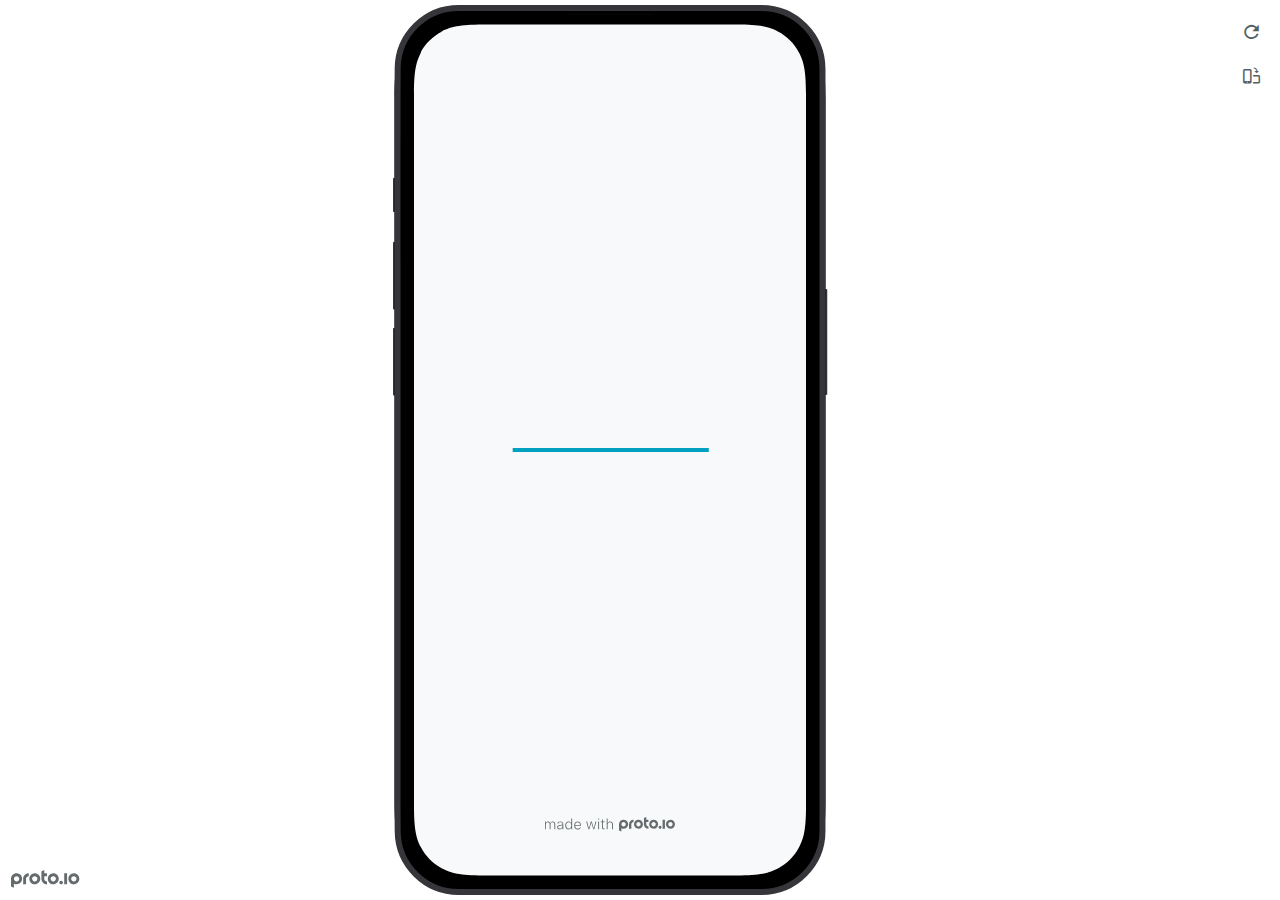
<file: index.html>
<!DOCTYPE HTML>
    <head>
    <meta charset="utf-8">

    <title>FreeGo 3 - Proto.io player</title>

    
				<link type="text/css" rel="stylesheet" href="./src/stylesheets/preview-export-min.css">
				<script type="text/javascript" src="./src/scripts/preview-export-min.js"></script>
			

    <script type="text/javascript">
        var prx = window.prx || {};
        prx.orientation = 'portrait';
        prx.orientations = {};
        prx.orientations.portrait = 1;
        prx.orientations.landscape = 1;
        prx.project = {};
        prx.project.id = '74a9a1e8-ab1e-4e8d-8cc2-0ef67552ecf0';
        prx.project.title = 'FreeGo 3';
        prx.project.version = 0;
        prx.project.livepreview = 0;
        prx.project.account = "alessandropotenza2";
        prx.activePage = {};
        prx.usercountry = "us";
        
            prx.user = false;
        
        prx.skin = 'apple-phone-iphone15pro-1';
        prx.ver = '6.8.30.0';
        //prx.flashactions = 1;
		prx.flashactions = 1; //we are not using the DB value anymore

        prx.nodejsassetsserver = {};
        prx.nodejsassetsserver.host = ".proto.io";
        prx.nodejsassetsserver.subdomainprefix = "https://a3";
        prx.nodejsassetsserver.maxsubdomains = "20";
        prx.account = "alessandropotenza2";
        prx.browserShowScreenshots = 'true';
        prx.url.crossmsg = 'https://alessandropotenza2.proto.io';
        prx.playerUrl = 'https://alessandropotenza2.proto.io/player/';
        prx.fullScreenUrl = 'https://alessandropotenza2.proto.io/player/fullscreen/index.cfm?id=74a9a1e8-ab1e-4e8d-8cc2-0ef67552ecf0';
        prx.spaces = false;
        prx.csrf_token = 'D4D73D2D045226BDB311F6C1BD14C66D9AF7C70266C2EC82BBA4274FA72D7F7A';

        prx.bShowPlayerBetaPrompt = false;

        

    </script>

    

</head>


<body style="background-color:#FFFFFF">

    

    <div class="page-sidebar">
        
        <div class="sidebar-action-buttons">

            
                <span class="header-action-button player-icon-reload embed-icon-reload" id="refresh-preview">
                    <span class="tooltip">Refresh preview</span>
                </span>
                
                    <span  class="header-action-button player-icon-rotate embed-icon-rotate" id="change-orientation">
                        <span class="tooltip">Change orientation</span>
                    </span>
                

            <div class="header-action-button player-icon-enter-fullscreen-mode-icon" id="go-fullscreen">
                <span class="tooltip">Go full screen</span>
            </div>
        </div>

    </div>

    <div id="maincontent" class="portrait">

        <div id="shortcut-pressed-outer">
            <div id="shortcut-pressed"></div>
        </div>
        

			<div class="frame_generic">
				
				<div class="body_generic skin_apple-phone-iphone15pro-1 skin-wrapper skin-os-apple skin-device-phone skin-model-iphone15pro skin-size-1 skin-color-white skin-orientation-portrait skin-dimensions-393-852">

					<div class="buttons top"></div>
					<div class="detail-top"></div>
					<div class="web-search"></div>
					<div class="buttons left"></div>

					<div class="body_generic_inner">
						
						<iframe id="pio-playerframe" src="./src/index.html" scrolling="NO" style="width: 393px; height: 852px;" webkitAllowFullScreen mozallowfullscreen allowFullScreen allowvr allow="autoplay"></iframe>
						
                                <script type="text/javascript">
                                    // remove parameter from address bar immediately if no changes
                                    let url = new URL(window.location.href);
                                    url.searchParams.delete('hc');
									url.searchParams.delete('ap');
                                    window.history.replaceState({}, document.title, url.toString());
                                </script>
                            
					</div>

					<div class="buttons right"></div>
					<div class="detail-bottom"></div>
				</div>
				
			</div>
		
    </div>

    

    
            <div id="branding"></div>
        
</body>


<script type="text/javascript">
    
</script>
</html>
</file>
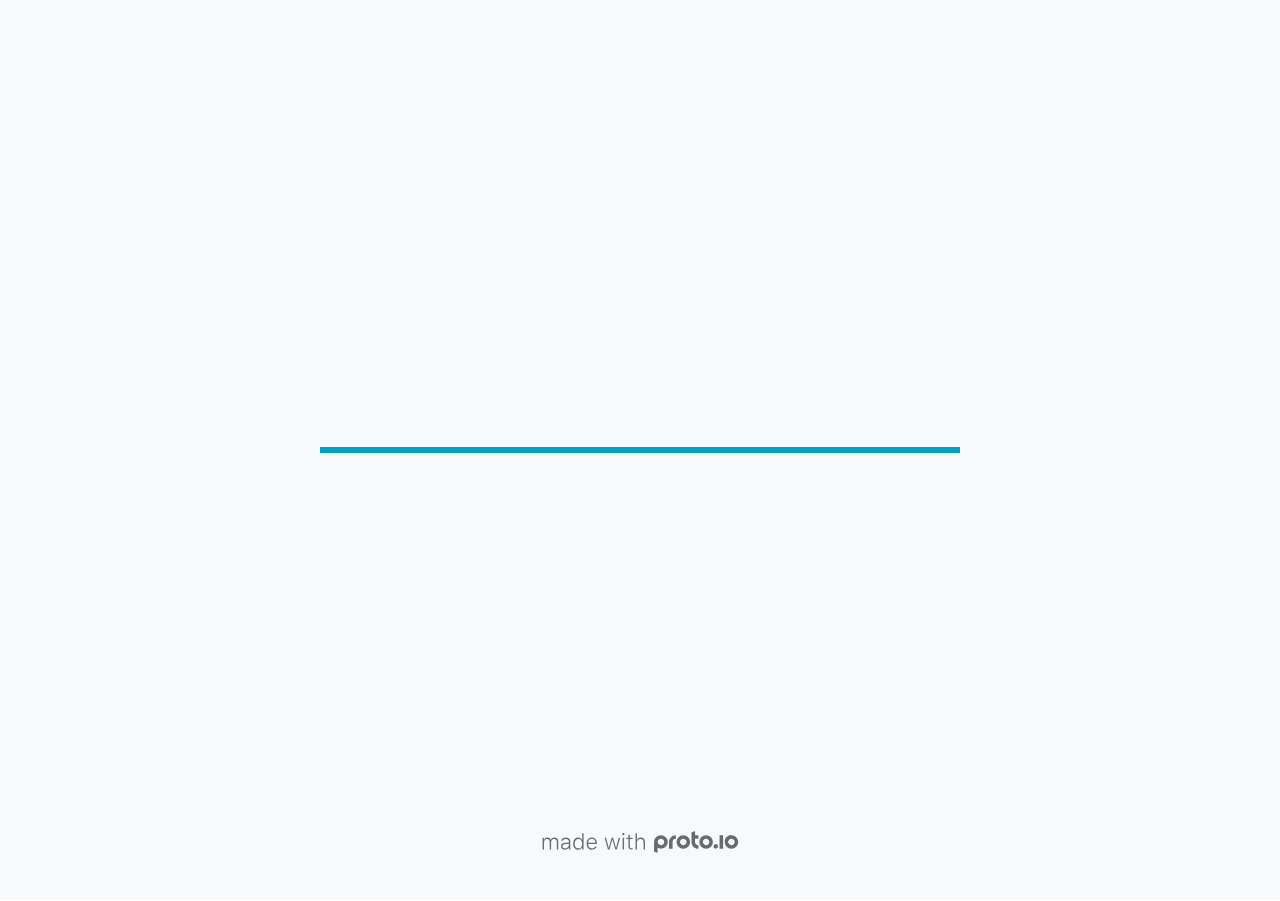
<file: src/index.html>
<!DOCTYPE HTML>
	<head>

		<meta charset="utf-8">

		<title>FreeGo 3 - Proto.io</title>

		
			<meta name="HandheldFriendly" content="True">
			<meta name="MobileOptimized" content="393"> 

			
			
			
			<meta name="viewport" content="minimum-scale=1.00, maximum-scale=1.00, initial-scale=1.00, user-scalable=no, shrink-to-fit=no" />

			
				<meta name="apple-mobile-web-app-capable" content="yes" />
				<meta name="apple-mobile-web-app-status-bar-style" content="black-translucent" />
			

			<meta name="format-detection" content="telephone=no">


			

            
            <link rel="icon" sizes="192x192" href="./src/assets/branding/android-icon-hires.png">
            <link rel="icon" sizes="128x128" href="./src/assets/branding/android-icon.png">

            
            <link href="./src/assets/branding/apple-touch-icon-retina180.png" sizes="180x180" rel="apple-touch-icon">

            
            <link href="./src/assets/branding/apple-touch-icon-retina.png" sizes="114x114" rel="apple-touch-icon">

            
            <link href="./src/assets/branding/apple-touch-icon.png" sizes="57x57" rel="apple-touch-icon">

            
            <link href="./src/assets/branding/startup.png" media="(device-width: 320px)" rel="apple-touch-startup-image">

            
            <link href="./src/assets/branding/startup-retina.png" media="(device-width: 320px) and (device-height: 480px) and (-webkit-device-pixel-ratio: 2)" rel="apple-touch-startup-image">

            
            <link href="./src/assets/branding/startup-568.png" media="(device-width: 320px) and (device-height: 568px) and (-webkit-device-pixel-ratio: 2)" rel="apple-touch-startup-image">

            
            <link href="./src/assets/branding/startup-retina-6.png" media="(device-width: 375px) and (device-height: 667px) and (orientation: portrait) and (-webkit-device-pixel-ratio: 2)" rel="apple-touch-startup-image">

            
            <link href="./src/assets/branding/startup-retina-6plus.png" media="(device-width: 414px) and (device-height: 736px) and (orientation: portrait) and (-webkit-device-pixel-ratio: 3)" rel="apple-touch-startup-image">

            
            <link href="./src/assets/branding/startup-retina-6plus-landscape.png" media="(device-width: 414px) and (device-height: 736px) and (orientation: landscape) and (-webkit-device-pixel-ratio: 3)" rel="apple-touch-startup-image">

            
            <link href="./src/assets/branding/startup-ipad.png" media="(device-width: 768px) and (orientation: portrait)" rel="apple-touch-startup-image">

            
            <link href="./src/assets/branding/startup-ipad-landscape.png" media="(device-width: 768px) and (orientation: landscape)" rel="apple-touch-startup-image">

            
            <link href="./src/assets/branding/startup-ipad-retina.png" media="(device-width: 768px) and (orientation: portrait) and (-webkit-device-pixel-ratio: 2)" rel="apple-touch-startup-image">

            
            <link href="./src/assets/branding/startup-ipad-landscape-retina.png" media="(device-width: 768px) and (orientation: landscape) and (-webkit-device-pixel-ratio: 2)" rel="apple-touch-startup-image">

            
            <link href="./src/assets/branding/startup-ipad-pro.png" media="(device-width: 1024px) and (orientation: portrait) and (-webkit-device-pixel-ratio: 2)" rel="apple-touch-startup-image">

            
            <link href="./src/assets/branding/startup-ipad-pro-landscape.png" media="(device-width: 1024px) and (orientation: landscape) and (-webkit-device-pixel-ratio: 2)" rel="apple-touch-startup-image">

			<meta http-equiv="cleartype" content="on"> 


			 
		    <script type="text/javascript" src="./scripts/plugins/jquery/jquery.js"></script>

			
				<link rel="stylesheet" href="./stylesheets/player-export.css" />
				<script type="text/javascript" src="./scripts/player-export.js"></script>
			

			
			<script type="text/javascript" src="./libraries/common/components.js"></script> 
			<link type="text/css" rel="Stylesheet" href="./libraries/common/components.1.00.css" /> 

			
					<script type="text/javascript" src="./libraries/ios9/components.js"></script> 
					<link type="text/css" rel="Stylesheet" href="./libraries/ios9/components.1.00.css" /> 
				
				<script type="text/javascript" src="./data/data.js"></script> 
			

		<style>
			body { width: 393px; height: 852px; }
			.landscape, .landscape .prx-page { min-height: 393px; }
			.portrait, .portrait .prx-page { min-height: 852px; }
		</style>

		<script type="text/javascript">

			prx.ver = '6.8.30.0';
			prx.url.account = 'https://alessandropotenza2.proto.io';
			prx.url.staticassets = 'https://gal.proto.io';
			prx.url.devices = 'https://dteyv52hbg2at.cloudfront.net/devices';
			prx.url.static = 'https://dteyv52hbg2at.cloudfront.net';
			prx.url.siteurl = 'proto.io';
			prx.url.crossmsg = 'https://alessandropotenza2.proto.io';

			prx.nodejsassetsserver = {};
			prx.nodejsassetsserver.host = ".proto.io";
			prx.nodejsassetsserver.subdomainprefix = "https://a3";
			prx.nodejsassetsserver.maxsubdomains = "20";

			prx.device_library = 'ios9';
			prx.devices[prx.device] = {
				name: prx.device
				,defaultOrientation: 'portrait'
				,portrait_applies: 1 //new
				,portrait: [393,852]
				,landscape_applies: 1 //new
				,landscape: [852,393]
				,allow_orientation_change: 1 //new
				,statusbar_skin: 'default' // new
				,statusbarheightportrait: 0
				,statusbarheightlandscape: 0
				,navigationbar_skin: 'default' //new
				,navigationbarheightportrait: 0
				,navigationbarheightlandscape: 0
				,normalportrait: [393,852]
				,normallandscape: [852,393]
				,device_s3bucket: '93339404-480b-4bb5-8a9f-a1f17c4546de'
				,dpr: '1.00'
				,deviceType: "iphone15"
                ,showiPhoneXNotch: false
                ,hasCustomSkinNotch: false
				,appleWatchRoundedCorners: false
				,scrollType: "default"
				,initialscale: 1.00
				,targetdensitydpi: "device-dpi"
			}
			// save a copy of the device in the player state
			prx.currentPlayerStatus.projectDevice = prx.toolbox.clone(prx.devices[prx.device]);
			prx.currentPlayerStatus.targetDevice = {"ISANDROIDTABLET":0,"ISIPOD":0,"ISCHROME":0,"ISIOS":1,"ISMSIE":0,"ISMOZILLA":0,"isAndroid-Pad":0,"ISOPERA":0,"ISWEBKIT":0,"SOSVERSION":{"CBUILDVER":"","CMAJORVER":"","CMINORVER":"","CTEXT":"","IMINORVER":0,"IMAJORVER":0,"IBUILDVER":0},"ISIPAD":0,"ISMOBILE":1,"ISSAFARI":0,"ISIPHONE":1,"ISWINDOWS":0,"ISWINDOWSTOUCH":0,"ISDEVICE":1,"ISANDROID":0,"ISCUSTOM":0};
			prx.releaseChannel = 'stable';

			prx.projectsettings.id = '74a9a1e8-ab1e-4e8d-8cc2-0ef67552ecf0';
			prx.projectsettings.s3b = 'alessandropotenza2-1515247-e8e37b94-a398-9485-2eccac61adb8504e';
			prx.projectsettings.account = 'alessandropotenza2';
			prx.projectsettings.statusbar = '0'; 
			prx.projectsettings.statusbarapplies = '0';
			prx.projectsettings.navigationbar = '0';
			prx.projectsettings.navigationbarapplies = '0';
			prx.projectsettings.initialpageid = -1;
			
			
			prx.projectsettings.flashactions = 1;
			prx.projectsettings.gatrackingcode = '';

			prx.export2html = '1' == true;
			prx.mobPlayer = 0;

			prx.user.country = 'US';

			prx.s3Links = []; 
			var sLinkedAssets = [];
			

			prx.csrf_token = 'FDB66E6CBC627FF22E1044F83BD730C1A29CD109F6BC27A7D8ABECC7AB81A755';

            

            
                            prx.assetsAccessToken = "eyJ0eXAiOiJKV1QiLCJhbGciOiJIUzI1NiJ9.eyJkIjp7InVpZCI6Ii0xIiwicHJvamVjdF9pZCI6Ijc0YTlhMWU4LWFiMWUtNGU4ZC04Y2MyLTBlZjY3NTUyZWNmMCJ9LCJ2IjowLCJleHAiOjE3MDMyMDAwMzQsImlhdCI6MTcwMzAyMDAzNH0.CKvhsSqtsTz1IYvXWbw62OmBECcPv_7QylvePCv8hNE";

			prx.iniPlayer.iniPreLoad();

		</script>
	</head>

	

			<body class="player device-cursor-touch mobile-device-true " " id="mbd" >

				
				<div id="window-wrapper">
					<div id="dragarea"></div>
					<div id="statusbar"></div>
					<div id="underlay" style=""></div>

					<div class="prx-page" data-role="page" id="p-10" data-id="10"></div>
					
						<div class="prx-page" data-role="page" id="p-3" data-id="3"></div>
					
								<div class="prx-page" data-role="page" id="p-4" data-id="4"></div>
							
								<div class="prx-page" data-role="page" id="p-5" data-id="5"></div>
							
								<div class="prx-page" data-role="page" id="p-8" data-id="8"></div>
							
								<div class="prx-page" data-role="page" id="p-12" data-id="12"></div>
							
								<div class="prx-page" data-role="page" id="p-14" data-id="14"></div>
							
					<div id="navigationbar"></div>
					<div id="overlay"></div>
					<div id="trash"></div>
					<div id="quick-audios"></div>
				</div>

				 
			<div id="loader-wrapper">
				
				<div class="progress">
					<div class="progress-bar"></div>
				</div>
				<div id="poweredby"></div>
			</div>
			


			</body>
		

</html>
</file>
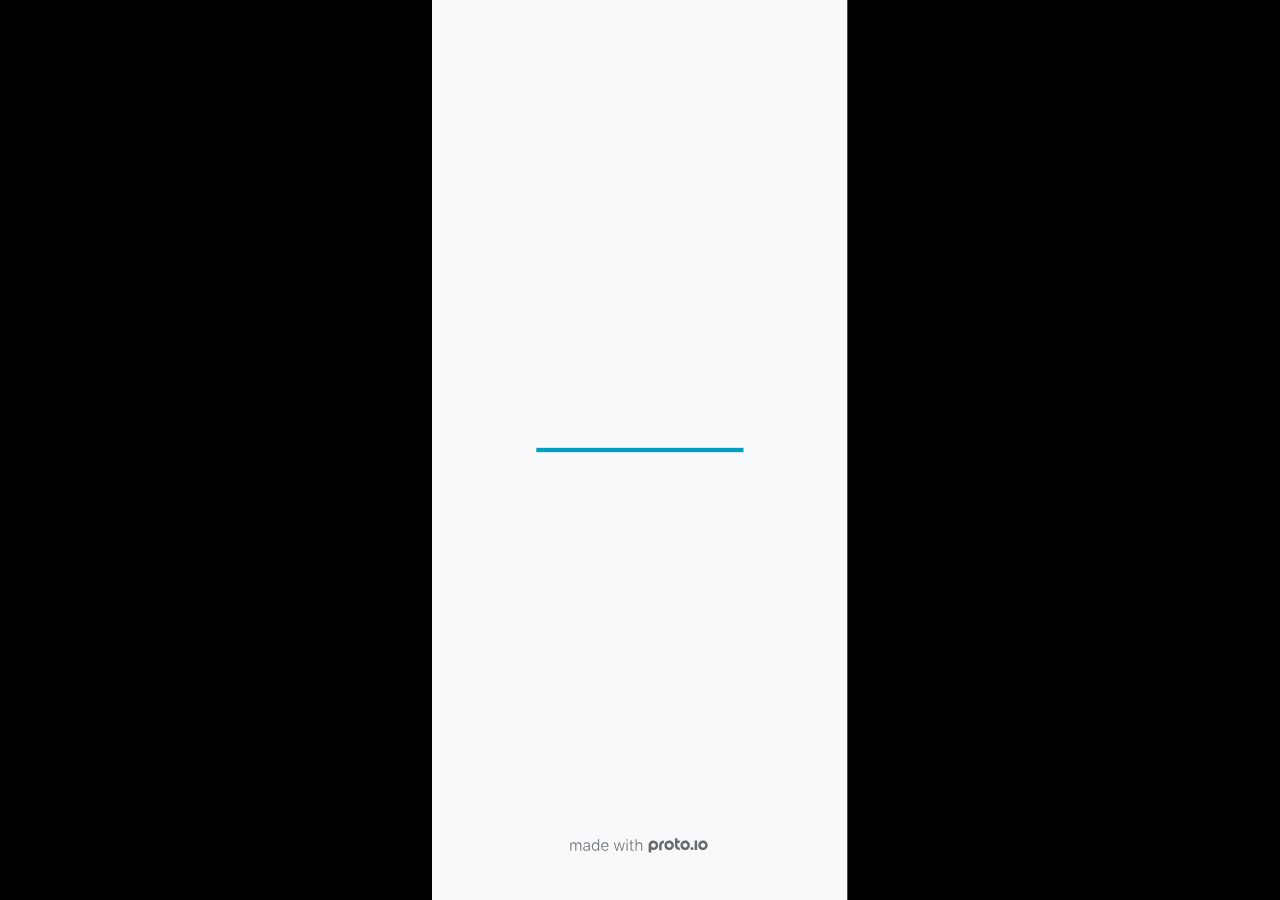
<file: fullscreen.html>
<!DOCTYPE HTML>
	<head>
		<meta charset="utf-8">

        
			<meta name="HandheldFriendly" content="True">
			<meta name="MobileOptimized" content="393"> 

			
			
			
			<meta name="viewport" content="minimum-scale=1, maximum-scale=1, initial-scale=1, user-scalable=no, shrink-to-fit=no" />

			
				<meta name="apple-mobile-web-app-capable" content="yes" />
				<meta name="apple-mobile-web-app-status-bar-style" content="black-translucent" />
			

			<meta name="format-detection" content="telephone=no">


			

            
            <link rel="icon" sizes="192x192" href="./src/assets/branding/android-icon-hires.png">
            <link rel="icon" sizes="128x128" href="./src/assets/branding/android-icon.png">

            
            <link href="./src/assets/branding/apple-touch-icon-retina180.png" sizes="180x180" rel="apple-touch-icon">

            
            <link href="./src/assets/branding/apple-touch-icon-retina.png" sizes="114x114" rel="apple-touch-icon">

            
            <link href="./src/assets/branding/apple-touch-icon.png" sizes="57x57" rel="apple-touch-icon">

            
            <link href="./src/assets/branding/startup.png" media="(device-width: 320px)" rel="apple-touch-startup-image">

            
            <link href="./src/assets/branding/startup-retina.png" media="(device-width: 320px) and (device-height: 480px) and (-webkit-device-pixel-ratio: 2)" rel="apple-touch-startup-image">

            
            <link href="./src/assets/branding/startup-568.png" media="(device-width: 320px) and (device-height: 568px) and (-webkit-device-pixel-ratio: 2)" rel="apple-touch-startup-image">

            
            <link href="./src/assets/branding/startup-retina-6.png" media="(device-width: 375px) and (device-height: 667px) and (orientation: portrait) and (-webkit-device-pixel-ratio: 2)" rel="apple-touch-startup-image">

            
            <link href="./src/assets/branding/startup-retina-6plus.png" media="(device-width: 414px) and (device-height: 736px) and (orientation: portrait) and (-webkit-device-pixel-ratio: 3)" rel="apple-touch-startup-image">

            
            <link href="./src/assets/branding/startup-retina-6plus-landscape.png" media="(device-width: 414px) and (device-height: 736px) and (orientation: landscape) and (-webkit-device-pixel-ratio: 3)" rel="apple-touch-startup-image">

            
            <link href="./src/assets/branding/startup-ipad.png" media="(device-width: 768px) and (orientation: portrait)" rel="apple-touch-startup-image">

            
            <link href="./src/assets/branding/startup-ipad-landscape.png" media="(device-width: 768px) and (orientation: landscape)" rel="apple-touch-startup-image">

            
            <link href="./src/assets/branding/startup-ipad-retina.png" media="(device-width: 768px) and (orientation: portrait) and (-webkit-device-pixel-ratio: 2)" rel="apple-touch-startup-image">

            
            <link href="./src/assets/branding/startup-ipad-landscape-retina.png" media="(device-width: 768px) and (orientation: landscape) and (-webkit-device-pixel-ratio: 2)" rel="apple-touch-startup-image">

            
            <link href="./src/assets/branding/startup-ipad-pro.png" media="(device-width: 1024px) and (orientation: portrait) and (-webkit-device-pixel-ratio: 2)" rel="apple-touch-startup-image">

            
            <link href="./src/assets/branding/startup-ipad-pro-landscape.png" media="(device-width: 1024px) and (orientation: landscape) and (-webkit-device-pixel-ratio: 2)" rel="apple-touch-startup-image">

			<meta http-equiv="cleartype" content="on"> 


			

		<title>FreeGo 3 - Proto.io player</title>

		
				<link type="text/css" rel="stylesheet" href="./src/stylesheets/preview-letterbox-min.css">
				<script type="text/javascript" src="./src/scripts/preview-letterbox-min.js"></script>
			

		<script type="text/javascript">
			var prx = window.prx || {};
			prx.letterboxmode = true;
			prx.orientation = 'portrait';
			prx.orientations = {};
			prx.orientations.portrait = 1;
			prx.orientations.landscape = 1;
			prx.project = {};
			prx.project.id = '74a9a1e8-ab1e-4e8d-8cc2-0ef67552ecf0';
			prx.project.title = 'FreeGo 3';
			prx.project.version = 0;
			prx.project.livepreview = 0;
			prx.project.account = "alessandropotenza2";
			prx.activePage = {};
			
				prx.user = false;
			
			prx.flashactions = 1;

			prx.device_library = 'ios9';
			prx.device = {
					name: prx.device
					,caption: "iPhone 15"
					,defaultOrientation: 'portrait'
					,portrait_applies: 1 //new
					,portrait: [393,852]
					,landscape_applies: 1 //new
					,landscape: [852,393]
					,allow_orientation_change: 1 && 1 //new

			}

			prx.url.crossmsg = 'https://alessandropotenza2.proto.io';
			prx.ver = '6.8.30.0';
			prx.exitFullScreenUrl = 'https://alessandropotenza2.proto.io/player/index.cfm?id=74a9a1e8-ab1e-4e8d-8cc2-0ef67552ecf0';
			prx.openURL = '';
			prx.downloadURL = '';

			
		</script>

		

	</head>

	<body>

		
				<iframe id="pio-playerframe" src="./src/index.html" scrolling="NO" style="width: 393px; height: 852px;" webkitAllowFullScreen mozallowfullscreen allowFullScreen allowvr allow="autoplay"></iframe>
				
						<script type="text/javascript">
							// remove parameter from address bar immediately if no changes
							let url = new URL(window.location.href);
							url.searchParams.delete('hc');
							url.searchParams.delete('ap');
							window.history.replaceState({}, document.title, url.toString());
						</script>
					
	</body>

</html>
</file>
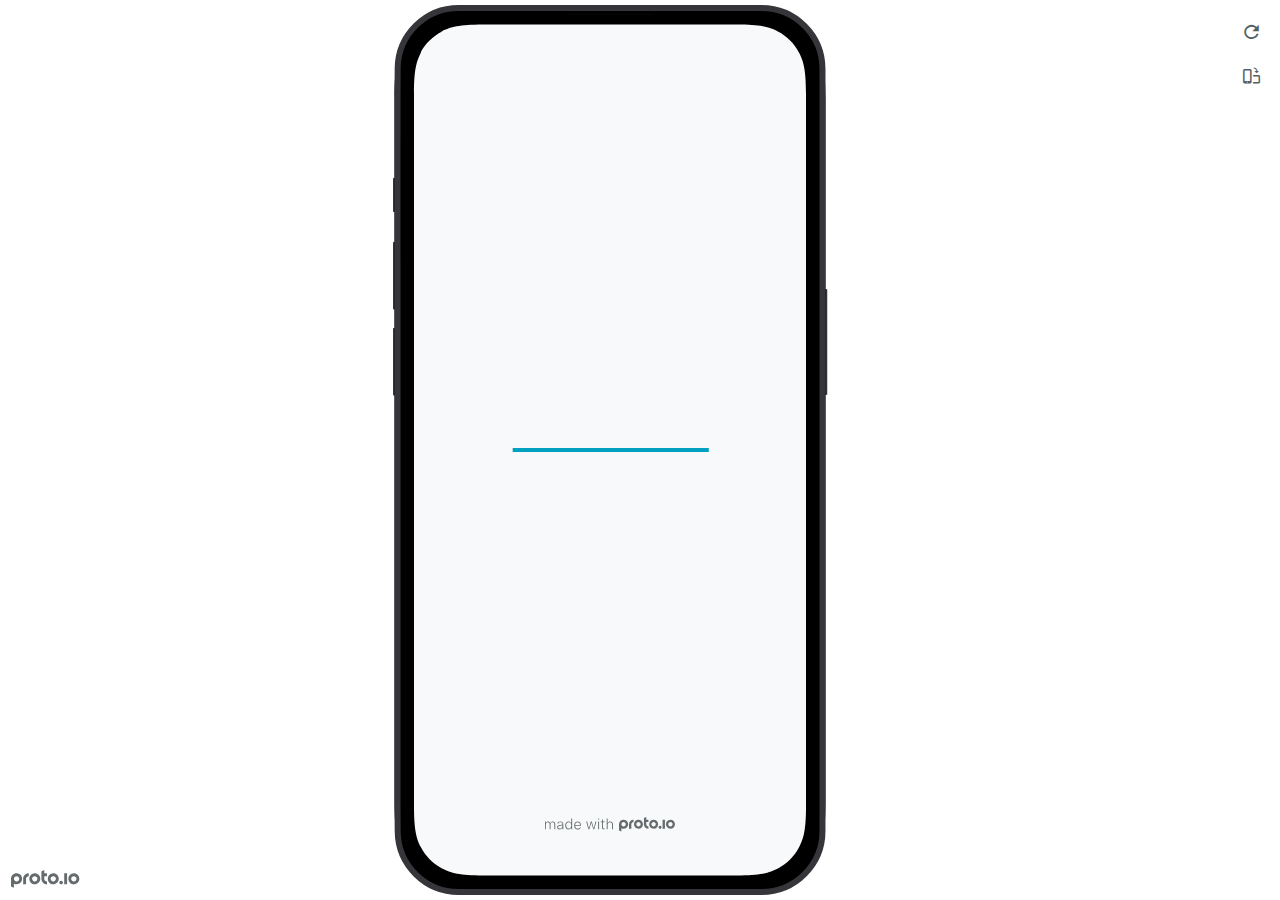
<file: preview.html>
<!DOCTYPE HTML>
    <head>
    <meta charset="utf-8">

    <title>FreeGo 3 - Proto.io player</title>

    
				<link type="text/css" rel="stylesheet" href="./src/stylesheets/preview-export-min.css">
				<script type="text/javascript" src="./src/scripts/preview-export-min.js"></script>
			

    <script type="text/javascript">
        var prx = window.prx || {};
        prx.orientation = 'portrait';
        prx.orientations = {};
        prx.orientations.portrait = 1;
        prx.orientations.landscape = 1;
        prx.project = {};
        prx.project.id = 'ebad302b-c2f3-4010-8ef5-09a44f2c9fe2';
        prx.project.title = 'FreeGo 3';
        prx.project.version = 0;
        prx.project.livepreview = 0;
        prx.project.account = "alessandropotenza1";
        prx.activePage = {};
        prx.usercountry = "us";
        
            prx.user = false;
        
        prx.skin = 'apple-phone-iphone15pro-1';
        prx.ver = '6.8.29.2';
        //prx.flashactions = 1;
		prx.flashactions = 1; //we are not using the DB value anymore

        prx.nodejsassetsserver = {};
        prx.nodejsassetsserver.host = ".proto.io";
        prx.nodejsassetsserver.subdomainprefix = "https://a3";
        prx.nodejsassetsserver.maxsubdomains = "20";
        prx.account = "alessandropotenza1";
        prx.browserShowScreenshots = 'true';
        prx.url.crossmsg = 'https://alessandropotenza1.proto.io';
        prx.playerUrl = 'https://alessandropotenza1.proto.io/player/';
        prx.fullScreenUrl = 'https://alessandropotenza1.proto.io/player/fullscreen/index.cfm?id=ebad302b-c2f3-4010-8ef5-09a44f2c9fe2';
        prx.spaces = false;
        prx.csrf_token = '64744B9AE482B51D42A8C7E8CEB6DEE9B71B8FFE514FDE16C0EC9B05BF329A99';

        prx.bShowPlayerBetaPrompt = false;

        

    </script>

    

</head>


<body style="background-color:#FFFFFF">

    

    <div class="page-sidebar">
        
        <div class="sidebar-action-buttons">

            
                <span class="header-action-button player-icon-reload embed-icon-reload" id="refresh-preview">
                    <span class="tooltip">Refresh preview</span>
                </span>
                
                    <span  class="header-action-button player-icon-rotate embed-icon-rotate" id="change-orientation">
                        <span class="tooltip">Change orientation</span>
                    </span>
                

            <div class="header-action-button player-icon-enter-fullscreen-mode-icon" id="go-fullscreen">
                <span class="tooltip">Go full screen</span>
            </div>
        </div>

    </div>

    <div id="maincontent" class="portrait">

        <div id="shortcut-pressed-outer">
            <div id="shortcut-pressed"></div>
        </div>
        

			<div class="frame_generic">
				
				<div class="body_generic skin_apple-phone-iphone15pro-1 skin-wrapper skin-os-apple skin-device-phone skin-model-iphone15pro skin-size-1 skin-color-white skin-orientation-portrait skin-dimensions-393-852">

					<div class="buttons top"></div>
					<div class="detail-top"></div>
					<div class="web-search"></div>
					<div class="buttons left"></div>

					<div class="body_generic_inner">
						
						<iframe id="pio-playerframe" src="./src/index.html" scrolling="NO" style="width: 393px; height: 852px;" webkitAllowFullScreen mozallowfullscreen allowFullScreen allowvr allow="autoplay"></iframe>
						
                                <script type="text/javascript">
                                    // remove parameter from address bar immediately if no changes
                                    let url = new URL(window.location.href);
                                    url.searchParams.delete('hc');
									url.searchParams.delete('ap');
                                    window.history.replaceState({}, document.title, url.toString());
                                </script>
                            
					</div>

					<div class="buttons right"></div>
					<div class="detail-bottom"></div>
				</div>
				
			</div>
		
    </div>

    

    
            <div id="branding"></div>
        
</body>


<script type="text/javascript">
    
</script>
</html>
</file>
<file: src/stylesheets/preview-export-min.css>
@font-face{font-family:'protoio-embed';src:url("../../fonts/protoio-embed.eot?v=6.8.30.0")}@font-face{font-family:'protoio-embed';src:url("[data-uri]") format("truetype");font-weight:normal;font-style:normal}[class^="embed-icon-"],[class*=" embed-icon-"]{font-family:'protoio-embed' !important;speak:none;font-style:normal;font-weight:normal;font-variant:normal;text-transform:none;line-height:1;-webkit-font-smoothing:antialiased;-moz-osx-font-smoothing:grayscale}.embed-icon-bold:before{content:"\f032"}.embed-icon-italic:before{content:"\f033"}.embed-icon-open-new:before{content:"\e902"}.embed-icon-reload:before{content:"\e900"}.embed-icon-rotate:before{content:"\e901"}.embed-icon-close-x:before{content:"\e903"}.btn{display:inline-block;padding:6px 14px;font-size:11px;font-weight:600;border-radius:2px}.btn-sm{padding:5px 10px;font-size:11px;border-radius:2px}.inline-checkbox,.inline-radio{padding-left:20px;display:inline-block;cursor:pointer}.input-control.checkbox .check{width:12px;height:12px}html{height:100%;width:100%;font-family:'Open Sans','Helvetica Neue', HelveticaNeue, Helvetica, Arial, 'Lucida Grande', sans-serif;font-size:11px}a{outline:0 none}body{display:-webkit-box;-webkit-box-orient:vertical;-webkit-box-pack:center;-webkit-box-align:center;display:-webkit-flexbox;display:-ms-flexbox;display:-webkit-flex;display:flex;-webkit-flex-align:center;-ms-flex-align:center;-webkit-align-items:center;align-items:center;-ms-justify-content:center;-webkit-justify-content:center;justify-content:center;-webkit-flex-direction:column;-ms-flex-direction:column;flex-direction:column;min-width:100%;min-height:100%;-moz-box-sizing:border-box;-webkit-box-sizing:border-box;-o-box-sizing:border-box;box-sizing:border-box}body:not(.no-transitions){-moz-transition:background-color 0.3s ease-in 0s;-webkit-transition:background-color 0.3s ease-in 0s;-o-transition:background-color 0.3s ease-in 0s;transition:background-color 0.3s ease-in 0s}body,ul,li{padding:0;margin:0;border:0}.hidden{display:none !important;visibility:hidden !important}.text-danger{color:#E34F5F}.text-success{color:#61c297}#maincontent{min-width:100%;min-height:100%;clear:both;padding:20px 60px 20px 20px;-moz-box-sizing:border-box;-webkit-box-sizing:border-box;-o-box-sizing:border-box;box-sizing:border-box;position:relative;border:0 solid transparent;display:-webkit-box;-webkit-box-orient:horizontal;-webkit-box-pack:center;-webkit-box-align:center;display:-webkit-flexbox;display:-ms-flexbox;display:-webkit-flex;display:flex;-webkit-flex-align:center;-ms-flex-align:center;-webkit-align-items:center;align-items:center;-ms-justify-content:center;-webkit-justify-content:center;-webkit-box-flex:1;-webkit-flex-grow:1;-ms-flex-grow:1;flex-grow:1;-webkit-transition:border-right 0.3s cubic-bezier(0.33, 1.02, 0.18, 1.4);-moz-transition:border-right 0.3s cubic-bezier(0.33, 1.02, 0.18, 1.4);-o-transition:border-right 0.3s cubic-bezier(0.33, 1.02, 0.18, 1.4);transition:border-right 0.3s cubic-bezier(0.33, 1.02, 0.18, 1.4)}.page-sidebar+#maincontent{border-right:250px solid transparent}.page-sidebar.hide+#maincontent{border-right:0px solid transparent}.frame_generic{margin:auto !important;display:inline-block;margin:0 auto;-ms-transform-origin:center center;-webkit-transform-origin:center center;-o-transform-origin:center center;transform-origin:center center;position:relative}.body_generic.skin-wrapper{position:absolute;-ms-transform-origin:0 0;-webkit-transform-origin:0 0;-o-transform-origin:0 0;transform-origin:0 0}.skin_custom .body_generic,.skin_shared .body_generic{text-align:center}.body_generic iframe{background:#ccc;border:2px solid #000000;-webkit-border-radius:3px;-moz-border-radius:3px;border-radius:3px}.top-header-alert{background-color:#FBFAE8;border:1px solid #F1F1DE;border-width:1px 0 1px 0;padding:15px 0;box-sizing:border-box;font-family:-apple-system,BlinkMacSystemFont,"Helvetica Neue","Open Sans",open-sans,sans-serif;font-weight:400;font-size:12px;line-height:14px;color:#363C3E;color:#545E65;padding:10px 34px 10px 10px;border-top-width:0px;position:relative;font-size:11px;line-height:13px;text-align:center;position:fixed;top:0;left:0;right:0;z-index:2}.top-header-alert.extend-width{margin:0 -25px;padding:15px 25px}.top-header-alert.extend-width.last{margin-bottom:-18px;margin-top:20px}.top-header-alert.add-space-below{margin-bottom:17px}.top-header-alert.toolbox-info{padding:0 25px 5px 25px;background-color:transparent;margin:0 12px;border:0px solid rgba(180,188,191,0.5)}.top-header-alert .caution-icon{background:url(/images/editor/templates-modals/warning-icon.png) no-repeat center center;width:22px;height:22px;background-image:url("/images/editor/inextgen-sprite.png?v=6.8.30.0");background-position:-425px 0px;display:block;margin-right:9px;-ms-flex-shrink:0;-webkit-flex-shrink:0;flex-shrink:0;float:left}@media all and (-webkit-min-device-pixel-ratio: 1.5), all and (-o-min-device-pixel-ratio: 3 / 2), all and (min--moz-device-pixel-ratio: 1.5), all and (min-device-pixel-ratio: 1.5){.top-header-alert .caution-icon{background-image:url("/images/editor/inextgen-sprite@2x.png?v=6.8.30.0");background-size:auto 1000px}}.top-header-alert .caution-text{height:22px;font-weight:700;display:-webkit-box;display:-moz-box;display:-ms-flexbox;display:-webkit-flex;display:flex;-ms-align-items:center;-webkit-align-items:center;align-items:center;-ms-box-align:center;-webkit-box-align:center;box-align:center;-ms-flex-align:center;-webkit-flex-align:center;flex-align:center;margin-bottom:6px}.top-header-alert .caution-text:before,.top-header-alert .caution-text:after{content:'';display:table}.top-header-alert .caution-text:after{clear:both}.top-header-alert .close-btn{position:absolute;right:10px;top:10px;width:14px;height:14px;background-image:url("/images/editor/inextgen-sprite.png?v=6.8.30.0");background-position:-1450px -400px;display:block;cursor:pointer}.top-header-alert .close-btn:hover,.top-header-alert .close-btn:focus{background-position:-1450px -425px}.top-header-alert .close-btn.active,.top-header-alert .close-btn.selected{background-position:-1450px -450px}.top-header-alert .close-btn.disabled{background-position:-1450px -475px;cursor:default;pointer-events:none}@media all and (-webkit-min-device-pixel-ratio: 1.5), all and (-o-min-device-pixel-ratio: 3 / 2), all and (min--moz-device-pixel-ratio: 1.5), all and (min-device-pixel-ratio: 1.5){.top-header-alert .close-btn{background-image:url("/images/editor/inextgen-sprite@2x.png?v=6.8.30.0");background-size:auto 1000px}}.top-header-alert .link{color:#00a1c0;cursor:pointer}.top-header-alert .link:hover{color:#00758C}.top-header-alert.link{cursor:pointer}.top-header-alert.error{background-color:#FEF5F6}.top-header-alert.info{background-color:#E5F5F8}.top-header-alert a,.top-header-alert a:active,.top-header-alert a:visited{color:#00A1C0}.top-header-alert ~ .page-sidebar{top:34px}.top-header-alert ~ #maincontent{border-top:34px solid transparent}#eventCaller{display:none}#branding{position:fixed;bottom:10px;left:10px;right:auto;width:107px;height:42px;background:no-repeat bottom left;background-size:contain;-webkit-transition:right 0.3s cubic-bezier(0.33, 1.02, 0.18, 1.4),width 0.2s cubic-bezier(0.33, 1.02, 0.18, 1.4) 1s,height 0.2s cubic-bezier(0.33, 1.02, 0.18, 1.4) 1s;-moz-transition:right 0.3s cubic-bezier(0.33, 1.02, 0.18, 1.4),width 0.2s cubic-bezier(0.33, 1.02, 0.18, 1.4) 1s,height 0.2s cubic-bezier(0.33, 1.02, 0.18, 1.4) 1s;-o-transition:right 0.3s cubic-bezier(0.33, 1.02, 0.18, 1.4),width 0.2s cubic-bezier(0.33, 1.02, 0.18, 1.4) 1s,height 0.2s cubic-bezier(0.33, 1.02, 0.18, 1.4) 1s;transition:right 0.3s cubic-bezier(0.33, 1.02, 0.18, 1.4),width 0.2s cubic-bezier(0.33, 1.02, 0.18, 1.4) 1s,height 0.2s cubic-bezier(0.33, 1.02, 0.18, 1.4) 1s}#branding[style=""],#branding:not([style]){width:70px;height:20px;background-image:url("/images/player/player-logo.svg?v=6.8.30.0");background-size:160px auto;background-position:-90px 0}@media all and (-webkit-min-device-pixel-ratio: 1.5), all and (-o-min-device-pixel-ratio: 3 / 2), all and (min--moz-device-pixel-ratio: 1.5), all and (min-device-pixel-ratio: 1.5){#branding[style=""],#branding:not([style]){background-image:url("/images/player/player-logo@2x.svg?v=6.8.30.0")}}#branding[style=""].dark-bg,#branding:not([style]).dark-bg{background-position:-90px -21px}body.annotationmode #branding[style=""],body.annotationmode #branding:not([style]){background-position:-90px -21px}.sidebar-action-buttons{position:absolute;right:260px;top:15px;height:100%;-webkit-user-select:none;-moz-user-select:none;-ms-user-select:none}.sidebar-action-buttons a{text-decoration:none}.header-action-button{display:inline-block;border-radius:4px;margin:15px 0 0;cursor:pointer;position:relative;text-align:center;color:#545E65;font-size:3em;line-height:normal}.header-action-button.dark-bg{color:#ffffff}.header-action-button:hover,#color-choice .selected{color:#4d5254}.header-action-button.active,body.annotationmode .header-action-button.active{color:#00a1c0}#change-orientation .tooltip{width:100px}#refresh-preview{margin-top:12px}#open-prto-link+#refresh-preview{margin-top:14px}#refresh-preview .tooltip{width:85px}.skin-wrapper{display:inline-block;position:relative}.skin-wrapper #pio-playerframe{display:block;background:#FFFFFF;background-repeat:no-repeat;background-size:contain;background-position:50% 50%}.skin-wrapper div::after,.skin-wrapper div::before{content:"";display:block;position:relative}.skin-wrapper .detail-top,.skin-wrapper .detail-bottom{position:absolute;margin:0 auto}.skin-wrapper .buttons{position:absolute;z-index:-1}.skin-wrapper .web-search{display:none}.skin-wrapper .body_generic_inner{overflow:hidden}.skin-wrapper.skin_none #pio-playerframe,.skin-wrapper.skin-color-none #pio-playerframe,.skin-wrapper.skin_custom #pio-playerframe,.skin-wrapper.skin_theme #pio-playerframe{border-width:0 !important;border-radius:0 !important}.skin-wrapper.skin_none,.skin-wrapper.skin-color-none,.skin-wrapper.skin_custom,.skin-wrapper.skin_theme{box-shadow:none !important}.skin-wrapper.skin_theme .body_generic_inner{background-size:100%;background-position:center center;background-repeat:no-repeat}.skin-wrapper.skin-color-white.skin_custom,.skin-wrapper.skin-color-white.skin_shared{box-shadow:none}.skin-wrapper.skin_custom #pio-playerframe{background:transparent}.skin-wrapper.skin_custom .detail-top{pointer-events:none}.skin-wrapper.skin-os-apple.skin-device-tablet{box-shadow:none}.skin-wrapper.skin-os-android.skin-device-wear.skin-color-white #pio-playerframe{border-color:#aaa !important}.skin-wrapper.skin-os-web #pio-playerframe{border:none !important}.skin-wrapper.zoomed  #pio-playerframe{border-radius:0 !important}.skin-os-apple{background-color:#444}.skin-os-apple .detail-bottom{border-radius:50%;left:50%}.skin-os-apple .buttons,.skin-os-apple .buttons::before,.skin-os-apple .buttons::after{background-color:#333}.skin-os-apple.skin-orientation-landscape .detail-bottom{top:50%;bottom:auto}.skin-os-apple.skin-color-white:not(.skin-device-watch){background-color:#fafafa !important}.skin-os-apple.skin-color-white:not(.skin-device-watch) .detail-top,.skin-os-apple.skin-color-white:not(.skin-device-watch).skin-device-phone .detail-top::before,.skin-os-apple.skin-color-white:not(.skin-device-watch).skin-device-phone .detail-top::after,.skin-os-apple.skin-color-white:not(.skin-device-watch) .detail-bottom{border-color:#aaa !important}.skin-os-apple.skin-color-white:not(.skin-device-watch) .buttons,.skin-os-apple.skin-color-white:not(.skin-device-watch) .buttons::before,.skin-os-apple.skin-color-white:not(.skin-device-watch) .buttons::after{background-color:#aaa !important}.skin-os-apple.skin-device-watch .buttons,.skin-os-apple.skin-device-watch .detail-top,.skin-os-apple.skin-device-watch .detail-bottom{display:none}.skin-os-apple.skin-device-watch #pio-playerframe{margin:74px 95px !important}.skin-os-apple.skin-device-watch.skin-model-38mm{background:url("/images/player/skins/apple_watch_skin_38mm.png") no-repeat center center}.skin-os-apple.skin-device-watch.skin-model-42mm{background:url("/images/player/skins/apple_watch_skin_42mm.png") no-repeat center center}.skin-os-apple.skin-device-watch.skin-model-40mm{background:url("/images/player/skins/apple_watch_skin_40mm.png") no-repeat center center}.skin-os-apple.skin-device-watch.skin-model-40mm #pio-playerframe{-webkit-clip-path:inset(6px 6px 6px 6px round 63px);clip-path:inset(6px 6px 6px 6px round 63px)}.skin-os-apple.skin-device-watch.skin-model-44mm{background:url("/images/player/skins/apple_watch_skin_44mm.png") no-repeat center center}.skin-os-apple.skin-device-watch.skin-model-44mm #pio-playerframe{-webkit-clip-path:inset(6px 6px 6px 6px round 63px);clip-path:inset(6px 6px 6px 6px round 63px)}.skin-os-apple.skin-device-phone .detail-top{border-radius:50%;left:50%}.skin-os-apple.skin-device-phone .detail-top::before{border-radius:50%;float:left;display:none}.skin-os-apple.skin-device-phone .buttons.top{width:16%;right:17%}.skin-os-apple.skin-device-phone .buttons.left{height:4%;top:14%}.skin-os-apple.skin-device-phone .buttons.left:before{top:236%}.skin-os-apple.skin-device-phone .buttons.left:after{top:446%}.skin-os-apple.skin-device-phone .buttons.left:before,.skin-os-apple.skin-device-phone .buttons.left:after{height:78%}.skin-os-apple.skin-device-phone .buttons.left,.skin-os-apple.skin-device-phone .buttons.left:before,.skin-os-apple.skin-device-phone .buttons.left:after{position:absolute}.skin-os-apple.skin-device-phone.skin-orientation-landscape .detail-top{top:50% !important;left:auto}.skin-os-apple.skin-device-phone.skin-orientation-landscape .buttons.top{height:16% !important;top:auto !important}.skin-os-apple.skin-device-phone.skin-orientation-landscape .buttons.left{width:4% !important;right:14%;left:auto !important}.skin-os-apple.skin-device-phone.skin-orientation-landscape .buttons.left::before{right:236%;top:auto}.skin-os-apple.skin-device-phone.skin-orientation-landscape .buttons.left::after{right:446%;top:auto}.skin-os-apple.skin-device-phone.skin-orientation-landscape .buttons.left::before,.skin-os-apple.skin-device-phone.skin-orientation-landscape .buttons.left::after{width:78% !important}.skin-os-apple.skin-device-phone.skin-model-iphone3 .detail-top::before,.skin-os-apple.skin-device-phone.skin-model-iphone3 .detail-top::after{content:none}.skin-os-apple.skin-device-phone.skin-model-iphone3 .buttons.left{height:5%;top:9%}.skin-os-apple.skin-device-phone.skin-model-iphone3 .buttons.left::before{top:162%;height:133%}.skin-os-apple.skin-device-phone.skin-model-iphone3 .buttons.left::after{top:392%;height:133%}.skin-os-apple.skin-device-phone.skin-model-iphone3.skin-orientation-landscape .detail-top::before,.skin-os-apple.skin-device-phone.skin-model-iphone3.skin-orientation-landscape .detail-top::after{content:none}.skin-os-apple.skin-device-phone.skin-model-iphone3.skin-orientation-landscape .buttons.top{top:auto}.skin-os-apple.skin-device-phone.skin-model-iphone3.skin-orientation-landscape .buttons.left{width:5% !important;right:9%}.skin-os-apple.skin-device-phone.skin-model-iphone3.skin-orientation-landscape .buttons.left::before{right:162%}.skin-os-apple.skin-device-phone.skin-model-iphone3.skin-orientation-landscape .buttons.left::after{right:392%}.skin-os-apple.skin-device-phone.skin-model-iphone3.skin-orientation-landscape .buttons.left::before,.skin-os-apple.skin-device-phone.skin-model-iphone3.skin-orientation-landscape .buttons.left::after{top:auto;width:133% !important}.skin-os-apple.skin-device-phone.skin-model-iphone4 .detail-top::before{content:none}.skin-os-apple.skin-device-phone.skin-model-iphone4 .detail-top::after{border-radius:50% !important}.skin-os-apple.skin-device-phone.skin-model-iphone4 .buttons.left{top:9%}.skin-os-apple.skin-device-phone.skin-model-iphone4 .buttons.left::before{top:273%}.skin-os-apple.skin-device-phone.skin-model-iphone4 .buttons.left::after{top:493%}.skin-os-apple.skin-device-phone.skin-model-iphone4.skin-orientation-landscape .detail-top::before{content:none}.skin-os-apple.skin-device-phone.skin-model-iphone4.skin-orientation-landscape .detail-top::after{top:auto}.skin-os-apple.skin-device-phone.skin-model-iphone4.skin-orientation-landscape .detail-bottom{margin-left:0}.skin-os-apple.skin-device-phone.skin-model-iphone4.skin-orientation-landscape .buttons.left{right:9%}.skin-os-apple.skin-device-phone.skin-model-iphone4.skin-orientation-landscape .buttons.left::before{right:273%;top:auto}.skin-os-apple.skin-device-phone.skin-model-iphone4.skin-orientation-landscape .buttons.left::after{right:493%;top:auto}.skin-os-apple.skin-device-phone.skin-model-iphone6 .buttons.top,.skin-os-apple.skin-device-phone.skin-size-1.skin-model-iphone6plus .buttons.top,.skin-os-apple.skin-device-phone.skin-size-2.skin-model-iphone6plus .buttons.top,.skin-os-apple.skin-device-phone.skin-size-3.skin-model-iphone6plus .buttons.top,.skin-os-apple.skin-device-phone.skin-size-4.skin-model-iphone6plus .buttons.top{display:none}.skin-os-apple.skin-device-phone.skin-model-iphone6 .detail-top::before,.skin-os-apple.skin-device-phone.skin-size-1.skin-model-iphone6plus .detail-top::before,.skin-os-apple.skin-device-phone.skin-size-2.skin-model-iphone6plus .detail-top::before,.skin-os-apple.skin-device-phone.skin-size-3.skin-model-iphone6plus .detail-top::before,.skin-os-apple.skin-device-phone.skin-size-4.skin-model-iphone6plus .detail-top::before{display:block}.skin-os-apple.skin-device-phone.skin-model-iphone6 .buttons.left::before,.skin-os-apple.skin-device-phone.skin-size-1.skin-model-iphone6plus .buttons.left::before,.skin-os-apple.skin-device-phone.skin-size-2.skin-model-iphone6plus .buttons.left::before,.skin-os-apple.skin-device-phone.skin-size-3.skin-model-iphone6plus .buttons.left::before,.skin-os-apple.skin-device-phone.skin-size-4.skin-model-iphone6plus .buttons.left::before{top:202%}.skin-os-apple.skin-device-phone.skin-model-iphone6 .buttons.left::after,.skin-os-apple.skin-device-phone.skin-size-1.skin-model-iphone6plus .buttons.left::after,.skin-os-apple.skin-device-phone.skin-size-2.skin-model-iphone6plus .buttons.left::after,.skin-os-apple.skin-device-phone.skin-size-3.skin-model-iphone6plus .buttons.left::after,.skin-os-apple.skin-device-phone.skin-size-4.skin-model-iphone6plus .buttons.left::after{top:407%}.skin-os-apple.skin-device-phone.skin-model-iphone6 .buttons.left::before,.skin-os-apple.skin-device-phone.skin-size-1.skin-model-iphone6plus .buttons.left::before,.skin-os-apple.skin-device-phone.skin-size-2.skin-model-iphone6plus .buttons.left::before,.skin-os-apple.skin-device-phone.skin-size-3.skin-model-iphone6plus .buttons.left::before,.skin-os-apple.skin-device-phone.skin-size-4.skin-model-iphone6plus .buttons.left::before,.skin-os-apple.skin-device-phone.skin-model-iphone6 .buttons.left::after,.skin-os-apple.skin-device-phone.skin-size-1.skin-model-iphone6plus .buttons.left::after,.skin-os-apple.skin-device-phone.skin-size-2.skin-model-iphone6plus .buttons.left::after,.skin-os-apple.skin-device-phone.skin-size-3.skin-model-iphone6plus .buttons.left::after,.skin-os-apple.skin-device-phone.skin-size-4.skin-model-iphone6plus .buttons.left::after{height:170%}.skin-os-apple.skin-device-phone.skin-model-iphone6.skin-orientation-landscape .detail-top::before,.skin-os-apple.skin-device-phone.skin-orientation-landscape.skin-size-1.skin-model-iphone6plus .detail-top::before,.skin-os-apple.skin-device-phone.skin-orientation-landscape.skin-size-2.skin-model-iphone6plus .detail-top::before,.skin-os-apple.skin-device-phone.skin-orientation-landscape.skin-size-3.skin-model-iphone6plus .detail-top::before,.skin-os-apple.skin-device-phone.skin-orientation-landscape.skin-size-4.skin-model-iphone6plus .detail-top::before{top:auto}.skin-os-apple.skin-device-phone.skin-model-iphone6.skin-orientation-landscape .detail-top::after,.skin-os-apple.skin-device-phone.skin-orientation-landscape.skin-size-1.skin-model-iphone6plus .detail-top::after,.skin-os-apple.skin-device-phone.skin-orientation-landscape.skin-size-2.skin-model-iphone6plus .detail-top::after,.skin-os-apple.skin-device-phone.skin-orientation-landscape.skin-size-3.skin-model-iphone6plus .detail-top::after,.skin-os-apple.skin-device-phone.skin-orientation-landscape.skin-size-4.skin-model-iphone6plus .detail-top::after{top:auto !important}.skin-os-apple.skin-device-phone.skin-model-iphone6.skin-orientation-landscape .detail-bottom,.skin-os-apple.skin-device-phone.skin-orientation-landscape.skin-size-1.skin-model-iphone6plus .detail-bottom,.skin-os-apple.skin-device-phone.skin-orientation-landscape.skin-size-2.skin-model-iphone6plus .detail-bottom,.skin-os-apple.skin-device-phone.skin-orientation-landscape.skin-size-3.skin-model-iphone6plus .detail-bottom,.skin-os-apple.skin-device-phone.skin-orientation-landscape.skin-size-4.skin-model-iphone6plus .detail-bottom{margin-left:0 !important}.skin-os-apple.skin-device-phone.skin-model-iphone6.skin-orientation-landscape .buttons.left::before,.skin-os-apple.skin-device-phone.skin-orientation-landscape.skin-size-1.skin-model-iphone6plus .buttons.left::before,.skin-os-apple.skin-device-phone.skin-orientation-landscape.skin-size-2.skin-model-iphone6plus .buttons.left::before,.skin-os-apple.skin-device-phone.skin-orientation-landscape.skin-size-3.skin-model-iphone6plus .buttons.left::before,.skin-os-apple.skin-device-phone.skin-orientation-landscape.skin-size-4.skin-model-iphone6plus .buttons.left::before{right:227%;top:auto !important}.skin-os-apple.skin-device-phone.skin-model-iphone6.skin-orientation-landscape .buttons.left::after,.skin-os-apple.skin-device-phone.skin-orientation-landscape.skin-size-1.skin-model-iphone6plus .buttons.left::after,.skin-os-apple.skin-device-phone.skin-orientation-landscape.skin-size-2.skin-model-iphone6plus .buttons.left::after,.skin-os-apple.skin-device-phone.skin-orientation-landscape.skin-size-3.skin-model-iphone6plus .buttons.left::after,.skin-os-apple.skin-device-phone.skin-orientation-landscape.skin-size-4.skin-model-iphone6plus .buttons.left::after{right:459%;top:auto !important}.skin-os-apple.skin-device-phone.skin-model-iphone6.skin-orientation-landscape .buttons.left::before,.skin-os-apple.skin-device-phone.skin-orientation-landscape.skin-size-1.skin-model-iphone6plus .buttons.left::before,.skin-os-apple.skin-device-phone.skin-orientation-landscape.skin-size-2.skin-model-iphone6plus .buttons.left::before,.skin-os-apple.skin-device-phone.skin-orientation-landscape.skin-size-3.skin-model-iphone6plus .buttons.left::before,.skin-os-apple.skin-device-phone.skin-orientation-landscape.skin-size-4.skin-model-iphone6plus .buttons.left::before,.skin-os-apple.skin-device-phone.skin-model-iphone6.skin-orientation-landscape .buttons.left::after,.skin-os-apple.skin-device-phone.skin-orientation-landscape.skin-size-1.skin-model-iphone6plus .buttons.left::after,.skin-os-apple.skin-device-phone.skin-orientation-landscape.skin-size-2.skin-model-iphone6plus .buttons.left::after,.skin-os-apple.skin-device-phone.skin-orientation-landscape.skin-size-3.skin-model-iphone6plus .buttons.left::after,.skin-os-apple.skin-device-phone.skin-orientation-landscape.skin-size-4.skin-model-iphone6plus .buttons.left::after{width:180% !important}.skin-os-apple.skin-device-phone.skin-model-iphone6.skin-orientation-landscape .buttons.right,.skin-os-apple.skin-device-phone.skin-orientation-landscape.skin-size-1.skin-model-iphone6plus .buttons.right,.skin-os-apple.skin-device-phone.skin-orientation-landscape.skin-size-2.skin-model-iphone6plus .buttons.right,.skin-os-apple.skin-device-phone.skin-orientation-landscape.skin-size-3.skin-model-iphone6plus .buttons.right,.skin-os-apple.skin-device-phone.skin-orientation-landscape.skin-size-4.skin-model-iphone6plus .buttons.right{top:auto !important}.skin-os-apple.skin-device-phone.skin-model-iphone6plus .buttons.left::before{top:215% !important}.skin-os-apple.skin-device-phone.skin-model-iphone6plus .buttons.left::after{top:444% !important}.skin-os-apple.skin-device-phone.skin-model-iphone6plus .buttons.left::before,.skin-os-apple.skin-device-phone.skin-model-iphone6plus .buttons.left::after{height:184% !important}.skin-os-apple.skin-device-phone.skin-model-iphone6plus.skin-orientation-landscape .detail-top::before{top:auto !important}.skin-os-apple.skin-device-phone.skin-model-iphone8 .buttons.top,.skin-os-apple.skin-device-phone.skin-model-iphone8plus .buttons.top{display:none}.skin-os-apple.skin-device-phone.skin-model-iphone8 .buttons.left,.skin-os-apple.skin-device-phone.skin-model-iphone8plus .buttons.left{top:12.8%}.skin-os-apple.skin-device-phone.skin-model-iphone8 .buttons.left:before,.skin-os-apple.skin-device-phone.skin-model-iphone8plus .buttons.left:before,.skin-os-apple.skin-device-phone.skin-model-iphone8 .buttons.left:after,.skin-os-apple.skin-device-phone.skin-model-iphone8plus .buttons.left:after{height:182%}.skin-os-apple.skin-device-phone.skin-model-iphone8 .buttons.left:before,.skin-os-apple.skin-device-phone.skin-model-iphone8plus .buttons.left:before{top:219%}.skin-os-apple.skin-device-phone.skin-model-iphone8 .buttons.left:after,.skin-os-apple.skin-device-phone.skin-model-iphone8plus .buttons.left:after{top:446%}.skin-os-apple.skin-device-phone.skin-model-iphone8 .buttons.right,.skin-os-apple.skin-device-phone.skin-model-iphone8plus .buttons.right{height:7.7%;top:21.3%}.skin-os-apple.skin-device-phone.skin-model-iphone8 .buttons.right:before,.skin-os-apple.skin-device-phone.skin-model-iphone8plus .buttons.right:before,.skin-os-apple.skin-device-phone.skin-model-iphone8 .buttons.right:after,.skin-os-apple.skin-device-phone.skin-model-iphone8plus .buttons.right:after{display:none}.skin-os-apple.skin-device-phone.skin-model-iphone8.skin-orientation-landscape .buttons.left,.skin-os-apple.skin-device-phone.skin-orientation-landscape.skin-model-iphone8plus .buttons.left{right:12.9%}.skin-os-apple.skin-device-phone.skin-model-iphone8.skin-orientation-landscape .buttons.left:before,.skin-os-apple.skin-device-phone.skin-orientation-landscape.skin-model-iphone8plus .buttons.left:before,.skin-os-apple.skin-device-phone.skin-model-iphone8.skin-orientation-landscape .buttons.left:after,.skin-os-apple.skin-device-phone.skin-orientation-landscape.skin-model-iphone8plus .buttons.left:after{width:182% !important;top:auto}.skin-os-apple.skin-device-phone.skin-model-iphone8.skin-orientation-landscape .buttons.left:before,.skin-os-apple.skin-device-phone.skin-orientation-landscape.skin-model-iphone8plus .buttons.left:before{right:214%}.skin-os-apple.skin-device-phone.skin-model-iphone8.skin-orientation-landscape .buttons.left:after,.skin-os-apple.skin-device-phone.skin-orientation-landscape.skin-model-iphone8plus .buttons.left:after{right:446%}.skin-os-apple.skin-device-phone.skin-model-iphone8.skin-orientation-landscape .buttons.right,.skin-os-apple.skin-device-phone.skin-orientation-landscape.skin-model-iphone8plus .buttons.right{width:7.5% !important;top:auto;right:21.4% !important}.skin-os-apple.skin-device-phone.skin-model-iphone8plus .buttons.left{height:3.5%;top:11.9%}.skin-os-apple.skin-device-phone.skin-model-iphone8plus .buttons.left:before,.skin-os-apple.skin-device-phone.skin-model-iphone8plus .buttons.left:after{height:187%}.skin-os-apple.skin-device-phone.skin-model-iphone8plus .buttons.left:before{top:209%}.skin-os-apple.skin-device-phone.skin-model-iphone8plus .buttons.left:after{top:440%}.skin-os-apple.skin-device-phone.skin-model-iphone8plus .buttons.right{height:6.5%;top:19.3%}.skin-os-apple.skin-device-phone.skin-model-iphone8plus.skin-orientation-landscape .buttons.left{right:11.5%}.skin-os-apple.skin-device-phone.skin-model-iphone8plus.skin-orientation-landscape .buttons.left:before,.skin-os-apple.skin-device-phone.skin-model-iphone8plus.skin-orientation-landscape .buttons.left:after{width:164% !important}.skin-os-apple.skin-device-phone.skin-model-iphone8plus.skin-orientation-landscape .buttons.left:before{right:190%}.skin-os-apple.skin-device-phone.skin-model-iphone8plus.skin-orientation-landscape .buttons.left:after{right:390%}.skin-os-apple.skin-device-phone.skin-model-iphone8plus.skin-orientation-landscape .buttons.right{width:6.5% !important;right:19.1% !important}.skin-os-apple.skin-device-phone.skin-model-iphoneX{background:none}.skin-os-apple.skin-device-phone.skin-model-iphoneX .detail-top{position:absolute;top:50% !important;left:50% !important;pointer-events:none;border-radius:0px;border:none !important;z-index:99;transform:translateX(-50%) translateY(-50%) !important}.skin-os-apple.skin-device-phone.skin-model-iphoneX .detail-top:before,.skin-os-apple.skin-device-phone.skin-model-iphoneX .detail-top:after{content:'';display:none}.skin-os-apple.skin-device-phone.skin-model-iphoneX #pio-playerframe{background:black}.skin-os-apple.skin-device-phone.skin-model-iphoneX.skin-dimensions-896-414 .detail-top,.skin-os-apple.skin-device-phone.skin-model-iphoneX.skin-dimensions-1792-828 .detail-top,.skin-os-apple.skin-device-phone.skin-model-iphoneX.skin-dimensions-2688-1242 .detail-top,.skin-os-apple.skin-device-phone.skin-model-iphoneX.skin-dimensions-414-896 .detail-top,.skin-os-apple.skin-device-phone.skin-model-iphoneX.skin-dimensions-828-1792 .detail-top,.skin-os-apple.skin-device-phone.skin-model-iphoneX.skin-dimensions-1242-2688 .detail-top{background:url("/images/player/skins/iPhoneXR-XSmax.svg") no-repeat center center}.skin-os-apple.skin-device-phone.skin-model-iphoneX.skin-dimensions-896-414 .detail-top,.skin-os-apple.skin-device-phone.skin-model-iphoneX.skin-dimensions-414-896 .detail-top{background-size:470px 946px !important;width:470px !important;height:946px !important}.skin-os-apple.skin-device-phone.skin-model-iphoneX.skin-dimensions-828-1792 .detail-top,.skin-os-apple.skin-device-phone.skin-model-iphoneX.skin-dimensions-1792-828 .detail-top{background-size:940px 1892px !important;width:940px !important;height:1892px !important}.skin-os-apple.skin-device-phone.skin-model-iphoneX.skin-dimensions-1242-2688 .detail-top,.skin-os-apple.skin-device-phone.skin-model-iphoneX.skin-dimensions-2688-1242 .detail-top{background-size:1410px 2838px !important;width:1410px !important;height:2838px !important}.skin-os-apple.skin-device-phone.skin-model-iphoneX.skin-dimensions-812-375 .detail-top,.skin-os-apple.skin-device-phone.skin-model-iphoneX.skin-dimensions-1624-750 .detail-top,.skin-os-apple.skin-device-phone.skin-model-iphoneX.skin-dimensions-2436-1125 .detail-top,.skin-os-apple.skin-device-phone.skin-model-iphoneX.skin-dimensions-375-812 .detail-top,.skin-os-apple.skin-device-phone.skin-model-iphoneX.skin-dimensions-750-1624 .detail-top,.skin-os-apple.skin-device-phone.skin-model-iphoneX.skin-dimensions-1125-2436 .detail-top{background:url("/images/player/skins/iPhoneX-XS.svg") no-repeat center center}.skin-os-apple.skin-device-phone.skin-model-iphoneX.skin-dimensions-812-375 .detail-top,.skin-os-apple.skin-device-phone.skin-model-iphoneX.skin-dimensions-375-812 .detail-top{background-size:431px 862px !important;width:431px !important;height:862px !important}.skin-os-apple.skin-device-phone.skin-model-iphoneX.skin-dimensions-1624-750 .detail-top,.skin-os-apple.skin-device-phone.skin-model-iphoneX.skin-dimensions-750-1624 .detail-top{background-size:862px 1724px !important;width:862px !important;height:1724px !important}.skin-os-apple.skin-device-phone.skin-model-iphoneX.skin-dimensions-2436-1125 .detail-top,.skin-os-apple.skin-device-phone.skin-model-iphoneX.skin-dimensions-1125-2436 .detail-top{background-size:1293px 2586px !important;width:1293px !important;height:2586px !important}.skin-os-apple.skin-device-phone.skin-model-iphoneX .detail-bottom{display:none}.skin-os-apple.skin-device-phone.skin-model-iphoneX .buttons.top{display:none}.skin-os-apple.skin-device-phone.skin-model-iphoneX .buttons.left{display:none}.skin-os-apple.skin-device-phone.skin-model-iphoneX .buttons.right{display:none}.skin-os-apple.skin-device-phone.skin-model-iphoneX.skin-orientation-landscape .detail-top{right:auto !important;transform-origin:top left;transform:rotate(270deg) translateX(-50%) translateY(-50%) !important}.skin-os-apple.skin-device-phone.skin-model-iphone12promax,.skin-os-apple.skin-device-phone.skin-model-iphone12_12pro,.skin-os-apple.skin-device-phone.skin-model-iphone12mini{background:none}.skin-os-apple.skin-device-phone.skin-model-iphone12promax .detail-top,.skin-os-apple.skin-device-phone.skin-model-iphone12_12pro .detail-top,.skin-os-apple.skin-device-phone.skin-model-iphone12mini .detail-top{position:absolute;top:50% !important;left:50% !important;pointer-events:none;border-radius:0px;border:none !important;z-index:99;transform:translateX(-50%) translateY(-50%) !important}.skin-os-apple.skin-device-phone.skin-model-iphone12promax .detail-top:before,.skin-os-apple.skin-device-phone.skin-model-iphone12promax .detail-top:after,.skin-os-apple.skin-device-phone.skin-model-iphone12_12pro .detail-top:before,.skin-os-apple.skin-device-phone.skin-model-iphone12_12pro .detail-top:after,.skin-os-apple.skin-device-phone.skin-model-iphone12mini .detail-top:before,.skin-os-apple.skin-device-phone.skin-model-iphone12mini .detail-top:after{content:'';display:none}.skin-os-apple.skin-device-phone.skin-model-iphone12promax #pio-playerframe,.skin-os-apple.skin-device-phone.skin-model-iphone12_12pro #pio-playerframe,.skin-os-apple.skin-device-phone.skin-model-iphone12mini #pio-playerframe{background:black}.skin-os-apple.skin-device-phone.skin-model-iphone12promax .detail-bottom,.skin-os-apple.skin-device-phone.skin-model-iphone12_12pro .detail-bottom,.skin-os-apple.skin-device-phone.skin-model-iphone12mini .detail-bottom{display:none}.skin-os-apple.skin-device-phone.skin-model-iphone12promax .buttons.top,.skin-os-apple.skin-device-phone.skin-model-iphone12_12pro .buttons.top,.skin-os-apple.skin-device-phone.skin-model-iphone12mini .buttons.top{display:none}.skin-os-apple.skin-device-phone.skin-model-iphone12promax .buttons.left,.skin-os-apple.skin-device-phone.skin-model-iphone12_12pro .buttons.left,.skin-os-apple.skin-device-phone.skin-model-iphone12mini .buttons.left{display:none}.skin-os-apple.skin-device-phone.skin-model-iphone12promax .buttons.right,.skin-os-apple.skin-device-phone.skin-model-iphone12_12pro .buttons.right,.skin-os-apple.skin-device-phone.skin-model-iphone12mini .buttons.right{display:none}.skin-os-apple.skin-device-phone.skin-model-iphone12promax.skin-dimensions-926-428 .detail-top,.skin-os-apple.skin-device-phone.skin-model-iphone12promax.skin-dimensions-428-926 .detail-top{background:url("/images/player/skins/iPhone_12_Pro_Max.svg") no-repeat center center;background-size:478px 970px !important;width:478px !important;height:970px !important}.skin-os-apple.skin-device-phone.skin-model-iphone12promax.skin-orientation-landscape .detail-top{right:auto !important;transform-origin:top left;transform:rotate(270deg) translateX(-50%) translateY(-50%) !important}.skin-os-apple.skin-device-phone.skin-model-iphone12mini.skin-dimensions-812-375 .detail-top,.skin-os-apple.skin-device-phone.skin-model-iphone12mini.skin-dimensions-375-812 .detail-top{background:url("/images/player/skins/iPhone_12_mini.svg") no-repeat center center;background-size:422px 854px !important;width:422px !important;height:854px !important}.skin-os-apple.skin-device-phone.skin-model-iphone12mini.skin-orientation-landscape .detail-top{right:auto !important;transform-origin:top left;transform:rotate(270deg) translateX(-50%) translateY(-50%) !important}.skin-os-apple.skin-device-phone.skin-model-iphone12_12pro.skin-dimensions-844-390 .detail-top,.skin-os-apple.skin-device-phone.skin-model-iphone12_12pro.skin-dimensions-390-844 .detail-top{background:url("/images/player/skins/iPhone_12-12_Pro.svg") no-repeat center center;background-size:437px 886px !important;width:437px !important;height:886px !important}.skin-os-apple.skin-device-phone.skin-model-iphone12_12pro.skin-orientation-landscape .detail-top{right:auto !important;transform-origin:top left;transform:rotate(270deg) translateX(-50%) translateY(-50%) !important}.skin-os-apple.skin-device-phone.skin-model-iphone13promax,.skin-os-apple.skin-device-phone.skin-model-iphone13_13pro,.skin-os-apple.skin-device-phone.skin-model-iphone13mini{background:none}.skin-os-apple.skin-device-phone.skin-model-iphone13promax .detail-top,.skin-os-apple.skin-device-phone.skin-model-iphone13_13pro .detail-top,.skin-os-apple.skin-device-phone.skin-model-iphone13mini .detail-top{position:absolute;top:50% !important;left:50% !important;pointer-events:none;border-radius:0px;border:none !important;z-index:99;transform:translateX(-50%) translateY(-50%) !important}.skin-os-apple.skin-device-phone.skin-model-iphone13promax .detail-top:before,.skin-os-apple.skin-device-phone.skin-model-iphone13promax .detail-top:after,.skin-os-apple.skin-device-phone.skin-model-iphone13_13pro .detail-top:before,.skin-os-apple.skin-device-phone.skin-model-iphone13_13pro .detail-top:after,.skin-os-apple.skin-device-phone.skin-model-iphone13mini .detail-top:before,.skin-os-apple.skin-device-phone.skin-model-iphone13mini .detail-top:after{content:'';display:none}.skin-os-apple.skin-device-phone.skin-model-iphone13promax #pio-playerframe,.skin-os-apple.skin-device-phone.skin-model-iphone13_13pro #pio-playerframe,.skin-os-apple.skin-device-phone.skin-model-iphone13mini #pio-playerframe{background:black}.skin-os-apple.skin-device-phone.skin-model-iphone13promax .detail-bottom,.skin-os-apple.skin-device-phone.skin-model-iphone13_13pro .detail-bottom,.skin-os-apple.skin-device-phone.skin-model-iphone13mini .detail-bottom{display:none}.skin-os-apple.skin-device-phone.skin-model-iphone13promax .buttons.top,.skin-os-apple.skin-device-phone.skin-model-iphone13_13pro .buttons.top,.skin-os-apple.skin-device-phone.skin-model-iphone13mini .buttons.top{display:none}.skin-os-apple.skin-device-phone.skin-model-iphone13promax .buttons.left,.skin-os-apple.skin-device-phone.skin-model-iphone13_13pro .buttons.left,.skin-os-apple.skin-device-phone.skin-model-iphone13mini .buttons.left{display:none}.skin-os-apple.skin-device-phone.skin-model-iphone13promax .buttons.right,.skin-os-apple.skin-device-phone.skin-model-iphone13_13pro .buttons.right,.skin-os-apple.skin-device-phone.skin-model-iphone13mini .buttons.right{display:none}.skin-os-apple.skin-device-phone.skin-model-iphone13promax.skin-dimensions-926-428 .detail-top,.skin-os-apple.skin-device-phone.skin-model-iphone13promax.skin-dimensions-428-926 .detail-top{background:url("/images/player/skins/iPhone_13_Pro_Max.svg") no-repeat center center;background-size:478px 970px !important;width:478px !important;height:970px !important}.skin-os-apple.skin-device-phone.skin-model-iphone13promax.skin-orientation-landscape .detail-top{right:auto !important;transform-origin:top left;transform:rotate(270deg) translateX(-50%) translateY(-50%) !important}.skin-os-apple.skin-device-phone.skin-model-iphone13mini.skin-dimensions-812-375 .detail-top,.skin-os-apple.skin-device-phone.skin-model-iphone13mini.skin-dimensions-375-812 .detail-top{background:url("/images/player/skins/iPhone_13_mini.svg") no-repeat center center;background-size:422px 854px !important;width:422px !important;height:854px !important}.skin-os-apple.skin-device-phone.skin-model-iphone13mini.skin-orientation-landscape .detail-top{right:auto !important;transform-origin:top left;transform:rotate(270deg) translateX(-50%) translateY(-50%) !important}.skin-os-apple.skin-device-phone.skin-model-iphone13_13pro.skin-dimensions-844-390 .detail-top,.skin-os-apple.skin-device-phone.skin-model-iphone13_13pro.skin-dimensions-390-844 .detail-top{background:url("/images/player/skins/iPhone_13-13_Pro.svg") no-repeat center center;background-size:437px 886px !important;width:437px !important;height:886px !important}.skin-os-apple.skin-device-phone.skin-model-iphone13_13pro.skin-orientation-landscape .detail-top{right:auto !important;transform-origin:top left;transform:rotate(270deg) translateX(-50%) translateY(-50%) !important}.skin-os-apple.skin-device-phone.skin-model-iphone14pro{box-shadow:none !important;background:none !important}.skin-os-apple.skin-device-phone.skin-model-iphone14pro .detail-top{position:absolute;top:50% !important;left:50% !important;pointer-events:none;border-radius:0px;border:none !important;z-index:99;transform:translateX(-50%) translateY(-50%) !important;bottom:auto !important}.skin-os-apple.skin-device-phone.skin-model-iphone14pro .detail-top:before,.skin-os-apple.skin-device-phone.skin-model-iphone14pro .detail-top:after{content:'';display:none}.skin-os-apple.skin-device-phone.skin-model-iphone14pro #pio-playerframe{background:black}.skin-os-apple.skin-device-phone.skin-model-iphone14pro.skin-dimensions-393-852 .detail-top{background:url("/images/player/skins/iPhone_14_Pro.svg") no-repeat center center;background-size:435px 890px !important;width:435px !important;height:890px !important}.skin-os-apple.skin-device-phone.skin-model-iphone14pro .detail-bottom{display:none}.skin-os-apple.skin-device-phone.skin-model-iphone14pro .buttons.top{display:none}.skin-os-apple.skin-device-phone.skin-model-iphone14pro .buttons.left{display:none}.skin-os-apple.skin-device-phone.skin-model-iphone14pro .buttons.right{display:none}.skin-os-apple.skin-device-phone.skin-model-iphone14pro.skin-orientation-landscape .detail-top{right:auto !important;transform-origin:top left;transform:rotate(270deg) translateX(-50%) translateY(-50%) !important}.skin-os-apple.skin-device-phone.skin-model-iphone14pro #pio-playerframe{border-width:0px}.skin-os-apple.skin-device-phone.skin-model-iphone14promax{box-shadow:none !important;background:none !important}.skin-os-apple.skin-device-phone.skin-model-iphone14promax .detail-top{position:absolute;top:50% !important;left:50% !important;pointer-events:none;border-radius:0px;border:none !important;z-index:99;transform:translateX(-50%) translateY(-50%) !important;bottom:auto !important}.skin-os-apple.skin-device-phone.skin-model-iphone14promax .detail-top:before,.skin-os-apple.skin-device-phone.skin-model-iphone14promax .detail-top:after{content:'';display:none}.skin-os-apple.skin-device-phone.skin-model-iphone14promax #pio-playerframe{background:black}.skin-os-apple.skin-device-phone.skin-model-iphone14promax.skin-dimensions-430-932 .detail-top{background:url("/images/player/skins/iPhone_14_Pro_Max.svg") no-repeat center center;background-size:472px 970px !important;width:472px !important;height:970px !important}.skin-os-apple.skin-device-phone.skin-model-iphone14promax .detail-bottom{display:none}.skin-os-apple.skin-device-phone.skin-model-iphone14promax .buttons.top{display:none}.skin-os-apple.skin-device-phone.skin-model-iphone14promax .buttons.left{display:none}.skin-os-apple.skin-device-phone.skin-model-iphone14promax .buttons.right{display:none}.skin-os-apple.skin-device-phone.skin-model-iphone14promax.skin-orientation-landscape .detail-top{right:auto !important;transform-origin:top left;transform:rotate(270deg) translateX(-50%) translateY(-50%) !important}.skin-os-apple.skin-device-phone.skin-model-iphone15pro{box-shadow:none !important;background:none !important}.skin-os-apple.skin-device-phone.skin-model-iphone15pro .detail-top{position:absolute;top:50% !important;left:50% !important;pointer-events:none;border-radius:0px;border:none !important;z-index:99;transform:translateX(-50%) translateY(-50%) !important;bottom:auto !important}.skin-os-apple.skin-device-phone.skin-model-iphone15pro .detail-top:before,.skin-os-apple.skin-device-phone.skin-model-iphone15pro .detail-top:after{content:'';display:none}.skin-os-apple.skin-device-phone.skin-model-iphone15pro #pio-playerframe{background:black}.skin-os-apple.skin-device-phone.skin-model-iphone15pro.skin-dimensions-393-852 .detail-top{background:url("/images/player/skins/iPhone_15_Pro.svg") no-repeat center center;background-size:435px 890px !important;width:435px !important;height:890px !important}.skin-os-apple.skin-device-phone.skin-model-iphone15pro .detail-bottom{display:none}.skin-os-apple.skin-device-phone.skin-model-iphone15pro .buttons.top{display:none}.skin-os-apple.skin-device-phone.skin-model-iphone15pro .buttons.left{display:none}.skin-os-apple.skin-device-phone.skin-model-iphone15pro .buttons.right{display:none}.skin-os-apple.skin-device-phone.skin-model-iphone15pro.skin-orientation-landscape .detail-top{right:auto !important;transform-origin:top left;transform:rotate(270deg) translateX(-50%) translateY(-50%) !important}.skin-os-apple.skin-device-phone.skin-model-iphone15pro #pio-playerframe{border-width:0px}.skin-os-apple.skin-device-phone.skin-model-iphone15promax{box-shadow:none !important;background:none !important}.skin-os-apple.skin-device-phone.skin-model-iphone15promax .detail-top{position:absolute;top:50% !important;left:50% !important;pointer-events:none;border-radius:0px;border:none !important;z-index:99;transform:translateX(-50%) translateY(-50%) !important;bottom:auto !important}.skin-os-apple.skin-device-phone.skin-model-iphone15promax .detail-top:before,.skin-os-apple.skin-device-phone.skin-model-iphone15promax .detail-top:after{content:'';display:none}.skin-os-apple.skin-device-phone.skin-model-iphone15promax #pio-playerframe{background:black}.skin-os-apple.skin-device-phone.skin-model-iphone15promax.skin-dimensions-430-932 .detail-top{background:url("/images/player/skins/iPhone_15_Pro_Max.svg") no-repeat center center;background-size:472px 970px !important;width:472px !important;height:970px !important}.skin-os-apple.skin-device-phone.skin-model-iphone15promax .detail-bottom{display:none}.skin-os-apple.skin-device-phone.skin-model-iphone15promax .buttons.top{display:none}.skin-os-apple.skin-device-phone.skin-model-iphone15promax .buttons.left{display:none}.skin-os-apple.skin-device-phone.skin-model-iphone15promax .buttons.right{display:none}.skin-os-apple.skin-device-phone.skin-model-iphone15promax.skin-orientation-landscape .detail-top{right:auto !important;transform-origin:top left;transform:rotate(270deg) translateX(-50%) translateY(-50%) !important}.skin-os-apple.skin-device-phone.skin-model-iphone15promax #pio-playerframe{border-width:0px}.skin-os-apple.skin-device-tablet{box-sizing:border-box}.skin-os-apple.skin-device-tablet .detail-top{border-radius:50%;left:50%}.skin-os-apple.skin-device-tablet .detail-top,.skin-os-apple.skin-device-tablet .detail-bottom{-webkit-transform:translate(-50%, 0);-moz-transform:translate(-50%, 0);-o-transform:translate(-50%, 0);transform:translate(-50%, 0)}.skin-os-apple.skin-device-tablet.skin-orientation-landscape .detail-top{top:50% !important;left:auto}.skin-os-apple.skin-device-tablet.skin-orientation-landscape .detail-top,.skin-os-apple.skin-device-tablet.skin-orientation-landscape .detail-bottom{-webkit-transform:translate(0, -50%);-moz-transform:translate(0, -50%);-o-transform:translate(0, -50%);transform:translate(0, -50%)}.skin-os-apple.skin-device-tablet.skin-color-white{border-color:#aaa !important}.skin-os-android{background-color:#444}.skin-os-android .detail-top,.skin-os-android .detail-bottom,.skin-os-android:not(.skin-device-wear) .detail-top::before,.skin-os-android:not(.skin-device-wear) .detail-top::after{border-radius:50%}.skin-os-android .buttons{background-color:#333}.skin-os-android.skin-color-white{background-color:#fafafa !important}.skin-os-android.skin-color-white .buttons{background-color:#aaa !important}.skin-os-android.skin-color-white:not(.skin-device-wear) .detail-top,.skin-os-android.skin-color-white:not(.skin-device-wear) .detail-bottom,.skin-os-android.skin-color-white:not(.skin-device-wear) .detail-top::before,.skin-os-android.skin-color-white:not(.skin-device-wear) .detail-top::after{border-color:#aaa !important}.skin-os-android.skin-device-wear{background-color:#333;-moz-box-sizing:border-box;box-sizing:border-box}.skin-os-android.skin-device-wear .detail-top,.skin-os-android.skin-device-wear .detail-bottom{position:absolute;background-color:#333;border-radius:0;width:68%;left:16%}.skin-os-android.skin-device-wear .detail-top{border-bottom:0 none}.skin-os-android.skin-device-wear .detail-bottom{border-top:0 none}.skin-os-android.skin-device-wear .buttons.right{height:100%;top:0;bottom:0;background-color:transparent;border:0 none}.skin-os-android.skin-device-wear .buttons.right::before,.skin-os-android.skin-device-wear .buttons.right::after{height:14%;background-color:#333;position:absolute}.skin-os-android.skin-device-wear .buttons.right::before{top:25%}.skin-os-android.skin-device-wear .buttons.right::after{bottom:25%}.skin-os-android.skin-device-wear.skin-color-white{background-color:#fafafa !important;box-shadow:none !important}.skin-os-android.skin-device-wear.skin-color-white .detail-top,.skin-os-android.skin-device-wear.skin-color-white .detail-bottom{background-color:#fafafa !important;border-color:#aaa !important;border-top:0 none !important;border-bottom:0 none !important}.skin-os-android.skin-device-wear.skin-color-white .buttons.right::before,.skin-os-android.skin-device-wear.skin-color-white .buttons.right::after{background-color:#aaa !important}.skin-os-android.skin-device-phone.skin-color-black{background-color:#0a0a0a !important;box-shadow:none !important}.skin-os-android.skin-device-phone.skin-color-black .detail-top,.skin-os-android.skin-device-phone.skin-color-black .detail-top::after{background:#282828;border:none !important}.skin-os-android.skin-device-phone .detail-top{position:absolute;right:0;left:0;margin:auto}.skin-os-android.skin-device-phone .detail-top::before{display:none}.skin-os-android.skin-device-phone .detail-bottom{display:none}.skin-os-android.skin-device-phone .buttons.left{display:none}.skin-os-android.skin-device-phone .buttons.right{height:4.5%;top:48%;border-top-right-radius:35% 5%;border-bottom-right-radius:35% 5%}.skin-os-android.skin-device-phone .buttons.right:before{height:231%;bottom:624%;background:inherit;border-top-right-radius:35% 5%;border-bottom-right-radius:35% 5%}.skin-os-android.skin-device-phone .buttons.right:after{height:100%;top:513%;background:inherit;border-top-right-radius:35% 5%;border-bottom-right-radius:35% 5%}.skin-os-android.skin-device-phone.skin-orientation-landscape .detail-top{top:0 !important;bottom:0 !important;margin:auto;right:-93% !important}.skin-os-android.skin-device-phone.skin-orientation-landscape .buttons.right{height:1%;width:4.5%;top:auto;right:48% !important;border-top-right-radius:0;border-bottom-right-radius:5% 35%;border-bottom-left-radius:5% 35%}.skin-os-android.skin-device-phone.skin-orientation-landscape .buttons.right:before{height:100%;width:231%;left:493%;bottom:0;border-top-right-radius:0;border-bottom-right-radius:5% 35%;border-bottom-left-radius:5% 35%}.skin-os-android.skin-device-phone.skin-orientation-landscape .buttons.right:after{right:740%;top:-100%;border-top-right-radius:0;border-bottom-right-radius:5% 35%;border-bottom-left-radius:5% 35%}.skin-os-android.skin-device-phone.skin-model-pixel{box-sizing:border-box}.skin-os-android.skin-device-phone.skin-model-pixel .detail-top{left:50%}.skin-os-android.skin-device-phone.skin-model-pixel .detail-top::before{left:-130%}.skin-os-android.skin-device-phone.skin-model-pixel .buttons.left{display:none}.skin-os-android.skin-device-phone.skin-model-pixel .buttons.right{top:25%;background-color:transparent !important}.skin-os-android.skin-device-phone.skin-model-pixel .buttons.right:before{background-color:#aaa !important}.skin-os-android.skin-device-phone.skin-model-pixel .buttons.right:after{background-color:#aaa !important;top:139%}.skin-os-android.skin-device-phone.skin-model-pixel.skin-orientation-landscape .detail-top{top:40% !important;left:101% !important}.skin-os-android.skin-device-phone.skin-model-pixel.skin-orientation-landscape .buttons.right{top:101%;background-color:transparent !important}.skin-os-android.skin-device-phone.skin-model-pixel.skin-orientation-landscape .buttons.right:before{background-color:#aaa !important}.skin-os-android.skin-device-phone.skin-model-pixel.skin-orientation-landscape .buttons.right:after{background-color:#aaa !important}.skin-os-android.skin-device-phone.skin-model-pixel2{box-sizing:border-box}.skin-os-android.skin-device-phone.skin-model-pixel2 .detail-top{left:50%}.skin-os-android.skin-device-phone.skin-model-pixel2 .detail-top::before{left:-42%}.skin-os-android.skin-device-phone.skin-model-pixel2 .buttons.left{display:none}.skin-os-android.skin-device-phone.skin-model-pixel2 .buttons.right{top:27%;background-color:transparent !important}.skin-os-android.skin-device-phone.skin-model-pixel2 .buttons.right:before{background-color:#aaa !important}.skin-os-android.skin-device-phone.skin-model-pixel2 .buttons.right:after{background-color:#aaa !important;top:154%}.skin-os-android.skin-device-phone.skin-model-pixel2.skin-orientation-landscape .detail-top{top:40% !important;left:101% !important}.skin-os-android.skin-device-phone.skin-model-pixel2.skin-orientation-landscape .buttons.right{top:101%;background-color:transparent !important}.skin-os-android.skin-device-phone.skin-model-pixel2.skin-orientation-landscape .buttons.right:before{background-color:#aaa !important}.skin-os-android.skin-device-phone.skin-model-pixel2.skin-orientation-landscape .buttons.right:after{background-color:#aaa !important}.skin-os-android.skin-device-phone.skin-model-pixel2xl{box-sizing:border-box}.skin-os-android.skin-device-phone.skin-model-pixel2xl .detail-top{left:50%}.skin-os-android.skin-device-phone.skin-model-pixel2xl .detail-top::before{left:-51%}.skin-os-android.skin-device-phone.skin-model-pixel2xl .buttons.left{display:none}.skin-os-android.skin-device-phone.skin-model-pixel2xl .buttons.right{top:24%;background-color:transparent !important}.skin-os-android.skin-device-phone.skin-model-pixel2xl .buttons.right:before{background-color:#aaa !important}.skin-os-android.skin-device-phone.skin-model-pixel2xl .buttons.right:after{background-color:#aaa !important;top:139%}.skin-os-android.skin-device-phone.skin-model-pixel2xl.skin-orientation-landscape .detail-top{top:40% !important;left:101% !important}.skin-os-android.skin-device-phone.skin-model-pixel2xl.skin-orientation-landscape .buttons.right{top:101%;background-color:transparent !important}.skin-os-android.skin-device-phone.skin-model-pixel2xl.skin-orientation-landscape .buttons.right:before{background-color:#aaa !important}.skin-os-android.skin-device-phone.skin-model-pixel2xl.skin-orientation-landscape .buttons.right:after{background-color:#aaa !important}.skin-os-android.skin-device-phone.skin-model-oneplus7t{box-shadow:none !important;background:none !important;box-shadow:none !important;background:none !important}.skin-os-android.skin-device-phone.skin-model-oneplus7t .detail-top{position:absolute;top:50% !important;left:50% !important;pointer-events:none;border-radius:0px;border:none !important;z-index:99;transform:translateX(-50%) translateY(-50%) !important;bottom:auto !important}.skin-os-android.skin-device-phone.skin-model-oneplus7t .detail-top:before,.skin-os-android.skin-device-phone.skin-model-oneplus7t .detail-top:after{content:'';display:none}.skin-os-android.skin-device-phone.skin-model-oneplus7t #pio-playerframe{background:black}.skin-os-android.skin-device-phone.skin-model-oneplus7t.skin-dimensions-914-412 .detail-top{background:url("/images/player/skins/onePlus-7t.svg") no-repeat center center;background-size:454px 967px !important;width:454px !important;height:967px !important}.skin-os-android.skin-device-phone.skin-model-oneplus7t .detail-bottom{display:none}.skin-os-android.skin-device-phone.skin-model-oneplus7t .buttons.top{display:none}.skin-os-android.skin-device-phone.skin-model-oneplus7t .buttons.left{display:none}.skin-os-android.skin-device-phone.skin-model-oneplus7t .buttons.right{display:none}.skin-os-android.skin-device-phone.skin-model-oneplus7t.skin-orientation-landscape .detail-top{right:auto !important;transform-origin:top left;transform:rotate(270deg) translateX(-50%) translateY(-50%) !important}.skin-os-android.skin-device-phone.skin-model-oneplus7t .detail-top{position:absolute;top:50% !important;left:50% !important;pointer-events:none;border-radius:0px;border:none !important;z-index:99;transform:translateX(-50%) translateY(-50%) !important;bottom:auto !important}.skin-os-android.skin-device-phone.skin-model-oneplus7t .detail-top:before,.skin-os-android.skin-device-phone.skin-model-oneplus7t .detail-top:after{content:'';display:none}.skin-os-android.skin-device-phone.skin-model-oneplus7t #pio-playerframe{background:black}.skin-os-android.skin-device-phone.skin-model-oneplus7t.skin-dimensions-412-914 .detail-top{background:url("/images/player/skins/onePlus-7t.svg") no-repeat center center;background-size:454px 967px !important;width:454px !important;height:967px !important}.skin-os-android.skin-device-phone.skin-model-oneplus7t .detail-bottom{display:none}.skin-os-android.skin-device-phone.skin-model-oneplus7t .buttons.top{display:none}.skin-os-android.skin-device-phone.skin-model-oneplus7t .buttons.left{display:none}.skin-os-android.skin-device-phone.skin-model-oneplus7t .buttons.right{display:none}.skin-os-android.skin-device-phone.skin-model-oneplus7t.skin-orientation-landscape .detail-top{right:auto !important;transform-origin:top left;transform:rotate(270deg) translateX(-50%) translateY(-50%) !important}.skin-os-android.skin-device-phone.skin-model-oneplus7tpro{box-shadow:none !important;background:none !important;box-shadow:none !important;background:none !important}.skin-os-android.skin-device-phone.skin-model-oneplus7tpro .detail-top{position:absolute;top:50% !important;left:50% !important;pointer-events:none;border-radius:0px;border:none !important;z-index:99;transform:translateX(-50%) translateY(-50%) !important;bottom:auto !important}.skin-os-android.skin-device-phone.skin-model-oneplus7tpro .detail-top:before,.skin-os-android.skin-device-phone.skin-model-oneplus7tpro .detail-top:after{content:'';display:none}.skin-os-android.skin-device-phone.skin-model-oneplus7tpro #pio-playerframe{background:black}.skin-os-android.skin-device-phone.skin-model-oneplus7tpro.skin-dimensions-892-412 .detail-top{background:url("/images/player/skins/onePlus-7t-Pro.svg") no-repeat center center;background-size:446px 941px !important;width:446px !important;height:941px !important}.skin-os-android.skin-device-phone.skin-model-oneplus7tpro .detail-bottom{display:none}.skin-os-android.skin-device-phone.skin-model-oneplus7tpro .buttons.top{display:none}.skin-os-android.skin-device-phone.skin-model-oneplus7tpro .buttons.left{display:none}.skin-os-android.skin-device-phone.skin-model-oneplus7tpro .buttons.right{display:none}.skin-os-android.skin-device-phone.skin-model-oneplus7tpro.skin-orientation-landscape .detail-top{right:auto !important;transform-origin:top left;transform:rotate(270deg) translateX(-50%) translateY(-50%) !important}.skin-os-android.skin-device-phone.skin-model-oneplus7tpro .detail-top{position:absolute;top:50% !important;left:50% !important;pointer-events:none;border-radius:0px;border:none !important;z-index:99;transform:translateX(-50%) translateY(-50%) !important;bottom:auto !important}.skin-os-android.skin-device-phone.skin-model-oneplus7tpro .detail-top:before,.skin-os-android.skin-device-phone.skin-model-oneplus7tpro .detail-top:after{content:'';display:none}.skin-os-android.skin-device-phone.skin-model-oneplus7tpro #pio-playerframe{background:black}.skin-os-android.skin-device-phone.skin-model-oneplus7tpro.skin-dimensions-412-892 .detail-top{background:url("/images/player/skins/onePlus-7t-Pro.svg") no-repeat center center;background-size:446px 941px !important;width:446px !important;height:941px !important}.skin-os-android.skin-device-phone.skin-model-oneplus7tpro .detail-bottom{display:none}.skin-os-android.skin-device-phone.skin-model-oneplus7tpro .buttons.top{display:none}.skin-os-android.skin-device-phone.skin-model-oneplus7tpro .buttons.left{display:none}.skin-os-android.skin-device-phone.skin-model-oneplus7tpro .buttons.right{display:none}.skin-os-android.skin-device-phone.skin-model-oneplus7tpro.skin-orientation-landscape .detail-top{right:auto !important;transform-origin:top left;transform:rotate(270deg) translateX(-50%) translateY(-50%) !important}.skin-os-android.skin-device-phone.skin-model-oneplus10pro{box-shadow:none !important;background:none !important;box-shadow:none !important;background:none !important;border-radius:0}.skin-os-android.skin-device-phone.skin-model-oneplus10pro .detail-top{position:absolute;top:50% !important;left:50% !important;pointer-events:none;border-radius:0px;border:none !important;z-index:99;transform:translateX(-50%) translateY(-50%) !important;bottom:auto !important}.skin-os-android.skin-device-phone.skin-model-oneplus10pro .detail-top:before,.skin-os-android.skin-device-phone.skin-model-oneplus10pro .detail-top:after{content:'';display:none}.skin-os-android.skin-device-phone.skin-model-oneplus10pro #pio-playerframe{background:black}.skin-os-android.skin-device-phone.skin-model-oneplus10pro.skin-dimensions-919-412 .detail-top{background:url("/images/player/skins/onePlus-10-pro.svg") no-repeat center center;background-size:438px 958px !important;width:438px !important;height:958px !important}.skin-os-android.skin-device-phone.skin-model-oneplus10pro .detail-bottom{display:none}.skin-os-android.skin-device-phone.skin-model-oneplus10pro .buttons.top{display:none}.skin-os-android.skin-device-phone.skin-model-oneplus10pro .buttons.left{display:none}.skin-os-android.skin-device-phone.skin-model-oneplus10pro .buttons.right{display:none}.skin-os-android.skin-device-phone.skin-model-oneplus10pro.skin-orientation-landscape .detail-top{right:auto !important;transform-origin:top left;transform:rotate(270deg) translateX(-50%) translateY(-50%) !important}.skin-os-android.skin-device-phone.skin-model-oneplus10pro .detail-top{position:absolute;top:50% !important;left:50% !important;pointer-events:none;border-radius:0px;border:none !important;z-index:99;transform:translateX(-50%) translateY(-50%) !important;bottom:auto !important}.skin-os-android.skin-device-phone.skin-model-oneplus10pro .detail-top:before,.skin-os-android.skin-device-phone.skin-model-oneplus10pro .detail-top:after{content:'';display:none}.skin-os-android.skin-device-phone.skin-model-oneplus10pro #pio-playerframe{background:black}.skin-os-android.skin-device-phone.skin-model-oneplus10pro.skin-dimensions-412-919 .detail-top{background:url("/images/player/skins/onePlus-10-pro.svg") no-repeat center center;background-size:438px 958px !important;width:438px !important;height:958px !important}.skin-os-android.skin-device-phone.skin-model-oneplus10pro .detail-bottom{display:none}.skin-os-android.skin-device-phone.skin-model-oneplus10pro .buttons.top{display:none}.skin-os-android.skin-device-phone.skin-model-oneplus10pro .buttons.left{display:none}.skin-os-android.skin-device-phone.skin-model-oneplus10pro .buttons.right{display:none}.skin-os-android.skin-device-phone.skin-model-oneplus10pro.skin-orientation-landscape .detail-top{right:auto !important;transform-origin:top left;transform:rotate(270deg) translateX(-50%) translateY(-50%) !important}.skin-os-android.skin-device-phone.skin-model-samsungs10{box-shadow:none !important;background:none !important;box-shadow:none !important;background:none !important}.skin-os-android.skin-device-phone.skin-model-samsungs10 .detail-top{position:absolute;top:50% !important;left:50% !important;pointer-events:none;border-radius:0px;border:none !important;z-index:99;transform:translateX(-50%) translateY(-50%) !important;bottom:auto !important}.skin-os-android.skin-device-phone.skin-model-samsungs10 .detail-top:before,.skin-os-android.skin-device-phone.skin-model-samsungs10 .detail-top:after{content:'';display:none}.skin-os-android.skin-device-phone.skin-model-samsungs10 #pio-playerframe{background:black}.skin-os-android.skin-device-phone.skin-model-samsungs10.skin-dimensions-760-360 .detail-top{background:url("/images/player/skins/samsungS10.svg") no-repeat center center;background-size:380px 802px !important;width:380px !important;height:802px !important}.skin-os-android.skin-device-phone.skin-model-samsungs10 .detail-bottom{display:none}.skin-os-android.skin-device-phone.skin-model-samsungs10 .buttons.top{display:none}.skin-os-android.skin-device-phone.skin-model-samsungs10 .buttons.left{display:none}.skin-os-android.skin-device-phone.skin-model-samsungs10 .buttons.right{display:none}.skin-os-android.skin-device-phone.skin-model-samsungs10.skin-orientation-landscape .detail-top{right:auto !important;transform-origin:top left;transform:rotate(270deg) translateX(-50%) translateY(-50%) !important}.skin-os-android.skin-device-phone.skin-model-samsungs10 .detail-top{position:absolute;top:50% !important;left:50% !important;pointer-events:none;border-radius:0px;border:none !important;z-index:99;transform:translateX(-50%) translateY(-50%) !important;bottom:auto !important}.skin-os-android.skin-device-phone.skin-model-samsungs10 .detail-top:before,.skin-os-android.skin-device-phone.skin-model-samsungs10 .detail-top:after{content:'';display:none}.skin-os-android.skin-device-phone.skin-model-samsungs10 #pio-playerframe{background:black}.skin-os-android.skin-device-phone.skin-model-samsungs10.skin-dimensions-360-760 .detail-top{background:url("/images/player/skins/samsungS10.svg") no-repeat center center;background-size:380px 802px !important;width:380px !important;height:802px !important}.skin-os-android.skin-device-phone.skin-model-samsungs10 .detail-bottom{display:none}.skin-os-android.skin-device-phone.skin-model-samsungs10 .buttons.top{display:none}.skin-os-android.skin-device-phone.skin-model-samsungs10 .buttons.left{display:none}.skin-os-android.skin-device-phone.skin-model-samsungs10 .buttons.right{display:none}.skin-os-android.skin-device-phone.skin-model-samsungs10.skin-orientation-landscape .detail-top{right:auto !important;transform-origin:top left;transform:rotate(270deg) translateX(-50%) translateY(-50%) !important}.skin-os-android.skin-device-phone.skin-model-samsungs10plus{box-shadow:none !important;background:none !important;box-shadow:none !important;background:none !important}.skin-os-android.skin-device-phone.skin-model-samsungs10plus .detail-top{position:absolute;top:50% !important;left:50% !important;pointer-events:none;border-radius:0px;border:none !important;z-index:99;transform:translateX(-50%) translateY(-50%) !important;bottom:auto !important}.skin-os-android.skin-device-phone.skin-model-samsungs10plus .detail-top:before,.skin-os-android.skin-device-phone.skin-model-samsungs10plus .detail-top:after{content:'';display:none}.skin-os-android.skin-device-phone.skin-model-samsungs10plus #pio-playerframe{background:black}.skin-os-android.skin-device-phone.skin-model-samsungs10plus.skin-dimensions-869-412 .detail-top{background:url("/images/player/skins/samsungS10plus.svg") no-repeat center center;background-size:436px 917px !important;width:436px !important;height:917px !important}.skin-os-android.skin-device-phone.skin-model-samsungs10plus .detail-bottom{display:none}.skin-os-android.skin-device-phone.skin-model-samsungs10plus .buttons.top{display:none}.skin-os-android.skin-device-phone.skin-model-samsungs10plus .buttons.left{display:none}.skin-os-android.skin-device-phone.skin-model-samsungs10plus .buttons.right{display:none}.skin-os-android.skin-device-phone.skin-model-samsungs10plus.skin-orientation-landscape .detail-top{right:auto !important;transform-origin:top left;transform:rotate(270deg) translateX(-50%) translateY(-50%) !important}.skin-os-android.skin-device-phone.skin-model-samsungs10plus .detail-top{position:absolute;top:50% !important;left:50% !important;pointer-events:none;border-radius:0px;border:none !important;z-index:99;transform:translateX(-50%) translateY(-50%) !important;bottom:auto !important}.skin-os-android.skin-device-phone.skin-model-samsungs10plus .detail-top:before,.skin-os-android.skin-device-phone.skin-model-samsungs10plus .detail-top:after{content:'';display:none}.skin-os-android.skin-device-phone.skin-model-samsungs10plus #pio-playerframe{background:black}.skin-os-android.skin-device-phone.skin-model-samsungs10plus.skin-dimensions-412-869 .detail-top{background:url("/images/player/skins/samsungS10plus.svg") no-repeat center center;background-size:436px 917px !important;width:436px !important;height:917px !important}.skin-os-android.skin-device-phone.skin-model-samsungs10plus .detail-bottom{display:none}.skin-os-android.skin-device-phone.skin-model-samsungs10plus .buttons.top{display:none}.skin-os-android.skin-device-phone.skin-model-samsungs10plus .buttons.left{display:none}.skin-os-android.skin-device-phone.skin-model-samsungs10plus .buttons.right{display:none}.skin-os-android.skin-device-phone.skin-model-samsungs10plus.skin-orientation-landscape .detail-top{right:auto !important;transform-origin:top left;transform:rotate(270deg) translateX(-50%) translateY(-50%) !important}.skin-os-android.skin-device-phone.skin-model-samsungs23{box-shadow:none !important;background:none !important;box-shadow:none !important;background:none !important}.skin-os-android.skin-device-phone.skin-model-samsungs23 .detail-top{position:absolute;top:50% !important;left:50% !important;pointer-events:none;border-radius:0px;border:none !important;z-index:99;transform:translateX(-50%) translateY(-50%) !important;bottom:auto !important}.skin-os-android.skin-device-phone.skin-model-samsungs23 .detail-top:before,.skin-os-android.skin-device-phone.skin-model-samsungs23 .detail-top:after{content:'';display:none}.skin-os-android.skin-device-phone.skin-model-samsungs23 #pio-playerframe{background:black}.skin-os-android.skin-device-phone.skin-model-samsungs23.skin-dimensions-780-360 .detail-top{background:url("/images/player/skins/samsungS23.svg") no-repeat center center;background-size:390px 810px !important;width:390px !important;height:810px !important}.skin-os-android.skin-device-phone.skin-model-samsungs23 .detail-bottom{display:none}.skin-os-android.skin-device-phone.skin-model-samsungs23 .buttons.top{display:none}.skin-os-android.skin-device-phone.skin-model-samsungs23 .buttons.left{display:none}.skin-os-android.skin-device-phone.skin-model-samsungs23 .buttons.right{display:none}.skin-os-android.skin-device-phone.skin-model-samsungs23.skin-orientation-landscape .detail-top{right:auto !important;transform-origin:top left;transform:rotate(270deg) translateX(-50%) translateY(-50%) !important}.skin-os-android.skin-device-phone.skin-model-samsungs23 .detail-top{position:absolute;top:50% !important;left:50% !important;pointer-events:none;border-radius:0px;border:none !important;z-index:99;transform:translateX(-50%) translateY(-50%) !important;bottom:auto !important}.skin-os-android.skin-device-phone.skin-model-samsungs23 .detail-top:before,.skin-os-android.skin-device-phone.skin-model-samsungs23 .detail-top:after{content:'';display:none}.skin-os-android.skin-device-phone.skin-model-samsungs23 #pio-playerframe{background:black}.skin-os-android.skin-device-phone.skin-model-samsungs23.skin-dimensions-360-780 .detail-top{background:url("/images/player/skins/samsungS23.svg") no-repeat center center;background-size:390px 810px !important;width:390px !important;height:810px !important}.skin-os-android.skin-device-phone.skin-model-samsungs23 .detail-bottom{display:none}.skin-os-android.skin-device-phone.skin-model-samsungs23 .buttons.top{display:none}.skin-os-android.skin-device-phone.skin-model-samsungs23 .buttons.left{display:none}.skin-os-android.skin-device-phone.skin-model-samsungs23 .buttons.right{display:none}.skin-os-android.skin-device-phone.skin-model-samsungs23.skin-orientation-landscape .detail-top{right:auto !important;transform-origin:top left;transform:rotate(270deg) translateX(-50%) translateY(-50%) !important}.skin-os-android.skin-device-phone.skin-model-pixel4,.skin-os-android.skin-device-phone.skin-model-pixel4xl{box-shadow:none !important;background:none !important;box-shadow:none !important;background:none !important}.skin-os-android.skin-device-phone.skin-model-pixel4 .detail-top,.skin-os-android.skin-device-phone.skin-model-pixel4xl .detail-top{position:absolute;top:50% !important;left:50% !important;pointer-events:none;border-radius:0px;border:none !important;z-index:99;transform:translateX(-50%) translateY(-50%) !important;bottom:auto !important}.skin-os-android.skin-device-phone.skin-model-pixel4 .detail-top:before,.skin-os-android.skin-device-phone.skin-model-pixel4 .detail-top:after,.skin-os-android.skin-device-phone.skin-model-pixel4xl .detail-top:before,.skin-os-android.skin-device-phone.skin-model-pixel4xl .detail-top:after{content:'';display:none}.skin-os-android.skin-device-phone.skin-model-pixel4 #pio-playerframe,.skin-os-android.skin-device-phone.skin-model-pixel4xl #pio-playerframe{background:black}.skin-os-android.skin-device-phone.skin-model-pixel4.skin-dimensions-869-411 .detail-top,.skin-os-android.skin-device-phone.skin-model-pixel4xl.skin-dimensions-869-411 .detail-top{background:url("/images/player/skins/pixel4.svg") no-repeat center center;background-size:455px 968px !important;width:455px !important;height:968px !important}.skin-os-android.skin-device-phone.skin-model-pixel4 .detail-bottom,.skin-os-android.skin-device-phone.skin-model-pixel4xl .detail-bottom{display:none}.skin-os-android.skin-device-phone.skin-model-pixel4 .buttons.top,.skin-os-android.skin-device-phone.skin-model-pixel4xl .buttons.top{display:none}.skin-os-android.skin-device-phone.skin-model-pixel4 .buttons.left,.skin-os-android.skin-device-phone.skin-model-pixel4xl .buttons.left{display:none}.skin-os-android.skin-device-phone.skin-model-pixel4 .buttons.right,.skin-os-android.skin-device-phone.skin-model-pixel4xl .buttons.right{display:none}.skin-os-android.skin-device-phone.skin-model-pixel4.skin-orientation-landscape .detail-top,.skin-os-android.skin-device-phone.skin-model-pixel4xl.skin-orientation-landscape .detail-top{right:auto !important;transform-origin:top left;transform:rotate(270deg) translateX(-50%) translateY(-50%) !important}.skin-os-android.skin-device-phone.skin-model-pixel4 .detail-top,.skin-os-android.skin-device-phone.skin-model-pixel4xl .detail-top{position:absolute;top:50% !important;left:50% !important;pointer-events:none;border-radius:0px;border:none !important;z-index:99;transform:translateX(-50%) translateY(-50%) !important;bottom:auto !important}.skin-os-android.skin-device-phone.skin-model-pixel4 .detail-top:before,.skin-os-android.skin-device-phone.skin-model-pixel4 .detail-top:after,.skin-os-android.skin-device-phone.skin-model-pixel4xl .detail-top:before,.skin-os-android.skin-device-phone.skin-model-pixel4xl .detail-top:after{content:'';display:none}.skin-os-android.skin-device-phone.skin-model-pixel4 #pio-playerframe,.skin-os-android.skin-device-phone.skin-model-pixel4xl #pio-playerframe{background:black}.skin-os-android.skin-device-phone.skin-model-pixel4.skin-dimensions-411-869 .detail-top,.skin-os-android.skin-device-phone.skin-model-pixel4xl.skin-dimensions-411-869 .detail-top{background:url("/images/player/skins/pixel4.svg") no-repeat center center;background-size:455px 968px !important;width:455px !important;height:968px !important}.skin-os-android.skin-device-phone.skin-model-pixel4 .detail-bottom,.skin-os-android.skin-device-phone.skin-model-pixel4xl .detail-bottom{display:none}.skin-os-android.skin-device-phone.skin-model-pixel4 .buttons.top,.skin-os-android.skin-device-phone.skin-model-pixel4xl .buttons.top{display:none}.skin-os-android.skin-device-phone.skin-model-pixel4 .buttons.left,.skin-os-android.skin-device-phone.skin-model-pixel4xl .buttons.left{display:none}.skin-os-android.skin-device-phone.skin-model-pixel4 .buttons.right,.skin-os-android.skin-device-phone.skin-model-pixel4xl .buttons.right{display:none}.skin-os-android.skin-device-phone.skin-model-pixel4.skin-orientation-landscape .detail-top,.skin-os-android.skin-device-phone.skin-model-pixel4xl.skin-orientation-landscape .detail-top{right:auto !important;transform-origin:top left;transform:rotate(270deg) translateX(-50%) translateY(-50%) !important}.skin-os-android.skin-device-tablet .detail-top{left:50%}.skin-os-android.skin-device-tablet .detail-top::before,.skin-os-android.skin-device-tablet .detail-top::after{display:none}.skin-os-android.skin-device-tablet .detail-bottom{display:none}.skin-os-android.skin-device-tablet.skin-orientation-landscape .detail-top{top:50% !important;left:auto !important}.skin-os-android.skin-device-tablet.skin-orientation-landscape .detail-top::before{left:auto !important}.skin-os-android.skin-device-tablet.skin-model-android2 .detail-top{display:none}.skin-os-android.skin-device-tablet.skin-model-android2.skin-orientation-landscape .buttons.right{top:auto !important}.skin-os-windows{background-color:#444}.skin-os-windows .detail-bottom{background:url("/images/player/skins/windows_logo.svg") no-repeat center center}.skin-os-windows .buttons,.skin-os-windows .buttons::before,.skin-os-windows .buttons::after{background-color:#333}.skin-os-windows.skin-orientation-landscape .detail-bottom{background-image:url("/images/player/skins/windows_logo_rotated.svg")}.skin-os-windows.skin-color-white{background-color:#fafafa !important}.skin-os-windows.skin-color-white .detail-top,.skin-os-windows.skin-color-white.skin-device-phone .detail-top::after{border-color:#aaa !important}.skin-os-windows.skin-color-white .buttons,.skin-os-windows.skin-color-white .buttons::before,.skin-os-windows.skin-color-white .buttons::after{background-color:#aaa !important}.skin-os-windows.skin-device-phone .detail-top{width:20%;left:50%;margin-left:-10%}.skin-os-windows.skin-device-phone .detail-top::after{border-radius:50%;left:192%}.skin-os-windows.skin-device-phone .detail-bottom::before{width:25%;height:100%;background:url("/images/player/skins/windows_arrow.svg") no-repeat center center}.skin-os-windows.skin-device-phone .detail-bottom::after{width:25%;height:100%;right:0;background:url("/images/player/skins/windows_search.svg") no-repeat center center}.skin-os-windows.skin-device-phone .detail-bottom::before,.skin-os-windows.skin-device-phone .detail-bottom::after{position:absolute}.skin-os-windows.skin-device-phone .buttons.right{height:14%;top:15%}.skin-os-windows.skin-device-phone .buttons.right::before{top:175%}.skin-os-windows.skin-device-phone .buttons.right::after{top:366%}.skin-os-windows.skin-device-phone .buttons.right::before,.skin-os-windows.skin-device-phone .buttons.right::after{height:50% !important}.skin-os-windows.skin-device-phone.skin-orientation-landscape .detail-top{height:20% !important;top:50% !important;left:auto;margin-top:-10%}.skin-os-windows.skin-device-phone.skin-orientation-landscape .detail-top::after{top:188% !important;left:auto}.skin-os-windows.skin-device-phone.skin-orientation-landscape .detail-bottom{height:auto !important;right:auto !important}.skin-os-windows.skin-device-phone.skin-orientation-landscape .detail-bottom::before{width:100%;height:25%;background-image:url("/images/player/skins/windows_arrow_rotated.svg")}.skin-os-windows.skin-device-phone.skin-orientation-landscape .detail-bottom::after{width:100%;height:25%;right:auto;bottom:0;background-image:url("/images/player/skins/windows_search_rotated.svg")}.skin-os-windows.skin-device-phone.skin-orientation-landscape .buttons.right{width:14% !important;right:15% !important;top:auto}.skin-os-windows.skin-device-phone.skin-orientation-landscape .buttons.right::before{right:175%;top:auto;float:right}.skin-os-windows.skin-device-phone.skin-orientation-landscape .buttons.right::after{right:366%;top:auto}.skin-os-windows.skin-device-phone.skin-orientation-landscape .buttons.right::before,.skin-os-windows.skin-device-phone.skin-orientation-landscape .buttons.right::after{width:65% !important}.skin-os-windows.skin-device-phone.skin-model-htc .detail-top{width:10%;left:50%;margin-left:-5%}.skin-os-windows.skin-device-phone.skin-model-htc .detail-top::after{left:384%}.skin-os-windows.skin-device-phone.skin-model-htc.skin-orientation-landscape .detail-top{height:10%;top:50%;left:auto;margin-top:-3%}.skin-os-windows.skin-device-phone.skin-model-htc.skin-orientation-landscape .detail-top::after{top:383%;left:auto}.skin-os-windows.skin-device-phone.skin-model-htc.skin-orientation-landscape .detail-bottom{height:auto !important;right:auto !important}.skin-os-windows.skin-device-tablet .detail-top{border-radius:50%;top:50%}.skin-os-windows.skin-device-tablet .detail-bottom{-webkit-transform:rotate(-90deg);-moz-transform:rotate(-90deg);-o-transform:rotate(-90deg);transform:rotate(-90deg);background-size:contain}.skin-os-windows.skin-device-tablet.skin-orientation-landscape .detail-top{left:50% !important;margin-top:auto}.skin-os-windows.skin-device-tablet.skin-orientation-landscape .detail-bottom{top:auto !important}.skin-os-default{background-color:#444}.skin-os-default.skin-color-white{background-color:#fafafa !important}.skin-os-web{background-color:#444;box-sizing:border-box}.skin-os-web .detail-top{position:absolute}.skin-os-web .detail-top::before{position:absolute;width:0;height:0;border-right-color:#666}.skin-os-web .detail-top::after{position:absolute;width:0;height:0;border-left-color:#333}.skin-os-web .web-search{display:block;position:absolute}.skin-os-web .buttons.top{border-radius:50%;z-index:0}.skin-os-web .buttons.top::before{border-radius:50%;float:left}.skin-os-web .buttons.top::after{border-radius:50%}.skin-os-web .buttons.top,.skin-os-web .buttons.top::after,.skin-os-web .buttons.top::before{background-color:#666}.skin-os-web.skin-color-white{background-color:#fafafa !important;border-color:#fafafa !important}.skin-os-web.skin-color-white .detail-top,.skin-os-web.skin-color-white .web-search{border-color:#aaa !important}.skin-os-web.skin-color-white .detail-top::before{border-right-color:#aaa !important}.skin-os-web.skin-color-white .detail-top::after{border-left-color:#aaa !important}.skin-os-web.skin-color-white .buttons.top,.skin-os-web.skin-color-white .buttons.top::after,.skin-os-web.skin-color-white .buttons.top::before{background-color:#aaa !important}.skin-color-none{background:none !important;border:none !important;box-shadow:none !important;margin:0 !important;padding:0 !important}.skin-color-none>div,.skin-color-none>div:before,.skin-color-none>div:after{background:none !important;border:none !important;box-shadow:none !important;color:transparent !important;margin:0 !important;padding:0 !important}.player-engine-fullscreen .body_generic_inner{-webkit-clip-path:none !important;clip-path:none !important}.skin-size-1.skin-wrapper #pio-playerframe{border:3px solid #000;border-radius:3px}.skin-size-1.skin-wrapper.skin-color-white:not(.skin-device-watch):not(.skin-model-ipadpro):not(.skin_theme):not(.skin_custom){box-shadow:inset 0 0 0 2px #aaa}.skin-size-1.skin-wrapper.skin-os-apple.skin-device-phone #pio-playerframe{width:320px;height:568px;margin:111px 24px 112px !important}.skin-size-1.skin-wrapper.skin-os-apple.skin-device-phone.skin-orientation-landscape #pio-playerframe{width:568px;height:320px;margin:24px 111px 24px 112px !important}.skin-size-1.skin-wrapper.skin-os-apple.skin-device-phone.skin-model-iphone3 #pio-playerframe{width:320px;height:480px;margin:103px 20px 107px !important}.skin-size-1.skin-wrapper.skin-os-apple.skin-device-phone.skin-model-iphone3.skin-orientation-landscape #pio-playerframe{width:480px;height:320px;margin:20px 103px 20px 107px !important}.skin-size-1.skin-wrapper.skin-os-apple.skin-device-phone.skin-model-iphone4 #pio-playerframe{margin:124px 24px 128px}.skin-size-1.skin-wrapper.skin-os-apple.skin-device-phone.skin-model-iphone4.skin-orientation-landscape #pio-playerframe{margin:24px 124px 24px 128px}.skin-size-1.skin-wrapper.skin-os-apple.skin-device-phone.skin-model-iphone6 #pio-playerframe,.skin-size-1.skin-wrapper.skin-os-apple.skin-device-phone.skin-model-iphone6plus #pio-playerframe{width:250px;height:445px;margin:98px 17px 100px !important;border:2px solid #000;border-radius:2px}.skin-size-1.skin-wrapper.skin-os-apple.skin-device-phone.skin-model-iphone6.skin-orientation-landscape #pio-playerframe,.skin-size-1.skin-wrapper.skin-os-apple.skin-device-phone.skin-orientation-landscape.skin-model-iphone6plus #pio-playerframe{width:445px;height:250px;margin:17px 98px 17px 100px !important}.skin-size-1.skin-wrapper.skin-os-apple.skin-device-phone.skin-model-iphone6plus #pio-playerframe{margin:106px 17px 109px !important}.skin-size-1.skin-wrapper.skin-os-apple.skin-device-phone.skin-model-iphone6plus.skin-orientation-landscape #pio-playerframe{margin:17px 106px 17px 109px !important}.skin-size-1.skin-wrapper.skin-os-apple.skin-device-phone.skin-model-iphone8 #pio-playerframe,.skin-size-1.skin-wrapper.skin-os-apple.skin-device-phone.skin-model-iphone8plus #pio-playerframe{margin:106px 24px 102px !important}.skin-size-1.skin-wrapper.skin-os-apple.skin-device-phone.skin-model-iphone8.skin-orientation-landscape #pio-playerframe,.skin-size-1.skin-wrapper.skin-os-apple.skin-device-phone.skin-orientation-landscape.skin-model-iphone8plus #pio-playerframe{margin:24px 106px 24px 102px !important}.skin-size-1.skin-wrapper.skin-os-apple.skin-device-phone.skin-model-iphoneX #pio-playerframe{margin:22px 24px 22px !important}.skin-size-1.skin-wrapper.skin-os-apple.skin-device-phone.skin-model-iphoneX.skin-orientation-landscape #pio-playerframe{margin:24px 22px 24px 22px !important}.skin-size-1.skin-wrapper.skin-os-apple.skin-device-phone.skin-model-iphone12_12pro #pio-playerframe{border-color:transparent;background-clip:content-box;margin:22px 23px 22px 23px !important}.skin-size-1.skin-wrapper.skin-os-apple.skin-device-phone.skin-model-iphone12_12pro.skin-orientation-landscape #pio-playerframe{border-color:transparent;background-clip:content-box;margin:23px 22px 23px 22px !important}.skin-size-1.skin-wrapper.skin-os-apple.skin-device-phone.skin-model-iphone12promax #pio-playerframe{border-color:transparent;background-clip:content-box;margin:24px 24px 22px 24px !important}.skin-size-1.skin-wrapper.skin-os-apple.skin-device-phone.skin-model-iphone12promax.skin-orientation-landscape #pio-playerframe{border-color:transparent;background-clip:content-box;margin:24px 22px 24px 24px !important}.skin-size-1.skin-wrapper.skin-os-apple.skin-device-phone.skin-model-iphone12mini #pio-playerframe{border-color:transparent;background-clip:content-box;margin:22px 26px 22px 27px !important}.skin-size-1.skin-wrapper.skin-os-apple.skin-device-phone.skin-model-iphone12mini.skin-orientation-landscape #pio-playerframe{border-color:transparent;background-clip:content-box;margin:24px 22px 24px 22px !important}.skin-size-1.skin-wrapper.skin-os-apple.skin-device-phone.skin-model-iphone13_13pro #pio-playerframe{border-color:transparent;background-clip:content-box;margin:22px 23px 22px 23px !important}.skin-size-1.skin-wrapper.skin-os-apple.skin-device-phone.skin-model-iphone13_13pro.skin-orientation-landscape #pio-playerframe{border-color:transparent;background-clip:content-box;margin:23px 22px 23px 22px !important}.skin-size-1.skin-wrapper.skin-os-apple.skin-device-phone.skin-model-iphone13promax #pio-playerframe{border-color:transparent;background-clip:content-box;margin:24px 24px 22px 24px !important}.skin-size-1.skin-wrapper.skin-os-apple.skin-device-phone.skin-model-iphone13promax.skin-orientation-landscape #pio-playerframe{border-color:transparent;background-clip:content-box;margin:24px 22px 24px 24px !important}.skin-size-1.skin-wrapper.skin-os-apple.skin-device-phone.skin-model-iphone13mini #pio-playerframe{border-color:transparent;background-clip:content-box;margin:22px 26px 22px 27px !important}.skin-size-1.skin-wrapper.skin-os-apple.skin-device-phone.skin-model-iphone13mini.skin-orientation-landscape #pio-playerframe{border-color:transparent;background-clip:content-box;margin:24px 22px 24px 22px !important}.skin-size-1.skin-wrapper.skin-os-apple.skin-device-phone.skin-model-iphone14pro #pio-playerframe,.skin-size-1.skin-wrapper.skin-os-apple.skin-device-phone.skin-model-iphone15pro #pio-playerframe{margin:19px 24px !important}.skin-size-1.skin-wrapper.skin-os-apple.skin-device-phone.skin-model-iphone14promax #pio-playerframe,.skin-size-1.skin-wrapper.skin-os-apple.skin-device-phone.skin-model-iphone15promax #pio-playerframe{margin:20px 24px !important}.skin-size-1.skin-wrapper.skin-os-apple.skin-device-tablet{box-shadow:none}.skin-size-1.skin-wrapper.skin-os-apple.skin-device-tablet #pio-playerframe{width:768px;height:1024px;margin:101px 82px 98px !important}.skin-size-1.skin-wrapper.skin-os-apple.skin-device-tablet.skin-orientation-landscape #pio-playerframe{width:1024px;height:768px;margin:82px 101px 82px 98px !important}.skin-size-1.skin-wrapper.skin-os-apple.skin-device-tablet.skin-model-ipadmini #pio-playerframe{margin:101px 44px 104px !important}.skin-size-1.skin-wrapper.skin-os-apple.skin-device-tablet.skin-model-ipadmini.skin-orientation-landscape #pio-playerframe{margin:44px 101px 44px 104px !important}.skin-size-1.skin-wrapper.skin-os-apple.skin-device-tablet.skin-model-ipadpro #pio-playerframe{margin:99px 50px !important}.skin-size-1.skin-wrapper.skin-os-apple.skin-device-tablet.skin-model-ipadpro.skin-orientation-landscape #pio-playerframe{margin:50px 99px !important}.skin-size-1.skin-wrapper.skin-os-android.skin-device-wear #pio-playerframe{width:280px;height:280px;border-width:6px;margin:28px !important}.skin-size-1.skin-wrapper.skin-os-android.skin-device-wear.skin-color-white #pio-playerframe{margin:36px !important}.skin-size-1.skin-wrapper.skin-os-android.skin-device-phone #pio-playerframe{margin:56px 10px !important}.skin-size-1.skin-wrapper.skin-os-android.skin-device-phone.skin-orientation-landscape #pio-playerframe{margin:10px 56px !important}.skin-size-1.skin-wrapper.skin-os-android.skin-device-phone.skin-model-pixel #pio-playerframe{width:540px;height:960px;margin:75px 14px 87px !important}.skin-size-1.skin-wrapper.skin-os-android.skin-device-phone.skin-model-pixel.skin-orientation-landscape #pio-playerframe{width:598px;height:360px;margin:14px 75px 14px 87px !important}.skin-size-1.skin-wrapper.skin-os-android.skin-device-phone.skin-model-pixel2 #pio-playerframe{width:360px;height:598px;margin:96px 14px 96px 14px !important}.skin-size-1.skin-wrapper.skin-os-android.skin-device-phone.skin-model-pixel2.skin-orientation-landscape #pio-playerframe{width:598px;height:360px;margin:14px 96px 14px 96px !important}.skin-size-1.skin-wrapper.skin-os-android.skin-device-phone.skin-model-pixelxl #pio-playerframe{width:480px;height:853px;margin:75px 14px 87px !important}.skin-size-1.skin-wrapper.skin-os-android.skin-device-phone.skin-model-pixelxl.skin-orientation-landscape #pio-playerframe{width:853px;height:480px;margin:14px 75px 14px 71px !important}.skin-size-1.skin-wrapper.skin-os-android.skin-device-phone.skin-model-pixel2xl .body_generic_inner{-webkit-clip-path:inset(55px 15px 75px 16px round 20px);clip-path:inset(55px 15px 75px 16px round 20px);padding:0px}.skin-size-1.skin-wrapper.skin-os-android.skin-device-phone.skin-model-pixel2xl #pio-playerframe{width:360px;height:678px;border-radius:20px;margin:52px 12px 72px 12px !important}.skin-size-1.skin-wrapper.skin-os-android.skin-device-phone.skin-model-pixel2xl.skin-size-4 .body_generic_inner{-webkit-clip-path:inset(55px 15px 75px 15px round 20px);clip-path:inset(55px 15px 75px 15px round 20px)}.skin-size-1.skin-wrapper.skin-os-android.skin-device-phone.skin-model-pixel2xl.skin-orientation-landscape .body_generic_inner{-webkit-clip-path:inset(15px 55px 16px 75px round 20px);clip-path:inset(15px 55px 16px 75px round 20px);padding:0px}.skin-size-1.skin-wrapper.skin-os-android.skin-device-phone.skin-model-pixel2xl.skin-orientation-landscape #pio-playerframe{width:678px;height:360px;border-radius:20px;margin:12px 52px 12px 72px !important}.skin-size-1.skin-wrapper.skin-os-android.skin-device-phone.skin-model-pixel2xl.skin-orientation-landscape.skin-size-4 .body_generic_inner{-webkit-clip-path:inset(15px 55px 15px 75px round 20px);clip-path:inset(15px 55px 15px 75px round 20px);padding:0px}.skin-size-1.skin-wrapper.skin-os-android.skin-device-phone.skin-model-pixel2xl.skin-color-none .body_generic_inner{-webkit-clip-path:none !important;clip-path:none !important}.skin-size-1.skin-wrapper.skin-os-android.skin-device-phone.skin-model-oneplus7t #pio-playerframe{margin:16px 25px 24px !important}.skin-size-1.skin-wrapper.skin-os-android.skin-device-phone.skin-model-oneplus7t.skin-orientation-landscape #pio-playerframe{margin:24px 24px 24px 18px !important}.skin-size-1.skin-wrapper.skin-os-android.skin-device-phone.skin-model-oneplus7tpro #pio-playerframe{margin:16px 25px 24px !important}.skin-size-1.skin-wrapper.skin-os-android.skin-device-phone.skin-model-oneplus7tpro.skin-orientation-landscape #pio-playerframe{margin:24px 19px 24px 13px !important}.skin-size-1.skin-wrapper.skin-os-android.skin-device-phone.skin-model-oneplus10pro #pio-playerframe{margin:18px 13px 21px 13px !important;border-width:0}.skin-size-1.skin-wrapper.skin-os-android.skin-device-phone.skin-model-oneplus10pro.skin-orientation-landscape #pio-playerframe{margin:13px 20px 13px 18px !important}.skin-size-1.skin-wrapper.skin-os-android.skin-device-phone.skin-model-samsungs10 #pio-playerframe{margin:20px 25px 28px !important}.skin-size-1.skin-wrapper.skin-os-android.skin-device-phone.skin-model-samsungs10.skin-orientation-landscape #pio-playerframe{margin:23px 24px 23px 16px !important}.skin-size-1.skin-wrapper.skin-os-android.skin-device-phone.skin-model-samsungs10plus #pio-playerframe{margin:16px 25px 25px !important}.skin-size-1.skin-wrapper.skin-os-android.skin-device-phone.skin-model-samsungs10plus.skin-orientation-landscape #pio-playerframe{margin:23px 24px 23px 16px !important}.skin-size-1.skin-wrapper.skin-os-android.skin-device-phone.skin-model-samsungs23 #pio-playerframe{margin:15px 16px 15px 14px !important;border-width:0}.skin-size-1.skin-wrapper.skin-os-android.skin-device-phone.skin-model-samsungs23.skin-orientation-landscape #pio-playerframe{margin:16px 15px 14px 15px !important}.skin-size-1.skin-wrapper.skin-os-android.skin-device-phone.skin-model-pixel4 #pio-playerframe,.skin-size-1.skin-wrapper.skin-os-android.skin-device-phone.skin-model-pixel4xl #pio-playerframe{margin:55px 22px 22px 21px !important}.skin-size-1.skin-wrapper.skin-os-android.skin-device-phone.skin-model-pixel4.skin-orientation-landscape #pio-playerframe,.skin-size-1.skin-wrapper.skin-os-android.skin-device-phone.skin-model-pixel4xl.skin-orientation-landscape #pio-playerframe{margin:23px 24px 23px 57px !important}.skin-size-1.skin-wrapper.skin-os-android.skin-device-tablet #pio-playerframe{width:800px;height:1280px;margin:181px 95px 174px !important}.skin-size-1.skin-wrapper.skin-os-android.skin-device-tablet.skin-orientation-landscape #pio-playerframe{width:1280px;height:800px;margin:95px 181px 95px 174px !important}.skin-size-1.skin-wrapper.skin-os-android.skin-device-tablet.skin-model-android2 #pio-playerframe{margin:28px !important}.skin-size-1.skin-wrapper.skin-os-android.skin-device-tablet.skin-model-android2.skin-orientation-landscape #pio-playerframe{margin:28px !important}.skin-size-1.skin-wrapper.skin-os-windows.skin-device-phone #pio-playerframe{width:480px;height:800px;margin:70px 31px 106px}.skin-size-1.skin-wrapper.skin-os-windows.skin-device-phone.skin-orientation-landscape #pio-playerframe{width:800px;height:480px;margin:31px 70px 31px 106px}.skin-size-1.skin-wrapper.skin-os-windows.skin-device-tablet #pio-playerframe{width:540px;height:960px;margin:73px 70px 73px 65px !important}.skin-size-1.skin-wrapper.skin-os-windows.skin-device-tablet.skin-orientation-landscape #pio-playerframe{width:960px;height:540px;margin:65px 73px 70px !important}.skin-size-1.skin-wrapper.skin-os-default #pio-playerframe{width:845px;height:1385px;margin:20px !important}.skin-size-1.skin-wrapper.skin-os-default.skin-orientation-landscape #pio-playerframe{width:1385px;height:845px}.skin-size-1.skin-wrapper.skin-os-web #pio-playerframe{width:1280px;height:768px;margin:36px 6px 6px !important}.skin-size-1.skin-os-apple{border-radius:51px}.skin-size-1.skin-os-apple .detail-bottom{bottom:22px}.skin-size-1.skin-os-apple .detail-top,.skin-size-1.skin-os-apple.skin-device-phone .detail-top::before,.skin-size-1.skin-os-apple.skin-device-phone .detail-top::after,.skin-size-1.skin-os-apple .detail-bottom{border:2px solid #333}.skin-size-1.skin-os-apple.skin-device-phone .detail-top{width:13px;height:13px;-webkit-transform:translateX(-50%);-moz-transform:translateX(-50%);-o-transform:translateX(-50%);transform:translateX(-50%);top:28px}.skin-size-1.skin-os-apple.skin-device-phone .detail-top::before{width:5px;height:5px;top:26px;right:52px}.skin-size-1.skin-os-apple.skin-device-phone .detail-top::after{border-radius:5px;width:62px;height:5px;top:28px;right:28px}.skin-size-1.skin-os-apple.skin-device-phone .detail-bottom{width:63px;height:63px;-webkit-transform:translateX(-50%);-moz-transform:translateX(-50%);-o-transform:translateX(-50%);transform:translateX(-50%)}.skin-size-1.skin-os-apple.skin-device-phone .buttons.top{border-radius:2px 2px 0 0;height:5px;top:-4px}.skin-size-1.skin-os-apple.skin-device-phone .buttons.left{left:-4px}.skin-size-1.skin-os-apple.skin-device-phone .buttons.left,.skin-size-1.skin-os-apple.skin-device-phone .buttons.left:before,.skin-size-1.skin-os-apple.skin-device-phone .buttons.left:after{width:5px;border-radius:3px 0 0 3px}.skin-size-1.skin-os-apple.skin-device-phone.skin-orientation-landscape .detail-top{right:28px;-webkit-transform:translateY(-50%);-moz-transform:translateY(-50%);-o-transform:translateY(-50%);transform:translateY(-50%)}.skin-size-1.skin-os-apple.skin-device-phone.skin-orientation-landscape .detail-top::before{right:26px;top:-52px}.skin-size-1.skin-os-apple.skin-device-phone.skin-orientation-landscape .detail-top::after{width:5px;height:62px;right:28px;top:-28px !important}.skin-size-1.skin-os-apple.skin-device-phone.skin-orientation-landscape .detail-bottom{left:55px;-webkit-transform:translateY(-50%);-moz-transform:translateY(-50%);-o-transform:translateY(-50%);transform:translateY(-50%)}.skin-size-1.skin-os-apple.skin-device-phone.skin-orientation-landscape .buttons.top{width:5px;right:-4px;bottom:67px;border-radius:0 2px 2px 0}.skin-size-1.skin-os-apple.skin-device-phone.skin-orientation-landscape .buttons.left{top:-4px}.skin-size-1.skin-os-apple.skin-device-phone.skin-orientation-landscape .buttons.left,.skin-size-1.skin-os-apple.skin-device-phone.skin-orientation-landscape .buttons.left:before,.skin-size-1.skin-os-apple.skin-device-phone.skin-orientation-landscape .buttons.left:after{height:5px;border-radius:3px 3px 0 0}.skin-size-1.skin-os-apple.skin-device-phone.skin-model-iphone3 .detail-top{border-radius:10px;width:62px;height:5px;top:54px;margin-left:-33px}.skin-size-1.skin-os-apple.skin-device-phone.skin-model-iphone3 .detail-bottom{width:63px;height:63px;bottom:22px}.skin-size-1.skin-os-apple.skin-device-phone.skin-model-iphone3 .buttons.top{height:4px;top:-4px;border-radius:5px 5px 0 0}.skin-size-1.skin-os-apple.skin-device-phone.skin-model-iphone3 .buttons.left{left:-4px}.skin-size-1.skin-os-apple.skin-device-phone.skin-model-iphone3 .buttons.left,.skin-size-1.skin-os-apple.skin-device-phone.skin-model-iphone3 .buttons.left::before,.skin-size-1.skin-os-apple.skin-device-phone.skin-model-iphone3 .buttons.left::after{width:4px;border-radius:5px 0 0 5px}.skin-size-1.skin-os-apple.skin-device-phone.skin-model-iphone3.skin-orientation-landscape .detail-top{width:5px;height:62px;right:54px;margin-top:-33px}.skin-size-1.skin-os-apple.skin-device-phone.skin-model-iphone3.skin-orientation-landscape .detail-bottom{left:58px}.skin-size-1.skin-os-apple.skin-device-phone.skin-model-iphone3.skin-orientation-landscape .buttons.top{width:4px;right:-4px;bottom:60px;border-radius:0 5px 5px 0}.skin-size-1.skin-os-apple.skin-device-phone.skin-model-iphone3.skin-orientation-landscape .buttons.left{top:-4px}.skin-size-1.skin-os-apple.skin-device-phone.skin-model-iphone3.skin-orientation-landscape .buttons.left,.skin-size-1.skin-os-apple.skin-device-phone.skin-model-iphone3.skin-orientation-landscape .buttons.left::before,.skin-size-1.skin-os-apple.skin-device-phone.skin-model-iphone3.skin-orientation-landscape .buttons.left::after{height:4px;border-radius:5px 5px 0 0}.skin-size-1.skin-os-apple.skin-device-phone.skin-model-iphone4 .detail-top{border-radius:5px;width:62px;height:5px;top:60px;margin-left:-32px}.skin-size-1.skin-os-apple.skin-device-phone.skin-model-iphone4 .detail-top::after{width:13px;height:13px;top:-6px;right:41px}.skin-size-1.skin-os-apple.skin-device-phone.skin-model-iphone4 .detail-bottom{width:67px;height:67px;bottom:30px}.skin-size-1.skin-os-apple.skin-device-phone.skin-model-iphone4.skin-orientation-landscape .detail-top{width:5px;height:62px;right:58px;margin-top:-32px}.skin-size-1.skin-os-apple.skin-device-phone.skin-model-iphone4.skin-orientation-landscape .detail-top::after{width:13px;height:13px;bottom:41px;right:6px}.skin-size-1.skin-os-apple.skin-device-phone.skin-model-iphone6,.skin-size-1.skin-os-apple.skin-device-phone.skin-wrapper.skin-model-iphone6plus,.skin-size-1.skin-os-apple.skin-device-phone.skin-model-iphone6plus{border-radius:65px;box-sizing:border-box}.skin-size-1.skin-os-apple.skin-device-phone.skin-model-iphone6.skin-color-white,.skin-size-1.skin-os-apple.skin-device-phone.skin-color-white.skin-model-iphone6plus{box-shadow:none;border:10px solid #ccc}.skin-size-1.skin-os-apple.skin-device-phone.skin-model-iphone6.skin-color-black,.skin-size-1.skin-os-apple.skin-device-phone.skin-color-black.skin-model-iphone6plus{border:10px solid #666}.skin-size-1.skin-os-apple.skin-device-phone.skin-model-iphone6 .detail-top,.skin-size-1.skin-os-apple.skin-device-phone.skin-model-iphone6plus .detail-top{top:12px;width:8px;height:8px;margin-left:-4px}.skin-size-1.skin-os-apple.skin-device-phone.skin-model-iphone6 .detail-top::before,.skin-size-1.skin-os-apple.skin-device-phone.skin-model-iphone6plus .detail-top::before{top:25px;right:73px;width:13px;height:13px}.skin-size-1.skin-os-apple.skin-device-phone.skin-model-iphone6 .detail-top::after,.skin-size-1.skin-os-apple.skin-device-phone.skin-model-iphone6plus .detail-top::after{top:29px;right:33px;width:70px;height:6px}.skin-size-1.skin-os-apple.skin-device-phone.skin-model-iphone6 .detail-bottom,.skin-size-1.skin-os-apple.skin-device-phone.skin-model-iphone6plus .detail-bottom{width:65px;height:65px;bottom:15px}.skin-size-1.skin-os-apple.skin-device-phone.skin-model-iphone6 .buttons.left,.skin-size-1.skin-os-apple.skin-device-phone.skin-model-iphone6plus .buttons.left,.skin-size-1.skin-os-apple.skin-device-phone.skin-model-iphone6 .buttons.left::before,.skin-size-1.skin-os-apple.skin-device-phone.skin-model-iphone6plus .buttons.left::before,.skin-size-1.skin-os-apple.skin-device-phone.skin-model-iphone6 .buttons.left::after,.skin-size-1.skin-os-apple.skin-device-phone.skin-model-iphone6plus .buttons.left::after{width:3px}.skin-size-1.skin-os-apple.skin-device-phone.skin-model-iphone6 .buttons.left,.skin-size-1.skin-os-apple.skin-device-phone.skin-model-iphone6plus .buttons.left{height:39px;left:-13px;top:102px}.skin-size-1.skin-os-apple.skin-device-phone.skin-model-iphone6 .buttons.right,.skin-size-1.skin-os-apple.skin-device-phone.skin-model-iphone6plus .buttons.right{border-radius:0 2px 2px 0;height:65px;width:3px;right:-13px;top:180px}.skin-size-1.skin-os-apple.skin-device-phone.skin-model-iphone6 .detail-top,.skin-size-1.skin-os-apple.skin-device-phone.skin-model-iphone6plus .detail-top,.skin-size-1.skin-os-apple.skin-device-phone.skin-model-iphone6 .detail-top::before,.skin-size-1.skin-os-apple.skin-device-phone.skin-model-iphone6plus .detail-top::before,.skin-size-1.skin-os-apple.skin-device-phone.skin-model-iphone6 .detail-top::after,.skin-size-1.skin-os-apple.skin-device-phone.skin-model-iphone6plus .detail-top::after,.skin-size-1.skin-os-apple.skin-device-phone.skin-model-iphone6 .detail-bottom,.skin-size-1.skin-os-apple.skin-device-phone.skin-model-iphone6plus .detail-bottom{border:1px solid #333}.skin-size-1.skin-os-apple.skin-device-phone.skin-model-iphone6.skin-orientation-landscape .detail-top,.skin-size-1.skin-os-apple.skin-device-phone.skin-orientation-landscape.skin-model-iphone6plus .detail-top{right:12px;margin-top:-4px}.skin-size-1.skin-os-apple.skin-device-phone.skin-model-iphone6.skin-orientation-landscape .detail-top::before,.skin-size-1.skin-os-apple.skin-device-phone.skin-orientation-landscape.skin-model-iphone6plus .detail-top::before{right:32px;top:-72px}.skin-size-1.skin-os-apple.skin-device-phone.skin-model-iphone6.skin-orientation-landscape .detail-top::after,.skin-size-1.skin-os-apple.skin-device-phone.skin-orientation-landscape.skin-model-iphone6plus .detail-top::after{right:29px;height:67px;width:6px !important;margin-top:-5px !important}.skin-size-1.skin-os-apple.skin-device-phone.skin-model-iphone6.skin-orientation-landscape .detail-bottom,.skin-size-1.skin-os-apple.skin-device-phone.skin-orientation-landscape.skin-model-iphone6plus .detail-bottom{left:15px}.skin-size-1.skin-os-apple.skin-device-phone.skin-model-iphone6.skin-orientation-landscape .buttons.left::before,.skin-size-1.skin-os-apple.skin-device-phone.skin-orientation-landscape.skin-model-iphone6plus .buttons.left::before,.skin-size-1.skin-os-apple.skin-device-phone.skin-model-iphone6.skin-orientation-landscape .buttons.left::after,.skin-size-1.skin-os-apple.skin-device-phone.skin-orientation-landscape.skin-model-iphone6plus .buttons.left::after{height:3px !important}.skin-size-1.skin-os-apple.skin-device-phone.skin-model-iphone6.skin-orientation-landscape .buttons.left,.skin-size-1.skin-os-apple.skin-device-phone.skin-orientation-landscape.skin-model-iphone6plus .buttons.left{width:39px !important;height:3px !important;top:-13px !important;right:102px !important}.skin-size-1.skin-os-apple.skin-device-phone.skin-model-iphone6.skin-orientation-landscape .buttons.right,.skin-size-1.skin-os-apple.skin-device-phone.skin-orientation-landscape.skin-model-iphone6plus .buttons.right{border-radius:0 0 2px 2px;height:3px;width:65px;bottom:-13px !important;right:180px}.skin-size-1.skin-os-apple.skin-device-phone.skin-model-iphone6plus{border-radius:70px !important}.skin-size-1.skin-os-apple.skin-device-phone.skin-model-iphone6plus .detail-top{width:10px !important;height:10px !important;margin-left:-5px !important}.skin-size-1.skin-os-apple.skin-device-phone.skin-model-iphone6plus .detail-top::after{top:33px !important;width:73px !important}.skin-size-1.skin-os-apple.skin-device-phone.skin-model-iphone6plus .detail-top::before{top:29px !important;right:80px !important;width:14px !important;height:14px !important}.skin-size-1.skin-os-apple.skin-device-phone.skin-model-iphone6plus .detail-bottom{width:69px !important;height:69px !important;bottom:18px !important}.skin-size-1.skin-os-apple.skin-device-phone.skin-model-iphone6plus .buttons.left{top:112px !important}.skin-size-1.skin-os-apple.skin-device-phone.skin-model-iphone6plus .buttons.right{top:197px !important;height:70px}.skin-size-1.skin-os-apple.skin-device-phone.skin-model-iphone6plus.skin-orientation-landscape .detail-top{margin-top:-7px !important}.skin-size-1.skin-os-apple.skin-device-phone.skin-model-iphone6plus.skin-orientation-landscape .detail-top::after{right:30px !important;height:73px !important}.skin-size-1.skin-os-apple.skin-device-phone.skin-model-iphone6plus.skin-orientation-landscape .detail-top::before{right:33px !important;bottom:79px !important}.skin-size-1.skin-os-apple.skin-device-phone.skin-model-iphone6plus.skin-orientation-landscape .detail-bottom{left:19px !important}.skin-size-1.skin-os-apple.skin-device-phone.skin-model-iphone6plus.skin-orientation-landscape .buttons.left{top:-12px !important;right:112px !important}.skin-size-1.skin-os-apple.skin-device-phone.skin-model-iphone6plus.skin-orientation-landscape .buttons.right{right:197px !important;width:70px}.skin-size-1.skin-os-apple.skin-device-phone.skin-model-iphone8,.skin-size-1.skin-os-apple.skin-device-phone.skin-model-iphone8plus,.skin-size-1.skin-os-apple.skin-device-phone.skin-wrapper.skin-model-iphone8plus{border-radius:63px;box-sizing:border-box}.skin-size-1.skin-os-apple.skin-device-phone.skin-model-iphone8.skin-color-white,.skin-size-1.skin-os-apple.skin-device-phone.skin-color-white.skin-model-iphone8plus{box-shadow:inset 0 0 0 10px #ccc !important}.skin-size-1.skin-os-apple.skin-device-phone.skin-model-iphone8.skin-color-black,.skin-size-1.skin-os-apple.skin-device-phone.skin-color-black.skin-model-iphone8plus{box-shadow:inset 0 0 0 10px #666}.skin-size-1.skin-os-apple.skin-device-phone.skin-model-iphone8 .detail-top,.skin-size-1.skin-os-apple.skin-device-phone.skin-model-iphone8plus .detail-top{width:7px;height:7px;top:25px}.skin-size-1.skin-os-apple.skin-device-phone.skin-model-iphone8 .detail-top:before,.skin-size-1.skin-os-apple.skin-device-phone.skin-model-iphone8plus .detail-top:before{display:block;width:10px;height:10px;top:24px;right:72px}.skin-size-1.skin-os-apple.skin-device-phone.skin-model-iphone8 .detail-top:after,.skin-size-1.skin-os-apple.skin-device-phone.skin-model-iphone8plus .detail-top:after{width:70px;height:3px;right:34px}.skin-size-1.skin-os-apple.skin-device-phone.skin-model-iphone8 .buttons.left,.skin-size-1.skin-os-apple.skin-device-phone.skin-model-iphone8plus .buttons.left,.skin-size-1.skin-os-apple.skin-device-phone.skin-model-iphone8 .buttons.right,.skin-size-1.skin-os-apple.skin-device-phone.skin-model-iphone8plus .buttons.right{width:4px}.skin-size-1.skin-os-apple.skin-device-phone.skin-model-iphone8 .buttons.left:before,.skin-size-1.skin-os-apple.skin-device-phone.skin-model-iphone8plus .buttons.left:before,.skin-size-1.skin-os-apple.skin-device-phone.skin-model-iphone8 .buttons.left:after,.skin-size-1.skin-os-apple.skin-device-phone.skin-model-iphone8plus .buttons.left:after,.skin-size-1.skin-os-apple.skin-device-phone.skin-model-iphone8 .buttons.right:before,.skin-size-1.skin-os-apple.skin-device-phone.skin-model-iphone8plus .buttons.right:before,.skin-size-1.skin-os-apple.skin-device-phone.skin-model-iphone8 .buttons.right:after,.skin-size-1.skin-os-apple.skin-device-phone.skin-model-iphone8plus .buttons.right:after{width:4px}.skin-size-1.skin-os-apple.skin-device-phone.skin-model-iphone8 .buttons.left,.skin-size-1.skin-os-apple.skin-device-phone.skin-model-iphone8plus .buttons.left{left:-3px}.skin-size-1.skin-os-apple.skin-device-phone.skin-model-iphone8 .buttons.left,.skin-size-1.skin-os-apple.skin-device-phone.skin-model-iphone8plus .buttons.left,.skin-size-1.skin-os-apple.skin-device-phone.skin-model-iphone8 .buttons.left:before,.skin-size-1.skin-os-apple.skin-device-phone.skin-model-iphone8plus .buttons.left:before,.skin-size-1.skin-os-apple.skin-device-phone.skin-model-iphone8 .buttons.left:after,.skin-size-1.skin-os-apple.skin-device-phone.skin-model-iphone8plus .buttons.left:after{border-radius:5px 0 0 5px}.skin-size-1.skin-os-apple.skin-device-phone.skin-model-iphone8 .buttons.right,.skin-size-1.skin-os-apple.skin-device-phone.skin-model-iphone8plus .buttons.right{right:-3px}.skin-size-1.skin-os-apple.skin-device-phone.skin-model-iphone8 .buttons.right,.skin-size-1.skin-os-apple.skin-device-phone.skin-model-iphone8plus .buttons.right,.skin-size-1.skin-os-apple.skin-device-phone.skin-model-iphone8 .buttons.right:before,.skin-size-1.skin-os-apple.skin-device-phone.skin-model-iphone8plus .buttons.right:before,.skin-size-1.skin-os-apple.skin-device-phone.skin-model-iphone8 .buttons.right:after,.skin-size-1.skin-os-apple.skin-device-phone.skin-model-iphone8plus .buttons.right:after{border-radius:0 5px 5px 0}.skin-size-1.skin-os-apple.skin-device-phone.skin-model-iphone8 .detail-bottom,.skin-size-1.skin-os-apple.skin-device-phone.skin-model-iphone8plus .detail-bottom{width:60px;height:60px;bottom:25px}.skin-size-1.skin-os-apple.skin-device-phone.skin-model-iphone8.skin-orientation-landscape .detail-top,.skin-size-1.skin-os-apple.skin-device-phone.skin-orientation-landscape.skin-model-iphone8plus .detail-top{right:25px}.skin-size-1.skin-os-apple.skin-device-phone.skin-model-iphone8.skin-orientation-landscape .detail-top:before,.skin-size-1.skin-os-apple.skin-device-phone.skin-orientation-landscape.skin-model-iphone8plus .detail-top:before{right:31px;top:-72px}.skin-size-1.skin-os-apple.skin-device-phone.skin-model-iphone8.skin-orientation-landscape .detail-top:after,.skin-size-1.skin-os-apple.skin-device-phone.skin-orientation-landscape.skin-model-iphone8plus .detail-top:after{width:3px;height:70px;top:-34px !important;right:28px}.skin-size-1.skin-os-apple.skin-device-phone.skin-model-iphone8.skin-orientation-landscape .buttons.left,.skin-size-1.skin-os-apple.skin-device-phone.skin-orientation-landscape.skin-model-iphone8plus .buttons.left,.skin-size-1.skin-os-apple.skin-device-phone.skin-model-iphone8.skin-orientation-landscape .buttons.right,.skin-size-1.skin-os-apple.skin-device-phone.skin-orientation-landscape.skin-model-iphone8plus .buttons.right{height:4px}.skin-size-1.skin-os-apple.skin-device-phone.skin-model-iphone8.skin-orientation-landscape .buttons.left:before,.skin-size-1.skin-os-apple.skin-device-phone.skin-orientation-landscape.skin-model-iphone8plus .buttons.left:before,.skin-size-1.skin-os-apple.skin-device-phone.skin-model-iphone8.skin-orientation-landscape .buttons.left:after,.skin-size-1.skin-os-apple.skin-device-phone.skin-orientation-landscape.skin-model-iphone8plus .buttons.left:after,.skin-size-1.skin-os-apple.skin-device-phone.skin-model-iphone8.skin-orientation-landscape .buttons.right:before,.skin-size-1.skin-os-apple.skin-device-phone.skin-orientation-landscape.skin-model-iphone8plus .buttons.right:before,.skin-size-1.skin-os-apple.skin-device-phone.skin-model-iphone8.skin-orientation-landscape .buttons.right:after,.skin-size-1.skin-os-apple.skin-device-phone.skin-orientation-landscape.skin-model-iphone8plus .buttons.right:after{height:4px}.skin-size-1.skin-os-apple.skin-device-phone.skin-model-iphone8.skin-orientation-landscape .buttons.left,.skin-size-1.skin-os-apple.skin-device-phone.skin-orientation-landscape.skin-model-iphone8plus .buttons.left{top:-3px}.skin-size-1.skin-os-apple.skin-device-phone.skin-model-iphone8.skin-orientation-landscape .buttons.left,.skin-size-1.skin-os-apple.skin-device-phone.skin-orientation-landscape.skin-model-iphone8plus .buttons.left,.skin-size-1.skin-os-apple.skin-device-phone.skin-model-iphone8.skin-orientation-landscape .buttons.left:before,.skin-size-1.skin-os-apple.skin-device-phone.skin-orientation-landscape.skin-model-iphone8plus .buttons.left:before,.skin-size-1.skin-os-apple.skin-device-phone.skin-model-iphone8.skin-orientation-landscape .buttons.left:after,.skin-size-1.skin-os-apple.skin-device-phone.skin-orientation-landscape.skin-model-iphone8plus .buttons.left:after{border-radius:5px 5px 0 0}.skin-size-1.skin-os-apple.skin-device-phone.skin-model-iphone8.skin-orientation-landscape .buttons.right,.skin-size-1.skin-os-apple.skin-device-phone.skin-orientation-landscape.skin-model-iphone8plus .buttons.right{bottom:-3px}.skin-size-1.skin-os-apple.skin-device-phone.skin-model-iphone8.skin-orientation-landscape .buttons.right,.skin-size-1.skin-os-apple.skin-device-phone.skin-orientation-landscape.skin-model-iphone8plus .buttons.right,.skin-size-1.skin-os-apple.skin-device-phone.skin-model-iphone8.skin-orientation-landscape .buttons.right:before,.skin-size-1.skin-os-apple.skin-device-phone.skin-orientation-landscape.skin-model-iphone8plus .buttons.right:before,.skin-size-1.skin-os-apple.skin-device-phone.skin-model-iphone8.skin-orientation-landscape .buttons.right:after,.skin-size-1.skin-os-apple.skin-device-phone.skin-orientation-landscape.skin-model-iphone8plus .buttons.right:after{border-radius:0 0 5px 5px}.skin-size-1.skin-os-apple.skin-device-phone.skin-model-iphone8.skin-orientation-landscape .detail-bottom,.skin-size-1.skin-os-apple.skin-device-phone.skin-orientation-landscape.skin-model-iphone8plus .detail-bottom{bottom:auto !important;left:23px}.skin-size-1.skin-os-apple.skin-device-phone.skin-model-iphone8plus .detail-top:before{right:85px}.skin-size-1.skin-os-apple.skin-device-phone.skin-model-iphone8plus .detail-top:after{width:81px;right:39px}.skin-size-1.skin-os-apple.skin-device-phone.skin-model-iphone8plus.skin-orientation-landscape .detail-top:before{top:-85px}.skin-size-1.skin-os-apple.skin-device-phone.skin-model-iphone8plus.skin-orientation-landscape .detail-top:after{height:81px;top:-39px !important;right:28px}.skin-size-1.skin-os-apple.skin-device-tablet{border-radius:40px;border:6px solid #333}.skin-size-1.skin-os-apple.skin-device-tablet .detail-top{width:13px;height:13px;top:40px}.skin-size-1.skin-os-apple.skin-device-tablet .detail-bottom{width:59px;height:59px;bottom:14px}.skin-size-1.skin-os-apple.skin-device-tablet.skin-orientation-landscape .detail-top{right:40px}.skin-size-1.skin-os-apple.skin-device-tablet.skin-orientation-landscape .detail-bottom{left:14px}.skin-size-1.skin-os-apple.skin-device-tablet.skin-model-ipadmini{border-radius:55px;border:12px solid #333}.skin-size-1.skin-os-apple.skin-device-tablet.skin-model-ipadpro{border-radius:38px;border:6px solid #333}.skin-size-1.skin-os-apple.skin-device-tablet.skin-model-ipadpro .detail-top{width:17px;height:17px;top:39px}.skin-size-1.skin-os-apple.skin-device-tablet.skin-model-ipadpro .detail-bottom{width:53px;height:53px;bottom:23px}.skin-size-1.skin-os-apple.skin-device-tablet.skin-model-ipadpro.skin-orientation-landscape .detail-top{right:39px}.skin-size-1.skin-os-apple.skin-device-tablet.skin-model-ipadpro.skin-orientation-landscape .detail-bottom{left:23px}.skin-size-1.skin-os-android .detail-top,.skin-size-1.skin-os-android .detail-bottom,.skin-size-1.skin-os-android:not(.skin-device-wear) .detail-top::before,.skin-size-1.skin-os-android:not(.skin-device-wear) .detail-top::after{border:2px solid #333}.skin-size-1.skin-os-android.skin-device-wear{border:12px solid #444;border-radius:40px}.skin-size-1.skin-os-android.skin-device-wear .detail-top,.skin-size-1.skin-os-android.skin-device-wear .detail-bottom{height:115px}.skin-size-1.skin-os-android.skin-device-wear .detail-top{top:-131px}.skin-size-1.skin-os-android.skin-device-wear .detail-bottom{bottom:-131px}.skin-size-1.skin-os-android.skin-device-wear .buttons.right{right:-10px}.skin-size-1.skin-os-android.skin-device-wear .buttons.right::before,.skin-size-1.skin-os-android.skin-device-wear .buttons.right::after{border-radius:0 6px 6px 0;width:13px}.skin-size-1.skin-os-android.skin-device-wear .detail-top,.skin-size-1.skin-os-android.skin-device-wear .detail-bottom,.skin-size-1.skin-os-android.skin-device-wear:not(.skin-device-wear) .detail-top::before,.skin-size-1.skin-os-android.skin-device-wear:not(.skin-device-wear) .detail-top::after{border:4px solid #333}.skin-size-1.skin-os-android.skin-device-wear.skin-color-white{border:4px solid #aaa}.skin-size-1.skin-os-android.skin-device-wear.skin-color-white .detail-top,.skin-size-1.skin-os-android.skin-device-wear.skin-color-white .detail-bottom{height:127px}.skin-size-1.skin-os-android.skin-device-wear.skin-color-white .buttons.right{right:-4px}.skin-size-1.skin-os-android.skin-device-phone{border-radius:32px}.skin-size-1.skin-os-android.skin-device-phone .detail-top{width:49px;height:4px;top:22px;border-radius:10px}.skin-size-1.skin-os-android.skin-device-phone .detail-top:after{width:10px;height:10px;top:1px;left:145px}.skin-size-1.skin-os-android.skin-device-phone .buttons.right{width:5px;right:-4px}.skin-size-1.skin-os-android.skin-device-phone.skin-orientation-landscape .detail-top{width:4px;height:49px;right:22px}.skin-size-1.skin-os-android.skin-device-phone.skin-orientation-landscape .detail-top:after{left:-9px;top:145px}.skin-size-1.skin-os-android.skin-device-phone.skin-orientation-landscape .buttons.right{height:5px !important;bottom:-4px;width:4.5% !important}.skin-size-1.skin-os-android.skin-device-phone.skin-color-black .detail-top{width:51px;height:6px}.skin-size-1.skin-os-android.skin-device-phone.skin-color-black .detail-top::after{width:12px;height:12px}.skin-size-1.skin-os-android.skin-device-phone.skin-color-black.skin-orientation-landscape .detail-top{width:6px;height:51px}.skin-size-1.skin-os-android.skin-device-phone.skin-model-nexus1 .buttons.left{border-radius:4px 0 0 4px}.skin-size-1.skin-os-android.skin-device-phone.skin-model-nexus1.skin-orientation-landscape .buttons.left{border-radius:4px 4px 0 0}.skin-size-1.skin-os-android.skin-device-phone.skin-model-pixel{border-radius:60px 60px 66px 66px !important}.skin-size-1.skin-os-android.skin-device-phone.skin-model-pixel.skin-color-white{box-shadow:none;border:5px solid #ccc}.skin-size-1.skin-os-android.skin-device-phone.skin-model-pixel.skin-color-black{border:5px solid #666}.skin-size-1.skin-os-android.skin-device-phone.skin-model-pixel.skin-color-black .buttons::before,.skin-size-1.skin-os-android.skin-device-phone.skin-model-pixel.skin-color-black .buttons::after{background-color:#333 !important}.skin-size-1.skin-os-android.skin-device-phone.skin-model-pixel.skin-color-black .detail-top,.skin-size-1.skin-os-android.skin-device-phone.skin-model-pixel.skin-color-black .detail-top::before,.skin-size-1.skin-os-android.skin-device-phone.skin-model-pixel.skin-color-black .detail-top::after{border:1px solid #333 !important}.skin-size-1.skin-os-android.skin-device-phone.skin-model-pixel.skin-color-none .detail-top,.skin-size-1.skin-os-android.skin-device-phone.skin-model-pixel.skin-color-none .buttons{display:none}.skin-size-1.skin-os-android.skin-device-phone.skin-model-pixel .detail-top{width:76px !important;height:6px !important;border-radius:6px;border:1px solid #aaa !important;top:26px;margin-left:-39px}.skin-size-1.skin-os-android.skin-device-phone.skin-model-pixel .detail-top::after{top:28px !important;width:25px !important;border-radius:11px;height:10px !important;border:1px solid #aaa !important;margin-left:-13px !important}.skin-size-1.skin-os-android.skin-device-phone.skin-model-pixel .detail-top::before{top:-5px !important;width:13px !important;height:13px !important;border:1px solid #aaa !important}.skin-size-1.skin-os-android.skin-device-phone.skin-model-pixel .detail-bottom{width:69px !important;height:69px !important;margin-left:-35px !important;bottom:18px !important}.skin-size-1.skin-os-android.skin-device-phone.skin-model-pixel .buttons.right{right:-8px;width:3px}.skin-size-1.skin-os-android.skin-device-phone.skin-model-pixel .buttons.right:before{width:3px;height:48px}.skin-size-1.skin-os-android.skin-device-phone.skin-model-pixel .buttons.right:after{width:3px;height:99px}.skin-size-1.skin-os-android.skin-device-phone.skin-model-pixel.skin-orientation-landscape .detail-top{l1eft:733px;right:25px;height:76px !important;width:6px !important}.skin-size-1.skin-os-android.skin-device-phone.skin-model-pixel.skin-orientation-landscape .detail-top::after{left:-23px !important;top:34px !important;width:10px !important;height:25px !important}.skin-size-1.skin-os-android.skin-device-phone.skin-model-pixel.skin-orientation-landscape .detail-top::before{left:-6px !important;top:-101px !important}.skin-size-1.skin-os-android.skin-device-phone.skin-model-pixel.skin-orientation-landscape .detail-bottom{margin-top:-36px !important;left:19px !important}.skin-size-1.skin-os-android.skin-device-phone.skin-model-pixel.skin-orientation-landscape .buttons.left{top:-12px !important;right:112px !important}.skin-size-1.skin-os-android.skin-device-phone.skin-model-pixel.skin-orientation-landscape .buttons.right:before{right:89px !important;width:50px;height:3px}.skin-size-1.skin-os-android.skin-device-phone.skin-model-pixel.skin-orientation-landscape .buttons.right:after{right:254px !important;width:99px;top:-3px;height:4px}.skin-size-1.skin-os-android.skin-device-phone.skin-model-pixel2{border-radius:40px 40px 40px 40px !important}.skin-size-1.skin-os-android.skin-device-phone.skin-model-pixel2.skin-color-white{box-shadow:none;border:5px solid #ccc;background-color:#444 !important}.skin-size-1.skin-os-android.skin-device-phone.skin-model-pixel2.skin-color-black{border:5px solid #666}.skin-size-1.skin-os-android.skin-device-phone.skin-model-pixel2.skin-color-black .buttons::before,.skin-size-1.skin-os-android.skin-device-phone.skin-model-pixel2.skin-color-black .buttons::after{background-color:#333 !important}.skin-size-1.skin-os-android.skin-device-phone.skin-model-pixel2.skin-color-black .detail-top,.skin-size-1.skin-os-android.skin-device-phone.skin-model-pixel2.skin-color-black .detail-top::before,.skin-size-1.skin-os-android.skin-device-phone.skin-model-pixel2.skin-color-black .detail-top::after{border:1px solid #333 !important}.skin-size-1.skin-os-android.skin-device-phone.skin-model-pixel2.skin-color-none .detail-top,.skin-size-1.skin-os-android.skin-device-phone.skin-model-pixel2.skin-color-none .detail-bottom,.skin-size-1.skin-os-android.skin-device-phone.skin-model-pixel2.skin-color-none .buttons{display:none !important}.skin-size-1.skin-os-android.skin-device-phone.skin-model-pixel2 .detail-top{width:152px !important;height:8px !important;border-radius:7px;border:1px solid #333 !important;top:45px;margin-left:-75px}.skin-size-1.skin-os-android.skin-device-phone.skin-model-pixel2 .detail-top::after{top:0px !important;width:5px !important;border-radius:5px;height:5px !important;border:1px solid #333 !important;margin-left:125px !important}.skin-size-1.skin-os-android.skin-device-phone.skin-model-pixel2 .detail-top::before{top:-6px !important;width:18px !important;height:18px !important;border:1px solid #333 !important}.skin-size-1.skin-os-android.skin-device-phone.skin-model-pixel2 .detail-bottom{width:152px !important;height:8px !important;margin-left:120px !important;bottom:42px !important;border:1px solid #333 !important;border-radius:6px;display:block !important}.skin-size-1.skin-os-android.skin-device-phone.skin-model-pixel2 .buttons.right{right:-8px;width:3px}.skin-size-1.skin-os-android.skin-device-phone.skin-model-pixel2 .buttons.right:before{width:3px;height:52px}.skin-size-1.skin-os-android.skin-device-phone.skin-model-pixel2 .buttons.right:after{width:3px;height:111px}.skin-size-1.skin-os-android.skin-device-phone.skin-model-pixel2.skin-orientation-landscape .detail-top{l1eft:733px;right:25px;height:152px !important;width:8px !important;margin-left:-62px !important;top:31% !important}.skin-size-1.skin-os-android.skin-device-phone.skin-model-pixel2.skin-orientation-landscape .detail-top::after{left:0px !important;top:215px !important;width:6px !important;height:6px !important;margin-left:0px !important;border-radius:6px}.skin-size-1.skin-os-android.skin-device-phone.skin-model-pixel2.skin-orientation-landscape .detail-top::before{left:-6px !important;top:-65px !important}.skin-size-1.skin-os-android.skin-device-phone.skin-model-pixel2.skin-orientation-landscape .detail-bottom{margin-top:-36px !important;left:19px !important;width:8px !important;height:152px !important;margin-top:-36px !important;margin-left:24px !important;bottom:118px !important}.skin-size-1.skin-os-android.skin-device-phone.skin-model-pixel2.skin-orientation-landscape .buttons.left{top:-12px !important;right:112px !important}.skin-size-1.skin-os-android.skin-device-phone.skin-model-pixel2.skin-orientation-landscape .buttons.right:before{right:89px !important;width:50px;height:3px}.skin-size-1.skin-os-android.skin-device-phone.skin-model-pixel2.skin-orientation-landscape .buttons.right:after{right:254px !important;width:99px;top:-3px;height:4px}.skin-size-1.skin-os-android.skin-device-phone.skin-model-pixel2xl{border-radius:40px 40px 40px 40px !important}.skin-size-1.skin-os-android.skin-device-phone.skin-model-pixel2xl.skin-color-white{box-shadow:none;border:5px solid #ccc;background-color:#444 !important}.skin-size-1.skin-os-android.skin-device-phone.skin-model-pixel2xl.skin-color-black{border:5px solid #666}.skin-size-1.skin-os-android.skin-device-phone.skin-model-pixel2xl.skin-color-black .buttons::before,.skin-size-1.skin-os-android.skin-device-phone.skin-model-pixel2xl.skin-color-black .buttons::after{background-color:#333 !important}.skin-size-1.skin-os-android.skin-device-phone.skin-model-pixel2xl.skin-color-black .detail-top,.skin-size-1.skin-os-android.skin-device-phone.skin-model-pixel2xl.skin-color-black .detail-top::before,.skin-size-1.skin-os-android.skin-device-phone.skin-model-pixel2xl.skin-color-black .detail-top::after{border:1px solid #333 !important}.skin-size-1.skin-os-android.skin-device-phone.skin-model-pixel2xl.skin-color-none .detail-top,.skin-size-1.skin-os-android.skin-device-phone.skin-model-pixel2xl.skin-color-none .detail-bottom,.skin-size-1.skin-os-android.skin-device-phone.skin-model-pixel2xl.skin-color-none .buttons{display:none !important}.skin-size-1.skin-os-android.skin-device-phone.skin-model-pixel2xl .detail-top{width:145px !important;height:7px !important;border-radius:7px;border:1px solid #333 !important;top:16px;margin-left:-75px}.skin-size-1.skin-os-android.skin-device-phone.skin-model-pixel2xl .detail-top::after{display:none}.skin-size-1.skin-os-android.skin-device-phone.skin-model-pixel2xl .detail-top::before{top:8px !important;width:14px !important;height:14px !important;border:1px solid #333 !important}.skin-size-1.skin-os-android.skin-device-phone.skin-model-pixel2xl .detail-bottom{width:145px !important;height:8px !important;margin-left:121px !important;bottom:42px !important;border:1px solid #333 !important;border-radius:6px;display:block !important}.skin-size-1.skin-os-android.skin-device-phone.skin-model-pixel2xl .buttons.right{right:-8px;width:3px}.skin-size-1.skin-os-android.skin-device-phone.skin-model-pixel2xl .buttons.right:before{width:3px;height:48px}.skin-size-1.skin-os-android.skin-device-phone.skin-model-pixel2xl .buttons.right:after{width:3px;height:99px}.skin-size-1.skin-os-android.skin-device-phone.skin-model-pixel2xl.skin-orientation-landscape .detail-top{left:733px;right:25px;height:148px !important;width:7px !important;margin-left:-33px !important;top:31% !important}.skin-size-1.skin-os-android.skin-device-phone.skin-model-pixel2xl.skin-orientation-landscape .detail-top::after{display:none}.skin-size-1.skin-os-android.skin-device-phone.skin-model-pixel2xl.skin-orientation-landscape .detail-top::before{left:-17px !important;top:-74px !important}.skin-size-1.skin-os-android.skin-device-phone.skin-model-pixel2xl.skin-orientation-landscape .detail-bottom{margin-top:-36px !important;left:51px !important;width:7px !important;height:145px !important;margin-top:0 !important;margin-left:0px !important;bottom:123px !important}.skin-size-1.skin-os-android.skin-device-phone.skin-model-pixel2xl.skin-orientation-landscape .buttons.left{top:-12px !important;right:112px !important}.skin-size-1.skin-os-android.skin-device-phone.skin-model-pixel2xl.skin-orientation-landscape .buttons.right:before{right:89px !important;width:50px;height:3px}.skin-size-1.skin-os-android.skin-device-phone.skin-model-pixel2xl.skin-orientation-landscape .buttons.right:after{right:254px !important;width:99px;top:-3px;height:4px}.skin-size-1.skin-os-android.skin-device-tablet{border-radius:76px}.skin-size-1.skin-os-android.skin-device-tablet .detail-top{width:27px;height:27px;top:64px;left:50%;margin-left:-16px}.skin-size-1.skin-os-android.skin-device-tablet .detail-top::before{width:13px;height:13px;top:8px;left:55px}.skin-size-1.skin-os-android.skin-device-tablet.skin-orientation-landscape .detail-top{right:64px !important;margin-top:-16px !important}.skin-size-1.skin-os-android.skin-device-tablet.skin-orientation-landscape .detail-top::before{right:-3px;top:55px}.skin-size-1.skin-os-android.skin-device-tablet.skin-model-android2{border-radius:22px}.skin-size-1.skin-os-android.skin-device-tablet.skin-model-android2 .buttons.right{height:65px;right:-4px;width:5px;top:95px;border-radius:0 5px 5px 0}.skin-size-1.skin-os-android.skin-device-tablet.skin-model-android2.skin-orientation-landscape .buttons.right{height:5px;right:95px;width:65px;border-radius:0 0 5px 5px;bottom:-4px !important}.skin-size-1.skin-os-windows{border-radius:5px}.skin-size-1.skin-os-windows .detail-top,.skin-size-1.skin-os-windows.skin-device-phone .detail-top::after{border:2px solid #333}.skin-size-1.skin-os-windows.skin-device-phone .detail-top{border-radius:5px;height:5px;top:14px}.skin-size-1.skin-os-windows.skin-device-phone .detail-top::after{width:14px;height:14px;top:17px}.skin-size-1.skin-os-windows.skin-device-phone .detail-bottom{height:20px;bottom:63px;left:31px;right:31px}.skin-size-1.skin-os-windows.skin-device-phone .buttons.right{right:-4px}.skin-size-1.skin-os-windows.skin-device-phone .buttons.right,.skin-size-1.skin-os-windows.skin-device-phone .buttons.right::before,.skin-size-1.skin-os-windows.skin-device-phone .buttons.right::after{width:5px;border-radius:0 4px 4px 0}.skin-size-1.skin-os-windows.skin-device-phone.skin-orientation-landscape .detail-top{width:5px;right:14px}.skin-size-1.skin-os-windows.skin-device-phone.skin-orientation-landscape .detail-top::after{right:31px}.skin-size-1.skin-os-windows.skin-device-phone.skin-orientation-landscape .detail-bottom{width:20px;left:63px;top:31px;bottom:31px}.skin-size-1.skin-os-windows.skin-device-phone.skin-orientation-landscape .buttons.right{bottom:-4px}.skin-size-1.skin-os-windows.skin-device-phone.skin-orientation-landscape .buttons.right,.skin-size-1.skin-os-windows.skin-device-phone.skin-orientation-landscape .buttons.right::before,.skin-size-1.skin-os-windows.skin-device-phone.skin-orientation-landscape .buttons.right::after{height:5px !important;border-radius:0 0 4px 4px}.skin-size-1.skin-os-windows.skin-device-phone.skin-model-htc .detail-bottom{height:35px;bottom:63px;left:31px;right:31px}.skin-size-1.skin-os-windows.skin-device-phone.skin-model-htc.skin-orientation-landscape .detail-bottom{width:35px;left:63px;top:31px;bottom:31px}.skin-size-1.skin-os-windows.skin-device-tablet{border-radius:34px}.skin-size-1.skin-os-windows.skin-device-tablet .detail-top{width:13px;height:13px;left:30px;margin-top:-8px}.skin-size-1.skin-os-windows.skin-device-tablet .detail-bottom{width:28px;right:28px;top:73px;bottom:73px}.skin-size-1.skin-os-windows.skin-device-tablet.skin-orientation-landscape .detail-top{top:30px;margin-left:-9px}.skin-size-1.skin-os-windows.skin-device-tablet.skin-orientation-landscape .detail-bottom{height:28px;bottom:28px;left:73px;right:73px}.skin-size-1.skin-os-default{border-radius:5px}.skin-size-1.skin-os-web{border-radius:10px}.skin-size-1.skin-os-web .detail-top{top:5px;left:70px;width:44px;height:17px;border:2px solid #333;border-radius:4px}.skin-size-1.skin-os-web .detail-top::before{left:2px}.skin-size-1.skin-os-web .detail-top::after{right:2px}.skin-size-1.skin-os-web .detail-top::before,.skin-size-1.skin-os-web .detail-top::after{top:2px;width:0;height:0;border:7px solid transparent}.skin-size-1.skin-os-web .web-search{top:5px;left:130px;right:10px;height:17px;border:2px solid #333;border-radius:4px}.skin-size-1.skin-os-web .buttons.top{width:10px;height:10px;top:10px;left:10px}.skin-size-1.skin-os-web .buttons.top::before{width:10px;height:10px;left:18px}.skin-size-1.skin-os-web .buttons.top::after{width:10px;height:10px;left:37px}.skin-size-2.skin-wrapper #pio-playerframe{border:6px solid #000;border-radius:6px}.skin-size-2.skin-wrapper.skin-color-white:not(.skin-device-watch):not(.skin-model-ipadpro):not(.skin_theme):not(.skin_custom){box-shadow:inset 0 0 0 4px #aaa}.skin-size-2.skin-wrapper.skin-os-apple.skin-device-phone #pio-playerframe{width:640px;height:1136px;margin:222px 48px 224px !important}.skin-size-2.skin-wrapper.skin-os-apple.skin-device-phone.skin-orientation-landscape #pio-playerframe{width:1136px;height:640px;margin:48px 222px 48px 224px !important}.skin-size-2.skin-wrapper.skin-os-apple.skin-device-phone.skin-model-iphone3 #pio-playerframe{width:640px;height:960px;margin:206px 40px 214px !important}.skin-size-2.skin-wrapper.skin-os-apple.skin-device-phone.skin-model-iphone3.skin-orientation-landscape #pio-playerframe{width:960px;height:640px;margin:40px 206px 40px 214px !important}.skin-size-2.skin-wrapper.skin-os-apple.skin-device-phone.skin-model-iphone4 #pio-playerframe{margin:248px 48px 256px}.skin-size-2.skin-wrapper.skin-os-apple.skin-device-phone.skin-model-iphone4.skin-orientation-landscape #pio-playerframe{margin:48px 248px 48px 256px}.skin-size-2.skin-wrapper.skin-os-apple.skin-device-phone.skin-model-iphone6 #pio-playerframe,.skin-size-2.skin-wrapper.skin-os-apple.skin-device-phone.skin-model-iphone6plus #pio-playerframe{width:500px;height:890px;margin:196px 34px 200px !important;border:4px solid #000;border-radius:4px}.skin-size-2.skin-wrapper.skin-os-apple.skin-device-phone.skin-model-iphone6.skin-orientation-landscape #pio-playerframe,.skin-size-2.skin-wrapper.skin-os-apple.skin-device-phone.skin-orientation-landscape.skin-model-iphone6plus #pio-playerframe{width:890px;height:500px;margin:34px 196px 34px 200px !important}.skin-size-2.skin-wrapper.skin-os-apple.skin-device-phone.skin-model-iphone6plus #pio-playerframe{margin:212px 34px 218px !important}.skin-size-2.skin-wrapper.skin-os-apple.skin-device-phone.skin-model-iphone6plus.skin-orientation-landscape #pio-playerframe{margin:34px 212px 34px 218px !important}.skin-size-2.skin-wrapper.skin-os-apple.skin-device-phone.skin-model-iphone8 #pio-playerframe,.skin-size-2.skin-wrapper.skin-os-apple.skin-device-phone.skin-model-iphone8plus #pio-playerframe{margin:212px 48px 204px !important}.skin-size-2.skin-wrapper.skin-os-apple.skin-device-phone.skin-model-iphone8.skin-orientation-landscape #pio-playerframe,.skin-size-2.skin-wrapper.skin-os-apple.skin-device-phone.skin-orientation-landscape.skin-model-iphone8plus #pio-playerframe{margin:48px 212px 48px 204px !important}.skin-size-2.skin-wrapper.skin-os-apple.skin-device-phone.skin-model-iphoneX #pio-playerframe{margin:44px 48px 44px !important}.skin-size-2.skin-wrapper.skin-os-apple.skin-device-phone.skin-model-iphoneX.skin-orientation-landscape #pio-playerframe{margin:48px 44px 48px 44px !important}.skin-size-2.skin-wrapper.skin-os-apple.skin-device-phone.skin-model-iphone12_12pro #pio-playerframe{border-color:transparent;background-clip:content-box;margin:44px 46px 44px 46px !important}.skin-size-2.skin-wrapper.skin-os-apple.skin-device-phone.skin-model-iphone12_12pro.skin-orientation-landscape #pio-playerframe{border-color:transparent;background-clip:content-box;margin:46px 44px 46px 44px !important}.skin-size-2.skin-wrapper.skin-os-apple.skin-device-phone.skin-model-iphone12promax #pio-playerframe{border-color:transparent;background-clip:content-box;margin:48px 48px 44px 48px !important}.skin-size-2.skin-wrapper.skin-os-apple.skin-device-phone.skin-model-iphone12promax.skin-orientation-landscape #pio-playerframe{border-color:transparent;background-clip:content-box;margin:48px 44px 48px 48px !important}.skin-size-2.skin-wrapper.skin-os-apple.skin-device-phone.skin-model-iphone12mini #pio-playerframe{border-color:transparent;background-clip:content-box;margin:44px 52px 44px 54px !important}.skin-size-2.skin-wrapper.skin-os-apple.skin-device-phone.skin-model-iphone12mini.skin-orientation-landscape #pio-playerframe{border-color:transparent;background-clip:content-box;margin:48px 44px 48px 44px !important}.skin-size-2.skin-wrapper.skin-os-apple.skin-device-phone.skin-model-iphone13_13pro #pio-playerframe{border-color:transparent;background-clip:content-box;margin:44px 46px 44px 46px !important}.skin-size-2.skin-wrapper.skin-os-apple.skin-device-phone.skin-model-iphone13_13pro.skin-orientation-landscape #pio-playerframe{border-color:transparent;background-clip:content-box;margin:46px 44px 46px 44px !important}.skin-size-2.skin-wrapper.skin-os-apple.skin-device-phone.skin-model-iphone13promax #pio-playerframe{border-color:transparent;background-clip:content-box;margin:48px 48px 44px 48px !important}.skin-size-2.skin-wrapper.skin-os-apple.skin-device-phone.skin-model-iphone13promax.skin-orientation-landscape #pio-playerframe{border-color:transparent;background-clip:content-box;margin:48px 44px 48px 48px !important}.skin-size-2.skin-wrapper.skin-os-apple.skin-device-phone.skin-model-iphone13mini #pio-playerframe{border-color:transparent;background-clip:content-box;margin:44px 52px 44px 54px !important}.skin-size-2.skin-wrapper.skin-os-apple.skin-device-phone.skin-model-iphone13mini.skin-orientation-landscape #pio-playerframe{border-color:transparent;background-clip:content-box;margin:48px 44px 48px 44px !important}.skin-size-2.skin-wrapper.skin-os-apple.skin-device-phone.skin-model-iphone14pro #pio-playerframe,.skin-size-2.skin-wrapper.skin-os-apple.skin-device-phone.skin-model-iphone15pro #pio-playerframe{margin:38px 48px !important}.skin-size-2.skin-wrapper.skin-os-apple.skin-device-phone.skin-model-iphone14promax #pio-playerframe,.skin-size-2.skin-wrapper.skin-os-apple.skin-device-phone.skin-model-iphone15promax #pio-playerframe{margin:40px 48px !important}.skin-size-2.skin-wrapper.skin-os-apple.skin-device-tablet{box-shadow:none}.skin-size-2.skin-wrapper.skin-os-apple.skin-device-tablet #pio-playerframe{width:1536px;height:2048px;margin:202px 164px 196px !important}.skin-size-2.skin-wrapper.skin-os-apple.skin-device-tablet.skin-orientation-landscape #pio-playerframe{width:2048px;height:1536px;margin:164px 202px 164px 196px !important}.skin-size-2.skin-wrapper.skin-os-apple.skin-device-tablet.skin-model-ipadmini #pio-playerframe{margin:202px 88px 208px !important}.skin-size-2.skin-wrapper.skin-os-apple.skin-device-tablet.skin-model-ipadmini.skin-orientation-landscape #pio-playerframe{margin:88px 202px 88px 208px !important}.skin-size-2.skin-wrapper.skin-os-apple.skin-device-tablet.skin-model-ipadpro #pio-playerframe{margin:198px 100px !important}.skin-size-2.skin-wrapper.skin-os-apple.skin-device-tablet.skin-model-ipadpro.skin-orientation-landscape #pio-playerframe{margin:100px 198px !important}.skin-size-2.skin-wrapper.skin-os-android.skin-device-wear #pio-playerframe{width:560px;height:560px;border-width:12px;margin:56px !important}.skin-size-2.skin-wrapper.skin-os-android.skin-device-wear.skin-color-white #pio-playerframe{margin:72px !important}.skin-size-2.skin-wrapper.skin-os-android.skin-device-phone #pio-playerframe{margin:112px 20px !important}.skin-size-2.skin-wrapper.skin-os-android.skin-device-phone.skin-orientation-landscape #pio-playerframe{margin:20px 112px !important}.skin-size-2.skin-wrapper.skin-os-android.skin-device-phone.skin-model-pixel #pio-playerframe{width:1080px;height:1920px;margin:150px 28px 174px !important}.skin-size-2.skin-wrapper.skin-os-android.skin-device-phone.skin-model-pixel.skin-orientation-landscape #pio-playerframe{width:1196px;height:720px;margin:28px 150px 28px 174px !important}.skin-size-2.skin-wrapper.skin-os-android.skin-device-phone.skin-model-pixel2 #pio-playerframe{width:720px;height:1196px;margin:192px 28px 192px 28px !important}.skin-size-2.skin-wrapper.skin-os-android.skin-device-phone.skin-model-pixel2.skin-orientation-landscape #pio-playerframe{width:1196px;height:720px;margin:28px 192px 28px 192px !important}.skin-size-2.skin-wrapper.skin-os-android.skin-device-phone.skin-model-pixelxl #pio-playerframe{width:960px;height:1706px;margin:150px 28px 174px !important}.skin-size-2.skin-wrapper.skin-os-android.skin-device-phone.skin-model-pixelxl.skin-orientation-landscape #pio-playerframe{width:1706px;height:960px;margin:28px 150px 28px 142px !important}.skin-size-2.skin-wrapper.skin-os-android.skin-device-phone.skin-model-pixel2xl .body_generic_inner{-webkit-clip-path:inset(110px 30px 150px 32px round 40px);clip-path:inset(110px 30px 150px 32px round 40px);padding:0px}.skin-size-2.skin-wrapper.skin-os-android.skin-device-phone.skin-model-pixel2xl #pio-playerframe{width:720px;height:1356px;border-radius:40px;margin:104px 24px 144px 24px !important}.skin-size-2.skin-wrapper.skin-os-android.skin-device-phone.skin-model-pixel2xl.skin-size-4 .body_generic_inner{-webkit-clip-path:inset(110px 30px 150px 30px round 40px);clip-path:inset(110px 30px 150px 30px round 40px)}.skin-size-2.skin-wrapper.skin-os-android.skin-device-phone.skin-model-pixel2xl.skin-orientation-landscape .body_generic_inner{-webkit-clip-path:inset(30px 110px 32px 150px round 40px);clip-path:inset(30px 110px 32px 150px round 40px);padding:0px}.skin-size-2.skin-wrapper.skin-os-android.skin-device-phone.skin-model-pixel2xl.skin-orientation-landscape #pio-playerframe{width:1356px;height:720px;border-radius:40px;margin:24px 104px 24px 144px !important}.skin-size-2.skin-wrapper.skin-os-android.skin-device-phone.skin-model-pixel2xl.skin-orientation-landscape.skin-size-4 .body_generic_inner{-webkit-clip-path:inset(30px 110px 30px 150px round 40px);clip-path:inset(30px 110px 30px 150px round 40px);padding:0px}.skin-size-2.skin-wrapper.skin-os-android.skin-device-phone.skin-model-pixel2xl.skin-color-none .body_generic_inner{-webkit-clip-path:none !important;clip-path:none !important}.skin-size-2.skin-wrapper.skin-os-android.skin-device-phone.skin-model-oneplus7t #pio-playerframe{margin:32px 50px 48px !important}.skin-size-2.skin-wrapper.skin-os-android.skin-device-phone.skin-model-oneplus7t.skin-orientation-landscape #pio-playerframe{margin:48px 48px 48px 36px !important}.skin-size-2.skin-wrapper.skin-os-android.skin-device-phone.skin-model-oneplus7tpro #pio-playerframe{margin:32px 50px 48px !important}.skin-size-2.skin-wrapper.skin-os-android.skin-device-phone.skin-model-oneplus7tpro.skin-orientation-landscape #pio-playerframe{margin:48px 38px 48px 26px !important}.skin-size-2.skin-wrapper.skin-os-android.skin-device-phone.skin-model-oneplus10pro #pio-playerframe{margin:36px 26px 42px 26px !important;border-width:0}.skin-size-2.skin-wrapper.skin-os-android.skin-device-phone.skin-model-oneplus10pro.skin-orientation-landscape #pio-playerframe{margin:26px 40px 26px 36px !important}.skin-size-2.skin-wrapper.skin-os-android.skin-device-phone.skin-model-samsungs10 #pio-playerframe{margin:40px 50px 56px !important}.skin-size-2.skin-wrapper.skin-os-android.skin-device-phone.skin-model-samsungs10.skin-orientation-landscape #pio-playerframe{margin:46px 48px 46px 32px !important}.skin-size-2.skin-wrapper.skin-os-android.skin-device-phone.skin-model-samsungs10plus #pio-playerframe{margin:32px 50px 50px !important}.skin-size-2.skin-wrapper.skin-os-android.skin-device-phone.skin-model-samsungs10plus.skin-orientation-landscape #pio-playerframe{margin:46px 48px 46px 32px !important}.skin-size-2.skin-wrapper.skin-os-android.skin-device-phone.skin-model-samsungs23 #pio-playerframe{margin:30px 32px 30px 28px !important;border-width:0}.skin-size-2.skin-wrapper.skin-os-android.skin-device-phone.skin-model-samsungs23.skin-orientation-landscape #pio-playerframe{margin:32px 30px 28px 30px !important}.skin-size-2.skin-wrapper.skin-os-android.skin-device-phone.skin-model-pixel4 #pio-playerframe,.skin-size-2.skin-wrapper.skin-os-android.skin-device-phone.skin-model-pixel4xl #pio-playerframe{margin:110px 44px 44px 42px !important}.skin-size-2.skin-wrapper.skin-os-android.skin-device-phone.skin-model-pixel4.skin-orientation-landscape #pio-playerframe,.skin-size-2.skin-wrapper.skin-os-android.skin-device-phone.skin-model-pixel4xl.skin-orientation-landscape #pio-playerframe{margin:46px 48px 46px 114px !important}.skin-size-2.skin-wrapper.skin-os-android.skin-device-tablet #pio-playerframe{width:1600px;height:2560px;margin:362px 190px 348px !important}.skin-size-2.skin-wrapper.skin-os-android.skin-device-tablet.skin-orientation-landscape #pio-playerframe{width:2560px;height:1600px;margin:190px 362px 190px 348px !important}.skin-size-2.skin-wrapper.skin-os-android.skin-device-tablet.skin-model-android2 #pio-playerframe{margin:56px !important}.skin-size-2.skin-wrapper.skin-os-android.skin-device-tablet.skin-model-android2.skin-orientation-landscape #pio-playerframe{margin:56px !important}.skin-size-2.skin-wrapper.skin-os-windows.skin-device-phone #pio-playerframe{width:960px;height:1600px;margin:140px 62px 212px}.skin-size-2.skin-wrapper.skin-os-windows.skin-device-phone.skin-orientation-landscape #pio-playerframe{width:1600px;height:960px;margin:62px 140px 62px 212px}.skin-size-2.skin-wrapper.skin-os-windows.skin-device-tablet #pio-playerframe{width:1080px;height:1920px;margin:146px 140px 146px 130px !important}.skin-size-2.skin-wrapper.skin-os-windows.skin-device-tablet.skin-orientation-landscape #pio-playerframe{width:1920px;height:1080px;margin:130px 146px 140px !important}.skin-size-2.skin-wrapper.skin-os-default #pio-playerframe{width:1690px;height:2770px;margin:40px !important}.skin-size-2.skin-wrapper.skin-os-default.skin-orientation-landscape #pio-playerframe{width:2770px;height:1690px}.skin-size-2.skin-wrapper.skin-os-web #pio-playerframe{width:2560px;height:1536px;margin:72px 12px 12px !important}.skin-size-2.skin-os-apple{border-radius:102px}.skin-size-2.skin-os-apple .detail-bottom{bottom:44px}.skin-size-2.skin-os-apple .detail-top,.skin-size-2.skin-os-apple.skin-device-phone .detail-top::before,.skin-size-2.skin-os-apple.skin-device-phone .detail-top::after,.skin-size-2.skin-os-apple .detail-bottom{border:4px solid #333}.skin-size-2.skin-os-apple.skin-device-phone .detail-top{width:26px;height:26px;-webkit-transform:translateX(-50%);-moz-transform:translateX(-50%);-o-transform:translateX(-50%);transform:translateX(-50%);top:56px}.skin-size-2.skin-os-apple.skin-device-phone .detail-top::before{width:10px;height:10px;top:52px;right:104px}.skin-size-2.skin-os-apple.skin-device-phone .detail-top::after{border-radius:10px;width:124px;height:10px;top:56px;right:56px}.skin-size-2.skin-os-apple.skin-device-phone .detail-bottom{width:126px;height:126px;-webkit-transform:translateX(-50%);-moz-transform:translateX(-50%);-o-transform:translateX(-50%);transform:translateX(-50%)}.skin-size-2.skin-os-apple.skin-device-phone .buttons.top{border-radius:4px 4px 0 0;height:10px;top:-8px}.skin-size-2.skin-os-apple.skin-device-phone .buttons.left{left:-8px}.skin-size-2.skin-os-apple.skin-device-phone .buttons.left,.skin-size-2.skin-os-apple.skin-device-phone .buttons.left:before,.skin-size-2.skin-os-apple.skin-device-phone .buttons.left:after{width:10px;border-radius:6px 0 0 6px}.skin-size-2.skin-os-apple.skin-device-phone.skin-orientation-landscape .detail-top{right:56px;-webkit-transform:translateY(-50%);-moz-transform:translateY(-50%);-o-transform:translateY(-50%);transform:translateY(-50%)}.skin-size-2.skin-os-apple.skin-device-phone.skin-orientation-landscape .detail-top::before{right:52px;top:-104px}.skin-size-2.skin-os-apple.skin-device-phone.skin-orientation-landscape .detail-top::after{width:10px;height:124px;right:56px;top:-56px !important}.skin-size-2.skin-os-apple.skin-device-phone.skin-orientation-landscape .detail-bottom{left:110px;-webkit-transform:translateY(-50%);-moz-transform:translateY(-50%);-o-transform:translateY(-50%);transform:translateY(-50%)}.skin-size-2.skin-os-apple.skin-device-phone.skin-orientation-landscape .buttons.top{width:10px;right:-8px;bottom:134px;border-radius:0 4px 4px 0}.skin-size-2.skin-os-apple.skin-device-phone.skin-orientation-landscape .buttons.left{top:-8px}.skin-size-2.skin-os-apple.skin-device-phone.skin-orientation-landscape .buttons.left,.skin-size-2.skin-os-apple.skin-device-phone.skin-orientation-landscape .buttons.left:before,.skin-size-2.skin-os-apple.skin-device-phone.skin-orientation-landscape .buttons.left:after{height:10px;border-radius:6px 6px 0 0}.skin-size-2.skin-os-apple.skin-device-phone.skin-model-iphone3 .detail-top{border-radius:20px;width:124px;height:10px;top:108px;margin-left:-66px}.skin-size-2.skin-os-apple.skin-device-phone.skin-model-iphone3 .detail-bottom{width:126px;height:126px;bottom:44px}.skin-size-2.skin-os-apple.skin-device-phone.skin-model-iphone3 .buttons.top{height:8px;top:-8px;border-radius:10px 10px 0 0}.skin-size-2.skin-os-apple.skin-device-phone.skin-model-iphone3 .buttons.left{left:-8px}.skin-size-2.skin-os-apple.skin-device-phone.skin-model-iphone3 .buttons.left,.skin-size-2.skin-os-apple.skin-device-phone.skin-model-iphone3 .buttons.left::before,.skin-size-2.skin-os-apple.skin-device-phone.skin-model-iphone3 .buttons.left::after{width:8px;border-radius:10px 0 0 10px}.skin-size-2.skin-os-apple.skin-device-phone.skin-model-iphone3.skin-orientation-landscape .detail-top{width:10px;height:124px;right:108px;margin-top:-66px}.skin-size-2.skin-os-apple.skin-device-phone.skin-model-iphone3.skin-orientation-landscape .detail-bottom{left:116px}.skin-size-2.skin-os-apple.skin-device-phone.skin-model-iphone3.skin-orientation-landscape .buttons.top{width:8px;right:-8px;bottom:120px;border-radius:0 10px 10px 0}.skin-size-2.skin-os-apple.skin-device-phone.skin-model-iphone3.skin-orientation-landscape .buttons.left{top:-8px}.skin-size-2.skin-os-apple.skin-device-phone.skin-model-iphone3.skin-orientation-landscape .buttons.left,.skin-size-2.skin-os-apple.skin-device-phone.skin-model-iphone3.skin-orientation-landscape .buttons.left::before,.skin-size-2.skin-os-apple.skin-device-phone.skin-model-iphone3.skin-orientation-landscape .buttons.left::after{height:8px;border-radius:10px 10px 0 0}.skin-size-2.skin-os-apple.skin-device-phone.skin-model-iphone4 .detail-top{border-radius:10px;width:124px;height:10px;top:120px;margin-left:-64px}.skin-size-2.skin-os-apple.skin-device-phone.skin-model-iphone4 .detail-top::after{width:26px;height:26px;top:-12px;right:82px}.skin-size-2.skin-os-apple.skin-device-phone.skin-model-iphone4 .detail-bottom{width:134px;height:134px;bottom:60px}.skin-size-2.skin-os-apple.skin-device-phone.skin-model-iphone4.skin-orientation-landscape .detail-top{width:10px;height:124px;right:116px;margin-top:-64px}.skin-size-2.skin-os-apple.skin-device-phone.skin-model-iphone4.skin-orientation-landscape .detail-top::after{width:26px;height:26px;bottom:82px;right:12px}.skin-size-2.skin-os-apple.skin-device-phone.skin-model-iphone6,.skin-size-2.skin-os-apple.skin-device-phone.skin-wrapper.skin-model-iphone6plus,.skin-size-2.skin-os-apple.skin-device-phone.skin-model-iphone6plus{border-radius:130px;box-sizing:border-box}.skin-size-2.skin-os-apple.skin-device-phone.skin-model-iphone6.skin-color-white,.skin-size-2.skin-os-apple.skin-device-phone.skin-color-white.skin-model-iphone6plus{box-shadow:none;border:20px solid #ccc}.skin-size-2.skin-os-apple.skin-device-phone.skin-model-iphone6.skin-color-black,.skin-size-2.skin-os-apple.skin-device-phone.skin-color-black.skin-model-iphone6plus{border:20px solid #666}.skin-size-2.skin-os-apple.skin-device-phone.skin-model-iphone6 .detail-top,.skin-size-2.skin-os-apple.skin-device-phone.skin-model-iphone6plus .detail-top{top:24px;width:16px;height:16px;margin-left:-8px}.skin-size-2.skin-os-apple.skin-device-phone.skin-model-iphone6 .detail-top::before,.skin-size-2.skin-os-apple.skin-device-phone.skin-model-iphone6plus .detail-top::before{top:50px;right:146px;width:26px;height:26px}.skin-size-2.skin-os-apple.skin-device-phone.skin-model-iphone6 .detail-top::after,.skin-size-2.skin-os-apple.skin-device-phone.skin-model-iphone6plus .detail-top::after{top:58px;right:66px;width:140px;height:12px}.skin-size-2.skin-os-apple.skin-device-phone.skin-model-iphone6 .detail-bottom,.skin-size-2.skin-os-apple.skin-device-phone.skin-model-iphone6plus .detail-bottom{width:130px;height:130px;bottom:30px}.skin-size-2.skin-os-apple.skin-device-phone.skin-model-iphone6 .buttons.left,.skin-size-2.skin-os-apple.skin-device-phone.skin-model-iphone6plus .buttons.left,.skin-size-2.skin-os-apple.skin-device-phone.skin-model-iphone6 .buttons.left::before,.skin-size-2.skin-os-apple.skin-device-phone.skin-model-iphone6plus .buttons.left::before,.skin-size-2.skin-os-apple.skin-device-phone.skin-model-iphone6 .buttons.left::after,.skin-size-2.skin-os-apple.skin-device-phone.skin-model-iphone6plus .buttons.left::after{width:6px}.skin-size-2.skin-os-apple.skin-device-phone.skin-model-iphone6 .buttons.left,.skin-size-2.skin-os-apple.skin-device-phone.skin-model-iphone6plus .buttons.left{height:78px;left:-26px;top:204px}.skin-size-2.skin-os-apple.skin-device-phone.skin-model-iphone6 .buttons.right,.skin-size-2.skin-os-apple.skin-device-phone.skin-model-iphone6plus .buttons.right{border-radius:0 4px 4px 0;height:130px;width:6px;right:-26px;top:360px}.skin-size-2.skin-os-apple.skin-device-phone.skin-model-iphone6 .detail-top,.skin-size-2.skin-os-apple.skin-device-phone.skin-model-iphone6plus .detail-top,.skin-size-2.skin-os-apple.skin-device-phone.skin-model-iphone6 .detail-top::before,.skin-size-2.skin-os-apple.skin-device-phone.skin-model-iphone6plus .detail-top::before,.skin-size-2.skin-os-apple.skin-device-phone.skin-model-iphone6 .detail-top::after,.skin-size-2.skin-os-apple.skin-device-phone.skin-model-iphone6plus .detail-top::after,.skin-size-2.skin-os-apple.skin-device-phone.skin-model-iphone6 .detail-bottom,.skin-size-2.skin-os-apple.skin-device-phone.skin-model-iphone6plus .detail-bottom{border:2px solid #333}.skin-size-2.skin-os-apple.skin-device-phone.skin-model-iphone6.skin-orientation-landscape .detail-top,.skin-size-2.skin-os-apple.skin-device-phone.skin-orientation-landscape.skin-model-iphone6plus .detail-top{right:24px;margin-top:-8px}.skin-size-2.skin-os-apple.skin-device-phone.skin-model-iphone6.skin-orientation-landscape .detail-top::before,.skin-size-2.skin-os-apple.skin-device-phone.skin-orientation-landscape.skin-model-iphone6plus .detail-top::before{right:64px;top:-144px}.skin-size-2.skin-os-apple.skin-device-phone.skin-model-iphone6.skin-orientation-landscape .detail-top::after,.skin-size-2.skin-os-apple.skin-device-phone.skin-orientation-landscape.skin-model-iphone6plus .detail-top::after{right:58px;height:134px;width:12px !important;margin-top:-10px !important}.skin-size-2.skin-os-apple.skin-device-phone.skin-model-iphone6.skin-orientation-landscape .detail-bottom,.skin-size-2.skin-os-apple.skin-device-phone.skin-orientation-landscape.skin-model-iphone6plus .detail-bottom{left:30px}.skin-size-2.skin-os-apple.skin-device-phone.skin-model-iphone6.skin-orientation-landscape .buttons.left::before,.skin-size-2.skin-os-apple.skin-device-phone.skin-orientation-landscape.skin-model-iphone6plus .buttons.left::before,.skin-size-2.skin-os-apple.skin-device-phone.skin-model-iphone6.skin-orientation-landscape .buttons.left::after,.skin-size-2.skin-os-apple.skin-device-phone.skin-orientation-landscape.skin-model-iphone6plus .buttons.left::after{height:6px !important}.skin-size-2.skin-os-apple.skin-device-phone.skin-model-iphone6.skin-orientation-landscape .buttons.left,.skin-size-2.skin-os-apple.skin-device-phone.skin-orientation-landscape.skin-model-iphone6plus .buttons.left{width:78px !important;height:6px !important;top:-26px !important;right:204px !important}.skin-size-2.skin-os-apple.skin-device-phone.skin-model-iphone6.skin-orientation-landscape .buttons.right,.skin-size-2.skin-os-apple.skin-device-phone.skin-orientation-landscape.skin-model-iphone6plus .buttons.right{border-radius:0 0 4px 4px;height:6px;width:130px;bottom:-26px !important;right:360px}.skin-size-2.skin-os-apple.skin-device-phone.skin-model-iphone6plus{border-radius:140px !important}.skin-size-2.skin-os-apple.skin-device-phone.skin-model-iphone6plus .detail-top{width:20px !important;height:20px !important;margin-left:-10px !important}.skin-size-2.skin-os-apple.skin-device-phone.skin-model-iphone6plus .detail-top::after{top:66px !important;width:146px !important}.skin-size-2.skin-os-apple.skin-device-phone.skin-model-iphone6plus .detail-top::before{top:58px !important;right:160px !important;width:28px !important;height:28px !important}.skin-size-2.skin-os-apple.skin-device-phone.skin-model-iphone6plus .detail-bottom{width:138px !important;height:138px !important;bottom:36px !important}.skin-size-2.skin-os-apple.skin-device-phone.skin-model-iphone6plus .buttons.left{top:224px !important}.skin-size-2.skin-os-apple.skin-device-phone.skin-model-iphone6plus .buttons.right{top:394px !important;height:140px}.skin-size-2.skin-os-apple.skin-device-phone.skin-model-iphone6plus.skin-orientation-landscape .detail-top{margin-top:-14px !important}.skin-size-2.skin-os-apple.skin-device-phone.skin-model-iphone6plus.skin-orientation-landscape .detail-top::after{right:60px !important;height:146px !important}.skin-size-2.skin-os-apple.skin-device-phone.skin-model-iphone6plus.skin-orientation-landscape .detail-top::before{right:66px !important;bottom:158px !important}.skin-size-2.skin-os-apple.skin-device-phone.skin-model-iphone6plus.skin-orientation-landscape .detail-bottom{left:38px !important}.skin-size-2.skin-os-apple.skin-device-phone.skin-model-iphone6plus.skin-orientation-landscape .buttons.left{top:-24px !important;right:224px !important}.skin-size-2.skin-os-apple.skin-device-phone.skin-model-iphone6plus.skin-orientation-landscape .buttons.right{right:394px !important;width:140px}.skin-size-2.skin-os-apple.skin-device-phone.skin-model-iphone8,.skin-size-2.skin-os-apple.skin-device-phone.skin-model-iphone8plus,.skin-size-2.skin-os-apple.skin-device-phone.skin-wrapper.skin-model-iphone8plus{border-radius:126px;box-sizing:border-box}.skin-size-2.skin-os-apple.skin-device-phone.skin-model-iphone8.skin-color-white,.skin-size-2.skin-os-apple.skin-device-phone.skin-color-white.skin-model-iphone8plus{box-shadow:inset 0 0 0 20px #ccc !important}.skin-size-2.skin-os-apple.skin-device-phone.skin-model-iphone8.skin-color-black,.skin-size-2.skin-os-apple.skin-device-phone.skin-color-black.skin-model-iphone8plus{box-shadow:inset 0 0 0 20px #666}.skin-size-2.skin-os-apple.skin-device-phone.skin-model-iphone8 .detail-top,.skin-size-2.skin-os-apple.skin-device-phone.skin-model-iphone8plus .detail-top{width:14px;height:14px;top:50px}.skin-size-2.skin-os-apple.skin-device-phone.skin-model-iphone8 .detail-top:before,.skin-size-2.skin-os-apple.skin-device-phone.skin-model-iphone8plus .detail-top:before{display:block;width:20px;height:20px;top:48px;right:144px}.skin-size-2.skin-os-apple.skin-device-phone.skin-model-iphone8 .detail-top:after,.skin-size-2.skin-os-apple.skin-device-phone.skin-model-iphone8plus .detail-top:after{width:140px;height:6px;right:68px}.skin-size-2.skin-os-apple.skin-device-phone.skin-model-iphone8 .buttons.left,.skin-size-2.skin-os-apple.skin-device-phone.skin-model-iphone8plus .buttons.left,.skin-size-2.skin-os-apple.skin-device-phone.skin-model-iphone8 .buttons.right,.skin-size-2.skin-os-apple.skin-device-phone.skin-model-iphone8plus .buttons.right{width:8px}.skin-size-2.skin-os-apple.skin-device-phone.skin-model-iphone8 .buttons.left:before,.skin-size-2.skin-os-apple.skin-device-phone.skin-model-iphone8plus .buttons.left:before,.skin-size-2.skin-os-apple.skin-device-phone.skin-model-iphone8 .buttons.left:after,.skin-size-2.skin-os-apple.skin-device-phone.skin-model-iphone8plus .buttons.left:after,.skin-size-2.skin-os-apple.skin-device-phone.skin-model-iphone8 .buttons.right:before,.skin-size-2.skin-os-apple.skin-device-phone.skin-model-iphone8plus .buttons.right:before,.skin-size-2.skin-os-apple.skin-device-phone.skin-model-iphone8 .buttons.right:after,.skin-size-2.skin-os-apple.skin-device-phone.skin-model-iphone8plus .buttons.right:after{width:8px}.skin-size-2.skin-os-apple.skin-device-phone.skin-model-iphone8 .buttons.left,.skin-size-2.skin-os-apple.skin-device-phone.skin-model-iphone8plus .buttons.left{left:-6px}.skin-size-2.skin-os-apple.skin-device-phone.skin-model-iphone8 .buttons.left,.skin-size-2.skin-os-apple.skin-device-phone.skin-model-iphone8plus .buttons.left,.skin-size-2.skin-os-apple.skin-device-phone.skin-model-iphone8 .buttons.left:before,.skin-size-2.skin-os-apple.skin-device-phone.skin-model-iphone8plus .buttons.left:before,.skin-size-2.skin-os-apple.skin-device-phone.skin-model-iphone8 .buttons.left:after,.skin-size-2.skin-os-apple.skin-device-phone.skin-model-iphone8plus .buttons.left:after{border-radius:10px 0 0 10px}.skin-size-2.skin-os-apple.skin-device-phone.skin-model-iphone8 .buttons.right,.skin-size-2.skin-os-apple.skin-device-phone.skin-model-iphone8plus .buttons.right{right:-6px}.skin-size-2.skin-os-apple.skin-device-phone.skin-model-iphone8 .buttons.right,.skin-size-2.skin-os-apple.skin-device-phone.skin-model-iphone8plus .buttons.right,.skin-size-2.skin-os-apple.skin-device-phone.skin-model-iphone8 .buttons.right:before,.skin-size-2.skin-os-apple.skin-device-phone.skin-model-iphone8plus .buttons.right:before,.skin-size-2.skin-os-apple.skin-device-phone.skin-model-iphone8 .buttons.right:after,.skin-size-2.skin-os-apple.skin-device-phone.skin-model-iphone8plus .buttons.right:after{border-radius:0 10px 10px 0}.skin-size-2.skin-os-apple.skin-device-phone.skin-model-iphone8 .detail-bottom,.skin-size-2.skin-os-apple.skin-device-phone.skin-model-iphone8plus .detail-bottom{width:120px;height:120px;bottom:50px}.skin-size-2.skin-os-apple.skin-device-phone.skin-model-iphone8.skin-orientation-landscape .detail-top,.skin-size-2.skin-os-apple.skin-device-phone.skin-orientation-landscape.skin-model-iphone8plus .detail-top{right:50px}.skin-size-2.skin-os-apple.skin-device-phone.skin-model-iphone8.skin-orientation-landscape .detail-top:before,.skin-size-2.skin-os-apple.skin-device-phone.skin-orientation-landscape.skin-model-iphone8plus .detail-top:before{right:62px;top:-144px}.skin-size-2.skin-os-apple.skin-device-phone.skin-model-iphone8.skin-orientation-landscape .detail-top:after,.skin-size-2.skin-os-apple.skin-device-phone.skin-orientation-landscape.skin-model-iphone8plus .detail-top:after{width:6px;height:140px;top:-68px !important;right:56px}.skin-size-2.skin-os-apple.skin-device-phone.skin-model-iphone8.skin-orientation-landscape .buttons.left,.skin-size-2.skin-os-apple.skin-device-phone.skin-orientation-landscape.skin-model-iphone8plus .buttons.left,.skin-size-2.skin-os-apple.skin-device-phone.skin-model-iphone8.skin-orientation-landscape .buttons.right,.skin-size-2.skin-os-apple.skin-device-phone.skin-orientation-landscape.skin-model-iphone8plus .buttons.right{height:8px}.skin-size-2.skin-os-apple.skin-device-phone.skin-model-iphone8.skin-orientation-landscape .buttons.left:before,.skin-size-2.skin-os-apple.skin-device-phone.skin-orientation-landscape.skin-model-iphone8plus .buttons.left:before,.skin-size-2.skin-os-apple.skin-device-phone.skin-model-iphone8.skin-orientation-landscape .buttons.left:after,.skin-size-2.skin-os-apple.skin-device-phone.skin-orientation-landscape.skin-model-iphone8plus .buttons.left:after,.skin-size-2.skin-os-apple.skin-device-phone.skin-model-iphone8.skin-orientation-landscape .buttons.right:before,.skin-size-2.skin-os-apple.skin-device-phone.skin-orientation-landscape.skin-model-iphone8plus .buttons.right:before,.skin-size-2.skin-os-apple.skin-device-phone.skin-model-iphone8.skin-orientation-landscape .buttons.right:after,.skin-size-2.skin-os-apple.skin-device-phone.skin-orientation-landscape.skin-model-iphone8plus .buttons.right:after{height:8px}.skin-size-2.skin-os-apple.skin-device-phone.skin-model-iphone8.skin-orientation-landscape .buttons.left,.skin-size-2.skin-os-apple.skin-device-phone.skin-orientation-landscape.skin-model-iphone8plus .buttons.left{top:-6px}.skin-size-2.skin-os-apple.skin-device-phone.skin-model-iphone8.skin-orientation-landscape .buttons.left,.skin-size-2.skin-os-apple.skin-device-phone.skin-orientation-landscape.skin-model-iphone8plus .buttons.left,.skin-size-2.skin-os-apple.skin-device-phone.skin-model-iphone8.skin-orientation-landscape .buttons.left:before,.skin-size-2.skin-os-apple.skin-device-phone.skin-orientation-landscape.skin-model-iphone8plus .buttons.left:before,.skin-size-2.skin-os-apple.skin-device-phone.skin-model-iphone8.skin-orientation-landscape .buttons.left:after,.skin-size-2.skin-os-apple.skin-device-phone.skin-orientation-landscape.skin-model-iphone8plus .buttons.left:after{border-radius:10px 10px 0 0}.skin-size-2.skin-os-apple.skin-device-phone.skin-model-iphone8.skin-orientation-landscape .buttons.right,.skin-size-2.skin-os-apple.skin-device-phone.skin-orientation-landscape.skin-model-iphone8plus .buttons.right{bottom:-6px}.skin-size-2.skin-os-apple.skin-device-phone.skin-model-iphone8.skin-orientation-landscape .buttons.right,.skin-size-2.skin-os-apple.skin-device-phone.skin-orientation-landscape.skin-model-iphone8plus .buttons.right,.skin-size-2.skin-os-apple.skin-device-phone.skin-model-iphone8.skin-orientation-landscape .buttons.right:before,.skin-size-2.skin-os-apple.skin-device-phone.skin-orientation-landscape.skin-model-iphone8plus .buttons.right:before,.skin-size-2.skin-os-apple.skin-device-phone.skin-model-iphone8.skin-orientation-landscape .buttons.right:after,.skin-size-2.skin-os-apple.skin-device-phone.skin-orientation-landscape.skin-model-iphone8plus .buttons.right:after{border-radius:0 0 10px 10px}.skin-size-2.skin-os-apple.skin-device-phone.skin-model-iphone8.skin-orientation-landscape .detail-bottom,.skin-size-2.skin-os-apple.skin-device-phone.skin-orientation-landscape.skin-model-iphone8plus .detail-bottom{bottom:auto !important;left:46px}.skin-size-2.skin-os-apple.skin-device-phone.skin-model-iphone8plus .detail-top:before{right:170px}.skin-size-2.skin-os-apple.skin-device-phone.skin-model-iphone8plus .detail-top:after{width:162px;right:78px}.skin-size-2.skin-os-apple.skin-device-phone.skin-model-iphone8plus.skin-orientation-landscape .detail-top:before{top:-170px}.skin-size-2.skin-os-apple.skin-device-phone.skin-model-iphone8plus.skin-orientation-landscape .detail-top:after{height:162px;top:-78px !important;right:56px}.skin-size-2.skin-os-apple.skin-device-tablet{border-radius:80px;border:12px solid #333}.skin-size-2.skin-os-apple.skin-device-tablet .detail-top{width:26px;height:26px;top:80px}.skin-size-2.skin-os-apple.skin-device-tablet .detail-bottom{width:118px;height:118px;bottom:28px}.skin-size-2.skin-os-apple.skin-device-tablet.skin-orientation-landscape .detail-top{right:80px}.skin-size-2.skin-os-apple.skin-device-tablet.skin-orientation-landscape .detail-bottom{left:28px}.skin-size-2.skin-os-apple.skin-device-tablet.skin-model-ipadmini{border-radius:110px;border:24px solid #333}.skin-size-2.skin-os-apple.skin-device-tablet.skin-model-ipadpro{border-radius:76px;border:12px solid #333}.skin-size-2.skin-os-apple.skin-device-tablet.skin-model-ipadpro .detail-top{width:34px;height:34px;top:78px}.skin-size-2.skin-os-apple.skin-device-tablet.skin-model-ipadpro .detail-bottom{width:106px;height:106px;bottom:46px}.skin-size-2.skin-os-apple.skin-device-tablet.skin-model-ipadpro.skin-orientation-landscape .detail-top{right:78px}.skin-size-2.skin-os-apple.skin-device-tablet.skin-model-ipadpro.skin-orientation-landscape .detail-bottom{left:46px}.skin-size-2.skin-os-android .detail-top,.skin-size-2.skin-os-android .detail-bottom,.skin-size-2.skin-os-android:not(.skin-device-wear) .detail-top::before,.skin-size-2.skin-os-android:not(.skin-device-wear) .detail-top::after{border:4px solid #333}.skin-size-2.skin-os-android.skin-device-wear{border:24px solid #444;border-radius:80px}.skin-size-2.skin-os-android.skin-device-wear .detail-top,.skin-size-2.skin-os-android.skin-device-wear .detail-bottom{height:230px}.skin-size-2.skin-os-android.skin-device-wear .detail-top{top:-262px}.skin-size-2.skin-os-android.skin-device-wear .detail-bottom{bottom:-262px}.skin-size-2.skin-os-android.skin-device-wear .buttons.right{right:-20px}.skin-size-2.skin-os-android.skin-device-wear .buttons.right::before,.skin-size-2.skin-os-android.skin-device-wear .buttons.right::after{border-radius:0 12px 12px 0;width:26px}.skin-size-2.skin-os-android.skin-device-wear .detail-top,.skin-size-2.skin-os-android.skin-device-wear .detail-bottom,.skin-size-2.skin-os-android.skin-device-wear:not(.skin-device-wear) .detail-top::before,.skin-size-2.skin-os-android.skin-device-wear:not(.skin-device-wear) .detail-top::after{border:8px solid #333}.skin-size-2.skin-os-android.skin-device-wear.skin-color-white{border:8px solid #aaa}.skin-size-2.skin-os-android.skin-device-wear.skin-color-white .detail-top,.skin-size-2.skin-os-android.skin-device-wear.skin-color-white .detail-bottom{height:254px}.skin-size-2.skin-os-android.skin-device-wear.skin-color-white .buttons.right{right:-8px}.skin-size-2.skin-os-android.skin-device-phone{border-radius:64px}.skin-size-2.skin-os-android.skin-device-phone .detail-top{width:98px;height:8px;top:44px;border-radius:20px}.skin-size-2.skin-os-android.skin-device-phone .detail-top:after{width:20px;height:20px;top:2px;left:290px}.skin-size-2.skin-os-android.skin-device-phone .buttons.right{width:10px;right:-8px}.skin-size-2.skin-os-android.skin-device-phone.skin-orientation-landscape .detail-top{width:8px;height:98px;right:44px}.skin-size-2.skin-os-android.skin-device-phone.skin-orientation-landscape .detail-top:after{left:-18px;top:290px}.skin-size-2.skin-os-android.skin-device-phone.skin-orientation-landscape .buttons.right{height:10px !important;bottom:-8px;width:4.5% !important}.skin-size-2.skin-os-android.skin-device-phone.skin-color-black .detail-top{width:102px;height:12px}.skin-size-2.skin-os-android.skin-device-phone.skin-color-black .detail-top::after{width:24px;height:24px}.skin-size-2.skin-os-android.skin-device-phone.skin-color-black.skin-orientation-landscape .detail-top{width:12px;height:102px}.skin-size-2.skin-os-android.skin-device-phone.skin-model-nexus1 .buttons.left{border-radius:8px 0 0 8px}.skin-size-2.skin-os-android.skin-device-phone.skin-model-nexus1.skin-orientation-landscape .buttons.left{border-radius:8px 8px 0 0}.skin-size-2.skin-os-android.skin-device-phone.skin-model-pixel{border-radius:120px 120px 132px 132px !important}.skin-size-2.skin-os-android.skin-device-phone.skin-model-pixel.skin-color-white{box-shadow:none;border:10px solid #ccc}.skin-size-2.skin-os-android.skin-device-phone.skin-model-pixel.skin-color-black{border:10px solid #666}.skin-size-2.skin-os-android.skin-device-phone.skin-model-pixel.skin-color-black .buttons::before,.skin-size-2.skin-os-android.skin-device-phone.skin-model-pixel.skin-color-black .buttons::after{background-color:#333 !important}.skin-size-2.skin-os-android.skin-device-phone.skin-model-pixel.skin-color-black .detail-top,.skin-size-2.skin-os-android.skin-device-phone.skin-model-pixel.skin-color-black .detail-top::before,.skin-size-2.skin-os-android.skin-device-phone.skin-model-pixel.skin-color-black .detail-top::after{border:1px solid #333 !important}.skin-size-2.skin-os-android.skin-device-phone.skin-model-pixel.skin-color-none .detail-top,.skin-size-2.skin-os-android.skin-device-phone.skin-model-pixel.skin-color-none .buttons{display:none}.skin-size-2.skin-os-android.skin-device-phone.skin-model-pixel .detail-top{width:152px !important;height:12px !important;border-radius:12px;border:2px solid #aaa !important;top:52px;margin-left:-78px}.skin-size-2.skin-os-android.skin-device-phone.skin-model-pixel .detail-top::after{top:56px !important;width:50px !important;border-radius:22px;height:20px !important;border:2px solid #aaa !important;margin-left:-26px !important}.skin-size-2.skin-os-android.skin-device-phone.skin-model-pixel .detail-top::before{top:-10px !important;width:26px !important;height:26px !important;border:2px solid #aaa !important}.skin-size-2.skin-os-android.skin-device-phone.skin-model-pixel .detail-bottom{width:138px !important;height:138px !important;margin-left:-70px !important;bottom:36px !important}.skin-size-2.skin-os-android.skin-device-phone.skin-model-pixel .buttons.right{right:-16px;width:6px}.skin-size-2.skin-os-android.skin-device-phone.skin-model-pixel .buttons.right:before{width:6px;height:96px}.skin-size-2.skin-os-android.skin-device-phone.skin-model-pixel .buttons.right:after{width:6px;height:198px}.skin-size-2.skin-os-android.skin-device-phone.skin-model-pixel.skin-orientation-landscape .detail-top{l1eft:1466px;right:50px;height:152px !important;width:12px !important}.skin-size-2.skin-os-android.skin-device-phone.skin-model-pixel.skin-orientation-landscape .detail-top::after{left:-46px !important;top:68px !important;width:20px !important;height:50px !important}.skin-size-2.skin-os-android.skin-device-phone.skin-model-pixel.skin-orientation-landscape .detail-top::before{left:-12px !important;top:-202px !important}.skin-size-2.skin-os-android.skin-device-phone.skin-model-pixel.skin-orientation-landscape .detail-bottom{margin-top:-72px !important;left:38px !important}.skin-size-2.skin-os-android.skin-device-phone.skin-model-pixel.skin-orientation-landscape .buttons.left{top:-24px !important;right:224px !important}.skin-size-2.skin-os-android.skin-device-phone.skin-model-pixel.skin-orientation-landscape .buttons.right:before{right:178px !important;width:100px;height:6px}.skin-size-2.skin-os-android.skin-device-phone.skin-model-pixel.skin-orientation-landscape .buttons.right:after{right:508px !important;width:198px;top:-6px;height:8px}.skin-size-2.skin-os-android.skin-device-phone.skin-model-pixel2{border-radius:80px 80px 80px 80px !important}.skin-size-2.skin-os-android.skin-device-phone.skin-model-pixel2.skin-color-white{box-shadow:none;border:10px solid #ccc;background-color:#444 !important}.skin-size-2.skin-os-android.skin-device-phone.skin-model-pixel2.skin-color-black{border:10px solid #666}.skin-size-2.skin-os-android.skin-device-phone.skin-model-pixel2.skin-color-black .buttons::before,.skin-size-2.skin-os-android.skin-device-phone.skin-model-pixel2.skin-color-black .buttons::after{background-color:#333 !important}.skin-size-2.skin-os-android.skin-device-phone.skin-model-pixel2.skin-color-black .detail-top,.skin-size-2.skin-os-android.skin-device-phone.skin-model-pixel2.skin-color-black .detail-top::before,.skin-size-2.skin-os-android.skin-device-phone.skin-model-pixel2.skin-color-black .detail-top::after{border:1px solid #333 !important}.skin-size-2.skin-os-android.skin-device-phone.skin-model-pixel2.skin-color-none .detail-top,.skin-size-2.skin-os-android.skin-device-phone.skin-model-pixel2.skin-color-none .detail-bottom,.skin-size-2.skin-os-android.skin-device-phone.skin-model-pixel2.skin-color-none .buttons{display:none !important}.skin-size-2.skin-os-android.skin-device-phone.skin-model-pixel2 .detail-top{width:304px !important;height:16px !important;border-radius:14px;border:2px solid #333 !important;top:90px;margin-left:-150px}.skin-size-2.skin-os-android.skin-device-phone.skin-model-pixel2 .detail-top::after{top:0px !important;width:10px !important;border-radius:10px;height:10px !important;border:2px solid #333 !important;margin-left:250px !important}.skin-size-2.skin-os-android.skin-device-phone.skin-model-pixel2 .detail-top::before{top:-12px !important;width:36px !important;height:36px !important;border:2px solid #333 !important}.skin-size-2.skin-os-android.skin-device-phone.skin-model-pixel2 .detail-bottom{width:304px !important;height:16px !important;margin-left:240px !important;bottom:84px !important;border:2px solid #333 !important;border-radius:12px;display:block !important}.skin-size-2.skin-os-android.skin-device-phone.skin-model-pixel2 .buttons.right{right:-16px;width:6px}.skin-size-2.skin-os-android.skin-device-phone.skin-model-pixel2 .buttons.right:before{width:6px;height:104px}.skin-size-2.skin-os-android.skin-device-phone.skin-model-pixel2 .buttons.right:after{width:6px;height:222px}.skin-size-2.skin-os-android.skin-device-phone.skin-model-pixel2.skin-orientation-landscape .detail-top{l1eft:1466px;right:50px;height:304px !important;width:16px !important;margin-left:-124px !important;top:31% !important}.skin-size-2.skin-os-android.skin-device-phone.skin-model-pixel2.skin-orientation-landscape .detail-top::after{left:0px !important;top:430px !important;width:12px !important;height:12px !important;margin-left:0px !important;border-radius:12px}.skin-size-2.skin-os-android.skin-device-phone.skin-model-pixel2.skin-orientation-landscape .detail-top::before{left:-12px !important;top:-130px !important}.skin-size-2.skin-os-android.skin-device-phone.skin-model-pixel2.skin-orientation-landscape .detail-bottom{margin-top:-72px !important;left:38px !important;width:16px !important;height:304px !important;margin-top:-72px !important;margin-left:48px !important;bottom:236px !important}.skin-size-2.skin-os-android.skin-device-phone.skin-model-pixel2.skin-orientation-landscape .buttons.left{top:-24px !important;right:224px !important}.skin-size-2.skin-os-android.skin-device-phone.skin-model-pixel2.skin-orientation-landscape .buttons.right:before{right:178px !important;width:100px;height:6px}.skin-size-2.skin-os-android.skin-device-phone.skin-model-pixel2.skin-orientation-landscape .buttons.right:after{right:508px !important;width:198px;top:-6px;height:8px}.skin-size-2.skin-os-android.skin-device-phone.skin-model-pixel2xl{border-radius:80px 80px 80px 80px !important}.skin-size-2.skin-os-android.skin-device-phone.skin-model-pixel2xl.skin-color-white{box-shadow:none;border:10px solid #ccc;background-color:#444 !important}.skin-size-2.skin-os-android.skin-device-phone.skin-model-pixel2xl.skin-color-black{border:10px solid #666}.skin-size-2.skin-os-android.skin-device-phone.skin-model-pixel2xl.skin-color-black .buttons::before,.skin-size-2.skin-os-android.skin-device-phone.skin-model-pixel2xl.skin-color-black .buttons::after{background-color:#333 !important}.skin-size-2.skin-os-android.skin-device-phone.skin-model-pixel2xl.skin-color-black .detail-top,.skin-size-2.skin-os-android.skin-device-phone.skin-model-pixel2xl.skin-color-black .detail-top::before,.skin-size-2.skin-os-android.skin-device-phone.skin-model-pixel2xl.skin-color-black .detail-top::after{border:1px solid #333 !important}.skin-size-2.skin-os-android.skin-device-phone.skin-model-pixel2xl.skin-color-none .detail-top,.skin-size-2.skin-os-android.skin-device-phone.skin-model-pixel2xl.skin-color-none .detail-bottom,.skin-size-2.skin-os-android.skin-device-phone.skin-model-pixel2xl.skin-color-none .buttons{display:none !important}.skin-size-2.skin-os-android.skin-device-phone.skin-model-pixel2xl .detail-top{width:290px !important;height:14px !important;border-radius:14px;border:2px solid #333 !important;top:32px;margin-left:-150px}.skin-size-2.skin-os-android.skin-device-phone.skin-model-pixel2xl .detail-top::after{display:none}.skin-size-2.skin-os-android.skin-device-phone.skin-model-pixel2xl .detail-top::before{top:16px !important;width:28px !important;height:28px !important;border:2px solid #333 !important}.skin-size-2.skin-os-android.skin-device-phone.skin-model-pixel2xl .detail-bottom{width:290px !important;height:16px !important;margin-left:242px !important;bottom:84px !important;border:2px solid #333 !important;border-radius:12px;display:block !important}.skin-size-2.skin-os-android.skin-device-phone.skin-model-pixel2xl .buttons.right{right:-16px;width:6px}.skin-size-2.skin-os-android.skin-device-phone.skin-model-pixel2xl .buttons.right:before{width:6px;height:96px}.skin-size-2.skin-os-android.skin-device-phone.skin-model-pixel2xl .buttons.right:after{width:6px;height:198px}.skin-size-2.skin-os-android.skin-device-phone.skin-model-pixel2xl.skin-orientation-landscape .detail-top{left:1466px;right:50px;height:296px !important;width:14px !important;margin-left:-66px !important;top:31% !important}.skin-size-2.skin-os-android.skin-device-phone.skin-model-pixel2xl.skin-orientation-landscape .detail-top::after{display:none}.skin-size-2.skin-os-android.skin-device-phone.skin-model-pixel2xl.skin-orientation-landscape .detail-top::before{left:-34px !important;top:-148px !important}.skin-size-2.skin-os-android.skin-device-phone.skin-model-pixel2xl.skin-orientation-landscape .detail-bottom{margin-top:-72px !important;left:102px !important;width:14px !important;height:290px !important;margin-top:0 !important;margin-left:0px !important;bottom:246px !important}.skin-size-2.skin-os-android.skin-device-phone.skin-model-pixel2xl.skin-orientation-landscape .buttons.left{top:-24px !important;right:224px !important}.skin-size-2.skin-os-android.skin-device-phone.skin-model-pixel2xl.skin-orientation-landscape .buttons.right:before{right:178px !important;width:100px;height:6px}.skin-size-2.skin-os-android.skin-device-phone.skin-model-pixel2xl.skin-orientation-landscape .buttons.right:after{right:508px !important;width:198px;top:-6px;height:8px}.skin-size-2.skin-os-android.skin-device-tablet{border-radius:152px}.skin-size-2.skin-os-android.skin-device-tablet .detail-top{width:54px;height:54px;top:128px;left:50%;margin-left:-32px}.skin-size-2.skin-os-android.skin-device-tablet .detail-top::before{width:26px;height:26px;top:16px;left:110px}.skin-size-2.skin-os-android.skin-device-tablet.skin-orientation-landscape .detail-top{right:128px !important;margin-top:-32px !important}.skin-size-2.skin-os-android.skin-device-tablet.skin-orientation-landscape .detail-top::before{right:-6px;top:110px}.skin-size-2.skin-os-android.skin-device-tablet.skin-model-android2{border-radius:44px}.skin-size-2.skin-os-android.skin-device-tablet.skin-model-android2 .buttons.right{height:130px;right:-8px;width:10px;top:190px;border-radius:0 10px 10px 0}.skin-size-2.skin-os-android.skin-device-tablet.skin-model-android2.skin-orientation-landscape .buttons.right{height:10px;right:190px;width:130px;border-radius:0 0 10px 10px;bottom:-8px !important}.skin-size-2.skin-os-windows{border-radius:10px}.skin-size-2.skin-os-windows .detail-top,.skin-size-2.skin-os-windows.skin-device-phone .detail-top::after{border:4px solid #333}.skin-size-2.skin-os-windows.skin-device-phone .detail-top{border-radius:10px;height:10px;top:28px}.skin-size-2.skin-os-windows.skin-device-phone .detail-top::after{width:28px;height:28px;top:34px}.skin-size-2.skin-os-windows.skin-device-phone .detail-bottom{height:40px;bottom:126px;left:62px;right:62px}.skin-size-2.skin-os-windows.skin-device-phone .buttons.right{right:-8px}.skin-size-2.skin-os-windows.skin-device-phone .buttons.right,.skin-size-2.skin-os-windows.skin-device-phone .buttons.right::before,.skin-size-2.skin-os-windows.skin-device-phone .buttons.right::after{width:10px;border-radius:0 8px 8px 0}.skin-size-2.skin-os-windows.skin-device-phone.skin-orientation-landscape .detail-top{width:10px;right:28px}.skin-size-2.skin-os-windows.skin-device-phone.skin-orientation-landscape .detail-top::after{right:62px}.skin-size-2.skin-os-windows.skin-device-phone.skin-orientation-landscape .detail-bottom{width:40px;left:126px;top:62px;bottom:62px}.skin-size-2.skin-os-windows.skin-device-phone.skin-orientation-landscape .buttons.right{bottom:-8px}.skin-size-2.skin-os-windows.skin-device-phone.skin-orientation-landscape .buttons.right,.skin-size-2.skin-os-windows.skin-device-phone.skin-orientation-landscape .buttons.right::before,.skin-size-2.skin-os-windows.skin-device-phone.skin-orientation-landscape .buttons.right::after{height:10px !important;border-radius:0 0 8px 8px}.skin-size-2.skin-os-windows.skin-device-phone.skin-model-htc .detail-bottom{height:70px;bottom:126px;left:62px;right:62px}.skin-size-2.skin-os-windows.skin-device-phone.skin-model-htc.skin-orientation-landscape .detail-bottom{width:70px;left:126px;top:62px;bottom:62px}.skin-size-2.skin-os-windows.skin-device-tablet{border-radius:68px}.skin-size-2.skin-os-windows.skin-device-tablet .detail-top{width:26px;height:26px;left:60px;margin-top:-16px}.skin-size-2.skin-os-windows.skin-device-tablet .detail-bottom{width:56px;right:56px;top:146px;bottom:146px}.skin-size-2.skin-os-windows.skin-device-tablet.skin-orientation-landscape .detail-top{top:60px;margin-left:-18px}.skin-size-2.skin-os-windows.skin-device-tablet.skin-orientation-landscape .detail-bottom{height:56px;bottom:56px;left:146px;right:146px}.skin-size-2.skin-os-default{border-radius:10px}.skin-size-2.skin-os-web{border-radius:20px}.skin-size-2.skin-os-web .detail-top{top:10px;left:140px;width:88px;height:34px;border:4px solid #333;border-radius:8px}.skin-size-2.skin-os-web .detail-top::before{left:4px}.skin-size-2.skin-os-web .detail-top::after{right:4px}.skin-size-2.skin-os-web .detail-top::before,.skin-size-2.skin-os-web .detail-top::after{top:4px;width:0;height:0;border:14px solid transparent}.skin-size-2.skin-os-web .web-search{top:10px;left:260px;right:20px;height:34px;border:4px solid #333;border-radius:8px}.skin-size-2.skin-os-web .buttons.top{width:20px;height:20px;top:20px;left:20px}.skin-size-2.skin-os-web .buttons.top::before{width:20px;height:20px;left:36px}.skin-size-2.skin-os-web .buttons.top::after{width:20px;height:20px;left:74px}.skin-size-3.skin-wrapper #pio-playerframe{border:9px solid #000;border-radius:9px}.skin-size-3.skin-wrapper.skin-color-white:not(.skin-device-watch):not(.skin-model-ipadpro):not(.skin_theme):not(.skin_custom){box-shadow:inset 0 0 0 6px #aaa}.skin-size-3.skin-wrapper.skin-os-apple.skin-device-phone #pio-playerframe{width:960px;height:1704px;margin:333px 72px 336px !important}.skin-size-3.skin-wrapper.skin-os-apple.skin-device-phone.skin-orientation-landscape #pio-playerframe{width:1704px;height:960px;margin:72px 333px 72px 336px !important}.skin-size-3.skin-wrapper.skin-os-apple.skin-device-phone.skin-model-iphone3 #pio-playerframe{width:960px;height:1440px;margin:309px 60px 321px !important}.skin-size-3.skin-wrapper.skin-os-apple.skin-device-phone.skin-model-iphone3.skin-orientation-landscape #pio-playerframe{width:1440px;height:960px;margin:60px 309px 60px 321px !important}.skin-size-3.skin-wrapper.skin-os-apple.skin-device-phone.skin-model-iphone4 #pio-playerframe{margin:372px 72px 384px}.skin-size-3.skin-wrapper.skin-os-apple.skin-device-phone.skin-model-iphone4.skin-orientation-landscape #pio-playerframe{margin:72px 372px 72px 384px}.skin-size-3.skin-wrapper.skin-os-apple.skin-device-phone.skin-model-iphone6 #pio-playerframe,.skin-size-3.skin-wrapper.skin-os-apple.skin-device-phone.skin-model-iphone6plus #pio-playerframe{width:750px;height:1335px;margin:294px 51px 300px !important;border:6px solid #000;border-radius:6px}.skin-size-3.skin-wrapper.skin-os-apple.skin-device-phone.skin-model-iphone6.skin-orientation-landscape #pio-playerframe,.skin-size-3.skin-wrapper.skin-os-apple.skin-device-phone.skin-orientation-landscape.skin-model-iphone6plus #pio-playerframe{width:1335px;height:750px;margin:51px 294px 51px 300px !important}.skin-size-3.skin-wrapper.skin-os-apple.skin-device-phone.skin-model-iphone6plus #pio-playerframe{margin:318px 51px 327px !important}.skin-size-3.skin-wrapper.skin-os-apple.skin-device-phone.skin-model-iphone6plus.skin-orientation-landscape #pio-playerframe{margin:51px 318px 51px 327px !important}.skin-size-3.skin-wrapper.skin-os-apple.skin-device-phone.skin-model-iphone8 #pio-playerframe,.skin-size-3.skin-wrapper.skin-os-apple.skin-device-phone.skin-model-iphone8plus #pio-playerframe{margin:318px 72px 306px !important}.skin-size-3.skin-wrapper.skin-os-apple.skin-device-phone.skin-model-iphone8.skin-orientation-landscape #pio-playerframe,.skin-size-3.skin-wrapper.skin-os-apple.skin-device-phone.skin-orientation-landscape.skin-model-iphone8plus #pio-playerframe{margin:72px 318px 72px 306px !important}.skin-size-3.skin-wrapper.skin-os-apple.skin-device-phone.skin-model-iphoneX #pio-playerframe{margin:66px 72px 66px !important}.skin-size-3.skin-wrapper.skin-os-apple.skin-device-phone.skin-model-iphoneX.skin-orientation-landscape #pio-playerframe{margin:72px 66px 72px 66px !important}.skin-size-3.skin-wrapper.skin-os-apple.skin-device-phone.skin-model-iphone12_12pro #pio-playerframe{border-color:transparent;background-clip:content-box;margin:66px 69px 66px 69px !important}.skin-size-3.skin-wrapper.skin-os-apple.skin-device-phone.skin-model-iphone12_12pro.skin-orientation-landscape #pio-playerframe{border-color:transparent;background-clip:content-box;margin:69px 66px 69px 66px !important}.skin-size-3.skin-wrapper.skin-os-apple.skin-device-phone.skin-model-iphone12promax #pio-playerframe{border-color:transparent;background-clip:content-box;margin:72px 72px 66px 72px !important}.skin-size-3.skin-wrapper.skin-os-apple.skin-device-phone.skin-model-iphone12promax.skin-orientation-landscape #pio-playerframe{border-color:transparent;background-clip:content-box;margin:72px 66px 72px 72px !important}.skin-size-3.skin-wrapper.skin-os-apple.skin-device-phone.skin-model-iphone12mini #pio-playerframe{border-color:transparent;background-clip:content-box;margin:66px 78px 66px 81px !important}.skin-size-3.skin-wrapper.skin-os-apple.skin-device-phone.skin-model-iphone12mini.skin-orientation-landscape #pio-playerframe{border-color:transparent;background-clip:content-box;margin:72px 66px 72px 66px !important}.skin-size-3.skin-wrapper.skin-os-apple.skin-device-phone.skin-model-iphone13_13pro #pio-playerframe{border-color:transparent;background-clip:content-box;margin:66px 69px 66px 69px !important}.skin-size-3.skin-wrapper.skin-os-apple.skin-device-phone.skin-model-iphone13_13pro.skin-orientation-landscape #pio-playerframe{border-color:transparent;background-clip:content-box;margin:69px 66px 69px 66px !important}.skin-size-3.skin-wrapper.skin-os-apple.skin-device-phone.skin-model-iphone13promax #pio-playerframe{border-color:transparent;background-clip:content-box;margin:72px 72px 66px 72px !important}.skin-size-3.skin-wrapper.skin-os-apple.skin-device-phone.skin-model-iphone13promax.skin-orientation-landscape #pio-playerframe{border-color:transparent;background-clip:content-box;margin:72px 66px 72px 72px !important}.skin-size-3.skin-wrapper.skin-os-apple.skin-device-phone.skin-model-iphone13mini #pio-playerframe{border-color:transparent;background-clip:content-box;margin:66px 78px 66px 81px !important}.skin-size-3.skin-wrapper.skin-os-apple.skin-device-phone.skin-model-iphone13mini.skin-orientation-landscape #pio-playerframe{border-color:transparent;background-clip:content-box;margin:72px 66px 72px 66px !important}.skin-size-3.skin-wrapper.skin-os-apple.skin-device-phone.skin-model-iphone14pro #pio-playerframe,.skin-size-3.skin-wrapper.skin-os-apple.skin-device-phone.skin-model-iphone15pro #pio-playerframe{margin:57px 72px !important}.skin-size-3.skin-wrapper.skin-os-apple.skin-device-phone.skin-model-iphone14promax #pio-playerframe,.skin-size-3.skin-wrapper.skin-os-apple.skin-device-phone.skin-model-iphone15promax #pio-playerframe{margin:60px 72px !important}.skin-size-3.skin-wrapper.skin-os-apple.skin-device-tablet{box-shadow:none}.skin-size-3.skin-wrapper.skin-os-apple.skin-device-tablet #pio-playerframe{width:2304px;height:3072px;margin:303px 246px 294px !important}.skin-size-3.skin-wrapper.skin-os-apple.skin-device-tablet.skin-orientation-landscape #pio-playerframe{width:3072px;height:2304px;margin:246px 303px 246px 294px !important}.skin-size-3.skin-wrapper.skin-os-apple.skin-device-tablet.skin-model-ipadmini #pio-playerframe{margin:303px 132px 312px !important}.skin-size-3.skin-wrapper.skin-os-apple.skin-device-tablet.skin-model-ipadmini.skin-orientation-landscape #pio-playerframe{margin:132px 303px 132px 312px !important}.skin-size-3.skin-wrapper.skin-os-apple.skin-device-tablet.skin-model-ipadpro #pio-playerframe{margin:297px 150px !important}.skin-size-3.skin-wrapper.skin-os-apple.skin-device-tablet.skin-model-ipadpro.skin-orientation-landscape #pio-playerframe{margin:150px 297px !important}.skin-size-3.skin-wrapper.skin-os-android.skin-device-wear #pio-playerframe{width:840px;height:840px;border-width:18px;margin:84px !important}.skin-size-3.skin-wrapper.skin-os-android.skin-device-wear.skin-color-white #pio-playerframe{margin:108px !important}.skin-size-3.skin-wrapper.skin-os-android.skin-device-phone #pio-playerframe{margin:168px 30px !important}.skin-size-3.skin-wrapper.skin-os-android.skin-device-phone.skin-orientation-landscape #pio-playerframe{margin:30px 168px !important}.skin-size-3.skin-wrapper.skin-os-android.skin-device-phone.skin-model-pixel #pio-playerframe{width:1620px;height:2880px;margin:225px 42px 261px !important}.skin-size-3.skin-wrapper.skin-os-android.skin-device-phone.skin-model-pixel.skin-orientation-landscape #pio-playerframe{width:1794px;height:1080px;margin:42px 225px 42px 261px !important}.skin-size-3.skin-wrapper.skin-os-android.skin-device-phone.skin-model-pixel2 #pio-playerframe{width:1080px;height:1794px;margin:288px 42px 288px 42px !important}.skin-size-3.skin-wrapper.skin-os-android.skin-device-phone.skin-model-pixel2.skin-orientation-landscape #pio-playerframe{width:1794px;height:1080px;margin:42px 288px 42px 288px !important}.skin-size-3.skin-wrapper.skin-os-android.skin-device-phone.skin-model-pixelxl #pio-playerframe{width:1440px;height:2559px;margin:225px 42px 261px !important}.skin-size-3.skin-wrapper.skin-os-android.skin-device-phone.skin-model-pixelxl.skin-orientation-landscape #pio-playerframe{width:2559px;height:1440px;margin:42px 225px 42px 213px !important}.skin-size-3.skin-wrapper.skin-os-android.skin-device-phone.skin-model-pixel2xl .body_generic_inner{-webkit-clip-path:inset(165px 45px 225px 48px round 60px);clip-path:inset(165px 45px 225px 48px round 60px);padding:0px}.skin-size-3.skin-wrapper.skin-os-android.skin-device-phone.skin-model-pixel2xl #pio-playerframe{width:1080px;height:2034px;border-radius:60px;margin:156px 36px 216px 36px !important}.skin-size-3.skin-wrapper.skin-os-android.skin-device-phone.skin-model-pixel2xl.skin-size-4 .body_generic_inner{-webkit-clip-path:inset(165px 45px 225px 45px round 60px);clip-path:inset(165px 45px 225px 45px round 60px)}.skin-size-3.skin-wrapper.skin-os-android.skin-device-phone.skin-model-pixel2xl.skin-orientation-landscape .body_generic_inner{-webkit-clip-path:inset(45px 165px 48px 225px round 60px);clip-path:inset(45px 165px 48px 225px round 60px);padding:0px}.skin-size-3.skin-wrapper.skin-os-android.skin-device-phone.skin-model-pixel2xl.skin-orientation-landscape #pio-playerframe{width:2034px;height:1080px;border-radius:60px;margin:36px 156px 36px 216px !important}.skin-size-3.skin-wrapper.skin-os-android.skin-device-phone.skin-model-pixel2xl.skin-orientation-landscape.skin-size-4 .body_generic_inner{-webkit-clip-path:inset(45px 165px 45px 225px round 60px);clip-path:inset(45px 165px 45px 225px round 60px);padding:0px}.skin-size-3.skin-wrapper.skin-os-android.skin-device-phone.skin-model-pixel2xl.skin-color-none .body_generic_inner{-webkit-clip-path:none !important;clip-path:none !important}.skin-size-3.skin-wrapper.skin-os-android.skin-device-phone.skin-model-oneplus7t #pio-playerframe{margin:48px 75px 72px !important}.skin-size-3.skin-wrapper.skin-os-android.skin-device-phone.skin-model-oneplus7t.skin-orientation-landscape #pio-playerframe{margin:72px 72px 72px 54px !important}.skin-size-3.skin-wrapper.skin-os-android.skin-device-phone.skin-model-oneplus7tpro #pio-playerframe{margin:48px 75px 72px !important}.skin-size-3.skin-wrapper.skin-os-android.skin-device-phone.skin-model-oneplus7tpro.skin-orientation-landscape #pio-playerframe{margin:72px 57px 72px 39px !important}.skin-size-3.skin-wrapper.skin-os-android.skin-device-phone.skin-model-oneplus10pro #pio-playerframe{margin:54px 39px 63px 39px !important;border-width:0}.skin-size-3.skin-wrapper.skin-os-android.skin-device-phone.skin-model-oneplus10pro.skin-orientation-landscape #pio-playerframe{margin:39px 60px 39px 54px !important}.skin-size-3.skin-wrapper.skin-os-android.skin-device-phone.skin-model-samsungs10 #pio-playerframe{margin:60px 75px 84px !important}.skin-size-3.skin-wrapper.skin-os-android.skin-device-phone.skin-model-samsungs10.skin-orientation-landscape #pio-playerframe{margin:69px 72px 69px 48px !important}.skin-size-3.skin-wrapper.skin-os-android.skin-device-phone.skin-model-samsungs10plus #pio-playerframe{margin:48px 75px 75px !important}.skin-size-3.skin-wrapper.skin-os-android.skin-device-phone.skin-model-samsungs10plus.skin-orientation-landscape #pio-playerframe{margin:69px 72px 69px 48px !important}.skin-size-3.skin-wrapper.skin-os-android.skin-device-phone.skin-model-samsungs23 #pio-playerframe{margin:45px 48px 45px 42px !important;border-width:0}.skin-size-3.skin-wrapper.skin-os-android.skin-device-phone.skin-model-samsungs23.skin-orientation-landscape #pio-playerframe{margin:48px 45px 42px 45px !important}.skin-size-3.skin-wrapper.skin-os-android.skin-device-phone.skin-model-pixel4 #pio-playerframe,.skin-size-3.skin-wrapper.skin-os-android.skin-device-phone.skin-model-pixel4xl #pio-playerframe{margin:165px 66px 66px 63px !important}.skin-size-3.skin-wrapper.skin-os-android.skin-device-phone.skin-model-pixel4.skin-orientation-landscape #pio-playerframe,.skin-size-3.skin-wrapper.skin-os-android.skin-device-phone.skin-model-pixel4xl.skin-orientation-landscape #pio-playerframe{margin:69px 72px 69px 171px !important}.skin-size-3.skin-wrapper.skin-os-android.skin-device-tablet #pio-playerframe{width:2400px;height:3840px;margin:543px 285px 522px !important}.skin-size-3.skin-wrapper.skin-os-android.skin-device-tablet.skin-orientation-landscape #pio-playerframe{width:3840px;height:2400px;margin:285px 543px 285px 522px !important}.skin-size-3.skin-wrapper.skin-os-android.skin-device-tablet.skin-model-android2 #pio-playerframe{margin:84px !important}.skin-size-3.skin-wrapper.skin-os-android.skin-device-tablet.skin-model-android2.skin-orientation-landscape #pio-playerframe{margin:84px !important}.skin-size-3.skin-wrapper.skin-os-windows.skin-device-phone #pio-playerframe{width:1440px;height:2400px;margin:210px 93px 318px}.skin-size-3.skin-wrapper.skin-os-windows.skin-device-phone.skin-orientation-landscape #pio-playerframe{width:2400px;height:1440px;margin:93px 210px 93px 318px}.skin-size-3.skin-wrapper.skin-os-windows.skin-device-tablet #pio-playerframe{width:1620px;height:2880px;margin:219px 210px 219px 195px !important}.skin-size-3.skin-wrapper.skin-os-windows.skin-device-tablet.skin-orientation-landscape #pio-playerframe{width:2880px;height:1620px;margin:195px 219px 210px !important}.skin-size-3.skin-wrapper.skin-os-default #pio-playerframe{width:2535px;height:4155px;margin:60px !important}.skin-size-3.skin-wrapper.skin-os-default.skin-orientation-landscape #pio-playerframe{width:4155px;height:2535px}.skin-size-3.skin-wrapper.skin-os-web #pio-playerframe{width:3840px;height:2304px;margin:108px 18px 18px !important}.skin-size-3.skin-os-apple{border-radius:153px}.skin-size-3.skin-os-apple .detail-bottom{bottom:66px}.skin-size-3.skin-os-apple .detail-top,.skin-size-3.skin-os-apple.skin-device-phone .detail-top::before,.skin-size-3.skin-os-apple.skin-device-phone .detail-top::after,.skin-size-3.skin-os-apple .detail-bottom{border:6px solid #333}.skin-size-3.skin-os-apple.skin-device-phone .detail-top{width:39px;height:39px;-webkit-transform:translateX(-50%);-moz-transform:translateX(-50%);-o-transform:translateX(-50%);transform:translateX(-50%);top:84px}.skin-size-3.skin-os-apple.skin-device-phone .detail-top::before{width:15px;height:15px;top:78px;right:156px}.skin-size-3.skin-os-apple.skin-device-phone .detail-top::after{border-radius:15px;width:186px;height:15px;top:84px;right:84px}.skin-size-3.skin-os-apple.skin-device-phone .detail-bottom{width:189px;height:189px;-webkit-transform:translateX(-50%);-moz-transform:translateX(-50%);-o-transform:translateX(-50%);transform:translateX(-50%)}.skin-size-3.skin-os-apple.skin-device-phone .buttons.top{border-radius:6px 6px 0 0;height:15px;top:-12px}.skin-size-3.skin-os-apple.skin-device-phone .buttons.left{left:-12px}.skin-size-3.skin-os-apple.skin-device-phone .buttons.left,.skin-size-3.skin-os-apple.skin-device-phone .buttons.left:before,.skin-size-3.skin-os-apple.skin-device-phone .buttons.left:after{width:15px;border-radius:9px 0 0 9px}.skin-size-3.skin-os-apple.skin-device-phone.skin-orientation-landscape .detail-top{right:84px;-webkit-transform:translateY(-50%);-moz-transform:translateY(-50%);-o-transform:translateY(-50%);transform:translateY(-50%)}.skin-size-3.skin-os-apple.skin-device-phone.skin-orientation-landscape .detail-top::before{right:78px;top:-156px}.skin-size-3.skin-os-apple.skin-device-phone.skin-orientation-landscape .detail-top::after{width:15px;height:186px;right:84px;top:-84px !important}.skin-size-3.skin-os-apple.skin-device-phone.skin-orientation-landscape .detail-bottom{left:165px;-webkit-transform:translateY(-50%);-moz-transform:translateY(-50%);-o-transform:translateY(-50%);transform:translateY(-50%)}.skin-size-3.skin-os-apple.skin-device-phone.skin-orientation-landscape .buttons.top{width:15px;right:-12px;bottom:201px;border-radius:0 6px 6px 0}.skin-size-3.skin-os-apple.skin-device-phone.skin-orientation-landscape .buttons.left{top:-12px}.skin-size-3.skin-os-apple.skin-device-phone.skin-orientation-landscape .buttons.left,.skin-size-3.skin-os-apple.skin-device-phone.skin-orientation-landscape .buttons.left:before,.skin-size-3.skin-os-apple.skin-device-phone.skin-orientation-landscape .buttons.left:after{height:15px;border-radius:9px 9px 0 0}.skin-size-3.skin-os-apple.skin-device-phone.skin-model-iphone3 .detail-top{border-radius:30px;width:186px;height:15px;top:162px;margin-left:-99px}.skin-size-3.skin-os-apple.skin-device-phone.skin-model-iphone3 .detail-bottom{width:189px;height:189px;bottom:66px}.skin-size-3.skin-os-apple.skin-device-phone.skin-model-iphone3 .buttons.top{height:12px;top:-12px;border-radius:15px 15px 0 0}.skin-size-3.skin-os-apple.skin-device-phone.skin-model-iphone3 .buttons.left{left:-12px}.skin-size-3.skin-os-apple.skin-device-phone.skin-model-iphone3 .buttons.left,.skin-size-3.skin-os-apple.skin-device-phone.skin-model-iphone3 .buttons.left::before,.skin-size-3.skin-os-apple.skin-device-phone.skin-model-iphone3 .buttons.left::after{width:12px;border-radius:15px 0 0 15px}.skin-size-3.skin-os-apple.skin-device-phone.skin-model-iphone3.skin-orientation-landscape .detail-top{width:15px;height:186px;right:162px;margin-top:-99px}.skin-size-3.skin-os-apple.skin-device-phone.skin-model-iphone3.skin-orientation-landscape .detail-bottom{left:174px}.skin-size-3.skin-os-apple.skin-device-phone.skin-model-iphone3.skin-orientation-landscape .buttons.top{width:12px;right:-12px;bottom:180px;border-radius:0 15px 15px 0}.skin-size-3.skin-os-apple.skin-device-phone.skin-model-iphone3.skin-orientation-landscape .buttons.left{top:-12px}.skin-size-3.skin-os-apple.skin-device-phone.skin-model-iphone3.skin-orientation-landscape .buttons.left,.skin-size-3.skin-os-apple.skin-device-phone.skin-model-iphone3.skin-orientation-landscape .buttons.left::before,.skin-size-3.skin-os-apple.skin-device-phone.skin-model-iphone3.skin-orientation-landscape .buttons.left::after{height:12px;border-radius:15px 15px 0 0}.skin-size-3.skin-os-apple.skin-device-phone.skin-model-iphone4 .detail-top{border-radius:15px;width:186px;height:15px;top:180px;margin-left:-96px}.skin-size-3.skin-os-apple.skin-device-phone.skin-model-iphone4 .detail-top::after{width:39px;height:39px;top:-18px;right:123px}.skin-size-3.skin-os-apple.skin-device-phone.skin-model-iphone4 .detail-bottom{width:201px;height:201px;bottom:90px}.skin-size-3.skin-os-apple.skin-device-phone.skin-model-iphone4.skin-orientation-landscape .detail-top{width:15px;height:186px;right:174px;margin-top:-96px}.skin-size-3.skin-os-apple.skin-device-phone.skin-model-iphone4.skin-orientation-landscape .detail-top::after{width:39px;height:39px;bottom:123px;right:18px}.skin-size-3.skin-os-apple.skin-device-phone.skin-model-iphone6,.skin-size-3.skin-os-apple.skin-device-phone.skin-wrapper.skin-model-iphone6plus,.skin-size-3.skin-os-apple.skin-device-phone.skin-model-iphone6plus{border-radius:195px;box-sizing:border-box}.skin-size-3.skin-os-apple.skin-device-phone.skin-model-iphone6.skin-color-white,.skin-size-3.skin-os-apple.skin-device-phone.skin-color-white.skin-model-iphone6plus{box-shadow:none;border:30px solid #ccc}.skin-size-3.skin-os-apple.skin-device-phone.skin-model-iphone6.skin-color-black,.skin-size-3.skin-os-apple.skin-device-phone.skin-color-black.skin-model-iphone6plus{border:30px solid #666}.skin-size-3.skin-os-apple.skin-device-phone.skin-model-iphone6 .detail-top,.skin-size-3.skin-os-apple.skin-device-phone.skin-model-iphone6plus .detail-top{top:36px;width:24px;height:24px;margin-left:-12px}.skin-size-3.skin-os-apple.skin-device-phone.skin-model-iphone6 .detail-top::before,.skin-size-3.skin-os-apple.skin-device-phone.skin-model-iphone6plus .detail-top::before{top:75px;right:219px;width:39px;height:39px}.skin-size-3.skin-os-apple.skin-device-phone.skin-model-iphone6 .detail-top::after,.skin-size-3.skin-os-apple.skin-device-phone.skin-model-iphone6plus .detail-top::after{top:87px;right:99px;width:210px;height:18px}.skin-size-3.skin-os-apple.skin-device-phone.skin-model-iphone6 .detail-bottom,.skin-size-3.skin-os-apple.skin-device-phone.skin-model-iphone6plus .detail-bottom{width:195px;height:195px;bottom:45px}.skin-size-3.skin-os-apple.skin-device-phone.skin-model-iphone6 .buttons.left,.skin-size-3.skin-os-apple.skin-device-phone.skin-model-iphone6plus .buttons.left,.skin-size-3.skin-os-apple.skin-device-phone.skin-model-iphone6 .buttons.left::before,.skin-size-3.skin-os-apple.skin-device-phone.skin-model-iphone6plus .buttons.left::before,.skin-size-3.skin-os-apple.skin-device-phone.skin-model-iphone6 .buttons.left::after,.skin-size-3.skin-os-apple.skin-device-phone.skin-model-iphone6plus .buttons.left::after{width:9px}.skin-size-3.skin-os-apple.skin-device-phone.skin-model-iphone6 .buttons.left,.skin-size-3.skin-os-apple.skin-device-phone.skin-model-iphone6plus .buttons.left{height:117px;left:-39px;top:306px}.skin-size-3.skin-os-apple.skin-device-phone.skin-model-iphone6 .buttons.right,.skin-size-3.skin-os-apple.skin-device-phone.skin-model-iphone6plus .buttons.right{border-radius:0 6px 6px 0;height:195px;width:9px;right:-39px;top:540px}.skin-size-3.skin-os-apple.skin-device-phone.skin-model-iphone6 .detail-top,.skin-size-3.skin-os-apple.skin-device-phone.skin-model-iphone6plus .detail-top,.skin-size-3.skin-os-apple.skin-device-phone.skin-model-iphone6 .detail-top::before,.skin-size-3.skin-os-apple.skin-device-phone.skin-model-iphone6plus .detail-top::before,.skin-size-3.skin-os-apple.skin-device-phone.skin-model-iphone6 .detail-top::after,.skin-size-3.skin-os-apple.skin-device-phone.skin-model-iphone6plus .detail-top::after,.skin-size-3.skin-os-apple.skin-device-phone.skin-model-iphone6 .detail-bottom,.skin-size-3.skin-os-apple.skin-device-phone.skin-model-iphone6plus .detail-bottom{border:3px solid #333}.skin-size-3.skin-os-apple.skin-device-phone.skin-model-iphone6.skin-orientation-landscape .detail-top,.skin-size-3.skin-os-apple.skin-device-phone.skin-orientation-landscape.skin-model-iphone6plus .detail-top{right:36px;margin-top:-12px}.skin-size-3.skin-os-apple.skin-device-phone.skin-model-iphone6.skin-orientation-landscape .detail-top::before,.skin-size-3.skin-os-apple.skin-device-phone.skin-orientation-landscape.skin-model-iphone6plus .detail-top::before{right:96px;top:-216px}.skin-size-3.skin-os-apple.skin-device-phone.skin-model-iphone6.skin-orientation-landscape .detail-top::after,.skin-size-3.skin-os-apple.skin-device-phone.skin-orientation-landscape.skin-model-iphone6plus .detail-top::after{right:87px;height:201px;width:18px !important;margin-top:-15px !important}.skin-size-3.skin-os-apple.skin-device-phone.skin-model-iphone6.skin-orientation-landscape .detail-bottom,.skin-size-3.skin-os-apple.skin-device-phone.skin-orientation-landscape.skin-model-iphone6plus .detail-bottom{left:45px}.skin-size-3.skin-os-apple.skin-device-phone.skin-model-iphone6.skin-orientation-landscape .buttons.left::before,.skin-size-3.skin-os-apple.skin-device-phone.skin-orientation-landscape.skin-model-iphone6plus .buttons.left::before,.skin-size-3.skin-os-apple.skin-device-phone.skin-model-iphone6.skin-orientation-landscape .buttons.left::after,.skin-size-3.skin-os-apple.skin-device-phone.skin-orientation-landscape.skin-model-iphone6plus .buttons.left::after{height:9px !important}.skin-size-3.skin-os-apple.skin-device-phone.skin-model-iphone6.skin-orientation-landscape .buttons.left,.skin-size-3.skin-os-apple.skin-device-phone.skin-orientation-landscape.skin-model-iphone6plus .buttons.left{width:117px !important;height:9px !important;top:-39px !important;right:306px !important}.skin-size-3.skin-os-apple.skin-device-phone.skin-model-iphone6.skin-orientation-landscape .buttons.right,.skin-size-3.skin-os-apple.skin-device-phone.skin-orientation-landscape.skin-model-iphone6plus .buttons.right{border-radius:0 0 6px 6px;height:9px;width:195px;bottom:-39px !important;right:540px}.skin-size-3.skin-os-apple.skin-device-phone.skin-model-iphone6plus{border-radius:210px !important}.skin-size-3.skin-os-apple.skin-device-phone.skin-model-iphone6plus .detail-top{width:30px !important;height:30px !important;margin-left:-15px !important}.skin-size-3.skin-os-apple.skin-device-phone.skin-model-iphone6plus .detail-top::after{top:99px !important;width:219px !important}.skin-size-3.skin-os-apple.skin-device-phone.skin-model-iphone6plus .detail-top::before{top:87px !important;right:240px !important;width:42px !important;height:42px !important}.skin-size-3.skin-os-apple.skin-device-phone.skin-model-iphone6plus .detail-bottom{width:207px !important;height:207px !important;bottom:54px !important}.skin-size-3.skin-os-apple.skin-device-phone.skin-model-iphone6plus .buttons.left{top:336px !important}.skin-size-3.skin-os-apple.skin-device-phone.skin-model-iphone6plus .buttons.right{top:591px !important;height:210px}.skin-size-3.skin-os-apple.skin-device-phone.skin-model-iphone6plus.skin-orientation-landscape .detail-top{margin-top:-21px !important}.skin-size-3.skin-os-apple.skin-device-phone.skin-model-iphone6plus.skin-orientation-landscape .detail-top::after{right:90px !important;height:219px !important}.skin-size-3.skin-os-apple.skin-device-phone.skin-model-iphone6plus.skin-orientation-landscape .detail-top::before{right:99px !important;bottom:237px !important}.skin-size-3.skin-os-apple.skin-device-phone.skin-model-iphone6plus.skin-orientation-landscape .detail-bottom{left:57px !important}.skin-size-3.skin-os-apple.skin-device-phone.skin-model-iphone6plus.skin-orientation-landscape .buttons.left{top:-36px !important;right:336px !important}.skin-size-3.skin-os-apple.skin-device-phone.skin-model-iphone6plus.skin-orientation-landscape .buttons.right{right:591px !important;width:210px}.skin-size-3.skin-os-apple.skin-device-phone.skin-model-iphone8,.skin-size-3.skin-os-apple.skin-device-phone.skin-model-iphone8plus,.skin-size-3.skin-os-apple.skin-device-phone.skin-wrapper.skin-model-iphone8plus{border-radius:189px;box-sizing:border-box}.skin-size-3.skin-os-apple.skin-device-phone.skin-model-iphone8.skin-color-white,.skin-size-3.skin-os-apple.skin-device-phone.skin-color-white.skin-model-iphone8plus{box-shadow:inset 0 0 0 30px #ccc !important}.skin-size-3.skin-os-apple.skin-device-phone.skin-model-iphone8.skin-color-black,.skin-size-3.skin-os-apple.skin-device-phone.skin-color-black.skin-model-iphone8plus{box-shadow:inset 0 0 0 30px #666}.skin-size-3.skin-os-apple.skin-device-phone.skin-model-iphone8 .detail-top,.skin-size-3.skin-os-apple.skin-device-phone.skin-model-iphone8plus .detail-top{width:21px;height:21px;top:75px}.skin-size-3.skin-os-apple.skin-device-phone.skin-model-iphone8 .detail-top:before,.skin-size-3.skin-os-apple.skin-device-phone.skin-model-iphone8plus .detail-top:before{display:block;width:30px;height:30px;top:72px;right:216px}.skin-size-3.skin-os-apple.skin-device-phone.skin-model-iphone8 .detail-top:after,.skin-size-3.skin-os-apple.skin-device-phone.skin-model-iphone8plus .detail-top:after{width:210px;height:9px;right:102px}.skin-size-3.skin-os-apple.skin-device-phone.skin-model-iphone8 .buttons.left,.skin-size-3.skin-os-apple.skin-device-phone.skin-model-iphone8plus .buttons.left,.skin-size-3.skin-os-apple.skin-device-phone.skin-model-iphone8 .buttons.right,.skin-size-3.skin-os-apple.skin-device-phone.skin-model-iphone8plus .buttons.right{width:12px}.skin-size-3.skin-os-apple.skin-device-phone.skin-model-iphone8 .buttons.left:before,.skin-size-3.skin-os-apple.skin-device-phone.skin-model-iphone8plus .buttons.left:before,.skin-size-3.skin-os-apple.skin-device-phone.skin-model-iphone8 .buttons.left:after,.skin-size-3.skin-os-apple.skin-device-phone.skin-model-iphone8plus .buttons.left:after,.skin-size-3.skin-os-apple.skin-device-phone.skin-model-iphone8 .buttons.right:before,.skin-size-3.skin-os-apple.skin-device-phone.skin-model-iphone8plus .buttons.right:before,.skin-size-3.skin-os-apple.skin-device-phone.skin-model-iphone8 .buttons.right:after,.skin-size-3.skin-os-apple.skin-device-phone.skin-model-iphone8plus .buttons.right:after{width:12px}.skin-size-3.skin-os-apple.skin-device-phone.skin-model-iphone8 .buttons.left,.skin-size-3.skin-os-apple.skin-device-phone.skin-model-iphone8plus .buttons.left{left:-9px}.skin-size-3.skin-os-apple.skin-device-phone.skin-model-iphone8 .buttons.left,.skin-size-3.skin-os-apple.skin-device-phone.skin-model-iphone8plus .buttons.left,.skin-size-3.skin-os-apple.skin-device-phone.skin-model-iphone8 .buttons.left:before,.skin-size-3.skin-os-apple.skin-device-phone.skin-model-iphone8plus .buttons.left:before,.skin-size-3.skin-os-apple.skin-device-phone.skin-model-iphone8 .buttons.left:after,.skin-size-3.skin-os-apple.skin-device-phone.skin-model-iphone8plus .buttons.left:after{border-radius:15px 0 0 15px}.skin-size-3.skin-os-apple.skin-device-phone.skin-model-iphone8 .buttons.right,.skin-size-3.skin-os-apple.skin-device-phone.skin-model-iphone8plus .buttons.right{right:-9px}.skin-size-3.skin-os-apple.skin-device-phone.skin-model-iphone8 .buttons.right,.skin-size-3.skin-os-apple.skin-device-phone.skin-model-iphone8plus .buttons.right,.skin-size-3.skin-os-apple.skin-device-phone.skin-model-iphone8 .buttons.right:before,.skin-size-3.skin-os-apple.skin-device-phone.skin-model-iphone8plus .buttons.right:before,.skin-size-3.skin-os-apple.skin-device-phone.skin-model-iphone8 .buttons.right:after,.skin-size-3.skin-os-apple.skin-device-phone.skin-model-iphone8plus .buttons.right:after{border-radius:0 15px 15px 0}.skin-size-3.skin-os-apple.skin-device-phone.skin-model-iphone8 .detail-bottom,.skin-size-3.skin-os-apple.skin-device-phone.skin-model-iphone8plus .detail-bottom{width:180px;height:180px;bottom:75px}.skin-size-3.skin-os-apple.skin-device-phone.skin-model-iphone8.skin-orientation-landscape .detail-top,.skin-size-3.skin-os-apple.skin-device-phone.skin-orientation-landscape.skin-model-iphone8plus .detail-top{right:75px}.skin-size-3.skin-os-apple.skin-device-phone.skin-model-iphone8.skin-orientation-landscape .detail-top:before,.skin-size-3.skin-os-apple.skin-device-phone.skin-orientation-landscape.skin-model-iphone8plus .detail-top:before{right:93px;top:-216px}.skin-size-3.skin-os-apple.skin-device-phone.skin-model-iphone8.skin-orientation-landscape .detail-top:after,.skin-size-3.skin-os-apple.skin-device-phone.skin-orientation-landscape.skin-model-iphone8plus .detail-top:after{width:9px;height:210px;top:-102px !important;right:84px}.skin-size-3.skin-os-apple.skin-device-phone.skin-model-iphone8.skin-orientation-landscape .buttons.left,.skin-size-3.skin-os-apple.skin-device-phone.skin-orientation-landscape.skin-model-iphone8plus .buttons.left,.skin-size-3.skin-os-apple.skin-device-phone.skin-model-iphone8.skin-orientation-landscape .buttons.right,.skin-size-3.skin-os-apple.skin-device-phone.skin-orientation-landscape.skin-model-iphone8plus .buttons.right{height:12px}.skin-size-3.skin-os-apple.skin-device-phone.skin-model-iphone8.skin-orientation-landscape .buttons.left:before,.skin-size-3.skin-os-apple.skin-device-phone.skin-orientation-landscape.skin-model-iphone8plus .buttons.left:before,.skin-size-3.skin-os-apple.skin-device-phone.skin-model-iphone8.skin-orientation-landscape .buttons.left:after,.skin-size-3.skin-os-apple.skin-device-phone.skin-orientation-landscape.skin-model-iphone8plus .buttons.left:after,.skin-size-3.skin-os-apple.skin-device-phone.skin-model-iphone8.skin-orientation-landscape .buttons.right:before,.skin-size-3.skin-os-apple.skin-device-phone.skin-orientation-landscape.skin-model-iphone8plus .buttons.right:before,.skin-size-3.skin-os-apple.skin-device-phone.skin-model-iphone8.skin-orientation-landscape .buttons.right:after,.skin-size-3.skin-os-apple.skin-device-phone.skin-orientation-landscape.skin-model-iphone8plus .buttons.right:after{height:12px}.skin-size-3.skin-os-apple.skin-device-phone.skin-model-iphone8.skin-orientation-landscape .buttons.left,.skin-size-3.skin-os-apple.skin-device-phone.skin-orientation-landscape.skin-model-iphone8plus .buttons.left{top:-9px}.skin-size-3.skin-os-apple.skin-device-phone.skin-model-iphone8.skin-orientation-landscape .buttons.left,.skin-size-3.skin-os-apple.skin-device-phone.skin-orientation-landscape.skin-model-iphone8plus .buttons.left,.skin-size-3.skin-os-apple.skin-device-phone.skin-model-iphone8.skin-orientation-landscape .buttons.left:before,.skin-size-3.skin-os-apple.skin-device-phone.skin-orientation-landscape.skin-model-iphone8plus .buttons.left:before,.skin-size-3.skin-os-apple.skin-device-phone.skin-model-iphone8.skin-orientation-landscape .buttons.left:after,.skin-size-3.skin-os-apple.skin-device-phone.skin-orientation-landscape.skin-model-iphone8plus .buttons.left:after{border-radius:15px 15px 0 0}.skin-size-3.skin-os-apple.skin-device-phone.skin-model-iphone8.skin-orientation-landscape .buttons.right,.skin-size-3.skin-os-apple.skin-device-phone.skin-orientation-landscape.skin-model-iphone8plus .buttons.right{bottom:-9px}.skin-size-3.skin-os-apple.skin-device-phone.skin-model-iphone8.skin-orientation-landscape .buttons.right,.skin-size-3.skin-os-apple.skin-device-phone.skin-orientation-landscape.skin-model-iphone8plus .buttons.right,.skin-size-3.skin-os-apple.skin-device-phone.skin-model-iphone8.skin-orientation-landscape .buttons.right:before,.skin-size-3.skin-os-apple.skin-device-phone.skin-orientation-landscape.skin-model-iphone8plus .buttons.right:before,.skin-size-3.skin-os-apple.skin-device-phone.skin-model-iphone8.skin-orientation-landscape .buttons.right:after,.skin-size-3.skin-os-apple.skin-device-phone.skin-orientation-landscape.skin-model-iphone8plus .buttons.right:after{border-radius:0 0 15px 15px}.skin-size-3.skin-os-apple.skin-device-phone.skin-model-iphone8.skin-orientation-landscape .detail-bottom,.skin-size-3.skin-os-apple.skin-device-phone.skin-orientation-landscape.skin-model-iphone8plus .detail-bottom{bottom:auto !important;left:69px}.skin-size-3.skin-os-apple.skin-device-phone.skin-model-iphone8plus .detail-top:before{right:255px}.skin-size-3.skin-os-apple.skin-device-phone.skin-model-iphone8plus .detail-top:after{width:243px;right:117px}.skin-size-3.skin-os-apple.skin-device-phone.skin-model-iphone8plus.skin-orientation-landscape .detail-top:before{top:-255px}.skin-size-3.skin-os-apple.skin-device-phone.skin-model-iphone8plus.skin-orientation-landscape .detail-top:after{height:243px;top:-117px !important;right:84px}.skin-size-3.skin-os-apple.skin-device-tablet{border-radius:120px;border:18px solid #333}.skin-size-3.skin-os-apple.skin-device-tablet .detail-top{width:39px;height:39px;top:120px}.skin-size-3.skin-os-apple.skin-device-tablet .detail-bottom{width:177px;height:177px;bottom:42px}.skin-size-3.skin-os-apple.skin-device-tablet.skin-orientation-landscape .detail-top{right:120px}.skin-size-3.skin-os-apple.skin-device-tablet.skin-orientation-landscape .detail-bottom{left:42px}.skin-size-3.skin-os-apple.skin-device-tablet.skin-model-ipadmini{border-radius:165px;border:36px solid #333}.skin-size-3.skin-os-apple.skin-device-tablet.skin-model-ipadpro{border-radius:114px;border:18px solid #333}.skin-size-3.skin-os-apple.skin-device-tablet.skin-model-ipadpro .detail-top{width:51px;height:51px;top:117px}.skin-size-3.skin-os-apple.skin-device-tablet.skin-model-ipadpro .detail-bottom{width:159px;height:159px;bottom:69px}.skin-size-3.skin-os-apple.skin-device-tablet.skin-model-ipadpro.skin-orientation-landscape .detail-top{right:117px}.skin-size-3.skin-os-apple.skin-device-tablet.skin-model-ipadpro.skin-orientation-landscape .detail-bottom{left:69px}.skin-size-3.skin-os-android .detail-top,.skin-size-3.skin-os-android .detail-bottom,.skin-size-3.skin-os-android:not(.skin-device-wear) .detail-top::before,.skin-size-3.skin-os-android:not(.skin-device-wear) .detail-top::after{border:6px solid #333}.skin-size-3.skin-os-android.skin-device-wear{border:36px solid #444;border-radius:120px}.skin-size-3.skin-os-android.skin-device-wear .detail-top,.skin-size-3.skin-os-android.skin-device-wear .detail-bottom{height:345px}.skin-size-3.skin-os-android.skin-device-wear .detail-top{top:-393px}.skin-size-3.skin-os-android.skin-device-wear .detail-bottom{bottom:-393px}.skin-size-3.skin-os-android.skin-device-wear .buttons.right{right:-30px}.skin-size-3.skin-os-android.skin-device-wear .buttons.right::before,.skin-size-3.skin-os-android.skin-device-wear .buttons.right::after{border-radius:0 18px 18px 0;width:39px}.skin-size-3.skin-os-android.skin-device-wear .detail-top,.skin-size-3.skin-os-android.skin-device-wear .detail-bottom,.skin-size-3.skin-os-android.skin-device-wear:not(.skin-device-wear) .detail-top::before,.skin-size-3.skin-os-android.skin-device-wear:not(.skin-device-wear) .detail-top::after{border:12px solid #333}.skin-size-3.skin-os-android.skin-device-wear.skin-color-white{border:12px solid #aaa}.skin-size-3.skin-os-android.skin-device-wear.skin-color-white .detail-top,.skin-size-3.skin-os-android.skin-device-wear.skin-color-white .detail-bottom{height:381px}.skin-size-3.skin-os-android.skin-device-wear.skin-color-white .buttons.right{right:-12px}.skin-size-3.skin-os-android.skin-device-phone{border-radius:96px}.skin-size-3.skin-os-android.skin-device-phone .detail-top{width:147px;height:12px;top:66px;border-radius:30px}.skin-size-3.skin-os-android.skin-device-phone .detail-top:after{width:30px;height:30px;top:3px;left:435px}.skin-size-3.skin-os-android.skin-device-phone .buttons.right{width:15px;right:-12px}.skin-size-3.skin-os-android.skin-device-phone.skin-orientation-landscape .detail-top{width:12px;height:147px;right:66px}.skin-size-3.skin-os-android.skin-device-phone.skin-orientation-landscape .detail-top:after{left:-27px;top:435px}.skin-size-3.skin-os-android.skin-device-phone.skin-orientation-landscape .buttons.right{height:15px !important;bottom:-12px;width:4.5% !important}.skin-size-3.skin-os-android.skin-device-phone.skin-color-black .detail-top{width:153px;height:18px}.skin-size-3.skin-os-android.skin-device-phone.skin-color-black .detail-top::after{width:36px;height:36px}.skin-size-3.skin-os-android.skin-device-phone.skin-color-black.skin-orientation-landscape .detail-top{width:18px;height:153px}.skin-size-3.skin-os-android.skin-device-phone.skin-model-nexus1 .buttons.left{border-radius:12px 0 0 12px}.skin-size-3.skin-os-android.skin-device-phone.skin-model-nexus1.skin-orientation-landscape .buttons.left{border-radius:12px 12px 0 0}.skin-size-3.skin-os-android.skin-device-phone.skin-model-pixel{border-radius:180px 180px 198px 198px !important}.skin-size-3.skin-os-android.skin-device-phone.skin-model-pixel.skin-color-white{box-shadow:none;border:15px solid #ccc}.skin-size-3.skin-os-android.skin-device-phone.skin-model-pixel.skin-color-black{border:15px solid #666}.skin-size-3.skin-os-android.skin-device-phone.skin-model-pixel.skin-color-black .buttons::before,.skin-size-3.skin-os-android.skin-device-phone.skin-model-pixel.skin-color-black .buttons::after{background-color:#333 !important}.skin-size-3.skin-os-android.skin-device-phone.skin-model-pixel.skin-color-black .detail-top,.skin-size-3.skin-os-android.skin-device-phone.skin-model-pixel.skin-color-black .detail-top::before,.skin-size-3.skin-os-android.skin-device-phone.skin-model-pixel.skin-color-black .detail-top::after{border:1px solid #333 !important}.skin-size-3.skin-os-android.skin-device-phone.skin-model-pixel.skin-color-none .detail-top,.skin-size-3.skin-os-android.skin-device-phone.skin-model-pixel.skin-color-none .buttons{display:none}.skin-size-3.skin-os-android.skin-device-phone.skin-model-pixel .detail-top{width:228px !important;height:18px !important;border-radius:18px;border:3px solid #aaa !important;top:78px;margin-left:-117px}.skin-size-3.skin-os-android.skin-device-phone.skin-model-pixel .detail-top::after{top:84px !important;width:75px !important;border-radius:33px;height:30px !important;border:3px solid #aaa !important;margin-left:-39px !important}.skin-size-3.skin-os-android.skin-device-phone.skin-model-pixel .detail-top::before{top:-15px !important;width:39px !important;height:39px !important;border:3px solid #aaa !important}.skin-size-3.skin-os-android.skin-device-phone.skin-model-pixel .detail-bottom{width:207px !important;height:207px !important;margin-left:-105px !important;bottom:54px !important}.skin-size-3.skin-os-android.skin-device-phone.skin-model-pixel .buttons.right{right:-24px;width:9px}.skin-size-3.skin-os-android.skin-device-phone.skin-model-pixel .buttons.right:before{width:9px;height:144px}.skin-size-3.skin-os-android.skin-device-phone.skin-model-pixel .buttons.right:after{width:9px;height:297px}.skin-size-3.skin-os-android.skin-device-phone.skin-model-pixel.skin-orientation-landscape .detail-top{l1eft:2199px;right:75px;height:228px !important;width:18px !important}.skin-size-3.skin-os-android.skin-device-phone.skin-model-pixel.skin-orientation-landscape .detail-top::after{left:-69px !important;top:102px !important;width:30px !important;height:75px !important}.skin-size-3.skin-os-android.skin-device-phone.skin-model-pixel.skin-orientation-landscape .detail-top::before{left:-18px !important;top:-303px !important}.skin-size-3.skin-os-android.skin-device-phone.skin-model-pixel.skin-orientation-landscape .detail-bottom{margin-top:-108px !important;left:57px !important}.skin-size-3.skin-os-android.skin-device-phone.skin-model-pixel.skin-orientation-landscape .buttons.left{top:-36px !important;right:336px !important}.skin-size-3.skin-os-android.skin-device-phone.skin-model-pixel.skin-orientation-landscape .buttons.right:before{right:267px !important;width:150px;height:9px}.skin-size-3.skin-os-android.skin-device-phone.skin-model-pixel.skin-orientation-landscape .buttons.right:after{right:762px !important;width:297px;top:-9px;height:12px}.skin-size-3.skin-os-android.skin-device-phone.skin-model-pixel2{border-radius:120px 120px 120px 120px !important}.skin-size-3.skin-os-android.skin-device-phone.skin-model-pixel2.skin-color-white{box-shadow:none;border:15px solid #ccc;background-color:#444 !important}.skin-size-3.skin-os-android.skin-device-phone.skin-model-pixel2.skin-color-black{border:15px solid #666}.skin-size-3.skin-os-android.skin-device-phone.skin-model-pixel2.skin-color-black .buttons::before,.skin-size-3.skin-os-android.skin-device-phone.skin-model-pixel2.skin-color-black .buttons::after{background-color:#333 !important}.skin-size-3.skin-os-android.skin-device-phone.skin-model-pixel2.skin-color-black .detail-top,.skin-size-3.skin-os-android.skin-device-phone.skin-model-pixel2.skin-color-black .detail-top::before,.skin-size-3.skin-os-android.skin-device-phone.skin-model-pixel2.skin-color-black .detail-top::after{border:1px solid #333 !important}.skin-size-3.skin-os-android.skin-device-phone.skin-model-pixel2.skin-color-none .detail-top,.skin-size-3.skin-os-android.skin-device-phone.skin-model-pixel2.skin-color-none .detail-bottom,.skin-size-3.skin-os-android.skin-device-phone.skin-model-pixel2.skin-color-none .buttons{display:none !important}.skin-size-3.skin-os-android.skin-device-phone.skin-model-pixel2 .detail-top{width:456px !important;height:24px !important;border-radius:21px;border:3px solid #333 !important;top:135px;margin-left:-225px}.skin-size-3.skin-os-android.skin-device-phone.skin-model-pixel2 .detail-top::after{top:0px !important;width:15px !important;border-radius:15px;height:15px !important;border:3px solid #333 !important;margin-left:375px !important}.skin-size-3.skin-os-android.skin-device-phone.skin-model-pixel2 .detail-top::before{top:-18px !important;width:54px !important;height:54px !important;border:3px solid #333 !important}.skin-size-3.skin-os-android.skin-device-phone.skin-model-pixel2 .detail-bottom{width:456px !important;height:24px !important;margin-left:360px !important;bottom:126px !important;border:3px solid #333 !important;border-radius:18px;display:block !important}.skin-size-3.skin-os-android.skin-device-phone.skin-model-pixel2 .buttons.right{right:-24px;width:9px}.skin-size-3.skin-os-android.skin-device-phone.skin-model-pixel2 .buttons.right:before{width:9px;height:156px}.skin-size-3.skin-os-android.skin-device-phone.skin-model-pixel2 .buttons.right:after{width:9px;height:333px}.skin-size-3.skin-os-android.skin-device-phone.skin-model-pixel2.skin-orientation-landscape .detail-top{l1eft:2199px;right:75px;height:456px !important;width:24px !important;margin-left:-186px !important;top:31% !important}.skin-size-3.skin-os-android.skin-device-phone.skin-model-pixel2.skin-orientation-landscape .detail-top::after{left:0px !important;top:645px !important;width:18px !important;height:18px !important;margin-left:0px !important;border-radius:18px}.skin-size-3.skin-os-android.skin-device-phone.skin-model-pixel2.skin-orientation-landscape .detail-top::before{left:-18px !important;top:-195px !important}.skin-size-3.skin-os-android.skin-device-phone.skin-model-pixel2.skin-orientation-landscape .detail-bottom{margin-top:-108px !important;left:57px !important;width:24px !important;height:456px !important;margin-top:-108px !important;margin-left:72px !important;bottom:354px !important}.skin-size-3.skin-os-android.skin-device-phone.skin-model-pixel2.skin-orientation-landscape .buttons.left{top:-36px !important;right:336px !important}.skin-size-3.skin-os-android.skin-device-phone.skin-model-pixel2.skin-orientation-landscape .buttons.right:before{right:267px !important;width:150px;height:9px}.skin-size-3.skin-os-android.skin-device-phone.skin-model-pixel2.skin-orientation-landscape .buttons.right:after{right:762px !important;width:297px;top:-9px;height:12px}.skin-size-3.skin-os-android.skin-device-phone.skin-model-pixel2xl{border-radius:120px 120px 120px 120px !important}.skin-size-3.skin-os-android.skin-device-phone.skin-model-pixel2xl.skin-color-white{box-shadow:none;border:15px solid #ccc;background-color:#444 !important}.skin-size-3.skin-os-android.skin-device-phone.skin-model-pixel2xl.skin-color-black{border:15px solid #666}.skin-size-3.skin-os-android.skin-device-phone.skin-model-pixel2xl.skin-color-black .buttons::before,.skin-size-3.skin-os-android.skin-device-phone.skin-model-pixel2xl.skin-color-black .buttons::after{background-color:#333 !important}.skin-size-3.skin-os-android.skin-device-phone.skin-model-pixel2xl.skin-color-black .detail-top,.skin-size-3.skin-os-android.skin-device-phone.skin-model-pixel2xl.skin-color-black .detail-top::before,.skin-size-3.skin-os-android.skin-device-phone.skin-model-pixel2xl.skin-color-black .detail-top::after{border:1px solid #333 !important}.skin-size-3.skin-os-android.skin-device-phone.skin-model-pixel2xl.skin-color-none .detail-top,.skin-size-3.skin-os-android.skin-device-phone.skin-model-pixel2xl.skin-color-none .detail-bottom,.skin-size-3.skin-os-android.skin-device-phone.skin-model-pixel2xl.skin-color-none .buttons{display:none !important}.skin-size-3.skin-os-android.skin-device-phone.skin-model-pixel2xl .detail-top{width:435px !important;height:21px !important;border-radius:21px;border:3px solid #333 !important;top:48px;margin-left:-225px}.skin-size-3.skin-os-android.skin-device-phone.skin-model-pixel2xl .detail-top::after{display:none}.skin-size-3.skin-os-android.skin-device-phone.skin-model-pixel2xl .detail-top::before{top:24px !important;width:42px !important;height:42px !important;border:3px solid #333 !important}.skin-size-3.skin-os-android.skin-device-phone.skin-model-pixel2xl .detail-bottom{width:435px !important;height:24px !important;margin-left:363px !important;bottom:126px !important;border:3px solid #333 !important;border-radius:18px;display:block !important}.skin-size-3.skin-os-android.skin-device-phone.skin-model-pixel2xl .buttons.right{right:-24px;width:9px}.skin-size-3.skin-os-android.skin-device-phone.skin-model-pixel2xl .buttons.right:before{width:9px;height:144px}.skin-size-3.skin-os-android.skin-device-phone.skin-model-pixel2xl .buttons.right:after{width:9px;height:297px}.skin-size-3.skin-os-android.skin-device-phone.skin-model-pixel2xl.skin-orientation-landscape .detail-top{left:2199px;right:75px;height:444px !important;width:21px !important;margin-left:-99px !important;top:31% !important}.skin-size-3.skin-os-android.skin-device-phone.skin-model-pixel2xl.skin-orientation-landscape .detail-top::after{display:none}.skin-size-3.skin-os-android.skin-device-phone.skin-model-pixel2xl.skin-orientation-landscape .detail-top::before{left:-51px !important;top:-222px !important}.skin-size-3.skin-os-android.skin-device-phone.skin-model-pixel2xl.skin-orientation-landscape .detail-bottom{margin-top:-108px !important;left:153px !important;width:21px !important;height:435px !important;margin-top:0 !important;margin-left:0px !important;bottom:369px !important}.skin-size-3.skin-os-android.skin-device-phone.skin-model-pixel2xl.skin-orientation-landscape .buttons.left{top:-36px !important;right:336px !important}.skin-size-3.skin-os-android.skin-device-phone.skin-model-pixel2xl.skin-orientation-landscape .buttons.right:before{right:267px !important;width:150px;height:9px}.skin-size-3.skin-os-android.skin-device-phone.skin-model-pixel2xl.skin-orientation-landscape .buttons.right:after{right:762px !important;width:297px;top:-9px;height:12px}.skin-size-3.skin-os-android.skin-device-tablet{border-radius:228px}.skin-size-3.skin-os-android.skin-device-tablet .detail-top{width:81px;height:81px;top:192px;left:50%;margin-left:-48px}.skin-size-3.skin-os-android.skin-device-tablet .detail-top::before{width:39px;height:39px;top:24px;left:165px}.skin-size-3.skin-os-android.skin-device-tablet.skin-orientation-landscape .detail-top{right:192px !important;margin-top:-48px !important}.skin-size-3.skin-os-android.skin-device-tablet.skin-orientation-landscape .detail-top::before{right:-9px;top:165px}.skin-size-3.skin-os-android.skin-device-tablet.skin-model-android2{border-radius:66px}.skin-size-3.skin-os-android.skin-device-tablet.skin-model-android2 .buttons.right{height:195px;right:-12px;width:15px;top:285px;border-radius:0 15px 15px 0}.skin-size-3.skin-os-android.skin-device-tablet.skin-model-android2.skin-orientation-landscape .buttons.right{height:15px;right:285px;width:195px;border-radius:0 0 15px 15px;bottom:-12px !important}.skin-size-3.skin-os-windows{border-radius:15px}.skin-size-3.skin-os-windows .detail-top,.skin-size-3.skin-os-windows.skin-device-phone .detail-top::after{border:6px solid #333}.skin-size-3.skin-os-windows.skin-device-phone .detail-top{border-radius:15px;height:15px;top:42px}.skin-size-3.skin-os-windows.skin-device-phone .detail-top::after{width:42px;height:42px;top:51px}.skin-size-3.skin-os-windows.skin-device-phone .detail-bottom{height:60px;bottom:189px;left:93px;right:93px}.skin-size-3.skin-os-windows.skin-device-phone .buttons.right{right:-12px}.skin-size-3.skin-os-windows.skin-device-phone .buttons.right,.skin-size-3.skin-os-windows.skin-device-phone .buttons.right::before,.skin-size-3.skin-os-windows.skin-device-phone .buttons.right::after{width:15px;border-radius:0 12px 12px 0}.skin-size-3.skin-os-windows.skin-device-phone.skin-orientation-landscape .detail-top{width:15px;right:42px}.skin-size-3.skin-os-windows.skin-device-phone.skin-orientation-landscape .detail-top::after{right:93px}.skin-size-3.skin-os-windows.skin-device-phone.skin-orientation-landscape .detail-bottom{width:60px;left:189px;top:93px;bottom:93px}.skin-size-3.skin-os-windows.skin-device-phone.skin-orientation-landscape .buttons.right{bottom:-12px}.skin-size-3.skin-os-windows.skin-device-phone.skin-orientation-landscape .buttons.right,.skin-size-3.skin-os-windows.skin-device-phone.skin-orientation-landscape .buttons.right::before,.skin-size-3.skin-os-windows.skin-device-phone.skin-orientation-landscape .buttons.right::after{height:15px !important;border-radius:0 0 12px 12px}.skin-size-3.skin-os-windows.skin-device-phone.skin-model-htc .detail-bottom{height:105px;bottom:189px;left:93px;right:93px}.skin-size-3.skin-os-windows.skin-device-phone.skin-model-htc.skin-orientation-landscape .detail-bottom{width:105px;left:189px;top:93px;bottom:93px}.skin-size-3.skin-os-windows.skin-device-tablet{border-radius:102px}.skin-size-3.skin-os-windows.skin-device-tablet .detail-top{width:39px;height:39px;left:90px;margin-top:-24px}.skin-size-3.skin-os-windows.skin-device-tablet .detail-bottom{width:84px;right:84px;top:219px;bottom:219px}.skin-size-3.skin-os-windows.skin-device-tablet.skin-orientation-landscape .detail-top{top:90px;margin-left:-27px}.skin-size-3.skin-os-windows.skin-device-tablet.skin-orientation-landscape .detail-bottom{height:84px;bottom:84px;left:219px;right:219px}.skin-size-3.skin-os-default{border-radius:15px}.skin-size-3.skin-os-web{border-radius:30px}.skin-size-3.skin-os-web .detail-top{top:15px;left:210px;width:132px;height:51px;border:6px solid #333;border-radius:12px}.skin-size-3.skin-os-web .detail-top::before{left:6px}.skin-size-3.skin-os-web .detail-top::after{right:6px}.skin-size-3.skin-os-web .detail-top::before,.skin-size-3.skin-os-web .detail-top::after{top:6px;width:0;height:0;border:21px solid transparent}.skin-size-3.skin-os-web .web-search{top:15px;left:390px;right:30px;height:51px;border:6px solid #333;border-radius:12px}.skin-size-3.skin-os-web .buttons.top{width:30px;height:30px;top:30px;left:30px}.skin-size-3.skin-os-web .buttons.top::before{width:30px;height:30px;left:54px}.skin-size-3.skin-os-web .buttons.top::after{width:30px;height:30px;left:111px}.skin-size-4.skin-wrapper #pio-playerframe{border:12px solid #000;border-radius:12px}.skin-size-4.skin-wrapper.skin-color-white:not(.skin-device-watch):not(.skin-model-ipadpro):not(.skin_theme):not(.skin_custom){box-shadow:inset 0 0 0 8px #aaa}.skin-size-4.skin-wrapper.skin-os-apple.skin-device-phone #pio-playerframe{width:1280px;height:2272px;margin:444px 96px 448px !important}.skin-size-4.skin-wrapper.skin-os-apple.skin-device-phone.skin-orientation-landscape #pio-playerframe{width:2272px;height:1280px;margin:96px 444px 96px 448px !important}.skin-size-4.skin-wrapper.skin-os-apple.skin-device-phone.skin-model-iphone3 #pio-playerframe{width:1280px;height:1920px;margin:412px 80px 428px !important}.skin-size-4.skin-wrapper.skin-os-apple.skin-device-phone.skin-model-iphone3.skin-orientation-landscape #pio-playerframe{width:1920px;height:1280px;margin:80px 412px 80px 428px !important}.skin-size-4.skin-wrapper.skin-os-apple.skin-device-phone.skin-model-iphone4 #pio-playerframe{margin:496px 96px 512px}.skin-size-4.skin-wrapper.skin-os-apple.skin-device-phone.skin-model-iphone4.skin-orientation-landscape #pio-playerframe{margin:96px 496px 96px 512px}.skin-size-4.skin-wrapper.skin-os-apple.skin-device-phone.skin-model-iphone6 #pio-playerframe,.skin-size-4.skin-wrapper.skin-os-apple.skin-device-phone.skin-model-iphone6plus #pio-playerframe{width:1000px;height:1780px;margin:392px 68px 400px !important;border:8px solid #000;border-radius:8px}.skin-size-4.skin-wrapper.skin-os-apple.skin-device-phone.skin-model-iphone6.skin-orientation-landscape #pio-playerframe,.skin-size-4.skin-wrapper.skin-os-apple.skin-device-phone.skin-orientation-landscape.skin-model-iphone6plus #pio-playerframe{width:1780px;height:1000px;margin:68px 392px 68px 400px !important}.skin-size-4.skin-wrapper.skin-os-apple.skin-device-phone.skin-model-iphone6plus #pio-playerframe{margin:424px 68px 436px !important}.skin-size-4.skin-wrapper.skin-os-apple.skin-device-phone.skin-model-iphone6plus.skin-orientation-landscape #pio-playerframe{margin:68px 424px 68px 436px !important}.skin-size-4.skin-wrapper.skin-os-apple.skin-device-phone.skin-model-iphone8 #pio-playerframe,.skin-size-4.skin-wrapper.skin-os-apple.skin-device-phone.skin-model-iphone8plus #pio-playerframe{margin:424px 96px 408px !important}.skin-size-4.skin-wrapper.skin-os-apple.skin-device-phone.skin-model-iphone8.skin-orientation-landscape #pio-playerframe,.skin-size-4.skin-wrapper.skin-os-apple.skin-device-phone.skin-orientation-landscape.skin-model-iphone8plus #pio-playerframe{margin:96px 424px 96px 408px !important}.skin-size-4.skin-wrapper.skin-os-apple.skin-device-phone.skin-model-iphoneX #pio-playerframe{margin:88px 96px 88px !important}.skin-size-4.skin-wrapper.skin-os-apple.skin-device-phone.skin-model-iphoneX.skin-orientation-landscape #pio-playerframe{margin:96px 88px 96px 88px !important}.skin-size-4.skin-wrapper.skin-os-apple.skin-device-phone.skin-model-iphone12_12pro #pio-playerframe{border-color:transparent;background-clip:content-box;margin:88px 92px 88px 92px !important}.skin-size-4.skin-wrapper.skin-os-apple.skin-device-phone.skin-model-iphone12_12pro.skin-orientation-landscape #pio-playerframe{border-color:transparent;background-clip:content-box;margin:92px 88px 92px 88px !important}.skin-size-4.skin-wrapper.skin-os-apple.skin-device-phone.skin-model-iphone12promax #pio-playerframe{border-color:transparent;background-clip:content-box;margin:96px 96px 88px 96px !important}.skin-size-4.skin-wrapper.skin-os-apple.skin-device-phone.skin-model-iphone12promax.skin-orientation-landscape #pio-playerframe{border-color:transparent;background-clip:content-box;margin:96px 88px 96px 96px !important}.skin-size-4.skin-wrapper.skin-os-apple.skin-device-phone.skin-model-iphone12mini #pio-playerframe{border-color:transparent;background-clip:content-box;margin:88px 104px 88px 108px !important}.skin-size-4.skin-wrapper.skin-os-apple.skin-device-phone.skin-model-iphone12mini.skin-orientation-landscape #pio-playerframe{border-color:transparent;background-clip:content-box;margin:96px 88px 96px 88px !important}.skin-size-4.skin-wrapper.skin-os-apple.skin-device-phone.skin-model-iphone13_13pro #pio-playerframe{border-color:transparent;background-clip:content-box;margin:88px 92px 88px 92px !important}.skin-size-4.skin-wrapper.skin-os-apple.skin-device-phone.skin-model-iphone13_13pro.skin-orientation-landscape #pio-playerframe{border-color:transparent;background-clip:content-box;margin:92px 88px 92px 88px !important}.skin-size-4.skin-wrapper.skin-os-apple.skin-device-phone.skin-model-iphone13promax #pio-playerframe{border-color:transparent;background-clip:content-box;margin:96px 96px 88px 96px !important}.skin-size-4.skin-wrapper.skin-os-apple.skin-device-phone.skin-model-iphone13promax.skin-orientation-landscape #pio-playerframe{border-color:transparent;background-clip:content-box;margin:96px 88px 96px 96px !important}.skin-size-4.skin-wrapper.skin-os-apple.skin-device-phone.skin-model-iphone13mini #pio-playerframe{border-color:transparent;background-clip:content-box;margin:88px 104px 88px 108px !important}.skin-size-4.skin-wrapper.skin-os-apple.skin-device-phone.skin-model-iphone13mini.skin-orientation-landscape #pio-playerframe{border-color:transparent;background-clip:content-box;margin:96px 88px 96px 88px !important}.skin-size-4.skin-wrapper.skin-os-apple.skin-device-phone.skin-model-iphone14pro #pio-playerframe,.skin-size-4.skin-wrapper.skin-os-apple.skin-device-phone.skin-model-iphone15pro #pio-playerframe{margin:76px 96px !important}.skin-size-4.skin-wrapper.skin-os-apple.skin-device-phone.skin-model-iphone14promax #pio-playerframe,.skin-size-4.skin-wrapper.skin-os-apple.skin-device-phone.skin-model-iphone15promax #pio-playerframe{margin:80px 96px !important}.skin-size-4.skin-wrapper.skin-os-apple.skin-device-tablet{box-shadow:none}.skin-size-4.skin-wrapper.skin-os-apple.skin-device-tablet #pio-playerframe{width:3072px;height:4096px;margin:404px 328px 392px !important}.skin-size-4.skin-wrapper.skin-os-apple.skin-device-tablet.skin-orientation-landscape #pio-playerframe{width:4096px;height:3072px;margin:328px 404px 328px 392px !important}.skin-size-4.skin-wrapper.skin-os-apple.skin-device-tablet.skin-model-ipadmini #pio-playerframe{margin:404px 176px 416px !important}.skin-size-4.skin-wrapper.skin-os-apple.skin-device-tablet.skin-model-ipadmini.skin-orientation-landscape #pio-playerframe{margin:176px 404px 176px 416px !important}.skin-size-4.skin-wrapper.skin-os-apple.skin-device-tablet.skin-model-ipadpro #pio-playerframe{margin:396px 200px !important}.skin-size-4.skin-wrapper.skin-os-apple.skin-device-tablet.skin-model-ipadpro.skin-orientation-landscape #pio-playerframe{margin:200px 396px !important}.skin-size-4.skin-wrapper.skin-os-android.skin-device-wear #pio-playerframe{width:1120px;height:1120px;border-width:24px;margin:112px !important}.skin-size-4.skin-wrapper.skin-os-android.skin-device-wear.skin-color-white #pio-playerframe{margin:144px !important}.skin-size-4.skin-wrapper.skin-os-android.skin-device-phone #pio-playerframe{margin:224px 40px !important}.skin-size-4.skin-wrapper.skin-os-android.skin-device-phone.skin-orientation-landscape #pio-playerframe{margin:40px 224px !important}.skin-size-4.skin-wrapper.skin-os-android.skin-device-phone.skin-model-pixel #pio-playerframe{width:2160px;height:3840px;margin:300px 56px 348px !important}.skin-size-4.skin-wrapper.skin-os-android.skin-device-phone.skin-model-pixel.skin-orientation-landscape #pio-playerframe{width:2392px;height:1440px;margin:56px 300px 56px 348px !important}.skin-size-4.skin-wrapper.skin-os-android.skin-device-phone.skin-model-pixel2 #pio-playerframe{width:1440px;height:2392px;margin:384px 56px 384px 56px !important}.skin-size-4.skin-wrapper.skin-os-android.skin-device-phone.skin-model-pixel2.skin-orientation-landscape #pio-playerframe{width:2392px;height:1440px;margin:56px 384px 56px 384px !important}.skin-size-4.skin-wrapper.skin-os-android.skin-device-phone.skin-model-pixelxl #pio-playerframe{width:1920px;height:3412px;margin:300px 56px 348px !important}.skin-size-4.skin-wrapper.skin-os-android.skin-device-phone.skin-model-pixelxl.skin-orientation-landscape #pio-playerframe{width:3412px;height:1920px;margin:56px 300px 56px 284px !important}.skin-size-4.skin-wrapper.skin-os-android.skin-device-phone.skin-model-pixel2xl .body_generic_inner{-webkit-clip-path:inset(220px 60px 300px 64px round 80px);clip-path:inset(220px 60px 300px 64px round 80px);padding:0px}.skin-size-4.skin-wrapper.skin-os-android.skin-device-phone.skin-model-pixel2xl #pio-playerframe{width:1440px;height:2712px;border-radius:80px;margin:208px 48px 288px 48px !important}.skin-size-4.skin-wrapper.skin-os-android.skin-device-phone.skin-model-pixel2xl.skin-size-4 .body_generic_inner{-webkit-clip-path:inset(220px 60px 300px 60px round 80px);clip-path:inset(220px 60px 300px 60px round 80px)}.skin-size-4.skin-wrapper.skin-os-android.skin-device-phone.skin-model-pixel2xl.skin-orientation-landscape .body_generic_inner{-webkit-clip-path:inset(60px 220px 64px 300px round 80px);clip-path:inset(60px 220px 64px 300px round 80px);padding:0px}.skin-size-4.skin-wrapper.skin-os-android.skin-device-phone.skin-model-pixel2xl.skin-orientation-landscape #pio-playerframe{width:2712px;height:1440px;border-radius:80px;margin:48px 208px 48px 288px !important}.skin-size-4.skin-wrapper.skin-os-android.skin-device-phone.skin-model-pixel2xl.skin-orientation-landscape.skin-size-4 .body_generic_inner{-webkit-clip-path:inset(60px 220px 60px 300px round 80px);clip-path:inset(60px 220px 60px 300px round 80px);padding:0px}.skin-size-4.skin-wrapper.skin-os-android.skin-device-phone.skin-model-pixel2xl.skin-color-none .body_generic_inner{-webkit-clip-path:none !important;clip-path:none !important}.skin-size-4.skin-wrapper.skin-os-android.skin-device-phone.skin-model-oneplus7t #pio-playerframe{margin:64px 100px 96px !important}.skin-size-4.skin-wrapper.skin-os-android.skin-device-phone.skin-model-oneplus7t.skin-orientation-landscape #pio-playerframe{margin:96px 96px 96px 72px !important}.skin-size-4.skin-wrapper.skin-os-android.skin-device-phone.skin-model-oneplus7tpro #pio-playerframe{margin:64px 100px 96px !important}.skin-size-4.skin-wrapper.skin-os-android.skin-device-phone.skin-model-oneplus7tpro.skin-orientation-landscape #pio-playerframe{margin:96px 76px 96px 52px !important}.skin-size-4.skin-wrapper.skin-os-android.skin-device-phone.skin-model-oneplus10pro #pio-playerframe{margin:72px 52px 84px 52px !important;border-width:0}.skin-size-4.skin-wrapper.skin-os-android.skin-device-phone.skin-model-oneplus10pro.skin-orientation-landscape #pio-playerframe{margin:52px 80px 52px 72px !important}.skin-size-4.skin-wrapper.skin-os-android.skin-device-phone.skin-model-samsungs10 #pio-playerframe{margin:80px 100px 112px !important}.skin-size-4.skin-wrapper.skin-os-android.skin-device-phone.skin-model-samsungs10.skin-orientation-landscape #pio-playerframe{margin:92px 96px 92px 64px !important}.skin-size-4.skin-wrapper.skin-os-android.skin-device-phone.skin-model-samsungs10plus #pio-playerframe{margin:64px 100px 100px !important}.skin-size-4.skin-wrapper.skin-os-android.skin-device-phone.skin-model-samsungs10plus.skin-orientation-landscape #pio-playerframe{margin:92px 96px 92px 64px !important}.skin-size-4.skin-wrapper.skin-os-android.skin-device-phone.skin-model-samsungs23 #pio-playerframe{margin:60px 64px 60px 56px !important;border-width:0}.skin-size-4.skin-wrapper.skin-os-android.skin-device-phone.skin-model-samsungs23.skin-orientation-landscape #pio-playerframe{margin:64px 60px 56px 60px !important}.skin-size-4.skin-wrapper.skin-os-android.skin-device-phone.skin-model-pixel4 #pio-playerframe,.skin-size-4.skin-wrapper.skin-os-android.skin-device-phone.skin-model-pixel4xl #pio-playerframe{margin:220px 88px 88px 84px !important}.skin-size-4.skin-wrapper.skin-os-android.skin-device-phone.skin-model-pixel4.skin-orientation-landscape #pio-playerframe,.skin-size-4.skin-wrapper.skin-os-android.skin-device-phone.skin-model-pixel4xl.skin-orientation-landscape #pio-playerframe{margin:92px 96px 92px 228px !important}.skin-size-4.skin-wrapper.skin-os-android.skin-device-tablet #pio-playerframe{width:3200px;height:5120px;margin:724px 380px 696px !important}.skin-size-4.skin-wrapper.skin-os-android.skin-device-tablet.skin-orientation-landscape #pio-playerframe{width:5120px;height:3200px;margin:380px 724px 380px 696px !important}.skin-size-4.skin-wrapper.skin-os-android.skin-device-tablet.skin-model-android2 #pio-playerframe{margin:112px !important}.skin-size-4.skin-wrapper.skin-os-android.skin-device-tablet.skin-model-android2.skin-orientation-landscape #pio-playerframe{margin:112px !important}.skin-size-4.skin-wrapper.skin-os-windows.skin-device-phone #pio-playerframe{width:1920px;height:3200px;margin:280px 124px 424px}.skin-size-4.skin-wrapper.skin-os-windows.skin-device-phone.skin-orientation-landscape #pio-playerframe{width:3200px;height:1920px;margin:124px 280px 124px 424px}.skin-size-4.skin-wrapper.skin-os-windows.skin-device-tablet #pio-playerframe{width:2160px;height:3840px;margin:292px 280px 292px 260px !important}.skin-size-4.skin-wrapper.skin-os-windows.skin-device-tablet.skin-orientation-landscape #pio-playerframe{width:3840px;height:2160px;margin:260px 292px 280px !important}.skin-size-4.skin-wrapper.skin-os-default #pio-playerframe{width:3380px;height:5540px;margin:80px !important}.skin-size-4.skin-wrapper.skin-os-default.skin-orientation-landscape #pio-playerframe{width:5540px;height:3380px}.skin-size-4.skin-wrapper.skin-os-web #pio-playerframe{width:5120px;height:3072px;margin:144px 24px 24px !important}.skin-size-4.skin-os-apple{border-radius:204px}.skin-size-4.skin-os-apple .detail-bottom{bottom:88px}.skin-size-4.skin-os-apple .detail-top,.skin-size-4.skin-os-apple.skin-device-phone .detail-top::before,.skin-size-4.skin-os-apple.skin-device-phone .detail-top::after,.skin-size-4.skin-os-apple .detail-bottom{border:8px solid #333}.skin-size-4.skin-os-apple.skin-device-phone .detail-top{width:52px;height:52px;-webkit-transform:translateX(-50%);-moz-transform:translateX(-50%);-o-transform:translateX(-50%);transform:translateX(-50%);top:112px}.skin-size-4.skin-os-apple.skin-device-phone .detail-top::before{width:20px;height:20px;top:104px;right:208px}.skin-size-4.skin-os-apple.skin-device-phone .detail-top::after{border-radius:20px;width:248px;height:20px;top:112px;right:112px}.skin-size-4.skin-os-apple.skin-device-phone .detail-bottom{width:252px;height:252px;-webkit-transform:translateX(-50%);-moz-transform:translateX(-50%);-o-transform:translateX(-50%);transform:translateX(-50%)}.skin-size-4.skin-os-apple.skin-device-phone .buttons.top{border-radius:8px 8px 0 0;height:20px;top:-16px}.skin-size-4.skin-os-apple.skin-device-phone .buttons.left{left:-16px}.skin-size-4.skin-os-apple.skin-device-phone .buttons.left,.skin-size-4.skin-os-apple.skin-device-phone .buttons.left:before,.skin-size-4.skin-os-apple.skin-device-phone .buttons.left:after{width:20px;border-radius:12px 0 0 12px}.skin-size-4.skin-os-apple.skin-device-phone.skin-orientation-landscape .detail-top{right:112px;-webkit-transform:translateY(-50%);-moz-transform:translateY(-50%);-o-transform:translateY(-50%);transform:translateY(-50%)}.skin-size-4.skin-os-apple.skin-device-phone.skin-orientation-landscape .detail-top::before{right:104px;top:-208px}.skin-size-4.skin-os-apple.skin-device-phone.skin-orientation-landscape .detail-top::after{width:20px;height:248px;right:112px;top:-112px !important}.skin-size-4.skin-os-apple.skin-device-phone.skin-orientation-landscape .detail-bottom{left:220px;-webkit-transform:translateY(-50%);-moz-transform:translateY(-50%);-o-transform:translateY(-50%);transform:translateY(-50%)}.skin-size-4.skin-os-apple.skin-device-phone.skin-orientation-landscape .buttons.top{width:20px;right:-16px;bottom:268px;border-radius:0 8px 8px 0}.skin-size-4.skin-os-apple.skin-device-phone.skin-orientation-landscape .buttons.left{top:-16px}.skin-size-4.skin-os-apple.skin-device-phone.skin-orientation-landscape .buttons.left,.skin-size-4.skin-os-apple.skin-device-phone.skin-orientation-landscape .buttons.left:before,.skin-size-4.skin-os-apple.skin-device-phone.skin-orientation-landscape .buttons.left:after{height:20px;border-radius:12px 12px 0 0}.skin-size-4.skin-os-apple.skin-device-phone.skin-model-iphone3 .detail-top{border-radius:40px;width:248px;height:20px;top:216px;margin-left:-132px}.skin-size-4.skin-os-apple.skin-device-phone.skin-model-iphone3 .detail-bottom{width:252px;height:252px;bottom:88px}.skin-size-4.skin-os-apple.skin-device-phone.skin-model-iphone3 .buttons.top{height:16px;top:-16px;border-radius:20px 20px 0 0}.skin-size-4.skin-os-apple.skin-device-phone.skin-model-iphone3 .buttons.left{left:-16px}.skin-size-4.skin-os-apple.skin-device-phone.skin-model-iphone3 .buttons.left,.skin-size-4.skin-os-apple.skin-device-phone.skin-model-iphone3 .buttons.left::before,.skin-size-4.skin-os-apple.skin-device-phone.skin-model-iphone3 .buttons.left::after{width:16px;border-radius:20px 0 0 20px}.skin-size-4.skin-os-apple.skin-device-phone.skin-model-iphone3.skin-orientation-landscape .detail-top{width:20px;height:248px;right:216px;margin-top:-132px}.skin-size-4.skin-os-apple.skin-device-phone.skin-model-iphone3.skin-orientation-landscape .detail-bottom{left:232px}.skin-size-4.skin-os-apple.skin-device-phone.skin-model-iphone3.skin-orientation-landscape .buttons.top{width:16px;right:-16px;bottom:240px;border-radius:0 20px 20px 0}.skin-size-4.skin-os-apple.skin-device-phone.skin-model-iphone3.skin-orientation-landscape .buttons.left{top:-16px}.skin-size-4.skin-os-apple.skin-device-phone.skin-model-iphone3.skin-orientation-landscape .buttons.left,.skin-size-4.skin-os-apple.skin-device-phone.skin-model-iphone3.skin-orientation-landscape .buttons.left::before,.skin-size-4.skin-os-apple.skin-device-phone.skin-model-iphone3.skin-orientation-landscape .buttons.left::after{height:16px;border-radius:20px 20px 0 0}.skin-size-4.skin-os-apple.skin-device-phone.skin-model-iphone4 .detail-top{border-radius:20px;width:248px;height:20px;top:240px;margin-left:-128px}.skin-size-4.skin-os-apple.skin-device-phone.skin-model-iphone4 .detail-top::after{width:52px;height:52px;top:-24px;right:164px}.skin-size-4.skin-os-apple.skin-device-phone.skin-model-iphone4 .detail-bottom{width:268px;height:268px;bottom:120px}.skin-size-4.skin-os-apple.skin-device-phone.skin-model-iphone4.skin-orientation-landscape .detail-top{width:20px;height:248px;right:232px;margin-top:-128px}.skin-size-4.skin-os-apple.skin-device-phone.skin-model-iphone4.skin-orientation-landscape .detail-top::after{width:52px;height:52px;bottom:164px;right:24px}.skin-size-4.skin-os-apple.skin-device-phone.skin-model-iphone6,.skin-size-4.skin-os-apple.skin-device-phone.skin-wrapper.skin-model-iphone6plus,.skin-size-4.skin-os-apple.skin-device-phone.skin-model-iphone6plus{border-radius:260px;box-sizing:border-box}.skin-size-4.skin-os-apple.skin-device-phone.skin-model-iphone6.skin-color-white,.skin-size-4.skin-os-apple.skin-device-phone.skin-color-white.skin-model-iphone6plus{box-shadow:none;border:40px solid #ccc}.skin-size-4.skin-os-apple.skin-device-phone.skin-model-iphone6.skin-color-black,.skin-size-4.skin-os-apple.skin-device-phone.skin-color-black.skin-model-iphone6plus{border:40px solid #666}.skin-size-4.skin-os-apple.skin-device-phone.skin-model-iphone6 .detail-top,.skin-size-4.skin-os-apple.skin-device-phone.skin-model-iphone6plus .detail-top{top:48px;width:32px;height:32px;margin-left:-16px}.skin-size-4.skin-os-apple.skin-device-phone.skin-model-iphone6 .detail-top::before,.skin-size-4.skin-os-apple.skin-device-phone.skin-model-iphone6plus .detail-top::before{top:100px;right:292px;width:52px;height:52px}.skin-size-4.skin-os-apple.skin-device-phone.skin-model-iphone6 .detail-top::after,.skin-size-4.skin-os-apple.skin-device-phone.skin-model-iphone6plus .detail-top::after{top:116px;right:132px;width:280px;height:24px}.skin-size-4.skin-os-apple.skin-device-phone.skin-model-iphone6 .detail-bottom,.skin-size-4.skin-os-apple.skin-device-phone.skin-model-iphone6plus .detail-bottom{width:260px;height:260px;bottom:60px}.skin-size-4.skin-os-apple.skin-device-phone.skin-model-iphone6 .buttons.left,.skin-size-4.skin-os-apple.skin-device-phone.skin-model-iphone6plus .buttons.left,.skin-size-4.skin-os-apple.skin-device-phone.skin-model-iphone6 .buttons.left::before,.skin-size-4.skin-os-apple.skin-device-phone.skin-model-iphone6plus .buttons.left::before,.skin-size-4.skin-os-apple.skin-device-phone.skin-model-iphone6 .buttons.left::after,.skin-size-4.skin-os-apple.skin-device-phone.skin-model-iphone6plus .buttons.left::after{width:12px}.skin-size-4.skin-os-apple.skin-device-phone.skin-model-iphone6 .buttons.left,.skin-size-4.skin-os-apple.skin-device-phone.skin-model-iphone6plus .buttons.left{height:156px;left:-52px;top:408px}.skin-size-4.skin-os-apple.skin-device-phone.skin-model-iphone6 .buttons.right,.skin-size-4.skin-os-apple.skin-device-phone.skin-model-iphone6plus .buttons.right{border-radius:0 8px 8px 0;height:260px;width:12px;right:-52px;top:720px}.skin-size-4.skin-os-apple.skin-device-phone.skin-model-iphone6 .detail-top,.skin-size-4.skin-os-apple.skin-device-phone.skin-model-iphone6plus .detail-top,.skin-size-4.skin-os-apple.skin-device-phone.skin-model-iphone6 .detail-top::before,.skin-size-4.skin-os-apple.skin-device-phone.skin-model-iphone6plus .detail-top::before,.skin-size-4.skin-os-apple.skin-device-phone.skin-model-iphone6 .detail-top::after,.skin-size-4.skin-os-apple.skin-device-phone.skin-model-iphone6plus .detail-top::after,.skin-size-4.skin-os-apple.skin-device-phone.skin-model-iphone6 .detail-bottom,.skin-size-4.skin-os-apple.skin-device-phone.skin-model-iphone6plus .detail-bottom{border:4px solid #333}.skin-size-4.skin-os-apple.skin-device-phone.skin-model-iphone6.skin-orientation-landscape .detail-top,.skin-size-4.skin-os-apple.skin-device-phone.skin-orientation-landscape.skin-model-iphone6plus .detail-top{right:48px;margin-top:-16px}.skin-size-4.skin-os-apple.skin-device-phone.skin-model-iphone6.skin-orientation-landscape .detail-top::before,.skin-size-4.skin-os-apple.skin-device-phone.skin-orientation-landscape.skin-model-iphone6plus .detail-top::before{right:128px;top:-288px}.skin-size-4.skin-os-apple.skin-device-phone.skin-model-iphone6.skin-orientation-landscape .detail-top::after,.skin-size-4.skin-os-apple.skin-device-phone.skin-orientation-landscape.skin-model-iphone6plus .detail-top::after{right:116px;height:268px;width:24px !important;margin-top:-20px !important}.skin-size-4.skin-os-apple.skin-device-phone.skin-model-iphone6.skin-orientation-landscape .detail-bottom,.skin-size-4.skin-os-apple.skin-device-phone.skin-orientation-landscape.skin-model-iphone6plus .detail-bottom{left:60px}.skin-size-4.skin-os-apple.skin-device-phone.skin-model-iphone6.skin-orientation-landscape .buttons.left::before,.skin-size-4.skin-os-apple.skin-device-phone.skin-orientation-landscape.skin-model-iphone6plus .buttons.left::before,.skin-size-4.skin-os-apple.skin-device-phone.skin-model-iphone6.skin-orientation-landscape .buttons.left::after,.skin-size-4.skin-os-apple.skin-device-phone.skin-orientation-landscape.skin-model-iphone6plus .buttons.left::after{height:12px !important}.skin-size-4.skin-os-apple.skin-device-phone.skin-model-iphone6.skin-orientation-landscape .buttons.left,.skin-size-4.skin-os-apple.skin-device-phone.skin-orientation-landscape.skin-model-iphone6plus .buttons.left{width:156px !important;height:12px !important;top:-52px !important;right:408px !important}.skin-size-4.skin-os-apple.skin-device-phone.skin-model-iphone6.skin-orientation-landscape .buttons.right,.skin-size-4.skin-os-apple.skin-device-phone.skin-orientation-landscape.skin-model-iphone6plus .buttons.right{border-radius:0 0 8px 8px;height:12px;width:260px;bottom:-52px !important;right:720px}.skin-size-4.skin-os-apple.skin-device-phone.skin-model-iphone6plus{border-radius:280px !important}.skin-size-4.skin-os-apple.skin-device-phone.skin-model-iphone6plus .detail-top{width:40px !important;height:40px !important;margin-left:-20px !important}.skin-size-4.skin-os-apple.skin-device-phone.skin-model-iphone6plus .detail-top::after{top:132px !important;width:292px !important}.skin-size-4.skin-os-apple.skin-device-phone.skin-model-iphone6plus .detail-top::before{top:116px !important;right:320px !important;width:56px !important;height:56px !important}.skin-size-4.skin-os-apple.skin-device-phone.skin-model-iphone6plus .detail-bottom{width:276px !important;height:276px !important;bottom:72px !important}.skin-size-4.skin-os-apple.skin-device-phone.skin-model-iphone6plus .buttons.left{top:448px !important}.skin-size-4.skin-os-apple.skin-device-phone.skin-model-iphone6plus .buttons.right{top:788px !important;height:280px}.skin-size-4.skin-os-apple.skin-device-phone.skin-model-iphone6plus.skin-orientation-landscape .detail-top{margin-top:-28px !important}.skin-size-4.skin-os-apple.skin-device-phone.skin-model-iphone6plus.skin-orientation-landscape .detail-top::after{right:120px !important;height:292px !important}.skin-size-4.skin-os-apple.skin-device-phone.skin-model-iphone6plus.skin-orientation-landscape .detail-top::before{right:132px !important;bottom:316px !important}.skin-size-4.skin-os-apple.skin-device-phone.skin-model-iphone6plus.skin-orientation-landscape .detail-bottom{left:76px !important}.skin-size-4.skin-os-apple.skin-device-phone.skin-model-iphone6plus.skin-orientation-landscape .buttons.left{top:-48px !important;right:448px !important}.skin-size-4.skin-os-apple.skin-device-phone.skin-model-iphone6plus.skin-orientation-landscape .buttons.right{right:788px !important;width:280px}.skin-size-4.skin-os-apple.skin-device-phone.skin-model-iphone8,.skin-size-4.skin-os-apple.skin-device-phone.skin-model-iphone8plus,.skin-size-4.skin-os-apple.skin-device-phone.skin-wrapper.skin-model-iphone8plus{border-radius:252px;box-sizing:border-box}.skin-size-4.skin-os-apple.skin-device-phone.skin-model-iphone8.skin-color-white,.skin-size-4.skin-os-apple.skin-device-phone.skin-color-white.skin-model-iphone8plus{box-shadow:inset 0 0 0 40px #ccc !important}.skin-size-4.skin-os-apple.skin-device-phone.skin-model-iphone8.skin-color-black,.skin-size-4.skin-os-apple.skin-device-phone.skin-color-black.skin-model-iphone8plus{box-shadow:inset 0 0 0 40px #666}.skin-size-4.skin-os-apple.skin-device-phone.skin-model-iphone8 .detail-top,.skin-size-4.skin-os-apple.skin-device-phone.skin-model-iphone8plus .detail-top{width:28px;height:28px;top:100px}.skin-size-4.skin-os-apple.skin-device-phone.skin-model-iphone8 .detail-top:before,.skin-size-4.skin-os-apple.skin-device-phone.skin-model-iphone8plus .detail-top:before{display:block;width:40px;height:40px;top:96px;right:288px}.skin-size-4.skin-os-apple.skin-device-phone.skin-model-iphone8 .detail-top:after,.skin-size-4.skin-os-apple.skin-device-phone.skin-model-iphone8plus .detail-top:after{width:280px;height:12px;right:136px}.skin-size-4.skin-os-apple.skin-device-phone.skin-model-iphone8 .buttons.left,.skin-size-4.skin-os-apple.skin-device-phone.skin-model-iphone8plus .buttons.left,.skin-size-4.skin-os-apple.skin-device-phone.skin-model-iphone8 .buttons.right,.skin-size-4.skin-os-apple.skin-device-phone.skin-model-iphone8plus .buttons.right{width:16px}.skin-size-4.skin-os-apple.skin-device-phone.skin-model-iphone8 .buttons.left:before,.skin-size-4.skin-os-apple.skin-device-phone.skin-model-iphone8plus .buttons.left:before,.skin-size-4.skin-os-apple.skin-device-phone.skin-model-iphone8 .buttons.left:after,.skin-size-4.skin-os-apple.skin-device-phone.skin-model-iphone8plus .buttons.left:after,.skin-size-4.skin-os-apple.skin-device-phone.skin-model-iphone8 .buttons.right:before,.skin-size-4.skin-os-apple.skin-device-phone.skin-model-iphone8plus .buttons.right:before,.skin-size-4.skin-os-apple.skin-device-phone.skin-model-iphone8 .buttons.right:after,.skin-size-4.skin-os-apple.skin-device-phone.skin-model-iphone8plus .buttons.right:after{width:16px}.skin-size-4.skin-os-apple.skin-device-phone.skin-model-iphone8 .buttons.left,.skin-size-4.skin-os-apple.skin-device-phone.skin-model-iphone8plus .buttons.left{left:-12px}.skin-size-4.skin-os-apple.skin-device-phone.skin-model-iphone8 .buttons.left,.skin-size-4.skin-os-apple.skin-device-phone.skin-model-iphone8plus .buttons.left,.skin-size-4.skin-os-apple.skin-device-phone.skin-model-iphone8 .buttons.left:before,.skin-size-4.skin-os-apple.skin-device-phone.skin-model-iphone8plus .buttons.left:before,.skin-size-4.skin-os-apple.skin-device-phone.skin-model-iphone8 .buttons.left:after,.skin-size-4.skin-os-apple.skin-device-phone.skin-model-iphone8plus .buttons.left:after{border-radius:20px 0 0 20px}.skin-size-4.skin-os-apple.skin-device-phone.skin-model-iphone8 .buttons.right,.skin-size-4.skin-os-apple.skin-device-phone.skin-model-iphone8plus .buttons.right{right:-12px}.skin-size-4.skin-os-apple.skin-device-phone.skin-model-iphone8 .buttons.right,.skin-size-4.skin-os-apple.skin-device-phone.skin-model-iphone8plus .buttons.right,.skin-size-4.skin-os-apple.skin-device-phone.skin-model-iphone8 .buttons.right:before,.skin-size-4.skin-os-apple.skin-device-phone.skin-model-iphone8plus .buttons.right:before,.skin-size-4.skin-os-apple.skin-device-phone.skin-model-iphone8 .buttons.right:after,.skin-size-4.skin-os-apple.skin-device-phone.skin-model-iphone8plus .buttons.right:after{border-radius:0 20px 20px 0}.skin-size-4.skin-os-apple.skin-device-phone.skin-model-iphone8 .detail-bottom,.skin-size-4.skin-os-apple.skin-device-phone.skin-model-iphone8plus .detail-bottom{width:240px;height:240px;bottom:100px}.skin-size-4.skin-os-apple.skin-device-phone.skin-model-iphone8.skin-orientation-landscape .detail-top,.skin-size-4.skin-os-apple.skin-device-phone.skin-orientation-landscape.skin-model-iphone8plus .detail-top{right:100px}.skin-size-4.skin-os-apple.skin-device-phone.skin-model-iphone8.skin-orientation-landscape .detail-top:before,.skin-size-4.skin-os-apple.skin-device-phone.skin-orientation-landscape.skin-model-iphone8plus .detail-top:before{right:124px;top:-288px}.skin-size-4.skin-os-apple.skin-device-phone.skin-model-iphone8.skin-orientation-landscape .detail-top:after,.skin-size-4.skin-os-apple.skin-device-phone.skin-orientation-landscape.skin-model-iphone8plus .detail-top:after{width:12px;height:280px;top:-136px !important;right:112px}.skin-size-4.skin-os-apple.skin-device-phone.skin-model-iphone8.skin-orientation-landscape .buttons.left,.skin-size-4.skin-os-apple.skin-device-phone.skin-orientation-landscape.skin-model-iphone8plus .buttons.left,.skin-size-4.skin-os-apple.skin-device-phone.skin-model-iphone8.skin-orientation-landscape .buttons.right,.skin-size-4.skin-os-apple.skin-device-phone.skin-orientation-landscape.skin-model-iphone8plus .buttons.right{height:16px}.skin-size-4.skin-os-apple.skin-device-phone.skin-model-iphone8.skin-orientation-landscape .buttons.left:before,.skin-size-4.skin-os-apple.skin-device-phone.skin-orientation-landscape.skin-model-iphone8plus .buttons.left:before,.skin-size-4.skin-os-apple.skin-device-phone.skin-model-iphone8.skin-orientation-landscape .buttons.left:after,.skin-size-4.skin-os-apple.skin-device-phone.skin-orientation-landscape.skin-model-iphone8plus .buttons.left:after,.skin-size-4.skin-os-apple.skin-device-phone.skin-model-iphone8.skin-orientation-landscape .buttons.right:before,.skin-size-4.skin-os-apple.skin-device-phone.skin-orientation-landscape.skin-model-iphone8plus .buttons.right:before,.skin-size-4.skin-os-apple.skin-device-phone.skin-model-iphone8.skin-orientation-landscape .buttons.right:after,.skin-size-4.skin-os-apple.skin-device-phone.skin-orientation-landscape.skin-model-iphone8plus .buttons.right:after{height:16px}.skin-size-4.skin-os-apple.skin-device-phone.skin-model-iphone8.skin-orientation-landscape .buttons.left,.skin-size-4.skin-os-apple.skin-device-phone.skin-orientation-landscape.skin-model-iphone8plus .buttons.left{top:-12px}.skin-size-4.skin-os-apple.skin-device-phone.skin-model-iphone8.skin-orientation-landscape .buttons.left,.skin-size-4.skin-os-apple.skin-device-phone.skin-orientation-landscape.skin-model-iphone8plus .buttons.left,.skin-size-4.skin-os-apple.skin-device-phone.skin-model-iphone8.skin-orientation-landscape .buttons.left:before,.skin-size-4.skin-os-apple.skin-device-phone.skin-orientation-landscape.skin-model-iphone8plus .buttons.left:before,.skin-size-4.skin-os-apple.skin-device-phone.skin-model-iphone8.skin-orientation-landscape .buttons.left:after,.skin-size-4.skin-os-apple.skin-device-phone.skin-orientation-landscape.skin-model-iphone8plus .buttons.left:after{border-radius:20px 20px 0 0}.skin-size-4.skin-os-apple.skin-device-phone.skin-model-iphone8.skin-orientation-landscape .buttons.right,.skin-size-4.skin-os-apple.skin-device-phone.skin-orientation-landscape.skin-model-iphone8plus .buttons.right{bottom:-12px}.skin-size-4.skin-os-apple.skin-device-phone.skin-model-iphone8.skin-orientation-landscape .buttons.right,.skin-size-4.skin-os-apple.skin-device-phone.skin-orientation-landscape.skin-model-iphone8plus .buttons.right,.skin-size-4.skin-os-apple.skin-device-phone.skin-model-iphone8.skin-orientation-landscape .buttons.right:before,.skin-size-4.skin-os-apple.skin-device-phone.skin-orientation-landscape.skin-model-iphone8plus .buttons.right:before,.skin-size-4.skin-os-apple.skin-device-phone.skin-model-iphone8.skin-orientation-landscape .buttons.right:after,.skin-size-4.skin-os-apple.skin-device-phone.skin-orientation-landscape.skin-model-iphone8plus .buttons.right:after{border-radius:0 0 20px 20px}.skin-size-4.skin-os-apple.skin-device-phone.skin-model-iphone8.skin-orientation-landscape .detail-bottom,.skin-size-4.skin-os-apple.skin-device-phone.skin-orientation-landscape.skin-model-iphone8plus .detail-bottom{bottom:auto !important;left:92px}.skin-size-4.skin-os-apple.skin-device-phone.skin-model-iphone8plus .detail-top:before{right:340px}.skin-size-4.skin-os-apple.skin-device-phone.skin-model-iphone8plus .detail-top:after{width:324px;right:156px}.skin-size-4.skin-os-apple.skin-device-phone.skin-model-iphone8plus.skin-orientation-landscape .detail-top:before{top:-340px}.skin-size-4.skin-os-apple.skin-device-phone.skin-model-iphone8plus.skin-orientation-landscape .detail-top:after{height:324px;top:-156px !important;right:112px}.skin-size-4.skin-os-apple.skin-device-tablet{border-radius:160px;border:24px solid #333}.skin-size-4.skin-os-apple.skin-device-tablet .detail-top{width:52px;height:52px;top:160px}.skin-size-4.skin-os-apple.skin-device-tablet .detail-bottom{width:236px;height:236px;bottom:56px}.skin-size-4.skin-os-apple.skin-device-tablet.skin-orientation-landscape .detail-top{right:160px}.skin-size-4.skin-os-apple.skin-device-tablet.skin-orientation-landscape .detail-bottom{left:56px}.skin-size-4.skin-os-apple.skin-device-tablet.skin-model-ipadmini{border-radius:220px;border:48px solid #333}.skin-size-4.skin-os-apple.skin-device-tablet.skin-model-ipadpro{border-radius:152px;border:24px solid #333}.skin-size-4.skin-os-apple.skin-device-tablet.skin-model-ipadpro .detail-top{width:68px;height:68px;top:156px}.skin-size-4.skin-os-apple.skin-device-tablet.skin-model-ipadpro .detail-bottom{width:212px;height:212px;bottom:92px}.skin-size-4.skin-os-apple.skin-device-tablet.skin-model-ipadpro.skin-orientation-landscape .detail-top{right:156px}.skin-size-4.skin-os-apple.skin-device-tablet.skin-model-ipadpro.skin-orientation-landscape .detail-bottom{left:92px}.skin-size-4.skin-os-android .detail-top,.skin-size-4.skin-os-android .detail-bottom,.skin-size-4.skin-os-android:not(.skin-device-wear) .detail-top::before,.skin-size-4.skin-os-android:not(.skin-device-wear) .detail-top::after{border:8px solid #333}.skin-size-4.skin-os-android.skin-device-wear{border:48px solid #444;border-radius:160px}.skin-size-4.skin-os-android.skin-device-wear .detail-top,.skin-size-4.skin-os-android.skin-device-wear .detail-bottom{height:460px}.skin-size-4.skin-os-android.skin-device-wear .detail-top{top:-524px}.skin-size-4.skin-os-android.skin-device-wear .detail-bottom{bottom:-524px}.skin-size-4.skin-os-android.skin-device-wear .buttons.right{right:-40px}.skin-size-4.skin-os-android.skin-device-wear .buttons.right::before,.skin-size-4.skin-os-android.skin-device-wear .buttons.right::after{border-radius:0 24px 24px 0;width:52px}.skin-size-4.skin-os-android.skin-device-wear .detail-top,.skin-size-4.skin-os-android.skin-device-wear .detail-bottom,.skin-size-4.skin-os-android.skin-device-wear:not(.skin-device-wear) .detail-top::before,.skin-size-4.skin-os-android.skin-device-wear:not(.skin-device-wear) .detail-top::after{border:16px solid #333}.skin-size-4.skin-os-android.skin-device-wear.skin-color-white{border:16px solid #aaa}.skin-size-4.skin-os-android.skin-device-wear.skin-color-white .detail-top,.skin-size-4.skin-os-android.skin-device-wear.skin-color-white .detail-bottom{height:508px}.skin-size-4.skin-os-android.skin-device-wear.skin-color-white .buttons.right{right:-16px}.skin-size-4.skin-os-android.skin-device-phone{border-radius:128px}.skin-size-4.skin-os-android.skin-device-phone .detail-top{width:196px;height:16px;top:88px;border-radius:40px}.skin-size-4.skin-os-android.skin-device-phone .detail-top:after{width:40px;height:40px;top:4px;left:580px}.skin-size-4.skin-os-android.skin-device-phone .buttons.right{width:20px;right:-16px}.skin-size-4.skin-os-android.skin-device-phone.skin-orientation-landscape .detail-top{width:16px;height:196px;right:88px}.skin-size-4.skin-os-android.skin-device-phone.skin-orientation-landscape .detail-top:after{left:-36px;top:580px}.skin-size-4.skin-os-android.skin-device-phone.skin-orientation-landscape .buttons.right{height:20px !important;bottom:-16px;width:4.5% !important}.skin-size-4.skin-os-android.skin-device-phone.skin-color-black .detail-top{width:204px;height:24px}.skin-size-4.skin-os-android.skin-device-phone.skin-color-black .detail-top::after{width:48px;height:48px}.skin-size-4.skin-os-android.skin-device-phone.skin-color-black.skin-orientation-landscape .detail-top{width:24px;height:204px}.skin-size-4.skin-os-android.skin-device-phone.skin-model-nexus1 .buttons.left{border-radius:16px 0 0 16px}.skin-size-4.skin-os-android.skin-device-phone.skin-model-nexus1.skin-orientation-landscape .buttons.left{border-radius:16px 16px 0 0}.skin-size-4.skin-os-android.skin-device-phone.skin-model-pixel{border-radius:240px 240px 264px 264px !important}.skin-size-4.skin-os-android.skin-device-phone.skin-model-pixel.skin-color-white{box-shadow:none;border:20px solid #ccc}.skin-size-4.skin-os-android.skin-device-phone.skin-model-pixel.skin-color-black{border:20px solid #666}.skin-size-4.skin-os-android.skin-device-phone.skin-model-pixel.skin-color-black .buttons::before,.skin-size-4.skin-os-android.skin-device-phone.skin-model-pixel.skin-color-black .buttons::after{background-color:#333 !important}.skin-size-4.skin-os-android.skin-device-phone.skin-model-pixel.skin-color-black .detail-top,.skin-size-4.skin-os-android.skin-device-phone.skin-model-pixel.skin-color-black .detail-top::before,.skin-size-4.skin-os-android.skin-device-phone.skin-model-pixel.skin-color-black .detail-top::after{border:1px solid #333 !important}.skin-size-4.skin-os-android.skin-device-phone.skin-model-pixel.skin-color-none .detail-top,.skin-size-4.skin-os-android.skin-device-phone.skin-model-pixel.skin-color-none .buttons{display:none}.skin-size-4.skin-os-android.skin-device-phone.skin-model-pixel .detail-top{width:304px !important;height:24px !important;border-radius:24px;border:4px solid #aaa !important;top:104px;margin-left:-156px}.skin-size-4.skin-os-android.skin-device-phone.skin-model-pixel .detail-top::after{top:112px !important;width:100px !important;border-radius:44px;height:40px !important;border:4px solid #aaa !important;margin-left:-52px !important}.skin-size-4.skin-os-android.skin-device-phone.skin-model-pixel .detail-top::before{top:-20px !important;width:52px !important;height:52px !important;border:4px solid #aaa !important}.skin-size-4.skin-os-android.skin-device-phone.skin-model-pixel .detail-bottom{width:276px !important;height:276px !important;margin-left:-140px !important;bottom:72px !important}.skin-size-4.skin-os-android.skin-device-phone.skin-model-pixel .buttons.right{right:-32px;width:12px}.skin-size-4.skin-os-android.skin-device-phone.skin-model-pixel .buttons.right:before{width:12px;height:192px}.skin-size-4.skin-os-android.skin-device-phone.skin-model-pixel .buttons.right:after{width:12px;height:396px}.skin-size-4.skin-os-android.skin-device-phone.skin-model-pixel.skin-orientation-landscape .detail-top{l1eft:2932px;right:100px;height:304px !important;width:24px !important}.skin-size-4.skin-os-android.skin-device-phone.skin-model-pixel.skin-orientation-landscape .detail-top::after{left:-92px !important;top:136px !important;width:40px !important;height:100px !important}.skin-size-4.skin-os-android.skin-device-phone.skin-model-pixel.skin-orientation-landscape .detail-top::before{left:-24px !important;top:-404px !important}.skin-size-4.skin-os-android.skin-device-phone.skin-model-pixel.skin-orientation-landscape .detail-bottom{margin-top:-144px !important;left:76px !important}.skin-size-4.skin-os-android.skin-device-phone.skin-model-pixel.skin-orientation-landscape .buttons.left{top:-48px !important;right:448px !important}.skin-size-4.skin-os-android.skin-device-phone.skin-model-pixel.skin-orientation-landscape .buttons.right:before{right:356px !important;width:200px;height:12px}.skin-size-4.skin-os-android.skin-device-phone.skin-model-pixel.skin-orientation-landscape .buttons.right:after{right:1016px !important;width:396px;top:-12px;height:16px}.skin-size-4.skin-os-android.skin-device-phone.skin-model-pixel2{border-radius:160px 160px 160px 160px !important}.skin-size-4.skin-os-android.skin-device-phone.skin-model-pixel2.skin-color-white{box-shadow:none;border:20px solid #ccc;background-color:#444 !important}.skin-size-4.skin-os-android.skin-device-phone.skin-model-pixel2.skin-color-black{border:20px solid #666}.skin-size-4.skin-os-android.skin-device-phone.skin-model-pixel2.skin-color-black .buttons::before,.skin-size-4.skin-os-android.skin-device-phone.skin-model-pixel2.skin-color-black .buttons::after{background-color:#333 !important}.skin-size-4.skin-os-android.skin-device-phone.skin-model-pixel2.skin-color-black .detail-top,.skin-size-4.skin-os-android.skin-device-phone.skin-model-pixel2.skin-color-black .detail-top::before,.skin-size-4.skin-os-android.skin-device-phone.skin-model-pixel2.skin-color-black .detail-top::after{border:1px solid #333 !important}.skin-size-4.skin-os-android.skin-device-phone.skin-model-pixel2.skin-color-none .detail-top,.skin-size-4.skin-os-android.skin-device-phone.skin-model-pixel2.skin-color-none .detail-bottom,.skin-size-4.skin-os-android.skin-device-phone.skin-model-pixel2.skin-color-none .buttons{display:none !important}.skin-size-4.skin-os-android.skin-device-phone.skin-model-pixel2 .detail-top{width:608px !important;height:32px !important;border-radius:28px;border:4px solid #333 !important;top:180px;margin-left:-300px}.skin-size-4.skin-os-android.skin-device-phone.skin-model-pixel2 .detail-top::after{top:0px !important;width:20px !important;border-radius:20px;height:20px !important;border:4px solid #333 !important;margin-left:500px !important}.skin-size-4.skin-os-android.skin-device-phone.skin-model-pixel2 .detail-top::before{top:-24px !important;width:72px !important;height:72px !important;border:4px solid #333 !important}.skin-size-4.skin-os-android.skin-device-phone.skin-model-pixel2 .detail-bottom{width:608px !important;height:32px !important;margin-left:480px !important;bottom:168px !important;border:4px solid #333 !important;border-radius:24px;display:block !important}.skin-size-4.skin-os-android.skin-device-phone.skin-model-pixel2 .buttons.right{right:-32px;width:12px}.skin-size-4.skin-os-android.skin-device-phone.skin-model-pixel2 .buttons.right:before{width:12px;height:208px}.skin-size-4.skin-os-android.skin-device-phone.skin-model-pixel2 .buttons.right:after{width:12px;height:444px}.skin-size-4.skin-os-android.skin-device-phone.skin-model-pixel2.skin-orientation-landscape .detail-top{l1eft:2932px;right:100px;height:608px !important;width:32px !important;margin-left:-248px !important;top:31% !important}.skin-size-4.skin-os-android.skin-device-phone.skin-model-pixel2.skin-orientation-landscape .detail-top::after{left:0px !important;top:860px !important;width:24px !important;height:24px !important;margin-left:0px !important;border-radius:24px}.skin-size-4.skin-os-android.skin-device-phone.skin-model-pixel2.skin-orientation-landscape .detail-top::before{left:-24px !important;top:-260px !important}.skin-size-4.skin-os-android.skin-device-phone.skin-model-pixel2.skin-orientation-landscape .detail-bottom{margin-top:-144px !important;left:76px !important;width:32px !important;height:608px !important;margin-top:-144px !important;margin-left:96px !important;bottom:472px !important}.skin-size-4.skin-os-android.skin-device-phone.skin-model-pixel2.skin-orientation-landscape .buttons.left{top:-48px !important;right:448px !important}.skin-size-4.skin-os-android.skin-device-phone.skin-model-pixel2.skin-orientation-landscape .buttons.right:before{right:356px !important;width:200px;height:12px}.skin-size-4.skin-os-android.skin-device-phone.skin-model-pixel2.skin-orientation-landscape .buttons.right:after{right:1016px !important;width:396px;top:-12px;height:16px}.skin-size-4.skin-os-android.skin-device-phone.skin-model-pixel2xl{border-radius:160px 160px 160px 160px !important}.skin-size-4.skin-os-android.skin-device-phone.skin-model-pixel2xl.skin-color-white{box-shadow:none;border:20px solid #ccc;background-color:#444 !important}.skin-size-4.skin-os-android.skin-device-phone.skin-model-pixel2xl.skin-color-black{border:20px solid #666}.skin-size-4.skin-os-android.skin-device-phone.skin-model-pixel2xl.skin-color-black .buttons::before,.skin-size-4.skin-os-android.skin-device-phone.skin-model-pixel2xl.skin-color-black .buttons::after{background-color:#333 !important}.skin-size-4.skin-os-android.skin-device-phone.skin-model-pixel2xl.skin-color-black .detail-top,.skin-size-4.skin-os-android.skin-device-phone.skin-model-pixel2xl.skin-color-black .detail-top::before,.skin-size-4.skin-os-android.skin-device-phone.skin-model-pixel2xl.skin-color-black .detail-top::after{border:1px solid #333 !important}.skin-size-4.skin-os-android.skin-device-phone.skin-model-pixel2xl.skin-color-none .detail-top,.skin-size-4.skin-os-android.skin-device-phone.skin-model-pixel2xl.skin-color-none .detail-bottom,.skin-size-4.skin-os-android.skin-device-phone.skin-model-pixel2xl.skin-color-none .buttons{display:none !important}.skin-size-4.skin-os-android.skin-device-phone.skin-model-pixel2xl .detail-top{width:580px !important;height:28px !important;border-radius:28px;border:4px solid #333 !important;top:64px;margin-left:-300px}.skin-size-4.skin-os-android.skin-device-phone.skin-model-pixel2xl .detail-top::after{display:none}.skin-size-4.skin-os-android.skin-device-phone.skin-model-pixel2xl .detail-top::before{top:32px !important;width:56px !important;height:56px !important;border:4px solid #333 !important}.skin-size-4.skin-os-android.skin-device-phone.skin-model-pixel2xl .detail-bottom{width:580px !important;height:32px !important;margin-left:484px !important;bottom:168px !important;border:4px solid #333 !important;border-radius:24px;display:block !important}.skin-size-4.skin-os-android.skin-device-phone.skin-model-pixel2xl .buttons.right{right:-32px;width:12px}.skin-size-4.skin-os-android.skin-device-phone.skin-model-pixel2xl .buttons.right:before{width:12px;height:192px}.skin-size-4.skin-os-android.skin-device-phone.skin-model-pixel2xl .buttons.right:after{width:12px;height:396px}.skin-size-4.skin-os-android.skin-device-phone.skin-model-pixel2xl.skin-orientation-landscape .detail-top{left:2932px;right:100px;height:592px !important;width:28px !important;margin-left:-132px !important;top:31% !important}.skin-size-4.skin-os-android.skin-device-phone.skin-model-pixel2xl.skin-orientation-landscape .detail-top::after{display:none}.skin-size-4.skin-os-android.skin-device-phone.skin-model-pixel2xl.skin-orientation-landscape .detail-top::before{left:-68px !important;top:-296px !important}.skin-size-4.skin-os-android.skin-device-phone.skin-model-pixel2xl.skin-orientation-landscape .detail-bottom{margin-top:-144px !important;left:204px !important;width:28px !important;height:580px !important;margin-top:0 !important;margin-left:0px !important;bottom:492px !important}.skin-size-4.skin-os-android.skin-device-phone.skin-model-pixel2xl.skin-orientation-landscape .buttons.left{top:-48px !important;right:448px !important}.skin-size-4.skin-os-android.skin-device-phone.skin-model-pixel2xl.skin-orientation-landscape .buttons.right:before{right:356px !important;width:200px;height:12px}.skin-size-4.skin-os-android.skin-device-phone.skin-model-pixel2xl.skin-orientation-landscape .buttons.right:after{right:1016px !important;width:396px;top:-12px;height:16px}.skin-size-4.skin-os-android.skin-device-tablet{border-radius:304px}.skin-size-4.skin-os-android.skin-device-tablet .detail-top{width:108px;height:108px;top:256px;left:50%;margin-left:-64px}.skin-size-4.skin-os-android.skin-device-tablet .detail-top::before{width:52px;height:52px;top:32px;left:220px}.skin-size-4.skin-os-android.skin-device-tablet.skin-orientation-landscape .detail-top{right:256px !important;margin-top:-64px !important}.skin-size-4.skin-os-android.skin-device-tablet.skin-orientation-landscape .detail-top::before{right:-12px;top:220px}.skin-size-4.skin-os-android.skin-device-tablet.skin-model-android2{border-radius:88px}.skin-size-4.skin-os-android.skin-device-tablet.skin-model-android2 .buttons.right{height:260px;right:-16px;width:20px;top:380px;border-radius:0 20px 20px 0}.skin-size-4.skin-os-android.skin-device-tablet.skin-model-android2.skin-orientation-landscape .buttons.right{height:20px;right:380px;width:260px;border-radius:0 0 20px 20px;bottom:-16px !important}.skin-size-4.skin-os-windows{border-radius:20px}.skin-size-4.skin-os-windows .detail-top,.skin-size-4.skin-os-windows.skin-device-phone .detail-top::after{border:8px solid #333}.skin-size-4.skin-os-windows.skin-device-phone .detail-top{border-radius:20px;height:20px;top:56px}.skin-size-4.skin-os-windows.skin-device-phone .detail-top::after{width:56px;height:56px;top:68px}.skin-size-4.skin-os-windows.skin-device-phone .detail-bottom{height:80px;bottom:252px;left:124px;right:124px}.skin-size-4.skin-os-windows.skin-device-phone .buttons.right{right:-16px}.skin-size-4.skin-os-windows.skin-device-phone .buttons.right,.skin-size-4.skin-os-windows.skin-device-phone .buttons.right::before,.skin-size-4.skin-os-windows.skin-device-phone .buttons.right::after{width:20px;border-radius:0 16px 16px 0}.skin-size-4.skin-os-windows.skin-device-phone.skin-orientation-landscape .detail-top{width:20px;right:56px}.skin-size-4.skin-os-windows.skin-device-phone.skin-orientation-landscape .detail-top::after{right:124px}.skin-size-4.skin-os-windows.skin-device-phone.skin-orientation-landscape .detail-bottom{width:80px;left:252px;top:124px;bottom:124px}.skin-size-4.skin-os-windows.skin-device-phone.skin-orientation-landscape .buttons.right{bottom:-16px}.skin-size-4.skin-os-windows.skin-device-phone.skin-orientation-landscape .buttons.right,.skin-size-4.skin-os-windows.skin-device-phone.skin-orientation-landscape .buttons.right::before,.skin-size-4.skin-os-windows.skin-device-phone.skin-orientation-landscape .buttons.right::after{height:20px !important;border-radius:0 0 16px 16px}.skin-size-4.skin-os-windows.skin-device-phone.skin-model-htc .detail-bottom{height:140px;bottom:252px;left:124px;right:124px}.skin-size-4.skin-os-windows.skin-device-phone.skin-model-htc.skin-orientation-landscape .detail-bottom{width:140px;left:252px;top:124px;bottom:124px}.skin-size-4.skin-os-windows.skin-device-tablet{border-radius:136px}.skin-size-4.skin-os-windows.skin-device-tablet .detail-top{width:52px;height:52px;left:120px;margin-top:-32px}.skin-size-4.skin-os-windows.skin-device-tablet .detail-bottom{width:112px;right:112px;top:292px;bottom:292px}.skin-size-4.skin-os-windows.skin-device-tablet.skin-orientation-landscape .detail-top{top:120px;margin-left:-36px}.skin-size-4.skin-os-windows.skin-device-tablet.skin-orientation-landscape .detail-bottom{height:112px;bottom:112px;left:292px;right:292px}.skin-size-4.skin-os-default{border-radius:20px}.skin-size-4.skin-os-web{border-radius:40px}.skin-size-4.skin-os-web .detail-top{top:20px;left:280px;width:176px;height:68px;border:8px solid #333;border-radius:16px}.skin-size-4.skin-os-web .detail-top::before{left:8px}.skin-size-4.skin-os-web .detail-top::after{right:8px}.skin-size-4.skin-os-web .detail-top::before,.skin-size-4.skin-os-web .detail-top::after{top:8px;width:0;height:0;border:28px solid transparent}.skin-size-4.skin-os-web .web-search{top:20px;left:520px;right:40px;height:68px;border:8px solid #333;border-radius:16px}.skin-size-4.skin-os-web .buttons.top{width:40px;height:40px;top:40px;left:40px}.skin-size-4.skin-os-web .buttons.top::before{width:40px;height:40px;left:72px}.skin-size-4.skin-os-web .buttons.top::after{width:40px;height:40px;left:148px}.spacesmaincontent .projectEditPreview-wrapper .skin-os-apple.skin-device-phone.skin-model-iphoneX #pio-playerframe{background:white;background-repeat:no-repeat;background-size:contain;background-position:50% 50%}#maincontent{border-right:0 none;padding:5px}.page-sidebar{position:absolute;top:0;right:0;z-index:1}.page-sidebar+#maincontent{border-right:60px solid transparent !important}.sidebar-action-buttons{right:12px}.tooltip{display:none}#open-prto-link{margin-top:0}#refresh-preview{margin-top:12px}.embed-side-light .header-action-button{color:#E0E0E0}.sidebar-action-buttons{position:absolute;right:260px;top:15px;height:100%;-webkit-user-select:none;-moz-user-select:none;-ms-user-select:none}.sidebar-action-buttons a{text-decoration:none}.header-action-button{display:inline-block;border-radius:4px;margin:15px 0 0;cursor:pointer;position:relative;text-align:center;color:#545E65;font-size:3em;line-height:normal}.header-action-button.dark-bg{color:#ffffff}.header-action-button:hover,#color-choice .selected{color:#4d5254}.header-action-button.active,body.annotationmode .header-action-button.active{color:#00a1c0}#change-orientation .tooltip{width:100px}#refresh-preview{margin-top:12px}#open-prto-link+#refresh-preview{margin-top:14px}#refresh-preview .tooltip{width:85px}.page-sidebar{position:absolute;top:0;right:0;z-index:1}.page-sidebar+#maincontent{border-right:60px solid transparent}.sidebar-action-buttons{right:12px}.tooltip{display:none}#open-preview-link{margin-top:21px}#change-orientation{margin-top:12px}#refresh-preview{margin-top:0px}#branding{background-image:url("../images/player/player-logo.svg") !important}.top-header-alert .embed-icon-close-x{padding-top:1px;color:#B4BCBF;width:14px;height:14px}.top-header-alert .embed-icon-close-x:hover{color:#8C9496}.top-header-alert .embed-icon-close-x:active{color:#545E65}.skin-device-watch.skin-model-38mm{background:url("../images/player/skins/apple_watch_skin_38mm.png") no-repeat center center !important}.skin-device-watch.skin-model-42mm{background:url("../images/player/skins/apple_watch_skin_42mm.png") no-repeat center center !important}.skin-device-watch.skin-model-40mm{background:url("../images/player/skins/apple_watch_skin_40mm.png") no-repeat center center !important}.skin-device-watch.skin-model-44mm{background:url("../images/player/skins/apple_watch_skin_44mm.png") no-repeat center center !important}.skin-model-iphoneX.skin-dimensions-414-896 .detail-top,.skin-model-iphoneX.skin-dimensions-828-1792 .detail-top,.skin-model-iphoneX.skin-dimensions-1242-2688 .detail-top{background:url("../images/player/skins/iPhoneXR-XSmax.svg") no-repeat center center !important}.skin-model-iphoneX.skin-dimensions-375-812 .detail-top,.skin-model-iphoneX.skin-dimensions-750-1624 .detail-top,.skin-model-iphoneX.skin-dimensions-1125-2436 .detail-top{background:url("../images/player/skins/iPhoneX-XS.svg") no-repeat center center !important}.skin-model-oneplus7t.skin-dimensions-412-914 .detail-top{background:url("../images/player/skins/onePlus-7t.svg") no-repeat center center !important}.skin-model-oneplus7tpro.skin-dimensions-412-892 .detail-top{background:url("../images/player/skins/onePlus-7t-Pro.svg") no-repeat center center !important}.skin-model-oneplus10pro.skin-dimensions-412-919 .detail-top{background:url("../images/player/skins/onePlus-10-pro.svg") no-repeat center center !important}.skin-model-samsungs10.skin-dimensions-360-760 .detail-top{background:url("../images/player/skins/samsungS10.svg") no-repeat center center !important}.skin-model-samsungs10plus.skin-dimensions-412-869 .detail-top{background:url("../images/player/skins/samsungS10plus.svg") no-repeat center center !important}.skin-model-samsungs23.skin-dimensions-360-780 .detail-top{background:url("../images/player/skins/samsungS23.svg") no-repeat center center !important}.skin-model-pixel4.skin-dimensions-411-869 .detail-top,.skin-model-pixel4xl.skin-dimensions-411-869 .detail-top{background:url("../images/player/skins/pixel4.svg") no-repeat center center !important}.skin-model-iphone12_12pro.skin-dimensions-844-390 .detail-top,.skin-model-iphone12_12pro.skin-dimensions-390-844 .detail-top{background:url("../images/player/skins/iPhone_12-12_Pro.svg") no-repeat center center !important}.skin-model-iphone12promax.skin-dimensions-926-428 .detail-top,.skin-model-iphone12promax.skin-dimensions-428-926 .detail-top{background:url("../images/player/skins/iPhone_12_Pro_Max.svg") no-repeat center center !important}.skin-model-iphone12mini.skin-dimensions-375-812 .detail-top,.skin-model-iphone12mini.skin-dimensions-812-375 .detail-top{background:url("../images/player/skins/iPhone_12_mini.svg") no-repeat center center !important}.skin-model-iphone13_13pro.skin-dimensions-844-390 .detail-top,.skin-model-iphone13_13pro.skin-dimensions-390-844 .detail-top{background:url("../images/player/skins/iPhone_13-13_Pro.svg") no-repeat center center !important}.skin-model-iphone13promax.skin-dimensions-926-428 .detail-top,.skin-model-iphone13promax.skin-dimensions-428-926 .detail-top{background:url("../images/player/skins/iPhone_13_Pro_Max.svg") no-repeat center center !important}.skin-model-iphone13mini.skin-dimensions-375-812 .detail-top,.skin-model-iphone13mini.skin-dimensions-812-375 .detail-top{background:url("../images/player/skins/iPhone_13_mini.svg") no-repeat center center !important}.skin-model-iphone14pro .detail-top{background:url("../images/player/skins/iPhone_14_Pro.svg") no-repeat center center !important}.skin-model-iphone14promax .detail-top{background:url("../images/player/skins/iPhone_14_Pro_Max.svg") no-repeat center center !important}.skin-model-iphone15pro .detail-top{background:url("../images/player/skins/iPhone_15_Pro.svg") no-repeat center center !important}.skin-model-iphone15promax .detail-top{background:url("../images/player/skins/iPhone_15_Pro_Max.svg") no-repeat center center !important}#go-fullscreen{display:none}
</file>
<file: src/stylesheets/player-export.css>
/*!
 * 
 *                                                                       
 *                              ::;;;;                                   
 *    ::,,,,::    ::,,  ,,,,::::::11ii::,,::,,,,::      ::::,,::,,,,::   
 *  ,,111111ii,,::1111::111111ii::111111::111111ii,,    ii11,,ii111111,, 
 *  11ii::;;11;;ii11::iiii::;;11;;11ii::ii11::::11ii    ii11;;11;;::ii11 
 *  11;;  ::11ii11;;::11ii  ::11ii11ii,,iiii..  iiii    ii11;;11::  ;;11 
 *  1111;;ii11;;11;;,,ii11::ii11;;ii11;;;;11;;;;11;;;;;;ii11::11ii;;11ii 
 *  11111111;;::11;;  ::ii1111;;  ::ii11::ii1111ii::11ii;;11,,;;1111ii:: 
 *  11;;,,::  ,,::,,      ::,,        ::::  ::::    ,,,,::::    ::,,     
 *  ;;;;                                                                 
 *                                                                       
 *  Build: 12/12/2023, 10:18:34 AM
 */

/*!
 * Waves v0.5.5
 * http://fian.my.id/Waves
 *
 * Copyright 2014 Alfiana E. Sibuea and other contributors
 * Released under the MIT license
 * https://github.com/fians/Waves/blob/master/LICENSE
 */.mask-inner{position:relative;background-size:100% 100%;background-repeat:no-repeat}.mask-inner .mask-inner{transform:none!important}.mask-border .mborder,.mask-filter{height:100%;width:100%}.mask-border .mborder{border:1px solid hsla(0,0%,100%,.8);position:absolute;pointer-events:none}.mask-border .area-border{border:1px solid #00a1c0;left:0;top:0;position:absolute;transform-origin:0 0;box-sizing:border-box}.mask-border .mask-radius{width:100%;height:100%;overflow:hidden;position:absolute}.mask-border .mask-radius .mask-radius-border{position:relative;width:100%;height:100%;border:1px solid hsla(0,0%,100%,.8)}.mask-border.hide-handles .prx-resizable-handle{opacity:0;pointer-events:none!important}.mask-border.hide-handles .area-border{border:1px dashed #b4bcbf}.mask-wrapper{overflow:hidden;height:100%;pointer-events:none}.mask-wrapper.borderPos-inside{box-sizing:border-box}.mask-wrapper.borderPos-outside{width:100%;height:100%}.mask-wrapper.borderPos-outside .mask-inner{box-sizing:content-box}.mask-edit-mode-handles{pointer-events:none}.mask-edit-mode-handles.hide-handles .prx-resizable-handle,.mask-edit-mode-handles.hide-handles .prx-rotate-handle{opacity:0;pointer-events:none!important}.mask-edit-mode-handles.hide-handles .xborder{border-color:#b4bcbf!important}abbr,address,article,aside,audio,b,blockquote,body,caption,cite,code,dd,del,dfn,div,dl,dt,em,fieldset,figure,footer,form,h1,h2,h3,h4,h5,h6,header,hgroup,html,i,iframe,img,ins,kbd,label,legend,li,mark,menu,nav,object,ol,p,pre,q,samp,section,small,span,strong,sub,sup,table,tbody,td,tfoot,th,thead,time,tr,ul,var,video{margin:0;padding:0;border:0;outline:0;font-size:100%;background:transparent}article,aside,details,figcaption,figure,footer,header,hgroup,nav,section{display:block}audio,canvas,video{display:inline-block;*display:inline;*zoom:1}[hidden],audio:not([controls]){display:none}html{font-size:100%;-webkit-text-size-adjust:100%;-ms-text-size-adjust:100%}body{margin:0;font-size:13px}body,button,input,select,textarea{font-family:sans-serif;color:#222}a{color:#00e}a:visited{color:#551a8b}a:hover{color:#06e}a:focus{outline:thin dotted}a:active,a:hover{outline:0}abbr[title]{border-bottom:1px dotted}b,strong{font-weight:700}blockquote{margin:1em 40px}dfn{font-style:italic}hr{display:block;height:1px;border:0;border-top:1px solid #ccc;margin:1em 0;padding:0}ins{background:#ff9;text-decoration:none}ins,mark{color:#000}mark{background:#ff0;font-style:italic;font-weight:700}code,kbd,pre,samp{font-family:monospace,serif;_font-family:courier new,monospace;font-size:1em}pre{white-space:pre;white-space:pre-wrap;word-wrap:break-word}q{quotes:none}q:after,q:before{content:"";content:none}small{font-size:85%}sub,sup{font-size:75%;line-height:0;position:relative;vertical-align:baseline}sup{top:-.5em}sub{bottom:-.25em}ol,ul{margin:1em 0;padding:0 0 0 40px}dd{margin:0 0 0 40px}nav ol,nav ul{list-style:none;list-style-image:none;margin:0;padding:0}img{border:0;-ms-interpolation-mode:bicubic}svg:not(:root){overflow:hidden}figure,form{margin:0}fieldset{margin:0}fieldset,legend{border:0;padding:0}legend{*margin-left:-7px}button,input,select,textarea{font-size:100%;margin:0;vertical-align:baseline;*vertical-align:middle}button,input{line-height:normal;*overflow:visible}table button,table input{*overflow:auto}[role=button],button,input[type=button],input[type=reset],input[type=submit]{-webkit-appearance:button}input[type=checkbox],input[type=radio]{box-sizing:border-box;padding:0}input[type=search]{-webkit-appearance:textfield;-moz-box-sizing:content-box;-webkit-box-sizing:content-box;box-sizing:content-box}input[type=search]::-webkit-search-decoration{-webkit-appearance:none}button::-moz-focus-inner{border:0;padding:0}textarea{overflow:auto;vertical-align:top;resize:vertical}input:invalid,textarea:invalid{background-color:#f0dddd}table{border-collapse:collapse;border-spacing:0}td{vertical-align:top}.nocallout{-webkit-touch-callout:none}textarea[contenteditable]{-webkit-appearance:none}.gifhidden{position:absolute;left:-100%}.ir{display:block;border:0;text-indent:-999em;overflow:hidden;background-color:transparent;background-repeat:no-repeat;text-align:left;direction:ltr}.ir br{display:none}.hidden{display:none!important;visibility:hidden}.visuallyhidden{border:0;clip:rect(0 0 0 0);height:1px;margin:-1px;overflow:hidden;padding:0;position:absolute;width:1px}.visuallyhidden.focusable:active,.visuallyhidden.focusable:focus{clip:auto;height:auto;margin:0;overflow:visible;position:static;width:auto}.invisible{visibility:hidden}.clearfix:after,.clearfix:before{content:"";display:table}.clearfix:after{clear:both}.clearfix{*zoom:1}@media print{*{background:transparent!important;color:#000!important;text-shadow:none!important;filter:none!important;-ms-filter:none!important}a,a:visited{text-decoration:underline}a[href]:after{content:" (" attr(href) ")"}abbr[title]:after{content:" (" attr(title) ")"}.ir a:after,a[href^="#"]:after,a[href^="javascript:"]:after{content:""}blockquote,pre{border:1px solid #999;page-break-inside:avoid}thead{display:table-header-group}img,tr{page-break-inside:avoid}img{max-width:100%!important}@page{margin:.5cm}h2,h3,p{orphans:3;widows:3}h2,h3{page-break-after:avoid}}#eval-iframe{display:none}body{-webkit-appearance:none;-webkit-box-flex:1;-webkit-touch-callout:none;-webkit-tap-highlight-color:rgba(0,0,0,0)}*{-webkit-user-select:none;-khtml-user-select:none;-moz-user-select:-moz-none;-o-user-select:none;user-select:none}input,textarea{-webkit-user-select:text;-khtml-user-select:text;-moz-user-select:text;-o-user-select:text;user-select:text}#dragarea{font-family:Helvetica,Arial,sans-serif;text-align:left}.text{height:95%;overflow:auto}.wrap{overflow:hidden}.pos,.spos{position:absolute}.action-highlight{position:absolute;top:0;left:0;height:100%;width:100%;background:rgba(255,255,0,.5);background:rgba(64,208,255,.3);opacity:0;pointer-events:none;-webkit-transition:opacity .2s ease-in;transition:opacity .2s ease-in;border:2px solid #40c8f4;padding:3px;box-sizing:border-box}.action-highlight-simple-visible,.action-highlight-visible{opacity:1}#appModeNote{background-color:#333;border-top:5px solid #000;bottom:0;color:#f0f0f0;display:none;font-family:helvetica;left:0;padding:10px 0;position:fixed;text-align:center;width:100%}#appModeNote em{display:block;font-size:20px;font-weight:700;line-height:26px}#appModeNote span{display:block;font-size:14px;line-height:20px}.hidden{display:none}.prx-page.loadedFrom{display:block}.prx-page.loadedTo{z-index:999999}.prx-page.loadedTo-1{z-index:10000000}.prx-page.loadedTo-2{z-index:10000001}.prx-page.loadedTo-3{z-index:10000002}.prx-page.loadedTo-4{z-index:10000003}.prx-page.loadedTo-5{z-index:10000004}.prx-page.loadedTo-6{z-index:10000005}.prx-page.loadedTo-7{z-index:10000006}.prx-page.loadedTo-8{z-index:10000007}.prx-page.loadedTo-9{z-index:10000008}.prx-page.loadedTo-10{z-index:10000009}.prx-page.loadedTo-11{z-index:10000010}.prx-page.loadedTo-12{z-index:10000011}.prx-page.loadedTo-13{z-index:10000012}.prx-page.loadedTo-14{z-index:10000013}.prx-page.loadedTo-15{z-index:10000014}.prx-page.loadedTo-16{z-index:10000015}.prx-page.loadedTo-17{z-index:10000016}.prx-page.loadedTo-18{z-index:10000017}.prx-page.loadedTo-19{z-index:10000018}.prx-page.loadedTo-20{z-index:10000019}.prx-page.loadedTo-21{z-index:10000020}.prx-page.loadedTo-22{z-index:10000021}.prx-page.loadedTo-23{z-index:10000022}.prx-page.loadedTo-24{z-index:10000023}.prx-page.loadedTo-25{z-index:10000024}.prx-page.loadedTo-26{z-index:10000025}.prx-page.loadedTo-27{z-index:10000026}.prx-page.loadedTo-28{z-index:10000027}.prx-page.loadedTo-29{z-index:10000028}.prx-page.loadedTo-30{z-index:10000029}#navigationbar,#statusbar{background:transparent 0 0;display:block;width:100%;border:0;top:0;position:fixed;z-index:1}#loader-wrapper{background:#f8f9fa;height:100%;left:0;position:fixed;top:0;width:100%;z-index:99999;font-size:11px}#loader-wrapper .progress{position:absolute;top:50%;left:50%;transform:translate(-50%,-50%);-ms-transform:translate(-50%,-50%);-webkit-transform:translate(-50%,-50%);width:50%;height:4px;background-color:#ddd}#loader-wrapper .progress-bar{position:relative;width:0;height:4px;-webkit-transition:.4s linear;-moz-transition:.4s linear;-o-transition:.4s linear;transition:.4s linear;-webkit-transition-property:width,background-color;-moz-transition-property:width,background-color;-o-transition-property:width,background-color;transition-property:width,background-color}#loader-wrapper .progress-bar:before,.progress-bar:after{content:"";position:absolute;top:0;left:0;right:0}#loader-wrapper .progress-bar:before{bottom:0;background-color:#ddd}#loader-wrapper .progress-bar:after{z-index:2;bottom:0;background:#00a1c0}#loader-wrapper #app-icon{position:absolute;top:50%;left:50%;transform:translate(-50%,-150%);-ms-transform:translate(-50%,-150%);-webkit-transform:translate(-50%,-150%);width:114px;height:114px}#loader-wrapper #poweredby{position:absolute;bottom:5%;left:50%;transform:translate(-50%);-ms-transform:translate(-50%);-webkit-transform:translate(-50%);width:100%;height:16px;background-image:url(/images/player/player-logo.svg);background-repeat:no-repeat;background-position:top;background-size:auto 200%;z-index:99999}body{-moz-transition:opacity .3s linear;-o-transition:opacity .3s linear;-webkit-transition:opacity .3s linear;transition:opacity .3s linear}.reloading{background:#fff!important;opacity:0}@media (min-width:481px) and (max-width:1079px){#loader-wrapper .progress,#loader-wrapper .progress-bar{height:4px}}@media (min-width:1080px){#loader-wrapper #poweredby{height:24px}#loader-wrapper .progress,#loader-wrapper .progress-bar{height:6px}}@media (width:1280px) and (height:768px){#loader-wrapper .progress,#loader-wrapper .progress-bar{height:2px}}.pointer-events-none{pointer-events:none!important}body .prx-page{-webkit-trans1form:translate3d(0,0,0)}.prx-page .type-symbol .box{-w1ebkit-transform:translateZ(0)}html{background:transparent}body{background:#fff;overflow:hidden}body.mobile-device-true *{-webkit-text-size-adjust:100%}body.mobile-device-false *{-webkit-text-size-adjust:initial}#window-wrapper{width:100%;height:100%;overflow:hidden;position:relative}#dragarea{background:transparent;display:none}#overlay,#quick-audios,#trash,#underlay{position:absolute;top:0;left:0}#quick-audios,#trash{display:none}.visible{display:block!important}.iScrollHorizontalScrollbar,.iScrollVerticalScrollbar{z-index:auto!important}.overlay{position:fixed;left:0;right:0;bottom:0;top:0}.ui-mobile-viewport-transitioning,.ui-mobile-viewport-transitioning .prx-page{o1verflow:visible!important}.box[style*="z-index:0;"],.box[style*="z-index: 0;"]{z-index:auto!important}.box[data-mpoverlay="1"]{pos1ition:fixed}#temp-for-external-link{display:none}#dragarea,html{background:transparent!important}.hide{display:none!important}*{outline:none}.ghost-component,.ghost-component *,.ghost-component .box *{pointer-events:none!important}#statusbar{position:fixed!important}.prx-page{position:absolute;display:none}.prx-page.prx-page-active,.prx-page[class*=prx-page-transitioning-]{display:block}.prx-page[class*=prx-page-transitioning-]{overflow:hidden}.prx-page.prx-page-transitioning-overlay-in-source,.prx-page.prx-page-transitioning-overlay-out-target{overflow:visible}.prx-page.prx-page-below{z-index:10}.prx-page.prx-page-above{z-index:20}#overlay{z-index:30}.prx-page.prx-page-transition-flip,.prx-page.prx-page-transition-turn{-webkit-backface-visibility:hidden;-moz-backface-visibility:hidden;backface-visibility:hidden}.prx-page.prx-page-transition-turn{-webkit-transform:translateZ(0);-moz-transform:translateZ(0);-webkit-transform-origin:0 center;-moz-transform-origin:0 center;transform-origin:0 center;transform:translateZ(0)}.prx-page.prx-page-transition-flow:not(.prx-page-transition-flow-overlay),.prx-page.prx-page-transition-overlay-top{box-shadow:0 0 20px rgba(0,0,0,.4)}.prx-page-above.prx-page-transition-notificationInWatchOS{transition:background-color .45s ease-out}.prx-page-above.prx-page-transition-notificationInWatchOS.prx-page-transition-notificationInWatchOS-notification-in{background-color:transparent!important;transition:background-color 0s ease-out}.device-cursor-touch,.device-cursor-touch *{cursor:url(/images/player/touch-cursor-64.png) 32 32,default!important;cursor:-webkit-image-set(url("/images/player/touch-cursor-64.png") 1x,url("/images/player/touch-cursor-64@2x.png") 2x) 32 32,default!important}.device-cursor-web,.device-cursor-web *{cursor:default}.device-cursor-web .delayedtap,.device-cursor-web .delayedtap *,.device-cursor-web .interaction-click,.device-cursor-web .interaction-click *,.device-cursor-web .interaction-tap,.device-cursor-web .interaction-tap *,.device-cursor-web .release,.device-cursor-web .release *,.device-cursor-web .touch,.device-cursor-web .touch *{cursor:pointer;cursor:hand}.device-cursor-web [data-component-type=text]{cursor:default}.device-cursor-web .move,.device-cursor-web .move *{cursor:move}.device-cursor-web input,.device-cursor-web textarea{cursor:text}.do-chrome-fix #window-wrapper{-webkit-perspective:1}.do-chrome-fix .pos{-webkit-backface-visibility:hidden;-webkit-transform:translateZ(0)}.do-chrome-fix *{-w1ebkit-transform:translateZ(0) scale(1) scaleX(1) skew(0deg,0deg) skewX(0deg) skewY(0deg) rotateX(0deg) rotateY(0deg) rotate(0deg)}.do-chrome-fix.dont-do-chrome-fix #window-wrapper{-webkit-perspective:none}.do-chrome-fix.dont-do-chrome-fix .pos{-webkit-backface-visibility:visible;-webkit-transform:none}.prx-page-transitioning:not(.prx-page-transitioning-overlay-in-source):not(.loadedFrom) [data-mpoverlay="1"]{display:none}#fps{position:fixed;z-index:9999;font-size:18px;top:20px;left:20px;background:rgba(0,0,0,.8);border-radius:6px;color:#fff;padding:3px 10px}#fps,.cbutton{pointer-events:none}.cbutton{position:absolute;display:inline-block;padding:0;border:none;background:none;color:#286aab;font-size:1.4em;overflow:visible;-webkit-transition:color .7s;transition:color .7s;-webkit-tap-highlight-color:rgba(0,0,0,0)}.cbutton.cbutton--click,.cbutton:focus{outline:none;color:#3c8ddc}.cbutton:after{position:absolute;width:100%;height:100%;border-radius:50%;content:"";opacity:0;pointer-events:none}.cbutton--effect-jelena:after{border:3px solid hsla(0,0%,82.7%,.7)}.cbutton--effect-jelena.cbutton--click:after{-webkit-animation:anim-effect-jelena .3s ease-out forwards;animation:anim-effect-jelena .3s ease-out forwards}@-webkit-keyframes anim-effect-jelena{0%{opacity:1;-webkit-transform:scale3d(.6,.6,1);transform:scale3d(.6,.6,1)}to{opacity:0;-webkit-transform:scale3d(1.2,1.2,1);transform:scale3d(1.2,1.2,1)}}@keyframes anim-effect-jelena{0%{opacity:1;-webkit-transform:scale3d(.5,.5,1);transform:scale3d(.5,.5,1)}to{opacity:0;-webkit-transform:scale3d(1.2,1.2,1);transform:scale3d(1.2,1.2,1)}}.cbutton--effect-sanja:after{background:hsla(0,0%,75.3%,.3)}.cbutton--effect-sanja.cbutton--click:after{-webkit-animation:anim-effect-sanja 1s ease-out forwards;animation:anim-effect-sanja 1s ease-out forwards}@-webkit-keyframes anim-effect-sanja{0%{opacity:1;-webkit-transform:scale3d(.5,.5,1);transform:scale3d(.5,.5,1)}25%{opacity:1;-webkit-transform:scaleX(1);transform:scaleX(1)}to{opacity:0;-webkit-transform:scaleX(1);transform:scaleX(1)}}@keyframes anim-effect-sanja{0%{opacity:1;-webkit-transform:scale3d(.5,.5,1);transform:scale3d(.5,.5,1)}25%{opacity:1;-webkit-transform:scaleX(1);transform:scaleX(1)}to{opacity:0;-webkit-transform:scaleX(1);transform:scaleX(1)}}#log{position:fixed;z-index:9999;font-size:24px;top:20px;right:20px;pointer-events:none}.watchOSscrollbars .iScrollVerticalScrollbar{position:fixed!important;width:12px!important;background-color:hsla(0,0%,100%,.3)!important;border-radius:8px!important;z-index:99999!important}.watchOSscrollbars .iScrollIndicator{background:#fff!important;border-radius:8px!important;left:2px!important;width:8px!important}.applewatch-rounded-corners{-webkit-clip-path:inset(0 0 0 0 round 63px);clip-path:inset(0 0 0 0 round 63px)}.group-action-prediv{position:absolute}.player .type-symbol.type-symbol-transparent .group-action-prediv{pointer-events:auto}.initialise-hidden-container{display:block!important;visibility:hidden!important}.a-enter-vr{height:0!important}.fullscreen-vr .prx-page{transform:none!important;position:fixed!important}

/*!
 * Waves v0.5.5
 * http://fian.my.id/Waves
 *
 * Copyright 2014 Alfiana E. Sibuea and other contributors
 * Released under the MIT license
 * https://github.com/fians/Waves/blob/master/LICENSE
 */.waves-effect{position:relative;overflow:hidden}.waves-effect.box{position:absolute}.waves-effect .waves-ripple{position:absolute;border-radius:50%;width:100px;height:100px;margin-top:-50px;margin-left:-50px;opacity:0;background-color:rgba(0,0,0,.2);pointer-events:none}.waves-effect.waves-light .waves-ripple{background-color:hsla(0,0%,100%,.4)}.waves-button,.waves-circle{-webkit-mask-image:-webkit-radial-gradient(circle,#fff 100%,#000 0);mask-image:radial-gradient(circle,#fff 100%,#000 0)}.waves-button,.waves-button-input,.waves-button:hover,.waves-button:link,.waves-button:visited{white-space:nowrap;vertical-align:middle;cursor:pointer;border:none;outline:none;color:inherit;background-color:transparent;font-size:14px;text-align:center;text-decoration:none;z-index:1}.waves-button{padding:10px 15px;border-radius:2px}.waves-button-input{margin:0;padding:10px 15px}.waves-input-wrapper{border-radius:2px;vertical-align:bottom}.waves-input-wrapper.waves-button{padding:0}.waves-input-wrapper .waves-button-input{position:relative;top:0;left:0;z-index:1}.waves-block{display:block}a.waves-effect .waves-ripple{z-index:-1}#loader-wrapper #poweredby{background-image:url(../images/player/player-logo.svg)!important}.device-cursor-touch,.device-cursor-touch *{cursor:url(../images/player/touch-cursor-64.png) 32 32,default!important;cursor:-webkit-image-set(url("../images/player/touch-cursor-64.png") 1x,url("../images/player/touch-cursor-64@2x.png") 2x) 32 32,default!important}
</file>
<file: src/libraries/common/components.1.00.css>
.type-shapes .shape-wrapper{width:100%;height:100%;-moz-box-sizing:border-box;-webkit-box-sizing:border-box;box-sizing:border-box;background-clip:content-box}.type-shapes .shapes-text-container{position:absolute;top:0;left:0;right:0;display:table;width:100%;height:100%;text-align:center}.type-shapes .shapes-text-container>span{display:table-cell;vertical-align:middle}.type-shapes svg{overflow:visible}.player .type-symbol{overflow:hidden}.player .type-symbol.symbol-scroll{-webkit-perspective:1000}.player .type-symbol.type-symbol-transparent{pointer-events:none !important}.player .type-symbol.type-symbol-transparent .box{pointer-events:auto}.type-symbol.fullscreen{transform:none !important;width:100vw !important;height:100vh !important}.type-symbol>.type-symbol-hover-message,.type-symbol.ui-draggable-dragging:hover>.type-symbol-hover-message,.type-symbol.prx-resizable-resizing:hover>.type-symbol-hover-message{display:none;position:absolute;color:#fff;font-family:Helvetica,Arial,sans-serif !important;background:rgba(0,0,0,.7);top:50%;left:50%;text-align:center;position:absolute;pointer-events:none;width:70px;height:30px;line-height:15px;font-size:10px !important;border-radius:3px;margin:-20px 0 0 -40px;padding:5px}.type-symbol:hover>.type-symbol-hover-message{display:block}.type-vrsymbol.fullscreen{transform:none !important;width:100vw !important;height:100vh !important}.type-vrsymbol.fullscreen canvas{width:100vw !important;height:100vh !important}.type-vrsymbol>.type-vrsymbol-hover-message,.type-vrsymbol.ui-draggable-dragging:hover>.type-vrsymbol-hover-message,.type-vrsymbol.prx-resizable-resizing:hover>.type-vrsymbol-hover-message{display:none;position:absolute;color:#fff;font-family:Helvetica,Arial,sans-serif !important;background:rgba(0,0,0,.7);top:50%;left:50%;text-align:center;position:absolute;pointer-events:none;width:70px;height:30px;line-height:15px;font-size:10px !important;border-radius:3px;margin:-20px 0 0 -40px;padding:5px}.type-vrsymbol:hover>.type-vrsymbol-hover-message{display:block}.type-text.v2-text .text-contents{o1verflow:hidden;width:100%;height:100%}.type-text.v2-text.box [data-editableProperty]{word-wrap:break-word !important}.type-text .autoresize{white-space:nowrap}.player .type-text .autoResize-true{white-space:nowrap}.type-richtext p{margin:0;line-height:normal}.type-rectangle .inner-rec{position:absolute;width:100%;height:100%;-moz-box-sizing:border-box;-webkit-box-sizing:border-box;box-sizing:border-box;background-clip:content-box}.type-rectangle .shapes-image-background{top:0;left:0;width:100%;height:100%;position:absolute;background-position:center;background-repeat:no-repeat}.type-rectangle[data-shape-type=oval] .shapes-image-background{border-radius:50%}.type-rectangle .shapes-text-container{display:table;width:100%;height:100%;text-align:center}.type-rectangle .shapes-text-container>span{display:table-cell;vertical-align:middle}.type-horizontalline .inner{width:100%;height:0}.type-verticalline .inner{width:0;height:100%}.type-actionarea .inner-rec{width:100%;height:100%}.type-actionarea .inner-rec div{width:100%;height:100%;background:#40c8f4;opacity:.4;-moz-box-sizing:border-box;-webkit-box-sizing:border-box;box-sizing:border-box}.type-actionarea .inner-rec div:before{content:" ";display:block;position:absolute;top:50%;left:50%;width:24px;height:24px;margin:-12px 0 0 -12px}.player .type-actionarea .inner-rec div{background:transparent}.player .type-actionarea .inner-rec div:before{background-image:none}.type-image,.type-image .type-image-wrapper{background:0 0 repeat;background-size:100% 100%;width:100%;height:100%;background-clip:content-box;transform:translate3d(0px, 0px, 0px)}.type-image .type-image-wrapper.type-image-svg{background:center center no-repeat;background-size:contain;transform:translate3d(0px, 0px, 0px)}.type-image .type-image-wrapper img{display:none}.player .type-image .type-image-wrapper.gif img{display:block !important;width:1px;height:1px;opacity:.1}.type-image.type-image-repeater,.type-image.type-image-repeater .type-image-wrapper{background-size:auto}.type-image .image-inner{width:100%;height:100%}.type-image .image-inner.borderPos-inside .type-image-wrapper{box-sizing:border-box;background-origin:border-box}.type-image .image-inner.borderPos-outside{display:-webkit-box;display:-moz-box;display:-ms-flexbox;display:-webkit-flex;display:flex;-moz-flex-flow:row;-ms-flex-flow:row;-webkit-flex-flow:row;flex-flow:row;-moz-box-orient:horizontal;-ms-box-orient:horizontal;-webkit-box-orient:horizontal;box-orient:horizontal;-ms-align-items:center;-webkit-align-items:center;align-items:center;-ms-box-align:center;-webkit-box-align:center;box-align:center;-ms-flex-align:center;-webkit-flex-align:center;flex-align:center;-ms-justify-content:center;-webkit-justify-content:center;justify-content:center;-ms-box-pack:center;-webkit-box-pack:center;box-pack:center;-ms-flex-pack:center;-webkit-flex-pack:center;flex-pack:center}.type-image .image-inner.borderPos-outside .type-image-wrapper{-ms-flex-shrink:0;-webkit-flex-shrink:0;flex-shrink:0;box-sizing:content-box}.type-image .mask-inner .type-image-wrapper{transform:none}.type-image>.type-image-hover-message,.type-image.ui-draggable-dragging:hover>.type-image-hover-message,.type-image.prx-resizable-resizing:hover>.type-image-hover-message{display:none;position:absolute;color:#fff;font-family:Helvetica,Arial,sans-serif !important;background:rgba(0,0,0,.7);top:50%;left:50%;text-align:center;position:absolute;pointer-events:none;width:70px;height:30px;line-height:15px;font-size:10px !important;border-radius:3px;margin:-20px 0 0 -40px;padding:5px}.type-image:hover>.type-image-hover-message{display:block}.type-placeholder .bg{position:absolute;width:100%;height:100%;-moz-box-sizing:border-box;-webkit-box-sizing:border-box;box-sizing:border-box}.type-placeholder .diagonal{border:0px solid transparent;position:absolute;-moz-box-sizing:border-box;-webkit-box-sizing:border-box;box-sizing:border-box}.type-placeholder .diagonal1{-moz-transform-origin:0 0;-webkit-transform-origin:0 0;-o-transform-origin:0 0;transform-origin:0 0}.type-placeholder .diagonal2{-moz-transform-origin:right top;-webkit-transform-origin:right top;-o-transform-origin:right top;transform-origin:right top}.type-placeholder .contents{width:100%;height:100%;display:-webkit-box;display:-moz-box;display:-ms-flexbox;display:-webkit-flex;display:flex;-ms-justify-content:center;-webkit-justify-content:center;justify-content:center;-ms-box-pack:center;-webkit-box-pack:center;box-pack:center;-ms-flex-pack:center;-webkit-flex-pack:center;flex-pack:center;-ms-align-items:center;-webkit-align-items:center;align-items:center;-ms-box-align:center;-webkit-box-align:center;box-align:center;-ms-flex-align:center;-webkit-flex-align:center;flex-align:center}.type-placeholder .contents>span{display:inline-block}.type-placeholder .contents span[data-editableproperty]:empty{padding:0}.type-webview .webview-scroll-wrapper{width:100%;height:100%;-webkit-overflow-scrolling:touch;overflow:auto}.type-webview iframe{width:100%;height:100%;border:none}.type-html iframe{width:100%;height:100%;overflow:hidden;border:none}.type-animationtarget{position:relative}.type-animationtarget.type-animatiotarget-fixed-positioning{position:absolute}.type-animationtarget .animationtarget-circle{-moz-box-sizing:border-box;-webkit-box-sizing:border-box;box-sizing:border-box;width:0;height:0;position:absolute;top:0;left:0;border-radius:50%;display:none}.type-animationtarget .animationtarget-vertical{position:absolute;top:0}.type-animationtarget .animationtarget-horizontal{position:absolute;top:0%;left:0}.player .type-animationtarget{opacity:0 !important;pointer-events:none !important}.type-bannerad .bannerad-outer{display:table;height:100%;width:100%}.type-bannerad .bannerad-inner{display:table-cell;position:relative;text-align:center;vertical-align:middle;width:100%;background-size:100% 100%}.type-tooltip .tooltip-content-wrapper{width:100%;height:100%;position:relative}.type-tooltip .tooltip-content-wrapper .tooltip-outer{position:absolute;overflow:hidden}.type-tooltip .tooltip-content-wrapper .tooltip{position:absolute;-moz-transform:rotate(45deg);-webkit-transform:rotate(45deg);transform:rotate(45deg);filter:progid:DXImageTransform.Microsoft.Matrix(sizingMethod="auto expand", M11=0.7071067811865476, M12=-0.7071067811865475, M21=0.7071067811865475, M22=0.7071067811865476);-ms-filter:"progid:DXImageTransform.Microsoft.Matrix(SizingMethod='auto expand', M11=0.7071067811865476, M12=-0.7071067811865475, M21=0.7071067811865475, M22=0.7071067811865476)";-moz-box-sizing:border-box;-webkit-box-sizing:border-box;box-sizing:border-box}.type-tooltip .tooltip-content-wrapper .tooltip-content-outer{position:absolute;width:100%;height:100%;-moz-box-sizing:border-box;-webkit-box-sizing:border-box;box-sizing:border-box}.type-tooltip .tooltip-content-wrapper .tooltip-content{width:100%;height:100%;overflow:hidden;padding:10px;-moz-box-sizing:border-box;-webkit-box-sizing:border-box;box-sizing:border-box}.type-tooltip.verticalAlignCenter .tooltip-content{display:-webkit-box;display:-moz-box;display:-ms-flexbox;display:-webkit-flex;display:flex;-ms-box-align:center;-webkit-box-align:center;box-align:center;-ms-flex-align:center;-webkit-flex-align:center;flex-align:center;-ms-align-items:center;-webkit-align-items:center;align-items:center}.type-tooltip.verticalAlignCenter .tooltip-content .tooltip-text{width:100%}.type-vectoranimation .type-vectoranimation-wrapper{width:100%;height:100%}.type-vectoranimation .bodymovin,.type-vectoranimation .bodymovin-player{width:100%;height:100%}.type-vectoranimation .vector-inner{width:100%;height:100%}.type-vectoranimation .vector-inner.borderPos-inside .type-vectoranimation-wrapper{box-sizing:border-box;background-origin:border-box;overflow:hidden}.type-vectoranimation .vector-inner.borderPos-outside{display:-webkit-box;display:-moz-box;display:-ms-flexbox;display:-webkit-flex;display:flex;-moz-flex-flow:row;-ms-flex-flow:row;-webkit-flex-flow:row;flex-flow:row;-moz-box-orient:horizontal;-ms-box-orient:horizontal;-webkit-box-orient:horizontal;box-orient:horizontal;-ms-align-items:center;-webkit-align-items:center;align-items:center;-ms-box-align:center;-webkit-box-align:center;box-align:center;-ms-flex-align:center;-webkit-flex-align:center;flex-align:center;-ms-justify-content:center;-webkit-justify-content:center;justify-content:center;-ms-box-pack:center;-webkit-box-pack:center;box-pack:center;-ms-flex-pack:center;-webkit-flex-pack:center;flex-pack:center}.type-vectoranimation .vector-inner.borderPos-outside .type-vectoranimation-wrapper{-ms-flex-shrink:0;-webkit-flex-shrink:0;flex-shrink:0;box-sizing:content-box}.type-vectoranimation>.type-vectoranimation-hover-message,.type-vectoranimation.ui-draggable-dragging:hover>.type-vectoranimation-hover-message,.type-vectoranimation.prx-resizable-resizing:hover>.type-vectoranimation-hover-message{display:none;position:absolute;color:#fff;font-family:Helvetica,Arial,sans-serif !important;background:rgba(0,0,0,.7);top:50%;left:50%;text-align:center;position:absolute;pointer-events:none;width:70px;height:45px;line-height:15px;font-size:10px !important;border-radius:3px;margin:-27px 0 0 -40px;padding:5px}.type-vectoranimation:hover>.type-vectoranimation-hover-message{display:block}.type-basic-tabbar ul{margin:0;padding:0;list-style:none;height:100%}.type-basic-tabbar ul li{margin:0;padding:0;float:left;text-align:center;height:100%;position:relative}.type-basic-tabbar ul li:first-child{border-left:0 none !important}.type-basic-tabbar ul li input{display:none}.type-basic-tabbar ul li label{width:100%;height:100%;display:block}.type-basic-tabbar ul li label .icon-wrapper{width:100%;height:100%;display:block}.type-basic-tabbar ul li label .icon{height:100%;background-position:center center;background-repeat:no-repeat;background-size:auto 60%;-webkit-mask-size:auto 60%;mask-size:auto 60%;-webkit-mask-repeat:no-repeat;mask-repeat:no-repeat;-webkit-mask-position:center center;mask-position:center center}.type-basic-tabbar.type-basic-tabbar-icon-top ul li label .icon{height:75%}.type-basic-tabbar.type-basic-tabbar-icon-top ul li label .caption{display:inline-block;width:100%;height:25%;float:left}.type-generic-onoffswitch input[type=checkbox]{display:none}.type-generic-onoffswitch label{display:block;overflow:hidden}.type-generic-onoffswitch .onoffswitch-inner{width:200%;margin-left:-100%;-moz-transition:margin .3s ease-in 0s;-webkit-transition:margin .3s ease-in 0s;-ms-transition:margin .3s ease-in 0s;-o-transition:margin .3s ease-in 0s;transition:margin .3s ease-in 0s}.type-generic-onoffswitch input:checked+label .onoffswitch-inner{margin-left:0}.type-generic-onoffswitch .onoffswitch-inner div{float:left;width:50%;color:#fff;font-family:Trebuchet,Arial,sans-serif;font-weight:bold;-moz-box-sizing:border-box;-webkit-box-sizing:border-box;-ms-box-sizing:border-box;-o-box-sizing:border-box;box-sizing:border-box}.type-generic-onoffswitch .onoffswitch-inner .active{background-color:#2fccff;color:#fff}.type-generic-onoffswitch .onoffswitch-inner .inactive{background-color:#eee;color:#999;text-align:right}.type-generic-onoffswitch .onoffswitch-switch{background:#fff;position:absolute;top:0;bottom:0;-moz-transition:right .3s ease-in 0s;-webkit-transition:right .3s ease-in 0s;-ms-transition:right .3s ease-in 0s;-o-transition:right .3s ease-in 0s;transition:right .3s ease-in 0s}.type-generic-onoffswitch input:checked+label .onoffswitch-switch{right:0px !important}.type-datetime #background{box-sizing:border-box;margin:0;padding:0;height:100%;overflow:hidden;display:-webkit-box;display:-moz-box;display:-ms-flexbox;display:-webkit-flex;display:flex;-ms-justify-content:center;-webkit-justify-content:center;justify-content:center;-ms-box-pack:center;-webkit-box-pack:center;box-pack:center;-ms-flex-pack:center;-webkit-flex-pack:center;flex-pack:center;-ms-align-items:center;-webkit-align-items:center;align-items:center;-ms-box-align:center;-webkit-box-align:center;box-align:center;-ms-flex-align:center;-webkit-flex-align:center;flex-align:center}.type-datetime #datetime{width:100%}.type-basic-button .basic-button-inner{height:100%;width:100%;-moz-box-sizing:border-box;box-sizing:border-box;display:-webkit-box;display:-moz-box;display:-ms-flexbox;display:-webkit-flex;display:flex;-ms-box-pack:center;-webkit-box-pack:center;box-pack:center;-ms-flex-pack:center;-webkit-flex-pack:center;flex-pack:center;-ms-align-items:center;-webkit-align-items:center;align-items:center;-ms-box-align:center;-webkit-box-align:center;box-align:center;-ms-flex-align:center;-webkit-flex-align:center;flex-align:center;-moz-flex-flow:row;-ms-flex-flow:row;-webkit-flex-flow:row;flex-flow:row;-moz-box-orient:horizontal;-ms-box-orient:horizontal;-webkit-box-orient:horizontal;box-orient:horizontal;-ms-align-items:center;-webkit-align-items:center;align-items:center;-ms-box-align:center;-webkit-box-align:center;box-align:center;-ms-flex-align:center;-webkit-flex-align:center;flex-align:center}.type-basic-button .basic-button-icon{height:50%}.type-basic-button .basic-button-icon img{height:50%;vertical-align:middle}.type-basic-slider .slider-bar{position:absolute;top:50%;width:100%}.type-basic-slider .slider-bar-filled{height:100%}.type-basic-slider .slider-button{display:block;position:absolute;top:0;bottom:0}#iphoneX-notch-player{display:none}#iphoneX-notch-player{background:#000;position:absolute;z-index:9999999;pointer-events:none}#iphoneX-notch-player:before,#iphoneX-notch-player:after{content:"";display:block;background-color:#191919;position:absolute}#iphoneX-notch-player:after{border-radius:50%}#iphoneX-notch-player.portrait,#iphoneX-notch-player.portrait-p{left:50%;transform:translateX(-50%)}#iphoneX-notch-player.portrait:before,#iphoneX-notch-player.portrait-p:before{left:50%;transform:translateX(-50%)}#iphoneX-notch-player.portrait-p{display:block !important}#iphoneX-notch-player.landscape,#iphoneX-notch-player.landscape-p{top:50%;left:0;transform:translateY(-50%)}#iphoneX-notch-player.landscape:before,#iphoneX-notch-player.landscape-p:before{top:50%;transform:translateY(-50%)}#iphoneX-notch-player.landscape .iphoneX-notch-corners:before,#iphoneX-notch-player.landscape .iphoneX-notch-corners:after,#iphoneX-notch-player.landscape-p .iphoneX-notch-corners:before,#iphoneX-notch-player.landscape-p .iphoneX-notch-corners:after{left:auto;top:auto;right:auto}#iphoneX-notch-player.landscape-p-minus90{display:block !important;top:50%;right:0 !important;transform:translateY(-50%) rotate(180deg) !important}#iphoneX-notch-player.landscape-p-minus90:before{top:50%;transform:translateY(-50%)}#iphoneX-notch-player.landscape-p-minus90 .iphoneX-notch-corners:before,#iphoneX-notch-player.landscape-p-minus90 .iphoneX-notch-corners:after{left:auto;top:auto;right:auto}#iphoneX-notch-player.landscape-p{display:block !important}#iphoneX-notch-player .iphoneX-notch-corners{width:100%;height:100%;display:block}#iphoneX-notch-player .iphoneX-notch-corners:before,#iphoneX-notch-player .iphoneX-notch-corners:after{content:" ";display:block;position:absolute;top:0;background-position:0 0;background-repeat:no-repeat}#dragarea,.timeline-dragarea{font-size:16px}.type-richtext{font-size:12px !important}.type-richtext .fr-element{font-size:12px !important;f1ont-family:"Arial,sans-serif"}.type-basic-button.generic .basic-button-inner{padding:0px 10px}.type-basic-button.generic .basic-button-icon,.type-basic-button.generic .basic-button-text{margin:0px 6px}.type-placeholder .bg{border:5px solid #999}.type-placeholder .diagonal1{left:2px}.type-placeholder .diagonal2{right:2px}.type-placeholder .contents>span{margin:0 1px}.type-placeholder .contents span[data-editableproperty]{padding:5px}.type-placeholder .contents span[data-editableproperty] textarea{margin-left:-5px}.type-animationtarget .animationtarget-circle{border:2px solid #09c}.type-animationtarget .animationtarget-vertical{border-left:2px solid #09c;height:24px;margin-top:-4px}.type-animationtarget .animationtarget-horizontal{border-top:2px solid #09c;width:24px;margin-left:-4px}.type-tooltip .tooltip-content-wrapper .tooltip{width:40px;height:40px}.type-tooltip .tooltip-content-wrapper .tooltip-content{padding:10px}.type-basic-tabbar.type-basic-tabbar-icon-top ul li label .caption{margin-top:-5px}.type-generic-onoffswitch label{border:2px solid #999;border-radius:20px}.type-generic-onoffswitch .onoffswitch-inner div{padding:0px 10px;line-height:30px}.type-generic-onoffswitch .onoffswitch-switch{width:32px;border:2px solid #999;border-radius:20px;right:56px;margin:-1px}#iphoneX-notch-player:before{border-radius:6px}#iphoneX-notch-player:after{width:11px;height:11px}#iphoneX-notch-player.portrait,#iphoneX-notch-player.portrait-p{width:210px;height:30px;border-radius:0 0 22px 22px}#iphoneX-notch-player.portrait:before,#iphoneX-notch-player.portrait-p:before{width:50px;height:6px;top:6px}#iphoneX-notch-player.portrait:after,#iphoneX-notch-player.portrait-p:after{top:4px;right:54px}#iphoneX-notch-player.landscape,#iphoneX-notch-player.landscape-p,#iphoneX-notch-player.landscape-p-minus90{width:30px;height:210px;border-radius:0 22px 22px 0}#iphoneX-notch-player.landscape:before,#iphoneX-notch-player.landscape-p:before,#iphoneX-notch-player.landscape-p-minus90:before{width:6px;height:50px;left:6px}#iphoneX-notch-player.landscape:after,#iphoneX-notch-player.landscape-p:after,#iphoneX-notch-player.landscape-p-minus90:after{left:4px;top:54px}#iphoneX-notch-player .iphoneX-notch-corners{width:100%;height:100%}#iphoneX-notch-player .iphoneX-notch-corners:before,#iphoneX-notch-player .iphoneX-notch-corners:after{width:6px;height:6px}#iphoneX-notch-player .iphoneX-notch-corners:before{left:-6px;background-image:radial-gradient(circle at 0 100%, rgba(0, 0, 0, 0) 6px, #000 7px)}#iphoneX-notch-player .iphoneX-notch-corners:after{right:-6px;background-image:radial-gradient(circle at 100% 100%, rgba(0, 0, 0, 0) 6px, #000 7px)}#iphoneX-notch-player.landscape .iphoneX-notch-corners:before,#iphoneX-notch-player.landscape-p .iphoneX-notch-corners:before{top:-6px;background-image:radial-gradient(circle at 100% 0, rgba(0, 0, 0, 0) 6px, #000 7px)}#iphoneX-notch-player.landscape .iphoneX-notch-corners:after,#iphoneX-notch-player.landscape-p .iphoneX-notch-corners:after{bottom:-6px;background-image:radial-gradient(circle at 100% 100%, rgba(0, 0, 0, 0) 6px, #000 7px)}a-scene.round-corners-device .a-enter-vr{margin-right:10px}.type-basic-segmentedcontrol .icon{margin:5px}
</file>
<file: src/libraries/ios9/components.1.00.css>
.type-ios7-navbar .ios7-navbar-inner{width:100%;height:100%;-moz-box-sizing:border-box;box-sizing:border-box;background-clip:padding-box}.type-ios7-navbar .ios7-navbar-title{display:-webkit-box;display:-moz-box;display:-ms-flexbox;display:-webkit-flex;display:flex;-ms-justify-content:center;-webkit-justify-content:center;justify-content:center;-ms-box-pack:center;-webkit-box-pack:center;box-pack:center;-ms-flex-pack:center;-webkit-flex-pack:center;flex-pack:center;-ms-align-items:center;-webkit-align-items:center;align-items:center;-ms-box-align:center;-webkit-box-align:center;box-align:center;-ms-flex-align:center;-webkit-flex-align:center;flex-align:center;text-align:center;height:100%}.type-ios7-navbar .ios7-navbar-button{display:-webkit-box;display:-moz-box;display:-ms-flexbox;display:-webkit-flex;display:flex;-ms-align-items:center;-webkit-align-items:center;align-items:center;-ms-box-align:center;-webkit-box-align:center;box-align:center;-ms-flex-align:center;-webkit-flex-align:center;flex-align:center;height:100%}.type-ios7-navbar .ios7-navbar-button-left{position:absolute;top:0;-ms-justify-content:flex-start;-webkit-justify-content:flex-start;justify-content:flex-start;-ms-box-pack:start;-webkit-box-pack:start;box-pack:start;-ms-flex-pack:start;-webkit-flex-pack:start;flex-pack:start}.type-ios7-navbar .ios7-navbar-button-right{position:absolute;top:0;-ms-justify-content:flex-end;-webkit-justify-content:flex-end;justify-content:flex-end;-ms-box-pack:end;-webkit-box-pack:end;box-pack:end;-ms-flex-pack:end;-webkit-flex-pack:end;flex-pack:end}.type-ios7-navbar .ios7-navbar-button-icon{height:50%}.type-ios7-toolbar .ios7-toolbar-inner{height:100%;-moz-box-sizing:border-box;box-sizing:border-box;display:-webkit-box;-webkit-box-orient:horizontal;display:-webkit-flexbox;display:-ms-flexbox;display:-webkit-flex;display:flex}.type-ios7-toolbar .ios7-toolbar-button{position:relative;height:100%;float:left;background:no-repeat center center;background-size:auto 50%;-webkit-box-flex:1;-webkit-flex-grow:1;-ms-flex-grow:1;flex-grow:1;-webkit-flex-basis:1px;-ms-flex-basis:1px;flex-basis:1px}.type-ios7-statusbar .ios7-statusbar-inner{width:100%;height:100%;display:-webkit-box;-webkit-box-orient:horizontal;-webkit-box-pack:center;-webkit-box-align:center;display:-webkit-flexbox;display:-ms-flexbox;display:-webkit-flex;display:flex;-ms-justify-content:center;-webkit-justify-content:center;justify-content:center;-webkit-flex-align:center;-ms-flex-align:center;-webkit-align-items:center;align-items:center;position:relative}.type-ios7-statusbar .ios7-statusbar-signal{-webkit-box-flex:1;-webkit-flex-grow:1;-ms-flex-grow:1;flex-grow:1;-webkit-flex-basis:1px;-ms-flex-basis:1px;flex-basis:1px}.type-ios7-statusbar .ios7-statusbar-signal-dot{border-radius:50%;float:left}.type-ios7-statusbar .ios7-statusbar-signal-dot-empty{background-color:transparent !important}.type-ios7-statusbar .ios7-statusbar-provider{float:left;height:100%}.type-ios7-statusbar .ios7-statusbar-time{font-family:HelveticaNeue-Medium,Helvetica,Verdana,Arial,sans-serif;-webkit-box-flex:0;-webkit-flex-grow:0;-ms-flex-grow:0;flex-grow:0;text-align:center}.type-ios7-statusbar .ios7-statusbar-battery-life{-webkit-box-flex:1;-webkit-flex-grow:1;-ms-flex-grow:1;flex-grow:1;-webkit-flex-basis:1px;-ms-flex-basis:1px;flex-basis:1px;text-align:right}.type-ios7-statusbar .ios7-statusbar-battery-life-text{float:right;height:100%}.type-ios7-statusbar .ios7-statusbar-battery-life-icon{float:right;background:#000;background-clip:content-box;-moz-box-sizing:border-box;box-sizing:border-box;position:relative}.type-ios7-statusbar .ios7-statusbar-battery-life-icon-battery-pole{position:absolute;top:0;bottom:0;overflow:hidden}.type-ios7-statusbar .ios7-statusbar-battery-life-icon-battery-pole-inner{content:" ";display:block;position:absolute}.type-ios11-statusbar .ios11-statusbar-inner{display:-webkit-box;display:-moz-box;display:-ms-flexbox;display:-webkit-flex;display:flex;-ms-align-items:center;-webkit-align-items:center;align-items:center;-ms-box-align:center;-webkit-box-align:center;box-align:center;-ms-flex-align:center;-webkit-flex-align:center;flex-align:center;width:100%;height:100%;box-sizing:border-box}.type-ios11-statusbar .ios11-statusbar-inner .ios11-statusbar-time{-ms-flex-grow:1;-webkit-flex-grow:1;flex-grow:1;display:-webkit-box;display:-moz-box;display:-ms-flexbox;display:-webkit-flex;display:flex;-ms-align-items:center;-webkit-align-items:center;align-items:center;-ms-box-align:center;-webkit-box-align:center;box-align:center;-ms-flex-align:center;-webkit-flex-align:center;flex-align:center}.type-ios11-statusbar .ios11-statusbar-inner .ios11-statusbar-icons{-ms-flex-grow:0;-webkit-flex-grow:0;flex-grow:0;-ms-flex-shrink:0;-webkit-flex-shrink:0;flex-shrink:0;display:-webkit-box;display:-moz-box;display:-ms-flexbox;display:-webkit-flex;display:flex;-ms-align-items:center;-webkit-align-items:center;align-items:center;-ms-box-align:center;-webkit-box-align:center;box-align:center;-ms-flex-align:center;-webkit-flex-align:center;flex-align:center}.type-ios16-live-activities .ios16-live-activities-inner{display:-webkit-box;display:-moz-box;display:-ms-flexbox;display:-webkit-flex;display:flex;-ms-flex-direction:row;-moz-flex-direction:row;-webkit-flex-direction:row;flex-direction:row;-ms-justify-content:center;-webkit-justify-content:center;justify-content:center}.type-ios16-live-activities .ios16-live-activities-inner .ios16-live-activities-time-wrapper{-ms-flex-grow:1;-webkit-flex-grow:1;flex-grow:1;display:-webkit-box;display:-moz-box;display:-ms-flexbox;display:-webkit-flex;display:flex;-ms-align-items:center;-webkit-align-items:center;align-items:center;-ms-justify-content:center;-webkit-justify-content:center;justify-content:center;-ms-flex-basis:1px;-webkit-flex-basis:1px;flex-basis:1px}.type-ios16-live-activities .ios16-live-activities-inner .ios16-live-activities-time-wrapper .ios16-live-activities-time{white-space:nowrap;overflow:hidden}.type-ios16-live-activities .ios16-live-activities-inner .ios16-live-activities-island-wrapper .ios16-live-activities-island{background-color:#000;position:relative;display:-webkit-box;display:-moz-box;display:-ms-flexbox;display:-webkit-flex;display:flex;-ms-flex-direction:row;-moz-flex-direction:row;-webkit-flex-direction:row;flex-direction:row}.type-ios16-live-activities .ios16-live-activities-inner .ios16-live-activities-island-wrapper .ios16-live-activities-island .ios16-live-activities-island-added-width{transition:width 600ms}.type-ios16-live-activities .ios16-live-activities-inner .ios16-live-activities-icons-wrapper{-ms-flex-grow:1;-webkit-flex-grow:1;flex-grow:1;display:-webkit-box;display:-moz-box;display:-ms-flexbox;display:-webkit-flex;display:flex;-ms-align-items:center;-webkit-align-items:center;align-items:center;-ms-justify-content:end;-webkit-justify-content:end;justify-content:end;-ms-flex-basis:1px;-webkit-flex-basis:1px;flex-basis:1px}.type-ios16-live-activities .ios16-live-activities-inner .ios16-live-activities-icons-wrapper .ios16-live-activities-icons{margin-left:auto;margin-right:auto;white-space:nowrap;overflow:hidden;display:-webkit-box;display:-moz-box;display:-ms-flexbox;display:-webkit-flex;display:flex;-ms-flex-direction:row;-moz-flex-direction:row;-webkit-flex-direction:row;flex-direction:row;-ms-justify-content:end;-webkit-justify-content:end;justify-content:end}.type-ios7-button .ios7-button-inner{height:100%;width:100%;-moz-box-sizing:border-box;box-sizing:border-box;display:-webkit-box;-webkit-box-orient:horizontal;-webkit-box-pack:center;-webkit-box-align:center;display:-webkit-flexbox;display:-ms-flexbox;display:-webkit-flex;display:flex;-webkit-flex-align:center;-ms-flex-align:center;-webkit-align-items:center;align-items:center}.type-ios7-button .ios7-button-icon{height:50%}.type-ios7-button .ios7-button-icon img{height:50%;v1ertical-align:middle}.type-ios7-segmentedcontrol .ios7-segmentedcontrol-inner{width:100%;height:100%;-moz-box-sizing:border-box;box-sizing:border-box;display:-webkit-box;display:-webkit-flexbox;display:-ms-flexbox;display:-webkit-flex;display:flex}.type-ios7-segmentedcontrol .ios7-segmentedcontrol-button{height:100%;-webkit-box-flex:1;-webkit-flex-grow:1;-ms-flex-grow:1;flex-grow:1;-webkit-flex-basis:1px;-ms-flex-basis:1px;flex-basis:1px;position:relative}.type-ios7-segmentedcontrol .ios7-segmentedcontrol-button:first-child{border-left:0 none !important}.type-ios7-segmentedcontrol .ios7-segmentedcontrol-button input{display:none}.type-ios7-segmentedcontrol .ios7-segmentedcontrol-button label{width:100%;height:100%;text-align:center;display:-webkit-box;-webkit-box-orient:horizontal;-webkit-box-pack:center;-webkit-box-align:center;display:-webkit-flexbox;display:-ms-flexbox;display:-webkit-flex;display:flex;-webkit-flex-align:center;-ms-flex-align:center;-webkit-align-items:center;align-items:center;-ms-justify-content:center;-webkit-justify-content:center;justify-content:center}.type-ios7-segmentedcontrol.type-ios13-segmentedcontrol .ios7-segmentedcontrol-inner{overflow:hidden}.type-ios7-segmentedcontrol.type-ios13-segmentedcontrol .ios7-segmentedcontrol-button input:not(:checked)+label .label-separator{content:"";height:40%;width:0;position:absolute}.type-ios7-pagecontroller .ios7-pagecontroller-inner{width:100%;height:100%;-moz-box-sizing:border-box;box-sizing:border-box;display:-webkit-box;display:-webkit-flexbox;display:-ms-flexbox;display:-webkit-flex;display:flex}.type-ios7-pagecontroller .ios7-pagecontroller-button{height:100%;-webkit-box-flex:1;-webkit-flex-grow:1;-ms-flex-grow:1;flex-grow:1;display:-webkit-box;-webkit-box-orient:horizontal;-webkit-box-pack:center;-webkit-box-align:center;display:-webkit-flexbox;display:-ms-flexbox;display:-webkit-flex;display:flex;-ms-justify-content:center;-webkit-justify-content:center;justify-content:center}.type-ios7-pagecontroller .ios7-pagecontroller-button input{display:none}.type-ios7-pagecontroller .ios7-pagecontroller-button label{height:100%;display:block}.type-ios7-label .ios7-label-inner{height:100%;width:100%;display:-webkit-box;-webkit-box-orient:horizontal;-webkit-box-pack:center;-webkit-box-align:center;display:-webkit-flexbox;display:-ms-flexbox;display:-webkit-flex;display:flex;-webkit-flex-align:center;-ms-flex-align:center;-webkit-align-items:center;align-items:center}.type-ios7-textfield input,.type-ios7-textfield .faux-input{-moz-box-sizing:border-box;-webkit-box-sizing:border-box;box-sizing:border-box;height:100%;width:100%;border:medium none;-webkit-appearance:none;-moz-appearance:none;appearance:none;overflow:hidden}.type-ios7-textfield .faux-input{display:-webkit-box;-webkit-box-orient:horizontal;-webkit-box-pack:center;-webkit-box-align:center;display:-webkit-flexbox;display:-ms-flexbox;display:-webkit-flex;display:flex;-webkit-flex-align:center;-ms-flex-align:center;-webkit-align-items:center;align-items:center;white-space:nowrap;overflow:hidden}.type-ios7-textfield .faux-input:empty,.type-ios7-textfield .faux-input.placeholder-input{display:none}.type-ios7-textfield .faux-input:empty+.faux-input.placeholder-input{display:-webkit-box;display:-webkit-flexbox;display:-ms-flexbox;display:-webkit-flex;display:flex}.type-ios7-textfield.box.current-component [data-editableProperty] textarea{height:100% !important}.type-ios7-textfield.type-ios7-textfield-password .faux-input:not(.placeholder-input),.type-ios7-textfield.type-ios7-textfield-password.box.current-component [data-editableProperty] textarea{-webkit-text-security:disc}.type-ios7-textfield input[type=number]::-webkit-inner-spin-button,.type-ios7-textfield input[type=number]::-webkit-outer-spin-button{-webkit-appearance:none;margin:0}.type-ios7-textarea>textarea,.type-ios7-textarea .faux-input{-moz-box-sizing:border-box;-webkit-box-sizing:border-box;box-sizing:border-box;height:100%;width:100%;resize:none;border:medium none;-webkit-appearance:none;-moz-appearance:none;appearance:none}.type-ios7-textarea .faux-input:empty,.type-ios7-textarea .faux-input.placeholder-input{display:none}.type-ios7-textarea .faux-input:empty+.faux-input.placeholder-input{display:block}.type-ios7-checkbox .ios7-checkbox-inner{height:100%;width:100%;-moz-box-sizing:border-box;box-sizing:border-box;display:-webkit-box;-webkit-box-orient:horizontal;-webkit-box-pack:center;-webkit-box-align:center;display:-webkit-flexbox;display:-ms-flexbox;display:-webkit-flex;display:flex;-webkit-flex-align:center;-ms-flex-align:center;-webkit-align-items:center;align-items:center;-ms-justify-content:center;-webkit-justify-content:center;justify-content:center}.type-ios7-checkbox input{display:none}.type-ios7-checkbox input:checked+.ios7-checkbox-inner{border-width:0 !important}.type-ios7-checkbox .ios7-checkbox-icon{display:none;height:50%}.type-ios7-checkbox input:checked+.ios7-checkbox-inner .ios7-checkbox-icon{display:block}.type-ios7-switch input{display:none}.type-ios7-switch label{display:block;width:100%;height:100%;-moz-box-sizing:border-box;-webkit-box-sizing:border-box;box-sizing:border-box;-moz-transition:all .3s ease-in;-webkit-transition:all .3s ease-in;transition:all .3s ease-in}.type-ios7-switch .switch{position:absolute;border-radius:50%;-moz-box-sizing:border-box;-webkit-box-sizing:border-box;box-sizing:border-box;-moz-transition:all .3s ease-in;-webkit-transition:all .3s ease-in;transition:all .3s ease-in}.type-ios7-slider .slider-bar{position:absolute;top:50%;width:100%}.type-ios7-slider .slider-bar-filled{height:100%}.type-ios7-slider .slider-button{display:block;position:absolute;top:0;bottom:0}.player .type-ios7-picker ul{-webkit-perspective:1000;margin:0;right:0}.type-ios7-picker .outer{height:100%}.type-ios7-picker .inner{height:100%;overflow:hidden;position:relative;background:#fff}.type-ios7-picker .inner ul{list-style:none}.type-ios7-picker .inner ul input{display:none}.type-ios7-picker .inner ul label{display:inline;white-space:nowrap;overflow:hidden;text-overflow:ellipsis}.type-ios7-picker .inner ul input:checked+label{color:#2a3666;font-size:120%}.type-ios7-picker .inner ul input+label span{visibility:hidden;float:left;display:inline-block}.type-ios7-picker .inner ul input:checked+label span{visibility:visible}.type-ios7-picker .bar{width:100%;position:absolute;top:50%;pointer-events:none}.type-ios8-searchbar input,.type-ios8-searchbar .ios8-searchbar-faux-input{-moz-box-sizing:border-box;-webkit-box-sizing:border-box;box-sizing:border-box;height:100%;width:100%;border:medium none;-webkit-appearance:none;-moz-appearance:none;appearance:none}.type-ios8-searchbar .ios8-searchbar-faux-input{overflow:hidden}.type-ios8-searchbar.box.current-component [data-editableProperty] textarea{height:100% !important}.type-ios8-searchbar .ios8-searchbar-icon{background:center center no-repeat;background-size:contain;display:block;height:100%}.type-ios8-searchbar .ios8-searchbar-icon-faux{height:100%}.type-ios8-searchbar .ios8-searchbar-icon-erase{height:40%;background:center center no-repeat;background-size:contain;display:none}.type-ios8-searchbar input,.type-ios8-searchbar .ios8-searchbar-faux-input{background-color:transparent;text-align:left !important}.type-ios8-searchbar input:valid+.ios8-searchbar-input-overlay,.type-ios8-searchbar input:focus+.ios8-searchbar-input-overlay,.type-ios8-searchbar .ios8-searchbar-faux-input:not(:empty)+.ios8-searchbar-faux-input-overlay{-webkit-box-pack:start;-webkit-box-align:start;-ms-justify-content:flex-start;-webkit-justify-content:flex-start;justify-content:flex-start}.type-ios8-searchbar input:valid~.ios8-searchbar-icon-erase,.type-ios8-searchbar .ios8-searchbar-faux-input:not(:empty)~.ios8-searchbar-icon-erase{display:block}.type-ios8-searchbar .ios8-searchbar-faux-input:not(:empty)+.ios8-searchbar-faux-input-overlay .placeholder-input{display:none}.type-ios8-searchbar input:invalid{box-shadow:none}.type-ios8-searchbar .ios8-searchbar-input-overlay,.type-ios8-searchbar .ios8-searchbar-faux-input-overlay{width:100%;height:100%;position:absolute;left:0;top:0;pointer-events:none;display:-webkit-box;display:-moz-box;display:-ms-flexbox;display:-webkit-flex;display:flex;-ms-justify-content:center;-webkit-justify-content:center;justify-content:center;-ms-box-pack:center;-webkit-box-pack:center;box-pack:center;-ms-flex-pack:center;-webkit-flex-pack:center;flex-pack:center;-ms-align-items:center;-webkit-align-items:center;align-items:center;-ms-box-align:center;-webkit-box-align:center;box-align:center;-ms-flex-align:center;-webkit-flex-align:center;flex-align:center}.type-ios8-searchbar .ios8-searchbar-input-overlay.ios13,.type-ios8-searchbar .ios8-searchbar-faux-input-overlay.ios13{-ms-justify-content:flex-start;-webkit-justify-content:flex-start;justify-content:flex-start;-ms-box-pack:start;-webkit-box-pack:start;box-pack:start;-ms-flex-pack:start;-webkit-flex-pack:start;flex-pack:start}.type-ios8-searchbar .ios8-searchbar-input-flex{width:100%;height:100%;position:absolute;-moz-box-sizing:border-box;-webkit-box-sizing:border-box;box-sizing:border-box;display:-webkit-box;-webkit-box-orient:horizontal;-webkit-box-pack:center;-webkit-box-align:center;display:-webkit-flexbox;display:-ms-flexbox;display:-webkit-flex;display:flex;-webkit-flex-align:center;-ms-flex-align:center;-webkit-align-items:center;align-items:center;-ms-justify-content:flex-start;-webkit-justify-content:flex-start;justify-content:flex-start}.type-ios8-searchbar .ios8-searchbar-input-flex .ios8-searchbar-icon,.type-ios8-searchbar .ios8-searchbar-input-flex .ios8-searchbar-icon-faux{-webkit-flex-grow:0;-ms-flex-grow:0;flex-grow:0;-webkit-flex-shrink:0;-ms-flex-shrink:0;flex-shrink:0}.type-ios7-list .ios7-list-inner{display:-webkit-box;-webkit-box-orient:vertical;-webkit-box-pack:center;-webkit-box-align:center;display:-webkit-flexbox;display:-ms-flexbox;display:-webkit-flex;display:flex;-webkit-flex-align:center;-ms-flex-align:center;-webkit-align-items:center;align-items:center;-ms-justify-content:center;-webkit-justify-content:center;justify-content:center;-webkit-flex-direction:column;-ms-flex-direction:column;flex-direction:column;height:100%;-moz-box-sizing:border-box;box-sizing:border-box;border-left:0 none !important;border-right:0 none !important}.type-ios7-list .ios7-list-listitem{width:100%;-webkit-box-flex:1;-webkit-flex-grow:1;-ms-flex-grow:1;flex-grow:1;-webkit-flex-basis:1px;-ms-flex-basis:1px;flex-basis:1px;position:relative}.type-ios7-list .ios7-list-listitem label{-moz-box-sizing:border-box;box-sizing:border-box;display:-webkit-box;-webkit-box-orient:horizontal;-webkit-box-pack:center;-webkit-box-align:center;display:-webkit-flexbox;display:-ms-flexbox;display:-webkit-flex;display:flex;-ms-justify-content:center;-webkit-justify-content:center;justify-content:center;-webkit-flex-align:center;-ms-flex-align:center;-webkit-align-items:center;align-items:center;position:absolute;top:0;left:0;right:0;bottom:0}.type-ios7-list .ios7-list-listitem input{display:none}.type-ios7-list .ios7-list-thumb,.type-ios7-list .ios7-list-icon{background:center center no-repeat;background-clip:content-box;background-size:contain;-ms-flex-shrink:0;-webkit-flex-shrink:0;flex-shrink:0}.type-ios7-list .ios7-list-thumb{height:60%}.type-ios7-list .ios7-list-listitem .bordered-container{-webkit-box-flex:1;-webkit-flex-grow:1;-ms-flex-grow:1;flex-grow:1;display:-webkit-box;-webkit-box-orient:horizontal;-webkit-box-pack:center;-webkit-box-align:center;display:-webkit-flexbox;display:-ms-flexbox;display:-webkit-flex;display:flex;-ms-justify-content:center;-webkit-justify-content:center;justify-content:center;-webkit-flex-align:center;-ms-flex-align:center;-webkit-align-items:center;align-items:center;height:100%}.type-ios7-list .ios7-list-listitem:first-child .bordered-container{border-top:0 none !important}.type-ios7-list .ios7-list-listitem .bordered-container .text-and-subtitle{-webkit-box-flex:1;-webkit-flex-grow:1;-ms-flex-grow:1;flex-grow:1}.type-ios7-list .ios7-list-listitem-type-checkbox .ios7-list-icon,.type-ios7-list .ios7-list-listitem-type-radio .ios7-list-icon{visibility:hidden}.type-ios7-list .ios7-list-listitem-type-checkbox input:checked+label .ios7-list-icon,.type-ios7-list .ios7-list-listitem-type-radio input:checked+label .ios7-list-icon{visibility:visible}.type-ios7-list label,.type-ios7-list label .ios7-list-subtitle,.type-ios7-list label .ios7-list-value{-webkit-transition:all .2s ease-in;-moz-transition:all .2s ease-in;-o-transition:all .2s ease-in;transition:all .2s ease-in}.type-ios7-list label:active,.type-ios7-list label:active .ios7-list-subtitle,.type-ios7-list label:active .ios7-list-value{-webkit-transition:all 0s ease-in;-moz-transition:all 0s ease-in;-o-transition:all 0s ease-in;transition:all 0s ease-in}.type-ios7-list-header .ios7-list-header-inner{text-align:center;display:-webkit-box;-webkit-box-orient:horizontal;-webkit-box-pack:center;-webkit-box-align:center;display:-webkit-flexbox;display:-ms-flexbox;display:-webkit-flex;display:flex;-webkit-flex-align:center;-ms-flex-align:center;-webkit-align-items:center;align-items:center;-ms-justify-content:center;-webkit-justify-content:center;justify-content:center;height:100%;width:100%;-moz-box-sizing:border-box;box-sizing:border-box}.type-ios7-alert .ios7-alert-inner{height:100%;overflow:hidden}.type-ios7-alert .ios7-alert-text,.type-ios7-alert .ios7-alert-title{text-align:center}.type-ios7-alert .ios7-alert-buttons{position:absolute;bottom:0;left:0;right:0;display:-webkit-box;display:-webkit-box;display:-moz-box;display:-ms-flexbox;display:-webkit-flex;display:flex}.type-ios7-alert .ios7-alert-button{-webkit-box-flex:1;-ms-flex-grow:1;-webkit-flex-grow:1;flex-grow:1;-ms-flex-basis:1px;-webkit-flex-basis:1px;flex-basis:1px;display:-webkit-box;display:-moz-box;display:-ms-flexbox;display:-webkit-flex;display:flex;-ms-justify-content:center;-webkit-justify-content:center;justify-content:center;-ms-box-pack:center;-webkit-box-pack:center;box-pack:center;-ms-flex-pack:center;-webkit-flex-pack:center;flex-pack:center;-ms-align-items:center;-webkit-align-items:center;align-items:center;-ms-box-align:center;-webkit-box-align:center;box-align:center;-ms-flex-align:center;-webkit-flex-align:center;flex-align:center;position:relative}.type-ios7-alert .ios7-alert-button:first-child{border-left:0 none}.type-ios10-vertical-alert .ios7-alert-buttons{-moz-flex-flow:column;-ms-flex-flow:column;-webkit-flex-flow:column;flex-flow:column;-moz-box-orient:vertical;-ms-box-orient:vertical;-webkit-box-orient:vertical;box-orient:vertical}.type-ios10-vertical-alert .ios7-alert-button{-ms-flex-basis:auto;-webkit-flex-basis:auto;flex-basis:auto;box-sizing:border-box}.type-ios10-vertical-alert .ios7-alert-button:first-child{border-top:0 none}.type-ios7-actionsheet .ios7-actionsheet-inner{display:-webkit-box;-webkit-box-orient:vertical;-webkit-box-pack:center;-webkit-box-align:center;display:-webkit-flexbox;display:-ms-flexbox;display:-webkit-flex;display:flex;-webkit-flex-align:center;-ms-flex-align:center;-webkit-align-items:center;align-items:center;-ms-justify-content:center;-webkit-justify-content:center;justify-content:center;-webkit-flex-direction:column;-ms-flex-direction:column;flex-direction:column;height:100%}.type-ios7-actionsheet .ios7-actionsheet-buttons{width:100%;text-align:center;display:-webkit-box;-webkit-box-orient:vertical;-webkit-box-pack:center;-webkit-box-align:center;display:-webkit-flexbox;display:-ms-flexbox;display:-webkit-flex;display:flex;-webkit-flex-align:center;-ms-flex-align:center;-webkit-align-items:center;align-items:center;-ms-justify-content:center;-webkit-justify-content:center;justify-content:center;-webkit-flex-direction:column;-ms-flex-direction:column;flex-direction:column;-webkit-box-flex:1;-webkit-flex-grow:1;-ms-flex-grow:1;flex-grow:1}.type-ios7-actionsheet .ios7-actionsheet-button{-webkit-box-flex:1;-webkit-flex-grow:1;-ms-flex-grow:1;flex-grow:1;display:-webkit-box;-webkit-box-orient:vertical;-webkit-box-pack:center;-webkit-box-align:center;display:-webkit-flexbox;display:-ms-flexbox;display:-webkit-flex;display:flex;-webkit-flex-align:center;-ms-flex-align:center;-webkit-align-items:center;align-items:center;-ms-justify-content:center;-webkit-justify-content:center;justify-content:center;-webkit-flex-direction:column;-ms-flex-direction:column;flex-direction:column;width:100%;position:relative}.type-ios7-actionsheet .ios7-actionsheet-button:first-child{border-top:0 none}.type-ios7-actionsheet .ios7-actionsheet-button-title{-webkit-box-flex:1;-webkit-flex-grow:1;-ms-flex-grow:1;flex-grow:1;-moz-box-sizing:border-box;box-sizing:border-box}.type-ios7-control-popover .ios7-control-popover-inner{width:100%;height:100%;-moz-box-sizing:border-box;box-sizing:border-box;display:-webkit-box;display:-webkit-flexbox;display:-ms-flexbox;display:-webkit-flex;display:flex;border:0px solid transparent}.type-ios7-control-popover .ios7-control-popover-buttons{width:100%;height:100%;display:-webkit-box;display:-webkit-flexbox;display:-ms-flexbox;display:-webkit-flex;display:flex}.type-ios7-control-popover .ios7-control-popover-button{height:100%;-webkit-box-flex:1;-webkit-flex-grow:1;-ms-flex-grow:1;flex-grow:1;text-align:center;display:-webkit-box;-webkit-box-orient:horizontal;-webkit-box-pack:center;-webkit-box-align:center;display:-webkit-flexbox;display:-ms-flexbox;display:-webkit-flex;display:flex;-webkit-flex-align:center;-ms-flex-align:center;-webkit-align-items:center;align-items:center;-ms-justify-content:center;-webkit-justify-content:center;justify-content:center}.type-ios7-control-popover .ios7-control-popover-button:first-child{border-left:0 none !important}.type-ios7-control-popover .ios7-control-popover-tooltip{position:absolute;bottom:0;overflow:hidden}.type-ios7-control-popover .ios7-control-popover-tooltip-inner{width:100%;height:200%;-moz-transform:rotate(45deg);-webkit-transform:rotate(45deg);-o-transform:rotate(45deg);-ms-transform:rotate(45deg);transform:rotate(45deg)}.type-ios7-popover .ios7-popover-inner{width:100%;height:100%;-moz-box-sizing:border-box;box-sizing:border-box;border:0px solid transparent;position:absolute}.type-ios7-popover .ios7-popover-body{width:100%;height:100%}.type-ios7-popover .ios7-popover-tooltip{position:absolute;overflow:hidden}.type-ios7-popover .ios7-popover-tooltip-inner{width:100%;height:100%;-moz-transform:rotate(45deg);-webkit-transform:rotate(45deg);-o-transform:rotate(45deg);-ms-transform:rotate(45deg);transform:rotate(45deg)}.type-ios7-progressbar .progressbar-bar{width:100%;height:100%}.type-ios7-progressbar .progressbar-bar-filled{height:100%}.type-ios7-badge .ios7-badge-inner{width:100%;height:100%;display:-webkit-box;-webkit-box-orient:horizontal;-webkit-box-pack:center;-webkit-box-align:center;display:-webkit-flexbox;display:-ms-flexbox;display:-webkit-flex;display:flex;-webkit-flex-align:center;-ms-flex-align:center;-webkit-align-items:center;align-items:center;-ms-justify-content:center;-webkit-justify-content:center;justify-content:center}.type-ios8-map-tag .ios8-map-tag-wrapper{display:-webkit-box;-webkit-box-orient:horizontal;-webkit-box-pack:center;-webkit-box-align:center;display:-webkit-flexbox;display:-ms-flexbox;display:-webkit-flex;display:flex;-webkit-flex-align:center;-ms-flex-align:center;-webkit-align-items:center;align-items:center;-ms-justify-content:center;-webkit-justify-content:center;justify-content:center;height:100%;position:relative}.type-ios8-map-tag .ios8-map-tag-point{display:block;width:0;height:0;border-style:solid;border-right-color:transparent !important;border-bottom-color:transparent !important;border-left-color:transparent !important;position:absolute;left:50%}.type-ios8-map-tag .ios8-map-tag-icon-right{background:center center no-repeat;background-size:contain}.type-ios8-map-tag .ios8-map-tag-text{-webkit-box-flex:1;-webkit-flex-grow:1;-ms-flex-grow:1;flex-grow:1}.type-ios8-map-tag .ios8-map-tag-left-info{height:100%;position:relative;-webkit-flex-shrink:0;-ms-flex-shrink:0;flex-shrink:0;display:-webkit-box;-webkit-box-orient:vertical;-webkit-box-pack:center;-webkit-box-align:center;display:-webkit-flexbox;display:-ms-flexbox;display:-webkit-flex;display:flex;-webkit-flex-align:center;-ms-flex-align:center;-webkit-align-items:center;align-items:center;-ms-justify-content:center;-webkit-justify-content:center;justify-content:center;-webkit-flex-direction:column;-ms-flex-direction:column;flex-direction:column}.type-ios8-map-tag .ios8-map-tag-icon-left{width:100%;background:center center no-repeat;background-size:contain;background-clip:content-box;background-origin:content-box;margin:0 auto;-webkit-box-flex:1;-webkit-flex-grow:1;-ms-flex-grow:1;flex-grow:1;-webkit-box-sizing:border-box;-moz-box-sizing:border-box;box-sizing:border-box}.type-ios8-map-tag .ios8-map-tag-duration{text-align:center}.type-ios8-map-tag .ios8-map-tag-duration:empty{padding:0}.type-ios8-message-bubble .ios8-message-bubble-wrapper{position:relative;border-style:solid;border-width:0px;width:100%;height:100%;-moz-box-sizing:border-box;-webkit-box-sizing:border-box;box-sizing:border-box;overflow:hidden;text-align:left}.type-ios8-message-bubble .ios8-message-bubble-wrapper:before,.type-ios8-message-bubble .ios8-message-bubble-wrapper:after{content:"";display:table}.type-ios8-message-bubble .ios8-message-bubble-wrapper:after{clear:both}.type-ios8-message-bubble .ios8-message-bubble-thumb{background-size:cover;background-position:center center;display:inline-block}.type-ios8-message-bubble .ios8-message-bubble-tip{position:absolute;border:0 solid transparent;-webkit-transform:rotate(-81deg);-moz-transform:rotate(-81deg);-ms-transform:rotate(-81deg);-o-transform:rotate(-81deg)}.type-ios8-message-bubble .ios8-message-bubble-tip.right{left:auto;-webkit-transform:rotate(81deg);-moz-transform:rotate(81deg);-ms-transform:rotate(81deg);-o-transform:rotate(81deg)}.type-ios10-widget .ios10-widget-wrapper{width:100%;height:100%}.type-ios10-widget .ios10-widget-wrapper .ios10-widget-title-bar{display:-webkit-box;display:-moz-box;display:-ms-flexbox;display:-webkit-flex;display:flex;-ms-align-items:center;-webkit-align-items:center;align-items:center;-ms-box-align:center;-webkit-box-align:center;box-align:center;-ms-flex-align:center;-webkit-flex-align:center;flex-align:center;box-sizing:border-box}.type-ios10-widget .ios10-widget-wrapper .ios10-widget-title-bar .ios10-widget-title-bar-icon{-ms-flex-grow:0;-webkit-flex-grow:0;flex-grow:0;-ms-flex-shrink:0;-webkit-flex-shrink:0;flex-shrink:0;background:rgba(255,255,255,.5);background-size:contain !important;background-position:center center !important}.type-ios10-widget .ios10-widget-wrapper .ios10-widget-title-bar .ios10-widget-title-bar-title{-ms-flex-grow:1;-webkit-flex-grow:1;flex-grow:1}.type-ios10-widget .ios10-widget-wrapper .ios10-widget-title-bar .ios10-widget-title-bar-more{-ms-flex-grow:0;-webkit-flex-grow:0;flex-grow:0;-ms-flex-shrink:0;-webkit-flex-shrink:0;flex-shrink:0}.type-ios10-widget .ios10-widget-wrapper .ios10-widget-content{box-sizing:border-box}.type-ios11-home-indicator .ios11-home-indicator-wrapper{width:100%;height:100%;box-sizing:border-box}.type-ios11-home-indicator .ios11-home-indicator-wrapper .ios11-home-indicator-inner{margin:0 auto}.on-iphone-app .type-ios11-home-indicator{display:none}.type-ios13-contextmenu .ios7-list-listitem label{padding-left:0 !important;padding-right:0 !important}.player .type-ios11-home-indicator{pointer-events:none}.player .type-ios11-home-indicator .ios11-home-indicator-inner{pointer-events:auto}.type-ios7-navbar .ios7-navbar-inner{padding:0 8px}.type-ios7-navbar .ios7-navbar-button-left{left:8px}.type-ios7-navbar .ios7-navbar-button-right{right:8px}.type-ios7-navbar .ios7-navbar-button-left .ios7-navbar-button-icon{margin-right:3px}.type-ios7-navbar .ios7-navbar-button-right .ios7-navbar-button-icon{margin-left:3px}.ios7-statusbar-signal{padding-left:8px}.type-ios7-statusbar .ios7-statusbar-inner{font-size:12px}.type-ios7-statusbar .ios7-statusbar-signal-dot{height:5px;width:5px;margin:auto 2px auto 0;border:1px solid #000}.type-ios7-statusbar .ios7-statusbar-signal-dot-empty{margin-right:5px}.type-ios7-statusbar .ios7-statusbar-battery-life{padding-right:8px}.type-ios7-statusbar .ios7-statusbar-battery-life-icon{border:1px solid #000;border-radius:2px;padding:1px 2px 1px 1px;margin:auto 2px 0 5px}.type-ios7-statusbar .ios7-statusbar-battery-life-icon-battery-pole{right:-3px;width:2px}.type-ios7-statusbar .ios7-statusbar-battery-life-icon-battery-pole-inner{width:3px;height:3px;border-radius:25px;left:-2px;top:3px}.type-ios11-statusbar .ios11-statusbar-inner{padding:12px 14px 9px 29px}.type-ios11-statusbar .ios11-statusbar-inner .ios11-statusbar-time{font-size:15px}.type-ios11-statusbar .ios11-statusbar-inner .ios11-statusbar-icons{padding-top:2px}.type-ios11-statusbar .ios11-statusbar-inner .ios11-statusbar-icons>div{display:-webkit-box;display:-moz-box;display:-ms-flexbox;display:-webkit-flex;display:flex}.type-ios11-statusbar .ios11-statusbar-inner .ios11-statusbar-icons .ios11-statusbar-signal{margin-right:4px}.type-ios11-statusbar .ios11-statusbar-inner .ios11-statusbar-icons .ios11-statusbar-wifi{margin-right:5px}.type-ios16-live-activities .ios16-live-activities-inner{padding:9px 14px}.type-ios16-live-activities .ios16-live-activities-inner .ios16-live-activities-time-wrapper .ios16-live-activities-time{font-size:15px;max-width:max(0px,(100% - 60px)*999)}.type-ios16-live-activities .ios16-live-activities-inner .ios16-live-activities-island-wrapper .ios16-live-activities-island{height:37px;border-radius:44px;left:6px}.type-ios16-live-activities .ios16-live-activities-inner .ios16-live-activities-island-wrapper .ios16-live-activities-island .ios16-live-activities-island-default-width{min-width:126px}.type-ios16-live-activities .ios16-live-activities-inner .ios16-live-activities-island-wrapper .ios16-live-activities-island.liveActivitiesStatus-none .ios16-live-activities-island-added-width{width:0}.type-ios16-live-activities .ios16-live-activities-inner .ios16-live-activities-island-wrapper .ios16-live-activities-island.liveActivitiesStatus-compact.liveActivitiesWidth-iphone-14-pro .ios16-live-activities-island-added-width{width:104px}.type-ios16-live-activities .ios16-live-activities-inner .ios16-live-activities-island-wrapper .ios16-live-activities-island.liveActivitiesStatus-compact.liveActivitiesWidth-iphone-14-pro-max .ios16-live-activities-island-added-width{width:124px}.type-ios16-live-activities .ios16-live-activities-inner .ios16-live-activities-icons-wrapper .ios16-live-activities-icons{max-width:max(0px,(100% - 60px)*999)}.type-ios16-live-activities .ios16-live-activities-inner .ios16-live-activities-icons-wrapper .ios16-live-activities-icons .ios16-live-activities-signal{margin-right:5px}.type-ios7-textfield input,.type-ios7-textfield .faux-input{padding:0 8px}.type-ios7-textarea>textarea,.type-ios7-textarea .faux-input{padding:4px}.type-ios7-slider .slider-bar,.type-ios7-slider .slider-bar-filled{border-radius:2px}.type-ios7-slider .slider-button{box-shadow:0 0 1px 1px rgba(0,0,0,.3)}.type-ios7-picker .inner{font-size:16px}.type-ios7-picker .inner ul li{height:32px;line-height:32px;padding:0 20px}.type-ios7-picker .inner ul input+label span{padding:0 10px 0 0}.type-ios7-picker .bar{height:32px;margin:-16px 0 auto;border:1px solid #000;border-width:1px 0}.type-ios8-searchbar input,.type-ios8-searchbar .ios8-searchbar-faux-input{margin:0 5px}.type-ios8-searchbar .ios8-searchbar-icon{margin-left:5px}.type-ios8-searchbar .ios8-searchbar-icon-faux{margin-left:5px}.type-ios8-searchbar .ios8-searchbar-icon-erase{margin-right:2px}.type-ios8-searchbar .ios8-searchbar-input-overlay .placeholder-input,.type-ios8-searchbar .ios8-searchbar-faux-input-overlay .placeholder-input{margin-left:5px}.type-ios7-list .ios7-list-listitem label{padding-left:15px}.type-ios7-list .ios7-list-listitem label .bordered-container{padding-right:15px}.type-ios7-list .ios7-list-thumb{margin-right:15px}.type-ios7-list .ios7-list-icon-left{margin-right:15px}.type-ios7-list .ios7-list-icon-right{margin-left:15px}.type-ios7-list .ios7-list-value{margin-left:15px}.type-ios7-list .ios7-list-badge{border-radius:10px;padding:1px 4px;margin-left:15px}.type-ios7-list-header .ios7-list-header-inner{padding:0 15px}.type-ios7-alert .ios7-alert-text,.type-ios7-alert .ios7-alert-title{margin:15px 15px 0}.type-ios7-alert .ios7-alert-text{margin-top:8px}.type-ios7-alert .ios7-alert-buttons{border-top:1px solid #ccc}.type-ios7-alert .ios7-alert-button{border-left:1px solid #ccc;padding:10px 3px}.type-ios10-vertical-alert .ios7-alert-button{height:40px}.type-ios10-vertical-alert .ios7-alert-button{border-left:0 none;border-top:1px solid #ccc;padding:10px 3px}.type-ios7-actionsheet .ios7-actionsheet-buttons+.ios7-actionsheet-buttons{margin-top:5px}.type-ios7-actionsheet .ios7-actionsheet-button{border-top:1px solid transparent}.type-ios7-actionsheet .ios7-actionsheet-button-title{padding:5px 10px}.type-ios7-progressbar .progressbar-bar,.type-ios7-progressbar .progressbar-bar-filled{border-radius:2px}.type-ios8-map-tag .ios8-map-tag-icon-right{width:8px;height:8px;margin-right:5px}.type-ios8-map-tag .ios8-map-tag-text{padding:0 5px}.type-ios8-map-tag .ios8-map-tag-icon-left{padding:5px}.type-ios8-map-tag .ios8-map-tag-duration{padding:0 3px 3px 3px}.type-ios8-map-tag .ios8-map-tag-duration:first-child{padding-top:3px}.type-ios8-message-bubble .ios8-message-bubble-wrapper{padding:8px;border-radius:10px 10px 10px 5px}.type-ios8-message-bubble .ios8-message-bubble-wrapper.right{border-radius:10px 10px 5px 10px}.type-ios8-message-bubble .ios8-message-bubble-thumb-wrapper{margin-top:5px}.type-ios8-message-bubble .ios8-message-bubble-thumb{width:50px;height:50px}.type-ios8-message-bubble .ios8-message-bubble-tip{border-bottom:4px solid;border-radius:0 0 0 10px;bottom:-3px;left:-5px;width:8px;height:5px}.type-ios8-message-bubble .ios8-message-bubble-tip.right{border-radius:0 0 10px 0;right:-5px}.type-ios10-widget .ios10-widget-title-bar{padding:6px 8px}.type-ios10-widget .ios10-widget-title-bar .ios10-widget-title-bar-icon{width:20px;height:20px;margin-right:10px;border-radius:5px}.type-ios10-widget .ios10-widget-title-bar .ios10-widget-title-bar-more{margin-left:10px}.type-ios10-widget .ios10-widget-content{padding:12px 14px}.type-ios11-home-indicator .ios11-home-indicator-wrapper{padding:9px 0 0}.type-ios11-home-indicator .ios11-home-indicator-wrapper .ios11-home-indicator-inner{width:134px;height:5px;padding:10px 5px}.type-ios11-home-indicator .ios11-home-indicator-wrapper .ios11-home-indicator-inner .ios11-home-indicator-icon{width:134px;height:5px;border-radius:100px}.type-ios13-contextmenu .ios7-list-inner{border-radius:15px;border:none !important}.type-ios13-contextmenu .ios7-list-inner .ios7-list-listitem label .bordered-container{padding-left:15px !important;padding-right:15px !important}.type-ios13-contextmenu .ios7-list-inner .ios7-list-listitem:first-child label{border-radius:15px 15px 0 0}.type-ios13-contextmenu .ios7-list-inner .ios7-list-listitem:last-child label{border-radius:0 0 15px 15px}.type-ios13-segmentedcontrol .ios7-segmentedcontrol-button label{border-radius:7px;border:1px solid transparent}.type-ios13-segmentedcontrol .ios7-segmentedcontrol-button input:checked+label{box-shadow:0px 3px 3px rgba(0,0,0,.12)}.type-ios13-segmentedcontrol .ios7-segmentedcontrol-inner{padding:1px}.type-ios13-segmentedcontrol .ios7-segmentedcontrol-button:not(:last-child) input:not(:checked)+label .label-separator{border-right:1px solid rgba(142,142,147,.3);right:-3px}
</file>
<file: src/stylesheets/preview-letterbox-min.css>
.toaster{position:absolute;right:25px;width:230px;padding:15px;z-index:200;border-radius:2px;background:#00a1c0;transition:top 100ms ease-in, right 150ms ease-in-out}.toaster .icon{display:none;float:left}.toaster .icon.offline{width:22px;height:22px;background-image:url("/images/editor/inextgen-sprite.png?v=6.8.30.0");background-position:-1500px -200px;display:block;background-position:-1500px -200px !important;display:inline-block !important}@media all and (-webkit-min-device-pixel-ratio: 1.5), all and (-o-min-device-pixel-ratio: 3 / 2), all and (min--moz-device-pixel-ratio: 1.5), all and (min-device-pixel-ratio: 1.5){.toaster .icon.offline{background-image:url("/images/editor/inextgen-sprite@2x.png?v=6.8.30.0");background-size:auto 1000px}}.toaster .icon.generic-error,.toaster .icon.timeout-error{width:22px;height:22px;background-image:url("/images/editor/inextgen-sprite.png?v=6.8.30.0");background-position:-1475px -200px;display:block;background-position:-1475px -200px !important;display:inline-block !important}@media all and (-webkit-min-device-pixel-ratio: 1.5), all and (-o-min-device-pixel-ratio: 3 / 2), all and (min--moz-device-pixel-ratio: 1.5), all and (min-device-pixel-ratio: 1.5){.toaster .icon.generic-error,.toaster .icon.timeout-error{background-image:url("/images/editor/inextgen-sprite@2x.png?v=6.8.30.0");background-size:auto 1000px}}.toaster .title-message-container{float:left;width:auto}.toaster .title{color:#fff;margin-bottom:5px;font-size:14px;font-family:-apple-system,BlinkMacSystemFont,"Helvetica Neue","Open Sans",open-sans,sans-serif;font-weight:500;line-height:16px}.toaster .message{font-family:-apple-system,BlinkMacSystemFont,"Helvetica Neue","Open Sans",open-sans,sans-serif;font-weight:400;font-size:12px;line-height:16px;color:#fff}.toaster .message a{color:#00A1C0;text-decoration:none;text-decoration-line:none;text-decoration-style:initial;text-decoration-color:initial;outline:none;outline-color:initial;outline-style:none;outline-width:initial}.toaster .message a:hover{text-decoration:underline}.toaster.no-title .title{display:none}.toaster.no-close .close{display:none}.toaster.include-icon .icon{display:inline-block;width:20px}.toaster.include-icon .title-message-container{float:right;width:257px}.toaster.error{background:#E34F5F}.toaster.warning{background:#FBFAE8}.toaster.warning .close,.toaster.warning .title,.toaster.warning .message{color:#545E65}.toaster.warning .close{background-position:-1900px -400px}.toaster.saving-error{background:#fff;max-width:280px;padding:10px;border-radius:4px;box-shadow:0 0 10px 0 rgba(0,0,0,0.15)}.toaster.saving-error.shake{animation:shake 0.5s;transform:translate3d(0, 0, 0);animation-iteration-count:infinite}.toaster.saving-error .toaster-content-wrapper{display:grid;grid-template-columns:24px auto}.toaster.saving-error .title{color:#363c3e;font-size:12px;line-height:12px}.toaster.saving-error .message{color:#85919a;font-size:12px;line-height:12px}.toaster.notification .message a{color:#fff;text-decoration:underline}.toaster.notification .message a:hover{text-decoration:none}.toaster .close{display:block;position:absolute;top:5px;right:5px;width:15px;height:15px;background-image:url("/images/editor/inextgen-sprite.png?v=6.8.30.0");background-position:-75px -550px;cursor:pointer}@keyframes shake{10%,90%{transform:translate3d(-1px, 0, 0)}20%,80%{transform:translate3d(2px, 0, 0)}30%,50%,70%{transform:translate3d(-4px, 0, 0)}40%,60%{transform:translate3d(4px, 0, 0)}}html,body{background:#000;margin:0;padding:0;width:100%;height:100%;overflow:hidden}iframe{-webkit-transform-origin:0 0;transform-origin:0 0;border:0 none}#go-fullscreen{position:absolute;bottom:0px;right:16px;cursor:pointer;visibility:hidden;background:#fff;width:22px;height:20px;text-align:center;border-radius:4px 4px 0 0;box-shadow:0 -6px 12px 0 rgba(0,0,0,0.06);border:solid 1px #CACDCF;border-width:1px 1px 0px;padding:3px 0px 0px;font-size:12px;color:#545e65}@font-face{font-family:'protoio-player';src:url("../../fonts/protoio-player.eot?v=6.8.30.0")}@font-face{font-family:'protoio-player';src:url("[data-uri]") format("truetype");font-weight:normal;font-style:normal}[class^="player-icon-"],[class*=" player-icon-"]{font-family:'protoio-player' !important;speak:none;font-style:normal;font-weight:normal;font-variant:normal;text-transform:none;line-height:19px;font-size:2.3em;vertical-align:-40%;-webkit-font-smoothing:antialiased;-moz-osx-font-smoothing:grayscale}.player-icon-enter-fullscreen-mode-icon:before{content:"\e916"}.player-icon-exit-fullscreen-mode-icon:before{content:"\e917"}.player-icon-flag:before{content:"\e900"}.player-icon-rotate:before{content:"\e910"}.player-icon-send-to-mobile:before{content:"\e90e"}.player-icon-sign-out:before{content:"\e915"}.player-icon-people:before{content:"\e906"}.player-icon-arrow-down:before{content:"\e901"}.player-icon-arrow-up:before{content:"\e902"}.player-icon-click-effect:before{content:"\e903"}.player-icon-close-light:before{content:"\e913"}.player-icon-dark-skin:before{content:"\e911"}.player-icon-export-to:before{content:"\e905"}.player-icon-light-skin:before{content:"\e912"}.player-icon-link:before{content:"\22"}.player-icon-menu:before{content:"\e907"}.player-icon-mobile-device:before{content:"\e904"}.player-icon-no-skin:before{content:"\e914"}.player-icon-reload:before{content:"\e908"}.player-icon-scan-qr:before{content:"\e90f"}.player-icon-skin-change:before{content:"\e90a"}.player-icon-tap-highlight:before{content:"\e909"}.player-icon-world:before{content:"\57"}.player-icon-zoom-fullscreen:before{content:"\e90b"}.player-icon-zoom-in:before{content:"\e90c"}.player-icon-zoom-out:before{content:"\e90d"}
</file>
